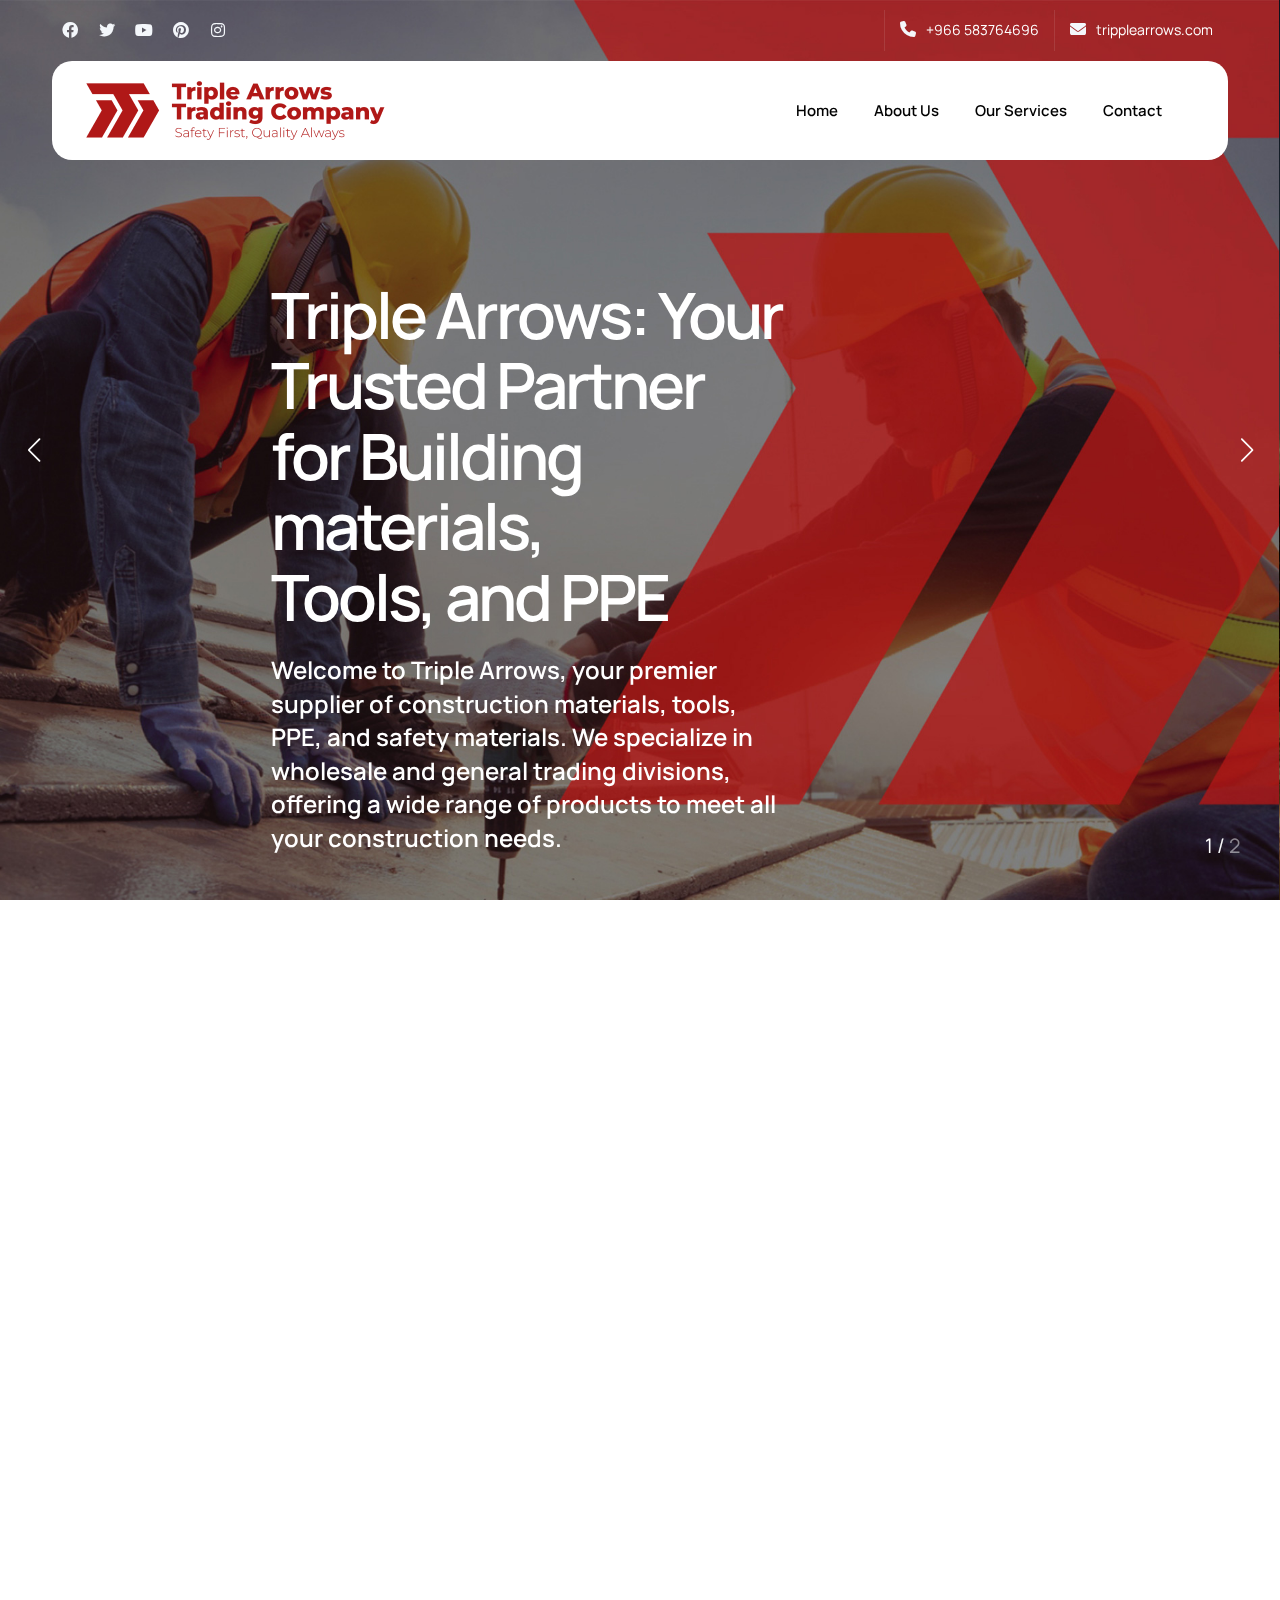
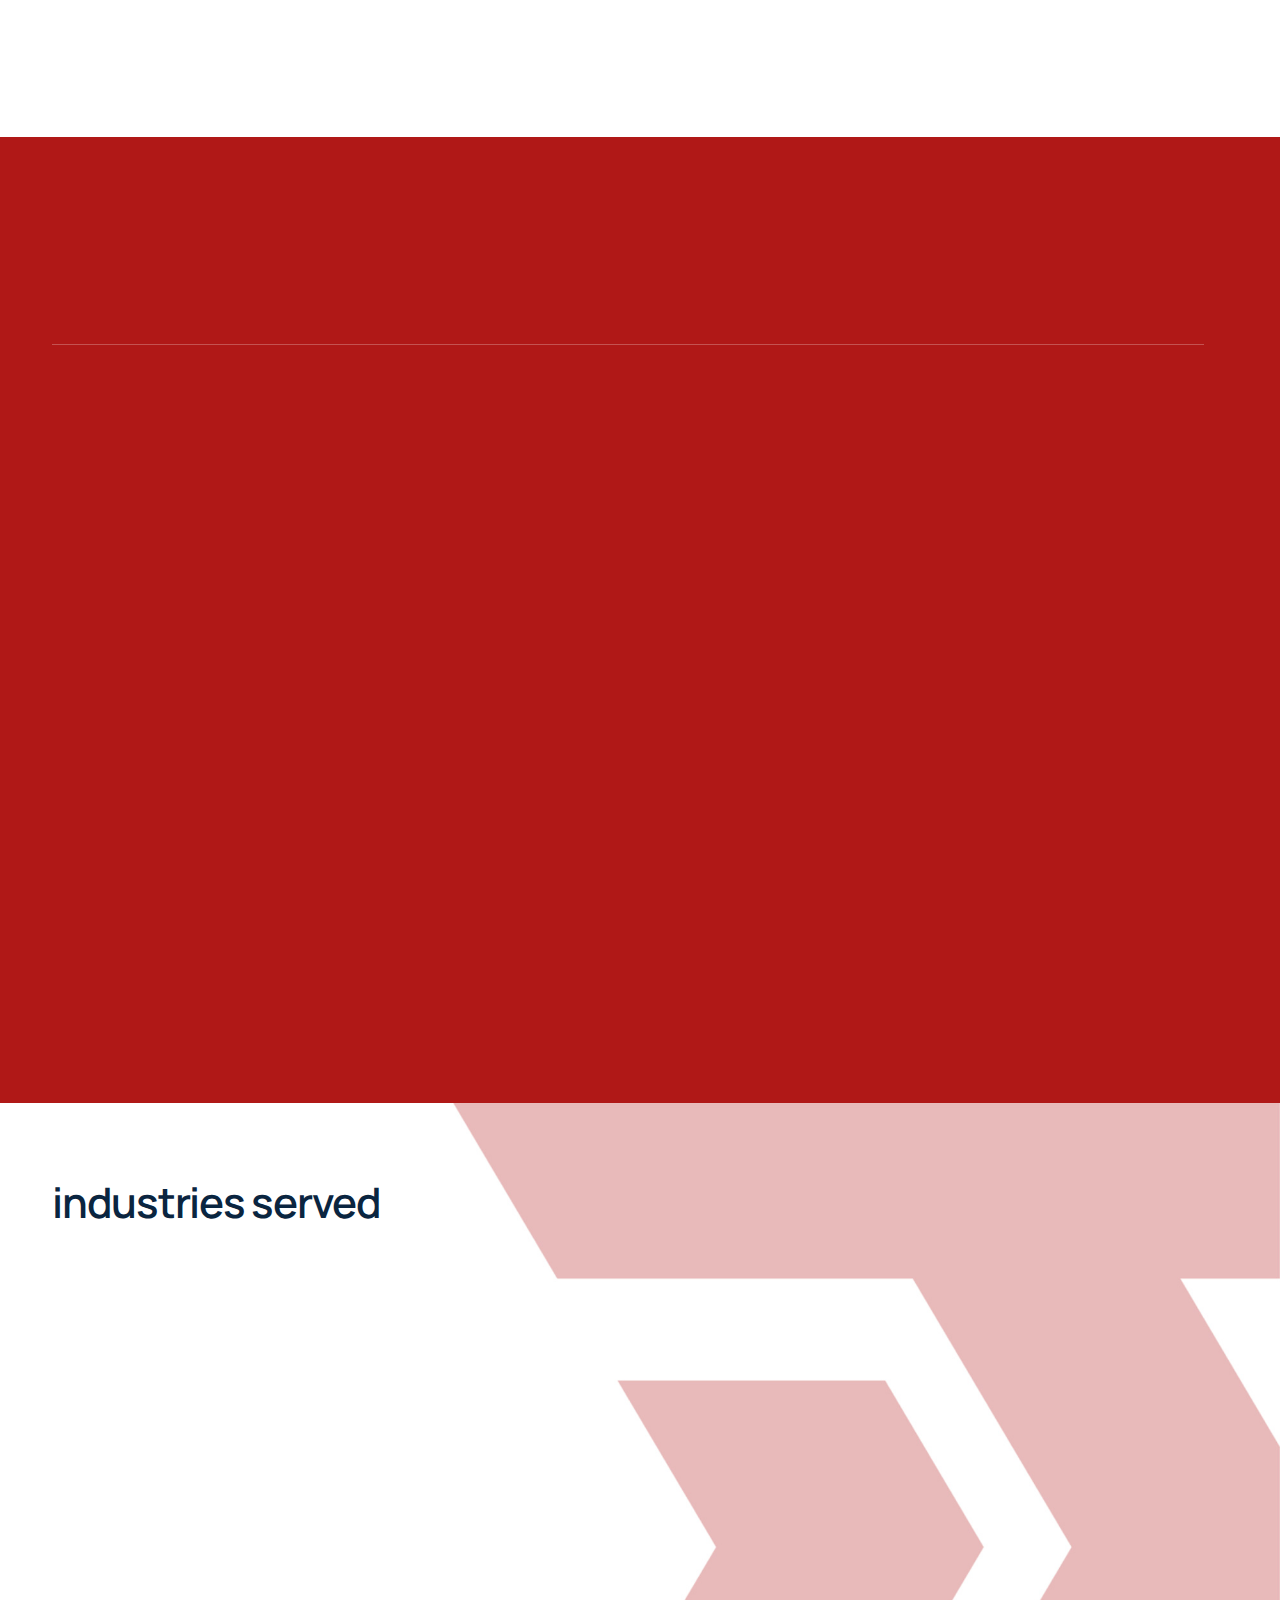
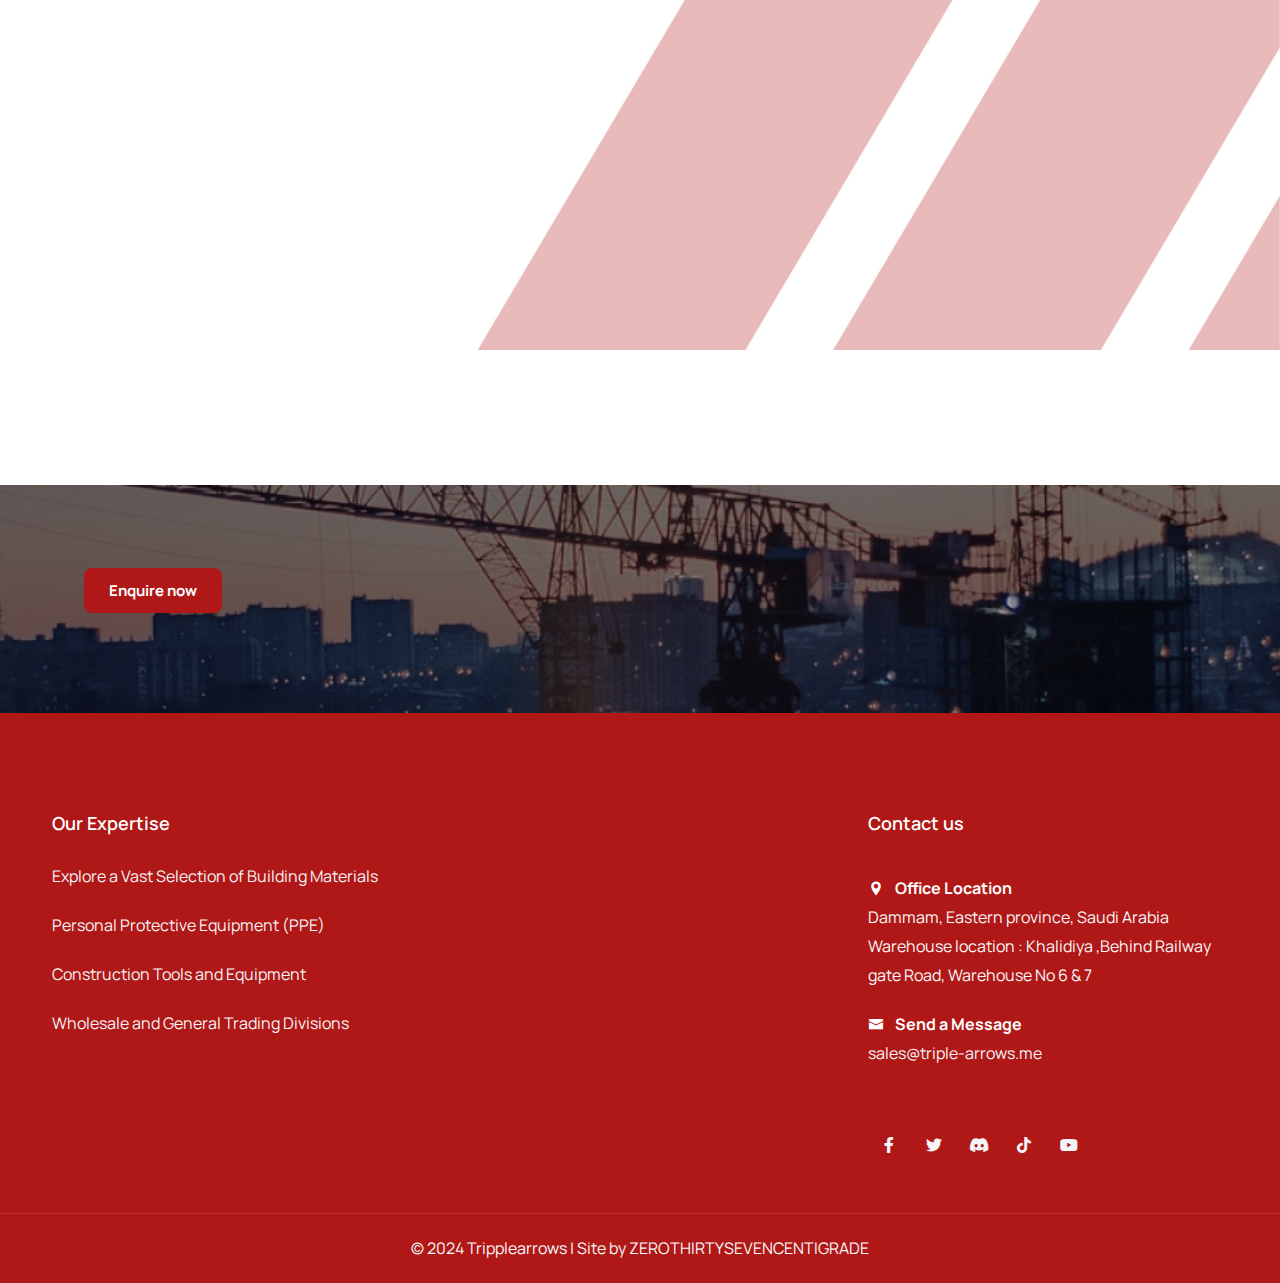
<file: index.html>
<!DOCTYPE html>
<html lang="en">

<head>
  <title></title>
  <link rel="icon" href="images/icon.png" type="image/gif" sizes="16x16" />
  <meta content="text/html;charset=utf-8" http-equiv="Content-Type" />
  <meta content="width=device-width, initial-scale=1.0" name="viewport" />
  <meta content="" name="description" />
  <meta content="" name="keywords" />
  <meta content="" name="author" />
  <!-- CSS Files
    ================================================== -->
  <link href="css/bootstrap.min.css" rel="stylesheet" type="text/css" id="bootstrap" />
  <link href="css/plugins.css" rel="stylesheet" type="text/css" />
  <link href="css/swiper.css" rel="stylesheet" type="text/css" />
  <link href="css/style.css" rel="stylesheet" type="text/css" />
  <link href="css/coloring.css" rel="stylesheet" type="text/css" />
  <!-- color scheme -->
  <link id="colors" href="css/colors/scheme-01.css" rel="stylesheet" type="text/css" />
</head>

<body>
  <div id="wrapper">
    <div class="float-text show-on-scroll">
      <span><a href="#">Scroll to top</a></span>
    </div>
    <div class="scrollbar-v show-on-scroll"></div>

    <!-- page preloader begin -->
    <div id="de-loader"></div>
    <!-- page preloader close -->

    <!-- header begin -->
    <header class="transparent scroll-light has-topbar">
      <div id="topbar">
        <div class="container">
          <div class="topbar-left xs-hide">
            <div class="social-icons">
              <a href="#"><i class="fa-brands fa-facebook fa-lg"></i></a>
              <a href="#"><i class="fa-brands fa-twitter fa-lg"></i></a>
              <a href="#"><i class="fa-brands fa-youtube fa-lg"></i></a>
              <a href="#"><i class="fa-brands fa-pinterest fa-lg"></i></a>
              <a href="#"><i class="fa-brands fa-instagram fa-lg"></i></a>
            </div>
          </div>

          <div class="topbar-right">
            <div class="topbar-widget">
              <a href="#"><i class="fa fa-phone"></i>+966 583764696</a>
            </div>
            <div class="topbar-widget">
              <a href="#"><i class="fa fa-envelope"></i>tripplearrows.com</a>
            </div>
          </div>
          <div class="clearfix"></div>
        </div>
      </div>

      <div class="container">
        <div class="main-header">
          <div class="row">
            <div class="col-md-12">
              <div class="de-flex sm-pt10">
                <div class="de-flex-col">
                  <!-- logo begin -->
                  <div id="logo">
                    <a href="index.html">
                      <img class="logo-main" src="images/Logo-03 1.png" alt="" />
                      <img class="logo-scroll" src="images/Logo-03 1.png" alt="" />
                      <img class="logo-mobile" src="images/Logo-03 1.png" alt="" />
                    </a>
                  </div>
                  <!-- logo close -->
                </div>
                <div class="de-flex-col header-col-mid">
                  <ul id="mainmenu">
                    <li><a class="menu-item" href="index.html">Home</a></li>
                    <li>
                      <a class="menu-item" href="about.html">About Us</a>
                    </li>
                    <li>
                      <a class="menu-item" href="services.html">Our Services</a>
                    </li>
                    <li>
                      <a class="menu-item" href="contact.html">Contact</a>
                    </li>
                  </ul>
                </div>

                <div class="de-flex-col lg-hide">
                  <div class="menu_side_area">
                    <!-- <a href="contact.html" class="btn-main bg-color-2">Schedule Now</a> -->
                    <span id="menu-btn"></span>
                  </div>
                </div>
              </div>
            </div>
          </div>
        </div>
      </div>
    </header>
    <!-- header close -->
    <!-- content begin -->
    <div class="no-bottom no-top" id="content">
      <div id="top"></div>

      <section class="section-dark text-light no-top no-bottom position-relative overflow-hidden z-1000">
        <div class="v-center">
          <div class="swiper">
            <!-- Additional required wrapper -->
            <div class="swiper-wrapper">
              <!-- Slides -->
              <div class="swiper-slide">
                <div class="swiper-inner" data-bgimage="url(images/slider/1.jpg)">
                  <div class="sw-caption">
                    <div class="container-fluid">
                      <div class="row gx-5 align-items-center">
                        <div class="spacer-double"></div>

                        <div class="col-lg-6 offset-lg-2 text-left">
                          <div class="spacer-single"></div>
                          <div class="sw-text-wrapper">
                            <h2 class="slider-title mb-3">
                              Triple Arrows: Your Trusted Partner for Building
                              materials, Tools, and PPE
                            </h2>
                            <h3 class="slider-teaser mb-3">
                              Welcome to Triple Arrows, your premier supplier
                              of construction materials, tools, PPE, and
                              safety materials. We specialize in wholesale and
                              general trading divisions, offering a wide range
                              of products to meet all your construction needs.
                            </h3>
                            <div class="spacer-10"></div>
                          </div>
                        </div>

                        <div class="spacer-single"></div>
                      </div>
                    </div>
                  </div>
                  <!-- <div class="sw-overlay"></div> -->
                </div>
              </div>
              <!-- Slides -->

              <!-- Slides -->
              <div class="swiper-slide">
                <div class="swiper-inner" data-bgimage="url(images/slider/Frame104.png)">
                  <div class="sw-caption">
                    <div class="container-fluid">
                      <div class="row gx-5 align-items-center">
                        <div class="spacer-double"></div>

                        <div class="col-lg-6 offset-lg-2 text-left">
                          <div class="spacer-single"></div>
                          <div class="sw-text-wrapper">
                            <h2 class="slider-title mb-3">
                              Triple Arrows: Your Trusted Partner for Building
                              materials, Tools, and PPE
                            </h2>
                            <h3 class="slider-teaser mb-3">
                              Welcome to Triple Arrows, your premier supplier
                              of construction materials, tools, PPE, and
                              safety materials. We specialize in wholesale and
                              general trading divisions, offering a wide range
                              of products to meet all your construction needs.
                            </h3>
                            <div class="spacer-10"></div>
                          </div>
                        </div>

                        <div class="spacer-single"></div>
                      </div>
                    </div>
                  </div>
                  <!-- <div class="sw-overlay s2"></div> -->
                </div>
              </div>
              <!-- Slides -->
            </div>
            <!-- If we need pagination -->
            <div class="swiper-pagination"></div>

            <!-- If we need navigation buttons -->
            <div class="swiper-button-prev"></div>
            <div class="swiper-button-next"></div>

            <!-- If we need scrollbar -->
            <div class="swiper-scrollbar"></div>
          </div>
        </div>
      </section>

      <section class="pt50">
        <div class="container">
          <div class="spacer-double"></div>
          <div class="spacer-double"></div>
          <div class="row align-items-center">
            <div class="col-lg-6">
              <img src="images/about-bg.png" class="img-fluid wow scaleIn" alt="" />
            </div>
            <div class="col-lg-6">
              <h2 class="wow fadeInUp">
                Building a Strong Foundation: The Core of Every Construction
                Project
              </h2>
              <p class="wow fadeInUp">
                In the dynamic world of construction, a strong foundation
                isn't merely a structural requirement; it's the very bedrock
                upon which dreams are built. Triple Arrows understands the
                pivotal role that dependable materials, efficient tools, and
                safety equipment play in each project. Whether you are an
                experienced contractor shaping cityscapes or an enthusiastic
                DIYer crafting your personal sanctuary, our comprehensive
                solutions are tailored to meet your specific needs
              </p>
              <div class="spacer-10"></div>
              <a class="btn-main wow fadeInUp" href="about.html">View more</a>
            </div>
          </div>

          <div class="spacer-double"></div>
          <div class="spacer-double"></div>
        </div>
      </section>

      <section class="bg-color text-light">
        <div class="spacer-double"></div>

        <div class="container">
          <div class="row g-4">
            <div class="row">
              <div class="col-lg-12 text-left">
                <a href="services.html" class="">
                  <h2 class="wow fadeInUp" data-wow-delay=".2s">
                    <ins> Our Expertise</ins>
                  </h2>
                </a>
                <hr class="hr s2" />
              </div>
            </div>

            <div class="col-lg-3 col-md-6 wow fadeInRight" data-wow-delay=".0s">
              <div class="overflow-hidden">
                <div class="d-flex text-wrap flex-column justify-content-between">
                  <div class="bg-color-2 text-light">
                    <h4>Explore a Vast Selection of Building Materials</h4>
                    <div class="spacer-30"></div>
                    <p class="no-bottom">
                      In the construction industry, having the right tools and
                      equipment is crucial to ensuring safety and efficiency
                      on job sites. Triple Arrows is committed to providing a
                      wide range of construction tools and safety equipment to
                      fulfill all your project requirements.
                    </p>
                    <div class="spacer-30"></div>
                  </div>

                  <div class="relative">
                    <img src="images/services/services1.png" class="img-fluid" alt="" />
                  </div>
                </div>
              </div>
            </div>

            <div class="col-lg-3 col-md-6 wow fadeInRight" data-wow-delay=".2s">
              <div class="overflow-hidden">
                <div class="d-flex text-wrap flex-column justify-content-between">
                  <div class="bg-color-2 text-light">
                    <h4>Personal Protective Equipment (PPE)</h4>
                    <div class="spacer-30"></div>
                    <p class="no-bottom">
                      Safety remains our top priority. Triple Arrows offers
                      high-quality PPE, including hard hats, gloves, safety
                      glasses, and respiratory protection. We understand the
                      critical nature of protecting your workforce, and our
                      products adhere to industry standards.
                    </p>
                    <div class="spacer-30"></div>
                  </div>

                  <div class="relative">
                    <img src="images/services/services2.png" class="img-fluid" alt="" />
                  </div>
                </div>
              </div>
            </div>

            <div class="col-lg-3 col-md-6 wow fadeInRight" data-wow-delay=".4s">
              <div class="overflow-hidden">
                <div class="d-flex text-wrap flex-column justify-content-between">
                  <div class="bg-color-2 text-light">
                    <h4>Construction Tools and Equipment</h4>
                    <div class="spacer-30"></div>
                    <p class="no-bottom">
                      From power tools to heavy machinery, we provide
                      top-of-the-line construction equipment. Whether you're a
                      contractor, builder, or DIY enthusiast, our tools are
                      designed to improve efficiency and productivity
                      on the job site.
                    </p>
                    <div class="spacer-30"></div>
                  </div>
                  <div class="spacer-30"></div>
                  <div class="relative">
                    <img src="images/services/services3.png" class="img-fluid" alt="" />
                  </div>
                </div>
              </div>
            </div>

            <div class="col-lg-3 col-md-6 wow fadeInRight" data-wow-delay=".6s">
              <div class="overflow-hidden">
                <div class="d-flex text-wrap flex-column justify-content-between">
                  <div class="bg-color-2 text-light">
                    <h4>Wholesale and General Trading Divisions</h4>
                    <div class="spacer-30"></div>
                    <p class="no-bottom">
                      For all your building material needs, from major
                      projects to home improvements, our wholesale and general
                      trading divisions have you covered. Competitive pricing
                      and flexible delivery options ensure a convenient
                      shopping experience.
                    </p>
                    <div class="spacer-30"></div>
                  </div>
                  <div class="spacer-30"></div>

                  <div class="relative">
                    <img src="images/services/services4.png" class="img-fluid" alt="" />
                  </div>
                </div>
              </div>
            </div>
          </div>
        </div>
        <div class="spacer-double"></div>
      </section>

      <section class="" style="background-image: url(images/ser.jpg); background-size: cover">
        <div class="container">
          <div class="row g-4">
            <div class="row">
              <div class="col-lg-12 text-left">
                <h2>industries served</h2>
              </div>
            </div>

            <div class="col-lg-3 col-md-6 wow fadeInRight" data-wow-delay="0s">
              <div class="img-with-cap">
                <h4 class="d-title">Manufacturing</h4>
                <div class="d-overlay"></div>
                <img src="images/industries/s1.png" class="img-fullwidth rounded-1" alt="" />
              </div>
            </div>

            <div class="col-lg-3 col-md-6 wow fadeInRight" data-wow-delay=".1s">
              <div class="img-with-cap">
                <h4 class="d-title">Construction</h4>
                <div class="d-overlay"></div>
                <img src="images/industries/Rectangle22.png" class="img-fullwidth rounded-1" alt="" />
              </div>
            </div>

            <div class="col-lg-3 col-md-6 wow fadeInRight" data-wow-delay=".2s">
              <div class="img-with-cap">
                <h4 class="d-title">Automotive Industry</h4>
                <div class="d-overlay"></div>
                <img src="images/industries/Rectangle23.png" class="img-fullwidth rounded-1" alt="" />
              </div>
            </div>

            <div class="col-lg-3 col-md-6 wow fadeInRight" data-wow-delay=".3s">
              <div class="img-with-cap">
                <h4 class="d-title">Oil & Gas</h4>
                <div class="d-overlay"></div>
                <img src="images/industries/Rectangle24.png" class="img-fullwidth rounded-1" alt="" />
              </div>
            </div>

            <div class="col-lg-3 col-md-6 wow fadeInRight" data-wow-delay=".4s">
              <div class="img-with-cap">
                <h4 class="d-title">Ware Housing</h4>
                <div class="d-overlay"></div>
                <img src="images/industries/Rectangle25.png" class="img-fullwidth rounded-1" alt="" />
              </div>
            </div>

            <div class="col-lg-3 col-md-6 wow fadeInRight" data-wow-delay=".5s">
              <div class="img-with-cap">
                <h4 class="d-title">Petro Chemicals</h4>
                <div class="d-overlay"></div>
                <img src="images/industries/Rectangle26.png" class="img-fullwidth rounded-1" alt="" />
              </div>
            </div>

            <div class="col-lg-3 col-md-6 wow fadeInRight" data-wow-delay=".6s">
              <div class="img-with-cap">
                <h4 class="d-title">Transport & Logistics</h4>
                <div class="d-overlay"></div>
                <img src="images/industries/Rectangle27.png" class="img-fullwidth rounded-1" alt="" />
              </div>
            </div>

            <div class="col-lg-3 col-md-6 wow fadeInRight" data-wow-delay=".7s">
              <div class="img-with-cap">
                <h4 class="d-title">Hospitality</h4>
                <div class="d-overlay"></div>
                <img src="images/industries/Rectangle28.png" class="img-fullwidth rounded-1" alt="" />
              </div>
            </div>

            <div class="col-lg-3 col-md-6 wow fadeInRight" data-wow-delay=".8s">
              <div class="img-with-cap">
                <h4 class="d-title">Aviation</h4>
                <div class="d-overlay"></div>
                <img src="images/industries/Rectangle29.png" class="img-fullwidth rounded-1" alt="" />
              </div>
            </div>

            <div class="col-lg-3 col-md-6 wow fadeInRight" data-wow-delay=".9s">
              <div class="img-with-cap">
                <h4 class="d-title">Field Service</h4>
                <div class="d-overlay"></div>
                <img src="images/industries/Rectangle30.png" class="img-fullwidth rounded-1" alt="" />
              </div>
            </div>

            <div class="col-lg-3 col-md-6 wow fadeInRight" data-wow-delay=".9s">
              <div class="img-with-cap">
                <h4 class="d-title">Mining</h4>
                <div class="d-overlay"></div>
                <img src="images/industries/Rectangle31.png" class="img-fullwidth rounded-1" alt="" />
              </div>
            </div>

            <div class="col-lg-3 col-md-6 wow fadeInRight" data-wow-delay=".9s">
              <div class="img-with-cap">
                <h4 class="d-title">Corporate & Executive</h4>
                <div class="d-overlay"></div>
                <img src="images/industries/Rectangle32.png" class="img-fullwidth rounded-1" alt="" />
              </div>
            </div>
          </div>
        </div>
      </section>

      <section class="no-bottom no-top">
        <div class="">
          <div class="row">
            <div class="col-lg-12">
              <div class="padding60 sm-padding40 overflow-hidden position-relative jarallax text-light">
                <img src="images/Rectangle 33.jpg" class="jarallax-img" alt="" />
                <div class="container">
                  <div class="row align-items-center g-4 gx-5 relative z-index-1000">
                    <div class="col-lg-8">
                      <div class="spacer-40"></div>
                      <h2 class="mb20 wow fadeInUp" data-wow-delay=".2s">
                        Together Towards Excellence: Your Trusted
                        Construction Partner
                      </h2>
                      <a class="btn-main" href="contact.html">Enquire now</a>
                      <div class="spacer-40"></div>
                    </div>
                    <div class="col-lg-4 text-center">
                      <img src="images/Logo-04 1.png" class="img-fluid rounded-10px wow scaleIn" alt="" />
                    </div>
                  </div>
                </div>
              </div>
            </div>
          </div>
        </div>
      </section>
    </div>
    <!-- content close -->

    <!-- ` begin -->
    <footer class="bg-color text-light">
      <div class="container">
        <div class="row gx-5">
          <div class="col-lg-8 col-sm-6">
            <h5 class="id-color-1">Our Expertise</h5>
            <div class="spacer-20"></div>
            <p>Explore a Vast Selection of Building Materials</p>
            <p>Personal Protective Equipment (PPE)</p>
            <p>Construction Tools and Equipment</p>
            <p>Wholesale and General Trading Divisions</p>
          </div>

          <div class="col-lg-4 col-sm-6 order-lg-2 order-sm-1">
            <div class="widget">
              <h5 class="id-color-1">Contact us</h5>

              <div class="spacer-20"></div>

              <div class="fw-bold text-white">
                <i class="icofont-location-pin me-2 id-color-1"></i>
                Office Location
              </div>
              Dammam, Eastern province, Saudi Arabia Warehouse location :
              Khalidiya ,Behind Railway gate Road, Warehouse No 6 & 7

              <div class="spacer-20"></div>

              <div class="fw-bold text-white">
                <i class="icofont-envelope me-2 id-color-1"></i>
                Send a Message
              </div>
              <a href="mailto:target=sales@triple-arrows.me">sales@triple-arrows.me</a>
            </div>

            <div class="jarallax mb0 wow fadeInUp" data-wow-delay=".2s">
              <i class="icofont-phone-circle id-color-1"></i> 
              <a href="tel:target=+966 583764696">+966 583764696 </a>
            </div>

            <div class="social-icons mb-sm-30">
              <a href="#"><i class="fa-brands fa-facebook-f"></i></a>
              <a href="#"><i class="fa-brands fa-twitter"></i></a>
              <a href="#"><i class="fa-brands fa-discord"></i></a>
              <a href="#"><i class="fa-brands fa-tiktok"></i></a>
              <a href="#"><i class="fa-brands fa-youtube"></i></a>
            </div>
          </div>
        </div>
      </div>
      <div class="subfooter">
        <div class="container">
          <div class="row">
            <div class="col-md-12">
              <div class="de-flex align-items-center justify-content-center">
                <div class="de-flex-col text-center">
                  © 2024 Tripplearrows | Site by ZEROTHIRTYSEVENCENTIGRADE
                </div>
              </div>
            </div>
          </div>
        </div>
      </div>
    </footer>
    <!-- footer close -->
  </div>

  <!-- Javascript Files
    ================================================== -->
  <script src="js/plugins.js"></script>
  <script src="js/designesia.js"></script>
  <script src="js/swiper.js"></script>
  <script src="js/custom-marquee.js"></script>
  <script src="js/custom-swiper-1.js"></script>
</body>

</html>
</file>
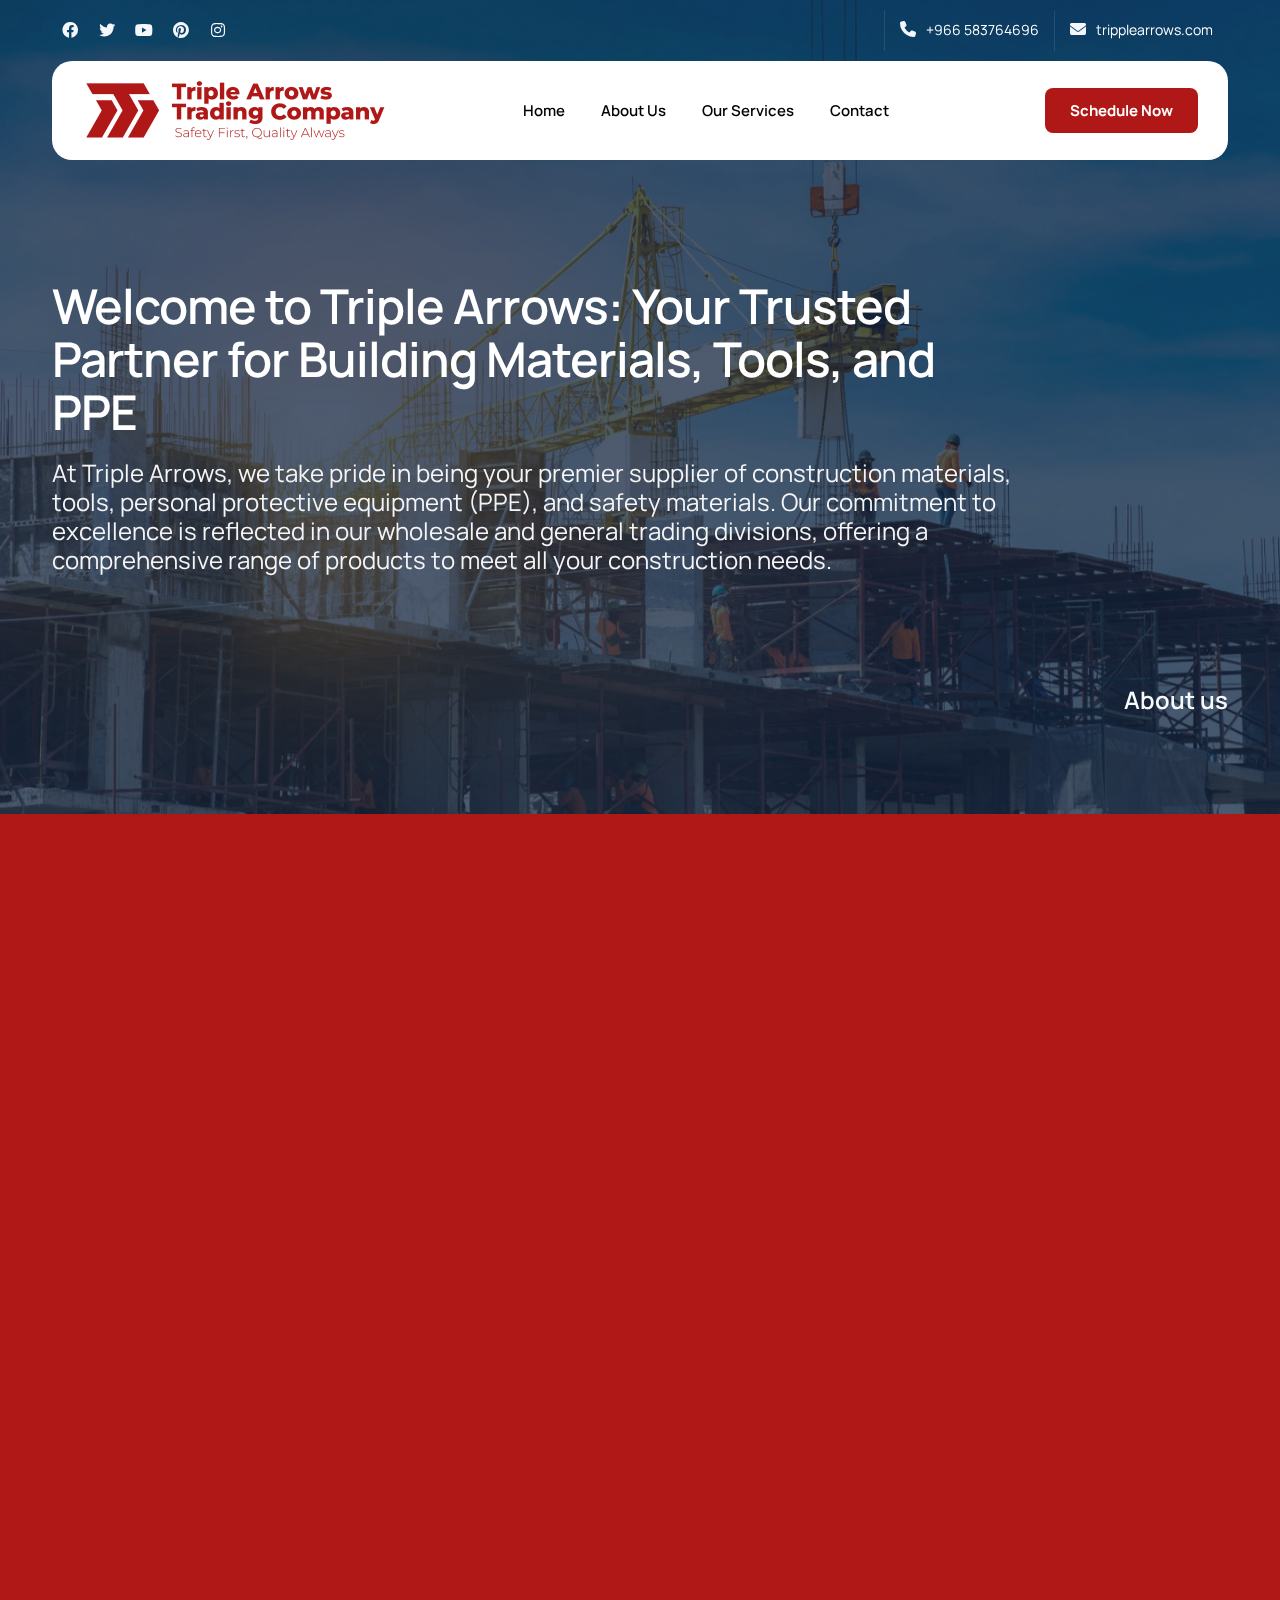
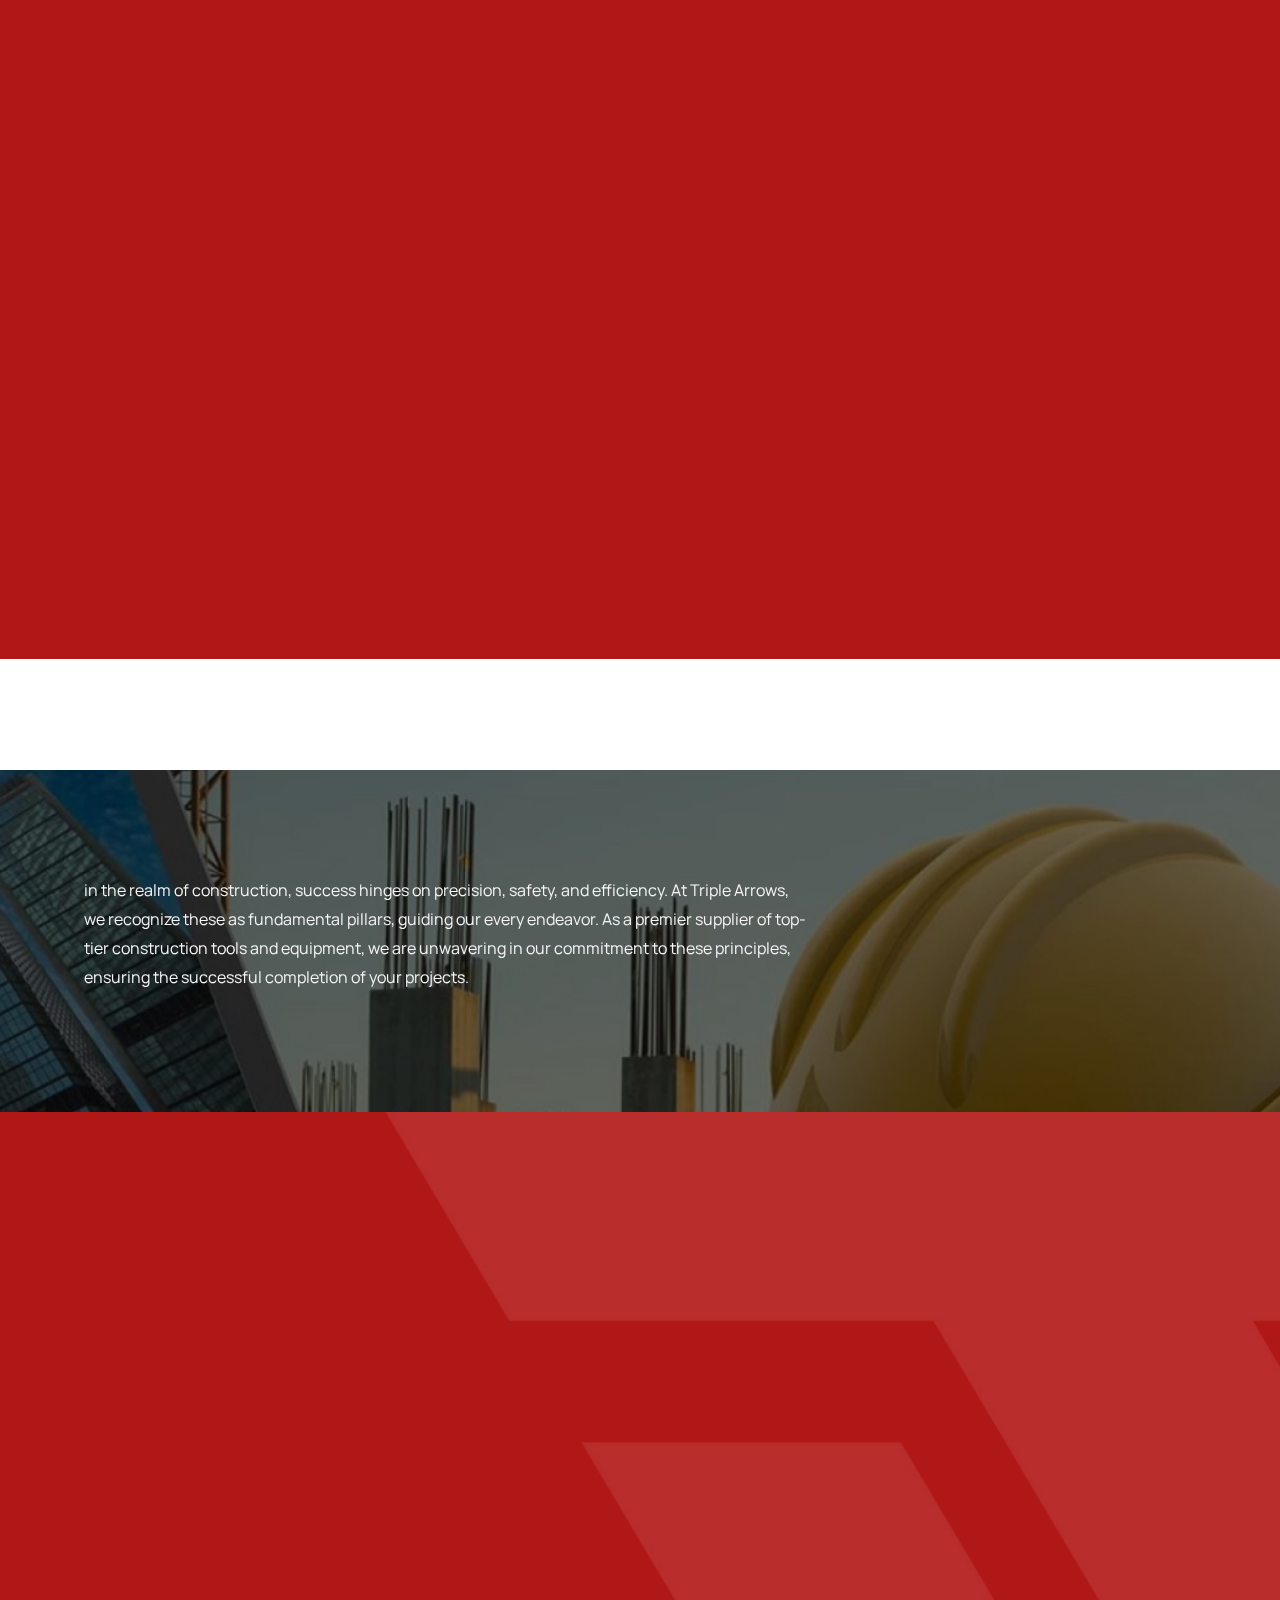
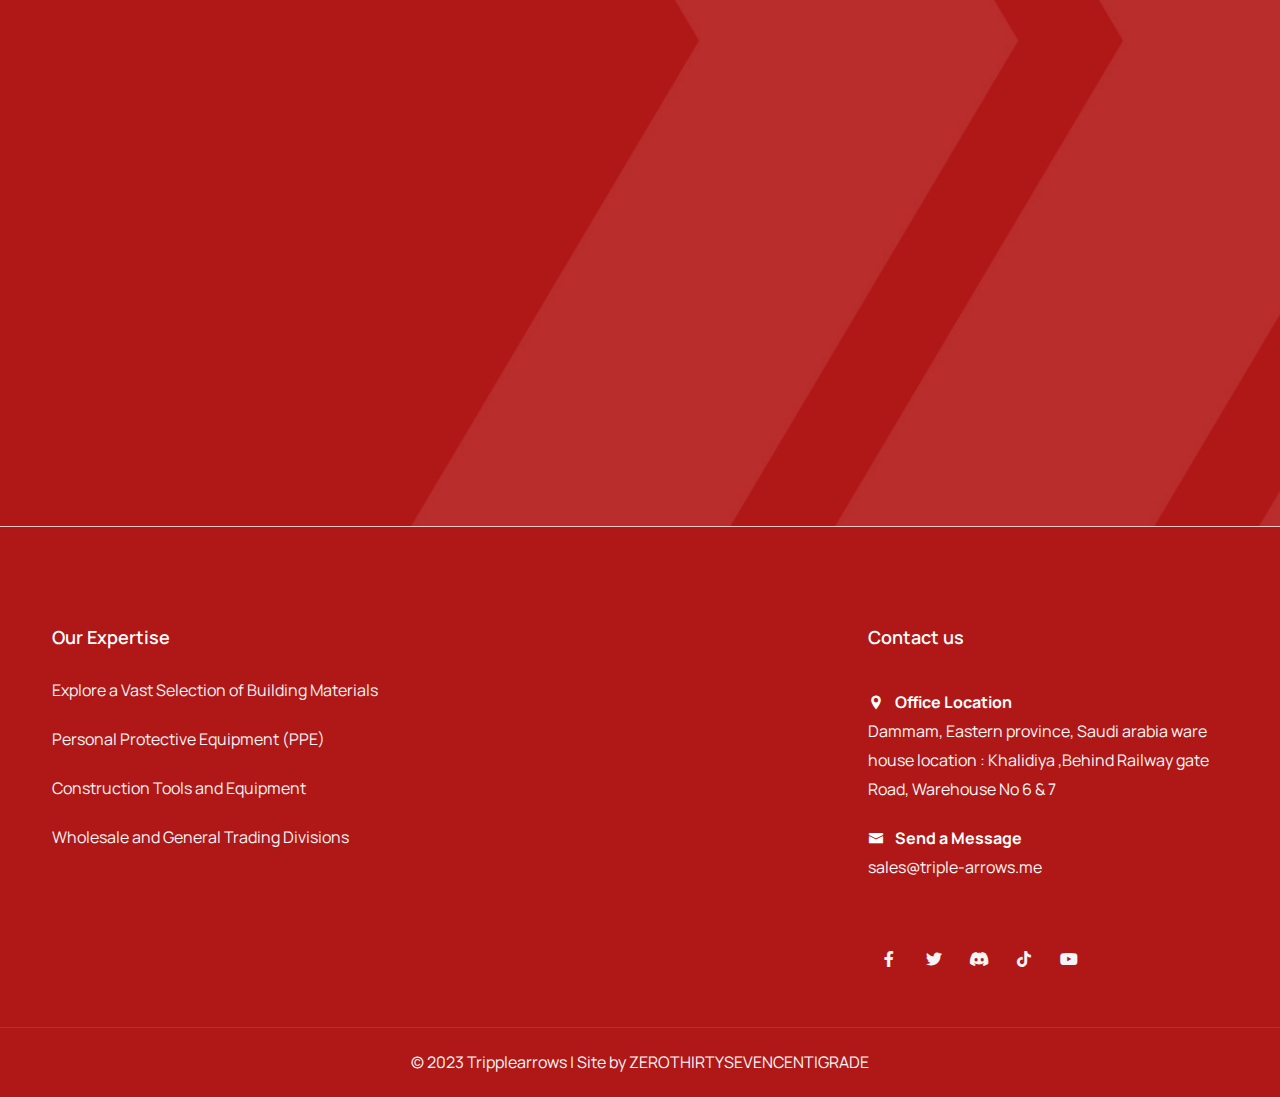
<file: about.html>
<!DOCTYPE html>
<html lang="en">

<head>
    <title></title>
    <link rel="icon" href="images/icon.png" type="image/gif" sizes="16x16">
    <meta content="text/html;charset=utf-8" http-equiv="Content-Type">
    <meta content="width=device-width, initial-scale=1.0" name="viewport">
    <meta content="" name="description">
    <meta content="" name="keywords">
    <meta content="" name="author">
    <!-- CSS Files
    ================================================== -->
    <link href="css/bootstrap.min.css" rel="stylesheet" type="text/css" id="bootstrap">
    <link href="css/plugins.css" rel="stylesheet" type="text/css">
    <link href="css/swiper.css" rel="stylesheet" type="text/css">
    <link href="css/style.css" rel="stylesheet" type="text/css">
    <link href="css/coloring.css" rel="stylesheet" type="text/css">
    <!-- color scheme -->
    <link id="colors" href="css/colors/scheme-01.css" rel="stylesheet" type="text/css">

</head>

<body>
    <div id="wrapper">
        <div class="float-text show-on-scroll">
            <span><a href="#">Scroll to top</a></span>
        </div>
        <div class="scrollbar-v show-on-scroll"></div>

        <!-- page preloader begin -->
        <div id="de-loader"></div>
        <!-- page preloader close -->

        <!-- header begin -->

        <header class="transparent scroll-light has-topbar">
            <div id="topbar">
                <div class="container">
                    <div class="topbar-left xs-hide">
                        <div class="social-icons">
                            <a href="#"><i class="fa-brands fa-facebook fa-lg"></i></a>
                            <a href="#"><i class="fa-brands fa-twitter fa-lg"></i></a>
                            <a href="#"><i class="fa-brands fa-youtube fa-lg"></i></a>
                            <a href="#"><i class="fa-brands fa-pinterest fa-lg"></i></a>
                            <a href="#"><i class="fa-brands fa-instagram fa-lg"></i></a>
                        </div>
                    </div>

                    <div class="topbar-right">
                        <div class="topbar-widget"><a href="#"><i class="fa fa-phone"></i>+966 583764696</a></div>
                        <div class="topbar-widget"><a href="#"><i class="fa fa-envelope"></i>tripplearrows.com</a>
                        </div>

                    </div>
                    <div class="clearfix"></div>
                </div>
            </div>

            <div class="container">
                <div class="main-header">
                    <div class="row">
                        <div class="col-md-12">
                            <div class="de-flex sm-pt10">
                                <div class="de-flex-col">
                                    <!-- logo begin -->
                                    <div id="logo">
                                        <a href="index.html">
                                            <img class="logo-main" src="images/Logo-03 1.png" alt="">
                                            <img class="logo-scroll" src="images/Logo-03 1.png" alt="">
                                            <img class="logo-mobile" src="images/Logo-03 1.png" alt="">
                                        </a>
                                    </div>
                                    <!-- logo close -->
                                </div>
                                <div class="de-flex-col header-col-mid">
                                    <ul id="mainmenu">
                                        <li><a class="menu-item" href="index.html">Home</a></li>
                                        <li><a class="menu-item" href="about.html">About Us</a></li>
                                        <li><a class="menu-item" href="services.html">Our Services</a></li>
                                        <li><a class="menu-item" href="contact.html">Contact</a></li>
                                    </ul>
                                </div>

                                <div class="de-flex-col">
                                    <div class="menu_side_area">          
                                        <a href="contact.html" class="btn-main bg-color-2">Schedule Now</a>
                                        <span id="menu-btn"></span>
                                    </div>
                                </div>

                            </div>
                        </div>
                    </div>
                </div>
            </div>
        </header>
       
        <!-- header close -->
        <!-- content begin -->
        <div class="no-bottom no-top" id="content">

            <div id="top"></div>


            <!-- content begin -->
            <div id="content" class="no-top no-bottom">
                <div id="top"></div>
                <!-- section begin -->
                <section id="subheader" class="jarallax text-light">
                    <img src="images/about.jpg" class="jarallax-img" alt="">
                    <div class="container relative z-index-1000">
                        <div class="row align-items-end">
                            <div class="col-lg-10">
                                <div class="spacer-60"></div>
                                <div class="spacer-60"></div>
                                <h1>Welcome to Triple Arrows: Your Trusted Partner for Building Materials, Tools, and
                                    PPE</h1>
                                <div class="spacer-20"></div>
                                <p class="fs-24">At Triple Arrows, we take pride in being your premier supplier of
                                    construction materials, tools, personal protective equipment (PPE), and safety
                                    materials. Our commitment to excellence is reflected in our wholesale and general
                                    trading divisions, offering a comprehensive range of products to meet all your
                                    construction needs.</p>
                                <div class="spacer-60"></div>
                                <div class="spacer-60"></div>
                            </div>
                            <div class="col-lg-2 text-lg-end">
                                <div class="fs-24 fw-600 no-bottom ">About us</div>
                            </div>
                        </div>
                    </div>
                    <div class="de-overlay"></div>
                </section>
                <!-- section close -->



                <section class="pt50  bg-color text-light">
                    <div class="container">

                        <div class="spacer-double"></div>
                        <div class="spacer-double"></div>


                        <div class="row align-items-center">
                            <div class="col-lg-6">
                                <img src="images/Our Specializatio.jpg" class="img-fluid wow scaleIn" alt="">
                            </div>
                            <div class="col-lg-6">
                                <h2 class="wow fadeInUp">Our Specialization</h2>
                                <p class="wow fadeInUp">

                                    Triple Arrows specializes in providing high-quality construction tools and
                                    equipment, personal protective equipment (PPE), and building materials. As a
                                    wholesale building materials supplier, we ensure that our products meet the highest
                                    standards of safety and quality. Whether you are a contractor, builder, or DIY
                                    enthusiast, Triple Arrows has everything you need to complete your projects
                                    efficiently and safely.

                                </p>
                                <div class="spacer-20"></div>
                            </div>
                        </div>





                        <div class="row align-items-center">

                            <div class="col-lg-6">
                                <h2 class="wow fadeInUp">Quality and Service Excellence</h2>
                                <p class="wow fadeInUp">

                                    Our commitment to quality and service excellence sets us apart from other suppliers.
                                    We understand the importance of having reliable and durable tools and materials for
                                    your projects. That's why we spare no effort in providing the highest specifications
                                    for building materials at competitive prices. Our exceptional services ensure that
                                    your experience with Triple Arrows is nothing short of excellent..

                                </p>
                                <div class="spacer-20"></div>
                            </div>


                            <div class="col-lg-6">
                                <div class="spacer-30"></div>
                                <img src="images/Quality and Service Excellence.jpg" class="img-fluid wow scaleIn"
                                    alt="">
                            </div>

                        </div>

                        <div class="row align-items-center">

                            <div class="col-lg-6">

                                <h2 class="wow fadeInUp">Our Market Positioning and Customer Relations</h2>
                                <p class="wow fadeInUp">

                                    In today's dynamic business landscape, market positioning and customer relations are
                                    crucial for success. At Triple Arrows, we are dedicated to strengthening our
                                    position in local and regional markets by fostering strong partnerships with our
                                    customers and stakeholders. We understand that each of our customers has unique
                                    needs, and we strive to tailor our products and services to meet those specific
                                    requirements. This approach not only ensures your satisfaction but also cultivates
                                    loyalty, enabling us to build lasting relationships with you, our valued customers.
                                </p>

                            </div>


                            <div class="col-lg-6">
                                <div class="spacer-30"></div>
                                <img src="images/Our Market Positioning and Customer Relations.jpg"
                                    class="img-fluid wow scaleIn" alt="">
                            </div>

                        </div>

                        <div class="spacer-double"></div>
                        <div class="spacer-double"></div>


                    </div>
                </section>





                <section class="no-bottom no-top">
                    <div class="">
                        <div class="row">
                            <div class="col-lg-12">
                                <div
                                    class="padding60  sm-padding40 overflow-hidden position-relative jarallax text-light">
                                    <img src="images/about-2.jpg" class="jarallax-img" alt="">
                                    <div class="container">
                                        <div class="row align-items-center g-4 gx-5 relative z-index-1000">

                                            <div class="col-lg-8">
                                                <div class="spacer-40"></div>
                                                <h2 class="mb20 wow fadeInUp" data-wow-delay=".2s">
                                                    Precision, Safety, and Efficiency: The Cornerstones of Triple
                                                    Arrows.
                                                </h2>
                                                <p>in the realm of construction, success hinges on precision, safety,
                                                    and efficiency. At Triple Arrows, we recognize these as fundamental
                                                    pillars, guiding our every endeavor. As a premier supplier of
                                                    top-tier construction tools and equipment, we are unwavering in our
                                                    commitment to these principles, ensuring the successful completion
                                                    of your projects.
                                                </p>
                                                <div class="spacer-40"></div>
                                            </div>
                                            <div class="col-lg-4 text-center">
                                                <img src="images/Logo-04 1.png"
                                                    class="img-fluid rounded-10px wow scaleIn" alt="">

                                            </div>
                                        </div>
                                    </div>
                                </div>
                            </div>
                        </div>
                    </div>
                </section>








                <section class="  bg-color text-light"
                    style="background-image: url(images/about-bg-2.jpg); background-size: cover;">
                    <div class="container">

                        <div class="spacer-double"></div>


                        <div class="row align-items-center">

                            <div class="col-lg-12">
                                <h2 class="wow fadeInUp">Quality Tools for Superior Results</h2>
                                <p class="wow fadeInUp">

                                    Quality is the cornerstone of our offerings at Triple Arrows. Our inventory boasts
                                    an extensive selection of construction tools and equipment, meticulously curated to
                                    meet the highest industry standards. Whether you require power tools, scaffolding,
                                    or heavy machinery, our products are designed to deliver exceptional performance,
                                    ensuring that every task is executed with precision and efficiency.

                                </p>
                                <div class="spacer-20"></div>
                            </div>
                        </div>





                        <div class="row align-items-center">

                            <div class="col-lg-12">
                                <h2 class="wow fadeInUp">Redefining Efficiency</h2>
                                <p class="wow fadeInUp">


                                    In construction, time is of the essence, and efficiency is key. Triple Arrows
                                    understands this, which is why we offer tools that are engineered for maximum
                                    efficiency. From state-of-the-art drills to cutting-edge surveying equipment, our
                                    solutions are designed to streamline your workflow, allowing you to focus on
                                    delivering excellence in every project.

                                </p>
                                <div class="spacer-20"></div>
                            </div>




                        </div>

                        <div class="row align-items-center">

                            <div class="col-lg-12">

                                <h2 class="wow fadeInUp">Commitment to Sustainability</h2>
                                <p class="wow fadeInUp">
                                    At Triple Arrows, we are not just focused on the present; we are committed to
                                    building a better future. That's why we offer eco-friendly equipment options,
                                    promoting sustainable practices in construction. Join us in our mission to create a
                                    greener, more resilient world.
                                </p>

                            </div>




                        </div>




                        <div class="row align-items-center">

                            <div class="col-lg-12">

                                <h2 class="wow fadeInUp">Your Trusted Partner in Construction</h2>
                                <p class="wow fadeInUp">

                                    When you choose Triple Arrows, you're not just selecting a supplier; you're choosing
                                    a partner in success. We are dedicated to supporting your projects, enhancing
                                    safety, and maximizing efficiency. Explore our catalog today and experience the
                                    Triple Arrows difference in construction equipment and tools.

                                </p>

                            </div>




                        </div>

                        <div class="spacer-double"></div>


                    </div>
                </section>







            </div>
            <!-- content close -->

            <!-- ` begin -->
            <footer class="bg-color text-light">
                <div class="container">
                    <div class="row gx-5">
                        <div class="col-lg-8 col-sm-6">

                            <h5 class="id-color-1">Our Expertise</h5>
                            <div class="spacer-20"></div>
                            <p>Explore a Vast Selection of Building Materials </p>
                            <p>Personal Protective Equipment (PPE)</p>
                            <p>Construction Tools and Equipment </p>
                            <p>Wholesale and General Trading Divisions</p>

                        </div>

                        <div class="col-lg-4 col-sm-6 order-lg-2 order-sm-1">
                            <div class="widget">
                                <h5 class="id-color-1">Contact us</h5>

                                <div class="spacer-20"></div>

                                <div class="fw-bold text-white">
                                    <i class="icofont-location-pin me-2 id-color-1"></i>
                                    Office Location
                                </div>
                                Dammam, Eastern province, Saudi arabia
                                ware house location : Khalidiya ,Behind Railway gate Road, Warehouse No 6 & 7

                                <div class="spacer-20"></div>

                                <div class="fw-bold text-white"><i class="icofont-envelope me-2 id-color-1"></i>
                                    Send a Message
                                </div>
                                sales@triple-arrows.me
                            </div>

                            <div class="jarallax mb0 wow fadeInUp" data-wow-delay=".2s"><i
                                    class="icofont-phone-circle id-color-1"></i> +966 583764696
                            </div>



                            <div class="social-icons mb-sm-30">
                                <a href="#"><i class="fa-brands fa-facebook-f"></i></a>
                                <a href="#"><i class="fa-brands fa-twitter"></i></a>
                                <a href="#"><i class="fa-brands fa-discord"></i></a>
                                <a href="#"><i class="fa-brands fa-tiktok"></i></a>
                                <a href="#"><i class="fa-brands fa-youtube"></i></a>
                            </div>


                        </div>
                    </div>
                </div>
                <div class="subfooter">
                    <div class="container">
                        <div class="row">
                            <div class="col-md-12">
                                <div class="de-flex align-items-center justify-content-center">
                                    <div class="de-flex-col text-center">
                                        © 2023 Tripplearrows | Site by ZEROTHIRTYSEVENCENTIGRADE
                                    </div>

                                </div>
                            </div>
                        </div>
                    </div>
                </div>
            </footer>
            <!-- footer close -->
        </div>



        <!-- Javascript Files
    ================================================== -->
        <script src="js/plugins.js"></script>
        <script src="js/designesia.js"></script>
        <script src="js/swiper.js"></script>
        <script src="js/custom-marquee.js"></script>
        <script src="js/custom-swiper-1.js"></script>

</body>

</html>
</file>
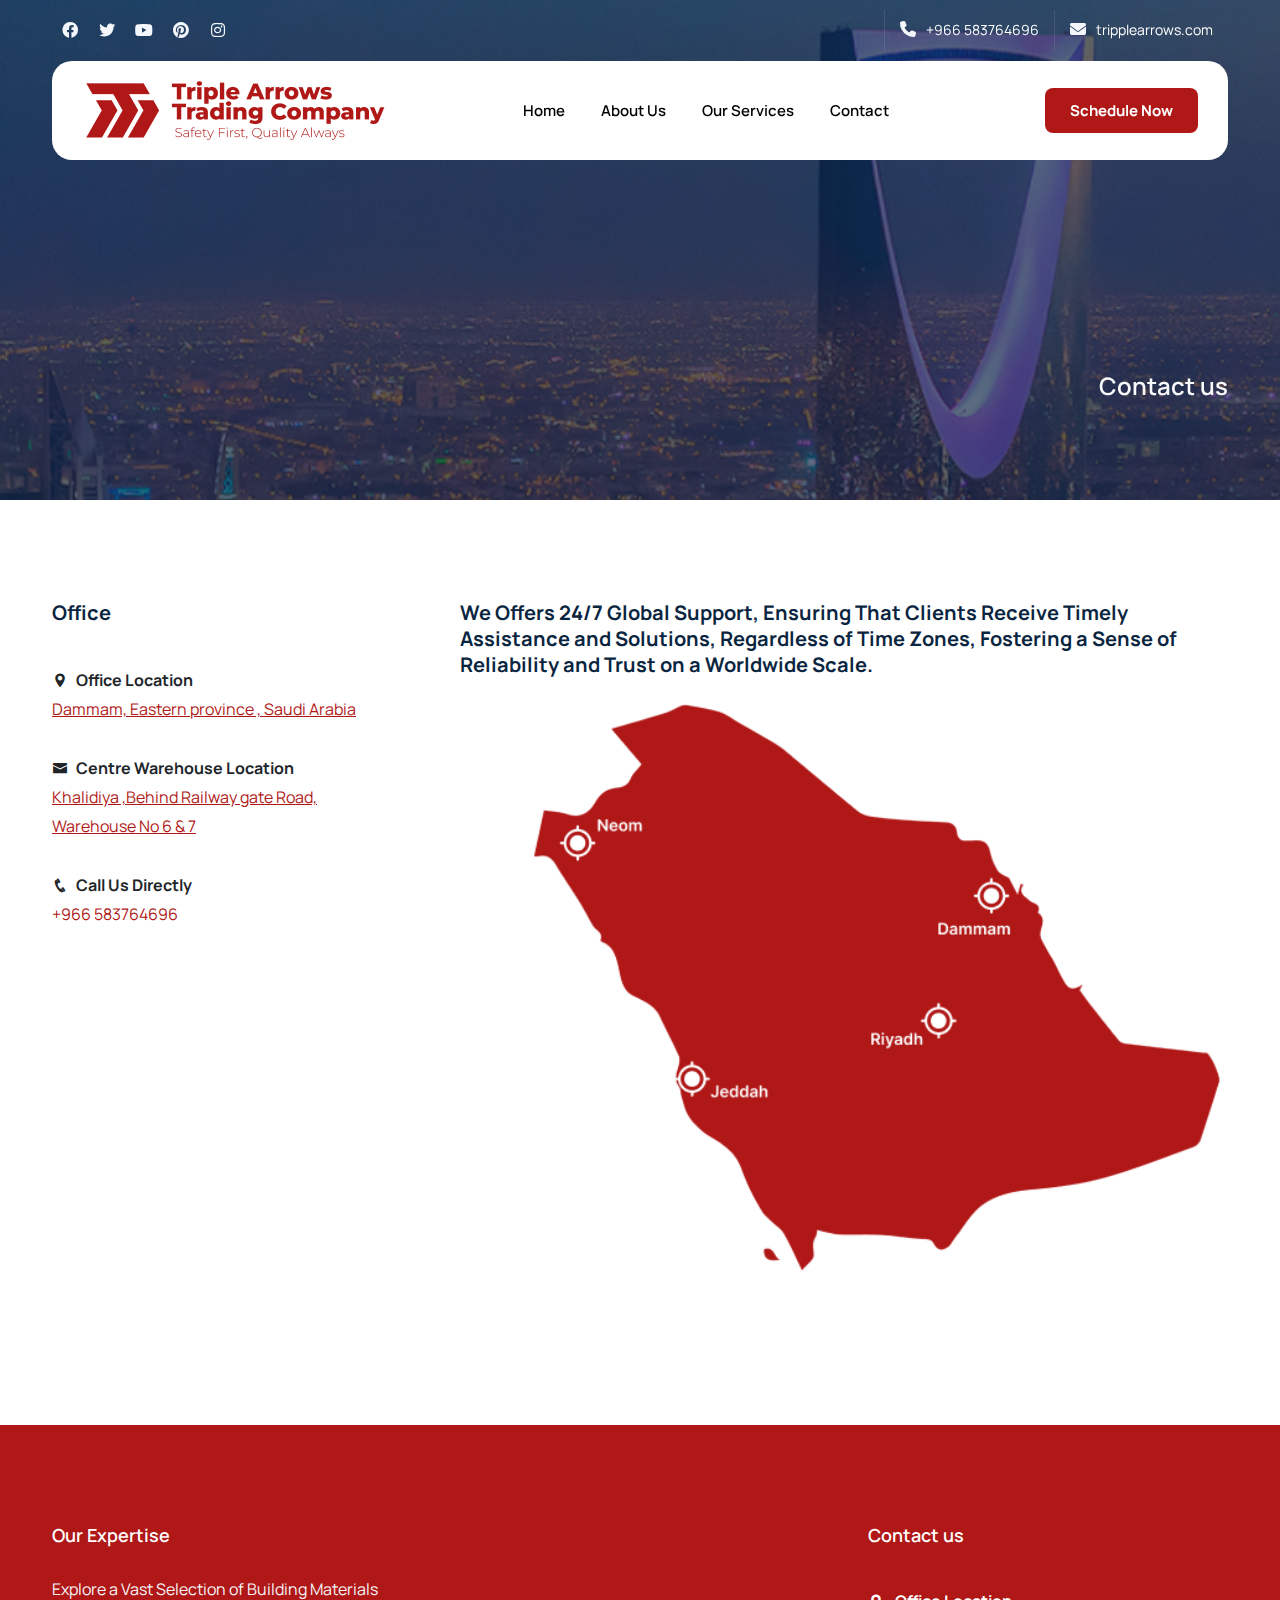
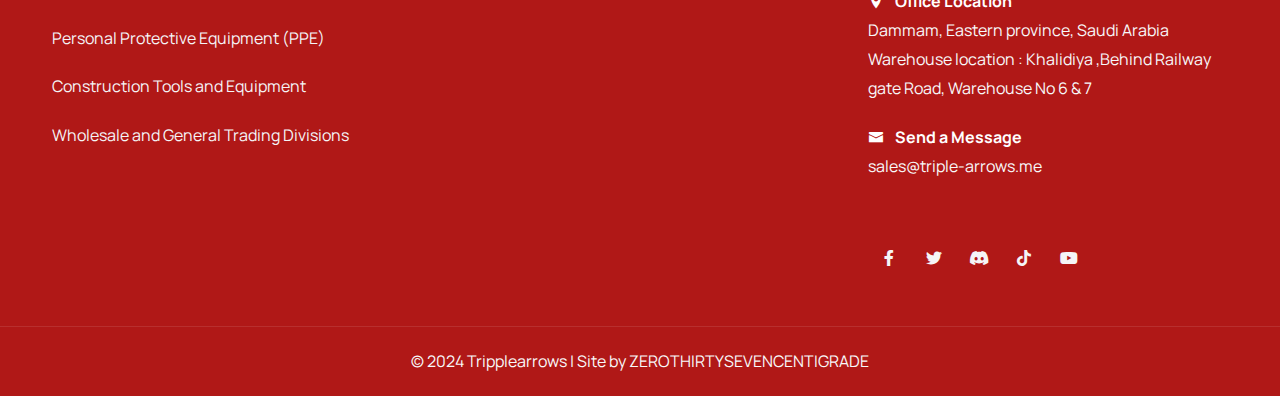
<file: contact.html>
<!DOCTYPE html>
<html lang="en">

<head>
    <title></title>
    <link rel="icon" href="images/icon.png" type="image/gif" sizes="16x16">
    <meta content="text/html;charset=utf-8" http-equiv="Content-Type">
    <meta content="width=device-width, initial-scale=1.0" name="viewport">
    <meta content="" name="description">
    <meta content="" name="keywords">
    <meta content="" name="author">
    <!-- CSS Files
    ================================================== -->
    <link href="css/bootstrap.min.css" rel="stylesheet" type="text/css" id="bootstrap">
    <link href="css/plugins.css" rel="stylesheet" type="text/css">
    <link href="css/swiper.css" rel="stylesheet" type="text/css">
    <link href="css/style.css" rel="stylesheet" type="text/css">
    <link href="css/coloring.css" rel="stylesheet" type="text/css">
    <!-- color scheme -->
    <link id="colors" href="css/colors/scheme-01.css" rel="stylesheet" type="text/css">

</head>

<body>
    <div id="wrapper">
        <div class="float-text show-on-scroll">
            <span><a href="#">Scroll to top</a></span>
        </div>
        <div class="scrollbar-v show-on-scroll"></div>

        <!-- page preloader begin -->
        <div id="de-loader"></div>
        <!-- page preloader close -->

        <!-- header begin -->
        <header class="transparent scroll-light has-topbar">
            <div id="topbar">
                <div class="container">
                    <div class="topbar-left xs-hide">
                        <div class="social-icons">
                            <a href="#"><i class="fa-brands fa-facebook fa-lg"></i></a>
                            <a href="#"><i class="fa-brands fa-twitter fa-lg"></i></a>
                            <a href="#"><i class="fa-brands fa-youtube fa-lg"></i></a>
                            <a href="#"><i class="fa-brands fa-pinterest fa-lg"></i></a>
                            <a href="#"><i class="fa-brands fa-instagram fa-lg"></i></a>
                        </div>
                    </div>

                    <div class="topbar-right">
                        <div class="topbar-widget"><a href="#"><i class="fa fa-phone"></i>+966 583764696</a></div>
                        <div class="topbar-widget"><a href="#"><i class="fa fa-envelope"></i>tripplearrows.com</a>
                        </div>

                    </div>
                    <div class="clearfix"></div>
                </div>
            </div>

            <div class="container">
                <div class="main-header">
                    <div class="row">
                        <div class="col-md-12">
                            <div class="de-flex sm-pt10">
                                <div class="de-flex-col">
                                    <!-- logo begin -->
                                    <div id="logo">
                                        <a href="index.html">
                                            <img class="logo-main" src="images/Logo-03 1.png" alt="">
                                            <img class="logo-scroll" src="images/Logo-03 1.png" alt="">
                                            <img class="logo-mobile" src="images/Logo-03 1.png" alt="">
                                        </a>
                                    </div>
                                    <!-- logo close -->
                                </div>
                                <div class="de-flex-col header-col-mid">
                                    <ul id="mainmenu">
                                        <li><a class="menu-item" href="index.html">Home</a></li>
                                        <li><a class="menu-item" href="about.html">About Us</a></li>
                                        <li><a class="menu-item" href="services.html">Our Services</a></li>
                                        <li><a class="menu-item" href="contact.html">Contact</a></li>
                                    </ul>
                                </div>

                                <div class="de-flex-col">
                                    <div class="menu_side_area">          
                                        <a href="contact.html" class="btn-main bg-color-2">Schedule Now</a>
                                        <span id="menu-btn"></span>
                                    </div>
                                </div>

                            </div>
                        </div>
                    </div>
                </div>
            </div>
        </header>
        <!-- header close -->
        <!-- content begin -->
        <div class="no-bottom no-top" id="content">

            <div id="top"></div>


            <!-- content begin -->
            <div id="content" class="no-top no-bottom">
                <div id="top"></div>
                <!-- section begin -->
                <section id="subheader" class="jarallax text-light">
                    <img src="images/contact.jpg" class="jarallax-img" alt="">
                    <div class="container relative z-index-1000">
                        <div class="row align-items-end">
                            <div class="col-lg-10">
                                <div class="spacer-60"></div>
                                <div class="spacer-60"></div>

                                <div class="spacer-60"></div>
                                <div class="spacer-60"></div>
                            </div>
                            <div class="col-lg-2 text-lg-end">
                                <div class="fs-24 fw-600 no-bottom ">Contact us</div>
                            </div>
                        </div>
                    </div>
                    <div class="de-overlay"></div>
                </section>
                <!-- section close -->









                <section>
                    <div class="container">
                        <div class="row g-4 gx-5">
                            <div class="col-lg-4">
                            

                                <h4> Office</h4>

                                <div class="spacer-single"></div>

                                <div class="fw-bold text-dark"><i
                                        class="icofont-location-pin me-2 id-color-1"></i>Office Location</div>
                                  <a href="https://maps.app.goo.gl/qQ8PUCyAGhC3rdXF6" target="_blank"><u>Dammam, Eastern province , Saudi Arabia</u></a>

                                <div class="spacer-single"></div>

                                <div class="fw-bold text-dark"><i class="icofont-envelope me-2 id-color-1"></i>Centre Warehouse Location</div>
                                
                                <a href="https://maps.app.goo.gl/2sQG5g1ZN9e4PJiX6" target="_blank"><u>Khalidiya ,Behind Railway gate Road, Warehouse No 6 & 7</u></a>

                                <div class="spacer-single"></div>

                                <div class="fw-bold text-dark"><i class="icofont-phone me-2 id-color-1"></i>Call Us
                                    Directly</div>
                                    <a href="tel:target=+966 583764696">+966 583764696 </a>
                                    


                            </div>

                            <div class="col-lg-8">
                                <h4>We Offers 24/7 Global Support, Ensuring That Clients Receive Timely Assistance and Solutions, Regardless of Time Zones, Fostering a Sense of Reliability and Trust on a Worldwide Scale.</h4>
                                <div class="img-with-cap mb20">

                                    <img src="images/gruop.png" class="img-fullwidth rounded-1" alt="">
                                </div>


                                <div class="spacer-single"></div>
                            </div>
                        </div>
                    </div>
                </section>





















            </div>
            <!-- content close -->

            <!-- ` begin -->
            <footer class="bg-color text-light">
                <div class="container">
                    <div class="row gx-5">
                        <div class="col-lg-8 col-sm-6">

                            <h5 class="id-color-1">Our Expertise</h5>
                            <div class="spacer-20"></div>
                            <p>Explore a Vast Selection of Building Materials </p>
                            <p>Personal Protective Equipment (PPE)</p>
                            <p>Construction Tools and Equipment </p>
                            <p>Wholesale and General Trading Divisions</p>

                        </div>

                        <div class="col-lg-4 col-sm-6 order-lg-2 order-sm-1">
                            <div class="widget">
                                <h5 class="id-color-1">Contact us</h5>

                                <div class="spacer-20"></div>

                                <div class="fw-bold text-white">
                                    <i class="icofont-location-pin me-2 id-color-1"></i>
                                    Office Location
                                </div>
                                Dammam, Eastern province, Saudi Arabia
                                Warehouse location : Khalidiya ,Behind Railway gate Road, Warehouse No 6 & 7

                                <div class="spacer-20"></div>

                                <div class="fw-bold text-white"><i class="icofont-envelope me-2 id-color-1"></i>
                                    Send a Message
                                </div>
                                sales@triple-arrows.me
                            </div>

                            <div class="jarallax mb0 wow fadeInUp" data-wow-delay=".2s"><i
                                    class="icofont-phone-circle id-color-1"></i> +966 583764696
                            </div>



                            <div class="social-icons mb-sm-30">
                                <a href="#"><i class="fa-brands fa-facebook-f"></i></a>
                                <a href="#"><i class="fa-brands fa-twitter"></i></a>
                                <a href="#"><i class="fa-brands fa-discord"></i></a>
                                <a href="#"><i class="fa-brands fa-tiktok"></i></a>
                                <a href="#"><i class="fa-brands fa-youtube"></i></a>
                            </div>


                        </div>
                    </div>
                </div>
                <div class="subfooter">
                    <div class="container">
                        <div class="row">
                            <div class="col-md-12">
                                <div class="de-flex align-items-center justify-content-center">
                                    <div class="de-flex-col text-center">
                                        © 2024 Tripplearrows | Site by ZEROTHIRTYSEVENCENTIGRADE
                                    </div>

                                </div>
                            </div>
                        </div>
                    </div>
                </div>
            </footer>
            <!-- footer close -->
        </div>



        <!-- Javascript Files
    ================================================== -->
        <script src="js/plugins.js"></script>
        <script src="js/designesia.js"></script>
        <script src="js/swiper.js"></script>
        <script src="js/custom-marquee.js"></script>
        <script src="js/custom-swiper-1.js"></script>

</body>

</html>
</file>
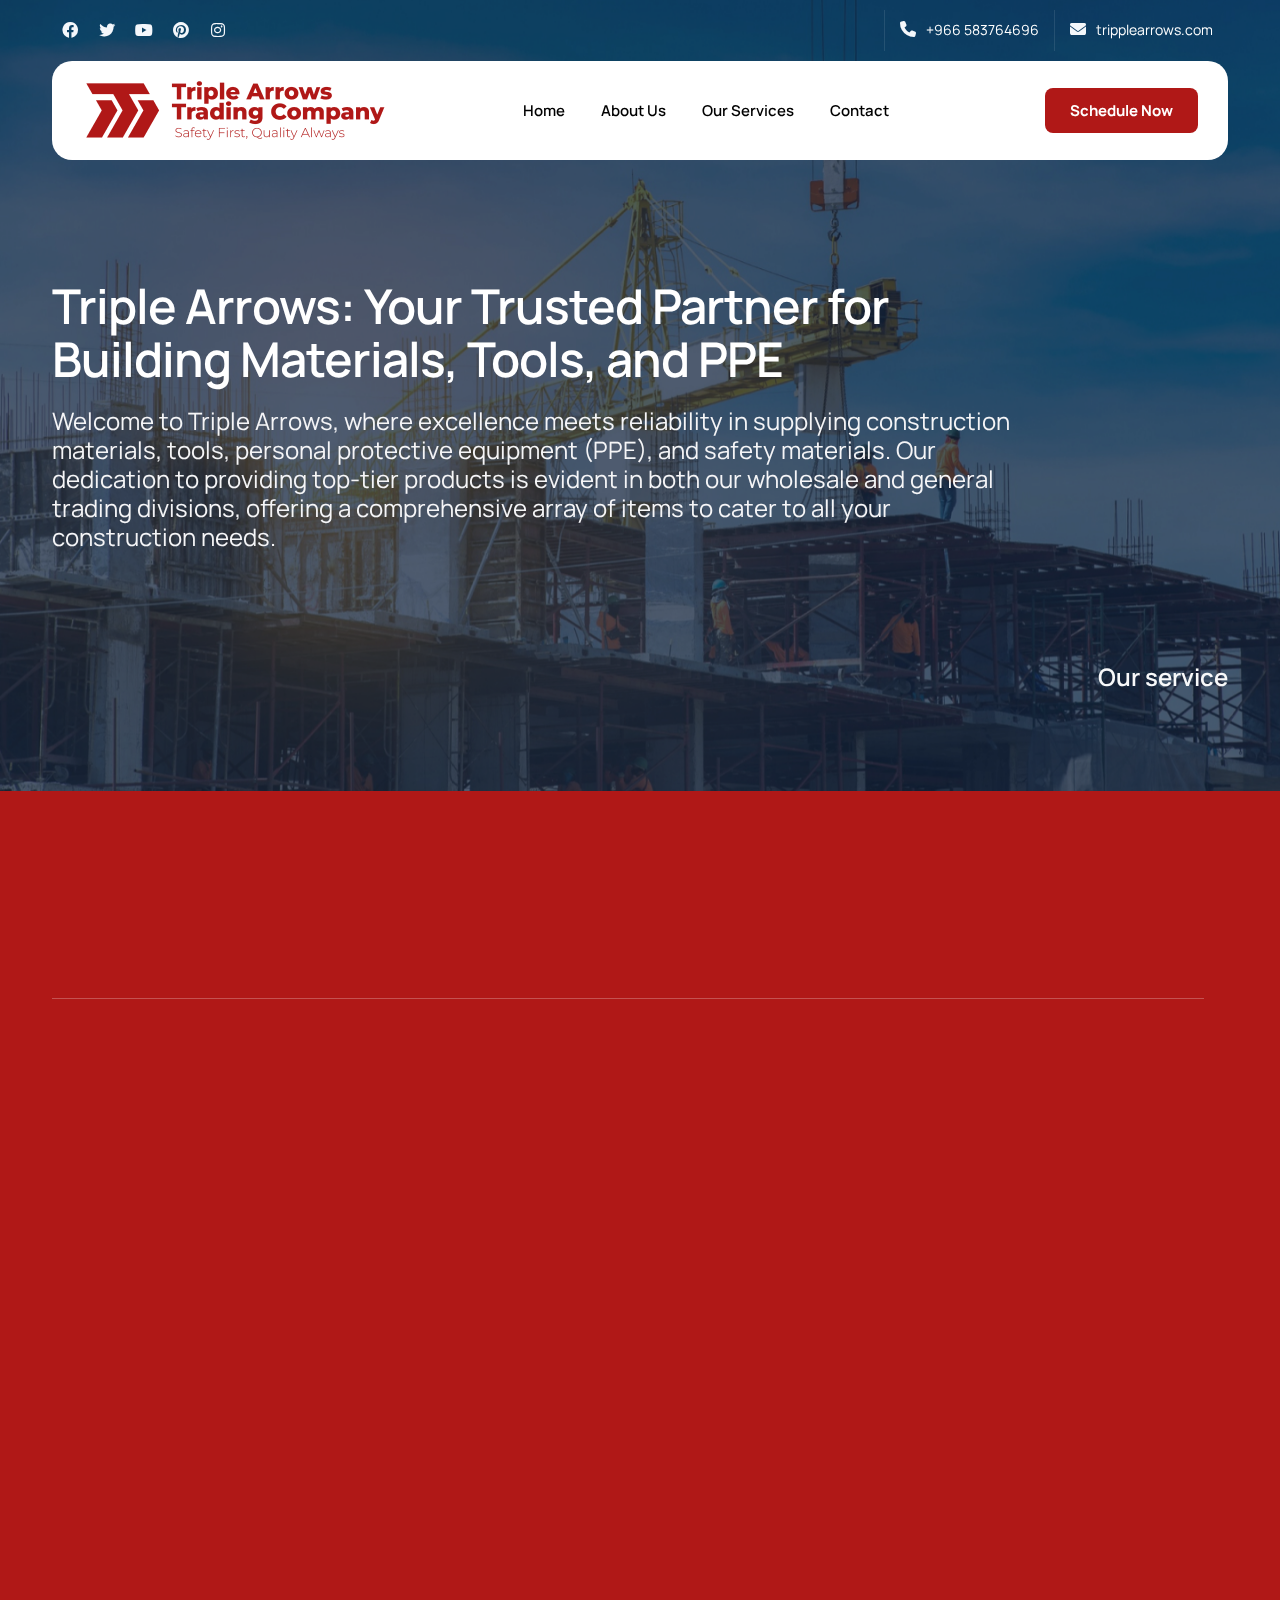
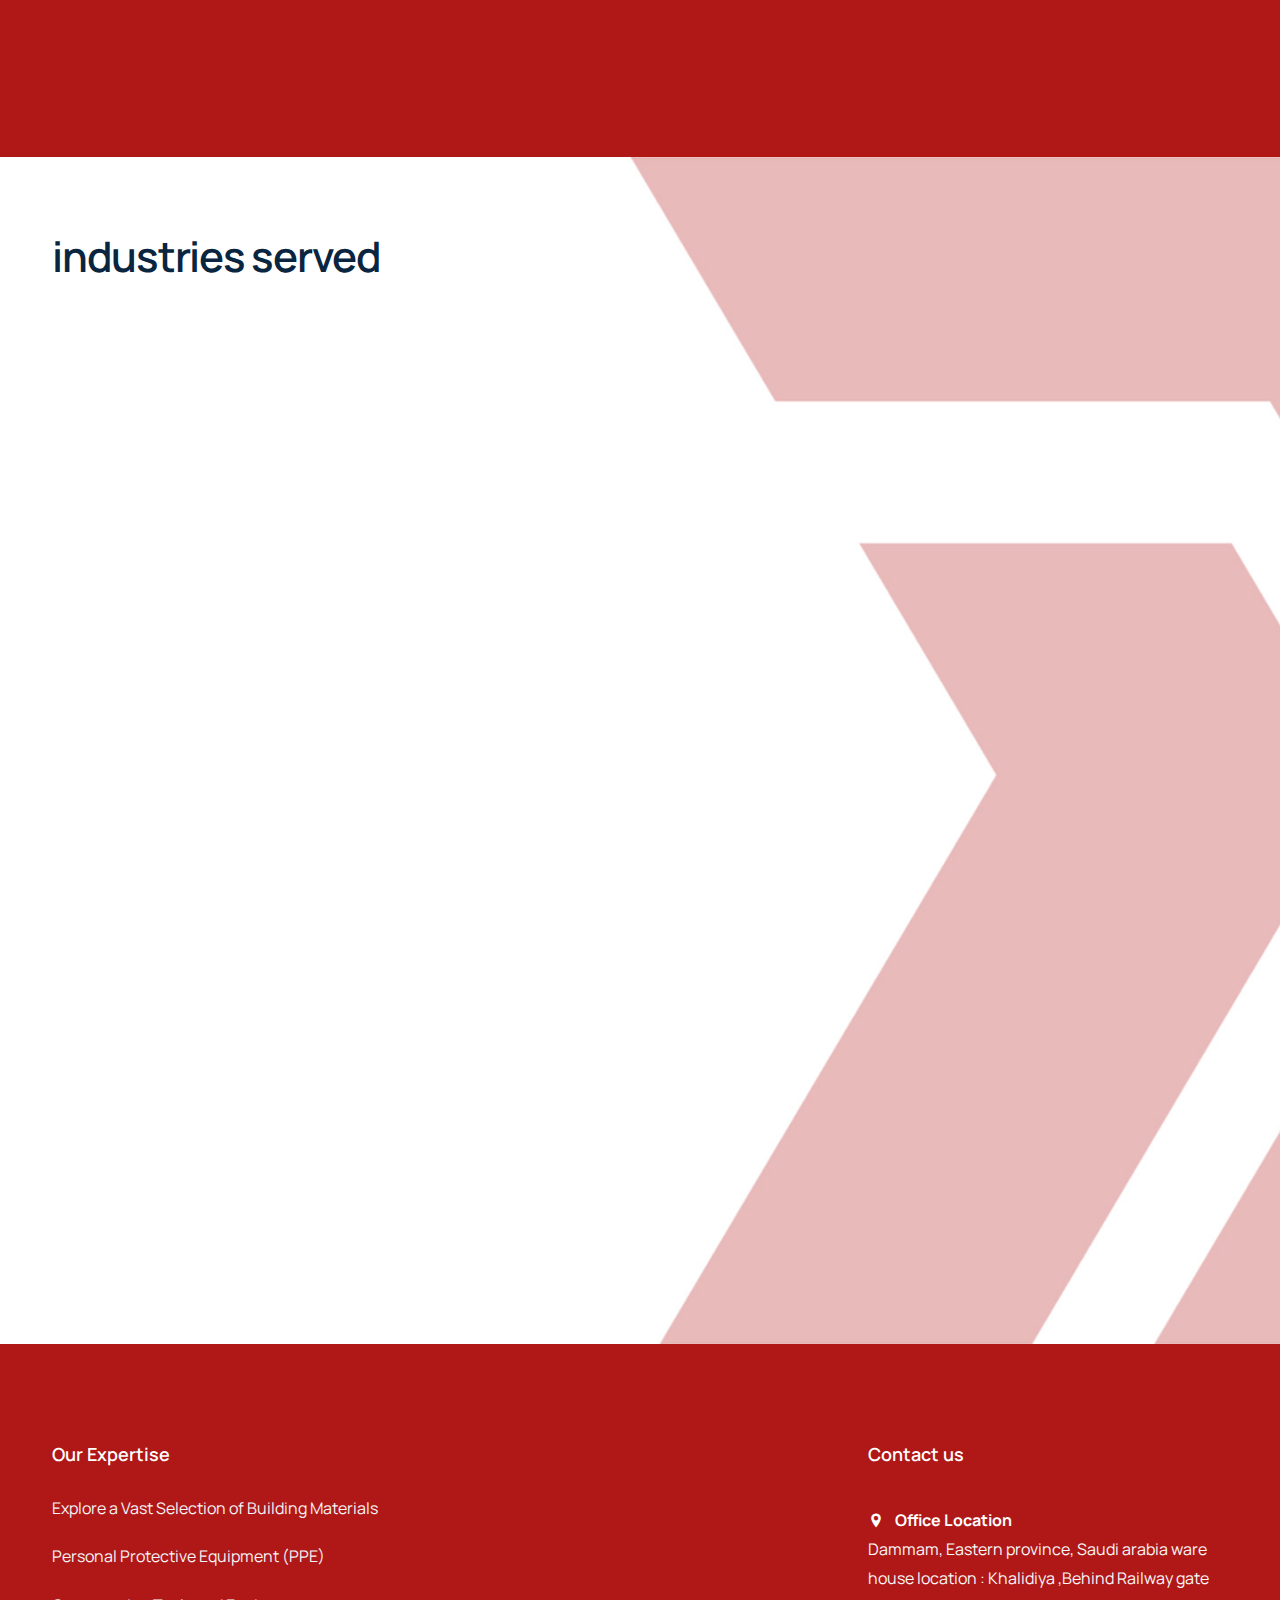
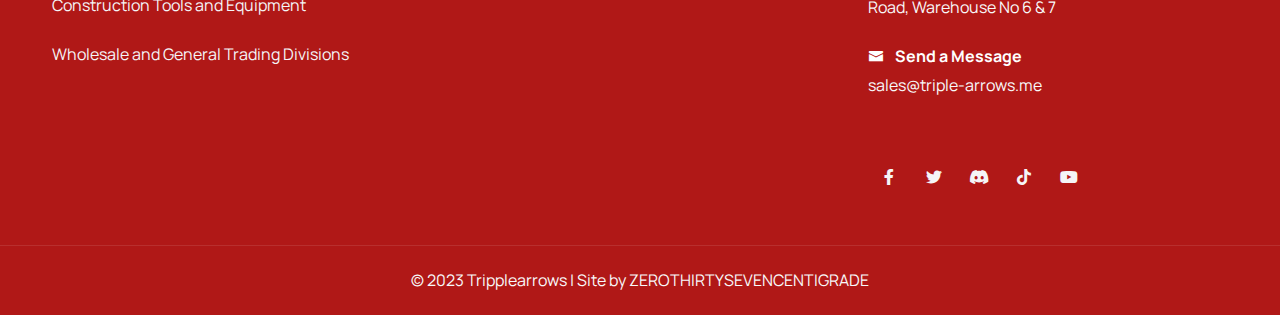
<file: services.html>
<!DOCTYPE html>
<html lang="en">

<head>
    <title></title>
    <link rel="icon" href="images/icon.png" type="image/gif" sizes="16x16">
    <meta content="text/html;charset=utf-8" http-equiv="Content-Type">
    <meta content="width=device-width, initial-scale=1.0" name="viewport">
    <meta content="" name="description">
    <meta content="" name="keywords">
    <meta content="" name="author">
    <!-- CSS Files
    ================================================== -->
    <link href="css/bootstrap.min.css" rel="stylesheet" type="text/css" id="bootstrap">
    <link href="css/plugins.css" rel="stylesheet" type="text/css">
    <link href="css/swiper.css" rel="stylesheet" type="text/css">
    <link href="css/style.css" rel="stylesheet" type="text/css">
    <link href="css/coloring.css" rel="stylesheet" type="text/css">
    <!-- color scheme -->
    <link id="colors" href="css/colors/scheme-01.css" rel="stylesheet" type="text/css">

</head>

<body>
    <div id="wrapper">
        <div class="float-text show-on-scroll">
            <span><a href="#">Scroll to top</a></span>
        </div>
        <div class="scrollbar-v show-on-scroll"></div>

        <!-- page preloader begin -->
        <div id="de-loader"></div>
        <!-- page preloader close -->

        <!-- header begin -->

        <header class="transparent scroll-light has-topbar">
            <div id="topbar">
                <div class="container">
                    <div class="topbar-left xs-hide">
                        <div class="social-icons">
                            <a href="#"><i class="fa-brands fa-facebook fa-lg"></i></a>
                            <a href="#"><i class="fa-brands fa-twitter fa-lg"></i></a>
                            <a href="#"><i class="fa-brands fa-youtube fa-lg"></i></a>
                            <a href="#"><i class="fa-brands fa-pinterest fa-lg"></i></a>
                            <a href="#"><i class="fa-brands fa-instagram fa-lg"></i></a>
                        </div>
                    </div>

                    <div class="topbar-right">
                        <div class="topbar-widget"><a href="#"><i class="fa fa-phone"></i>+966 583764696</a></div>
                        <div class="topbar-widget"><a href="#"><i class="fa fa-envelope"></i>tripplearrows.com</a>
                        </div>

                    </div>
                    <div class="clearfix"></div>
                </div>
            </div>

            <div class="container">
                <div class="main-header">
                    <div class="row">
                        <div class="col-md-12">
                            <div class="de-flex sm-pt10">
                                <div class="de-flex-col">
                                    <!-- logo begin -->
                                    <div id="logo">
                                        <a href="index.html">
                                            <img class="logo-main" src="images/Logo-03 1.png" alt="">
                                            <img class="logo-scroll" src="images/Logo-03 1.png" alt="">
                                            <img class="logo-mobile" src="images/Logo-03 1.png" alt="">
                                        </a>
                                    </div>
                                    <!-- logo close -->
                                </div>
                                <div class="de-flex-col header-col-mid">
                                    <ul id="mainmenu">
                                        <li><a class="menu-item" href="index.html">Home</a></li>
                                        <li><a class="menu-item" href="about.html">About Us</a></li>
                                        <li><a class="menu-item" href="services.html">Our Services</a></li>
                                        <li><a class="menu-item" href="contact.html">Contact</a></li>
                                    </ul>
                                </div>

                                <div class="de-flex-col">
                                    <div class="menu_side_area">
                                        <a href="contact.html" class="btn-main bg-color-2">Schedule Now</a>
                                        <span id="menu-btn"></span>
                                    </div>
                                </div>

                            </div>
                        </div>
                    </div>
                </div>
            </div>
        </header>
        <!-- header close -->
        <!-- content begin -->
        <div class="no-bottom no-top" id="content">

            <div id="top"></div>


            <!-- content begin -->
            <div id="content" class="no-top no-bottom">
                <div id="top"></div>
                <!-- section begin -->
                <section id="subheader" class="jarallax text-light">
                    <img src="images/about.jpg" class="jarallax-img" alt="">
                    <div class="container relative z-index-1000">
                        <div class="row align-items-end">
                            <div class="col-lg-10">
                                <div class="spacer-60"></div>
                                <div class="spacer-60"></div>
                                <h1>
                                    Triple Arrows: Your Trusted Partner for Building Materials, Tools, and PPE
                                </h1>
                                <div class="spacer-20"></div>
                                <p class="fs-24">
                                    Welcome to Triple Arrows, where excellence meets reliability in supplying
                                    construction materials, tools, personal protective equipment (PPE), and safety
                                    materials. Our dedication to providing top-tier products is evident in both our
                                    wholesale and general trading divisions, offering a comprehensive array of items to
                                    cater to all your construction needs.

                                </p>
                                <div class="spacer-60"></div>
                                <div class="spacer-60"></div>
                            </div>
                            <div class="col-lg-2 text-lg-end">
                                <div class="fs-24 fw-600 no-bottom sm-hide">Our service</div>
                            </div>
                        </div>
                    </div>
                    <div class="de-overlay"></div>
                </section>
                <!-- section close -->




                <section class="  bg-color text-light">

                    <div class="spacer-double"></div>

                    <div class="container">
                        <div class="row g-4">
                            <div class="row">
                                <div class="col-lg-12 text-left">
                                    <h2 class="wow fadeInUp" data-wow-delay=".2s">Our Expertise</h2>
                                    <hr class="hr s2">
                                </div>
                            </div>


                            <div class="col-lg-3 col-md-6 wow fadeInRight" data-wow-delay=".0s">
                                <div class=" overflow-hidden ">
                                    <div class="d-flex text-wrap flex-column justify-content-between">
                                        <div class=" bg-color-2 text-light">
                                            <h4>Explore a Vast Selection of Building Materials </h4>
                                            <div class="spacer-30"></div>
                                            <p class="no-bottom">In the construction industry, having the right tools
                                                and
                                                equipment is crucial to ensuring safety and efficiency on job sites.
                                                Triple
                                                Arrows is committed to providing a wide range of construction tools and
                                                safety
                                                equipment to fulfill all your project requirements.</p>
                                            <div class="spacer-30"></div>
                                        </div>

                                        <div class="relative">
                                            <img src="images/services/services1.png" class="img-fluid" alt="">
                                        </div>
                                    </div>
                                </div>
                            </div>


                            <div class="col-lg-3 col-md-6 wow fadeInRight" data-wow-delay=".2s">
                                <div class=" overflow-hidden">
                                    <div class="d-flex text-wrap flex-column justify-content-between">
                                        <div class=" bg-color-2 text-light">
                                            <h4>Personal Protective Equipment (PPE)</h4>
                                            <div class="spacer-30"></div>
                                            <p class="no-bottom">Safety remains our top priority. Triple Arrows offers
                                                high-quality PPE, including hard hats, gloves, safety glasses, and
                                                respiratory
                                                protection. We understand the critical nature of protecting your
                                                workforce, and
                                                our products adhere to industry standards.</p>
                                            <div class="spacer-30"></div>
                                        </div>

                                        <div class="relative">
                                            <img src="images/services/services2.png" class="img-fluid" alt="">
                                        </div>
                                    </div>
                                </div>
                            </div>


                            <div class="col-lg-3 col-md-6 wow fadeInRight" data-wow-delay=".4s">
                                <div class=" overflow-hidden">
                                    <div class="d-flex text-wrap flex-column justify-content-between">
                                        <div class=" bg-color-2 text-light">
                                            <h4>Construction Tools and Equipment</h4>
                                            <div class="spacer-30"></div>
                                            <p class="no-bottom">From power tools to heavy machinery, we provide
                                                top-of-the-line
                                                construction equipment. Whether you're a contractor, builder, or DIY
                                                enthusiast,
                                                our tools are designed to improve efficiency and productivity
                                                on the job site.
                                            </p>
                                            <div class="spacer-30"></div>
                                        </div>
                                        <div class="spacer-30"></div>
                                        <div class="relative">
                                            <img src="images/services/services3.png" class="img-fluid" alt="">
                                        </div>
                                    </div>
                                </div>
                            </div>


                            <div class="col-lg-3 col-md-6 wow fadeInRight" data-wow-delay=".6s">
                                <div class=" overflow-hidden">
                                    <div class="d-flex text-wrap flex-column justify-content-between">
                                        <div class=" bg-color-2 text-light">
                                            <h4>Wholesale and General Trading Divisions</h4>
                                            <div class="spacer-30"></div>
                                            <p class="no-bottom">
                                                For all your building material needs, from major projects to home
                                                improvements,
                                                our wholesale and general trading divisions have you covered.
                                                Competitive
                                                pricing and flexible delivery options ensure a convenient
                                                shopping experience.
                                            </p>
                                            <div class="spacer-30"></div>
                                        </div>
                                        <div class="spacer-30"></div>

                                        <div class="relative">
                                            <img src="images/services/services4.png" class="img-fluid" alt="">
                                        </div>
                                    </div>
                                </div>
                            </div>
                        </div>
                    </div>
                    <div class="spacer-double"></div>

                </section>


                <section class="" style="background-image: url(images/ser.jpg);background-size: cover;">
                    <div class="container">
                        <div class="row g-4">
                            <div class="row">
                                <div class="col-lg-12 text-left">
                                    <h2>industries served</h2>
                                    <p class="lead text-dark wow fadeInUp">Triple Arrows caters to a diverse range of
                                        industries, supplying high-quality construction materials, tools, PPE, and
                                        safety
                                        materials. Our clientele includes:</p>
                                </div>
                            </div>

                            <div class="col-lg-3 col-md-6 wow fadeInRight" data-wow-delay="0s">
                                <div class="img-with-cap">
                                    <h4 class="d-title">Manufacturing</h4>
                                    <div class="d-overlay"></div>
                                    <img src="images/industries/s1.png" class="img-fullwidth rounded-1" alt="" />
                                </div>
                            </div>

                            <div class="col-lg-3 col-md-6 wow fadeInRight" data-wow-delay=".1s">
                                <div class="img-with-cap">
                                    <h4 class="d-title">Construction</h4>
                                    <div class="d-overlay"></div>
                                    <img src="images/industries/Rectangle22.png" class="img-fullwidth rounded-1" alt="" />
                                </div>
                            </div>

                            <div class="col-lg-3 col-md-6 wow fadeInRight" data-wow-delay=".2s">
                                <div class="img-with-cap">
                                    <h4 class="d-title">Automotive Industry</h4>
                                    <div class="d-overlay"></div>
                                    <img src="images/industries/Rectangle23.png" class="img-fullwidth rounded-1" alt="" />
                                </div>

                            </div>

                            <div class="col-lg-3 col-md-6 wow fadeInRight" data-wow-delay=".3s">
                                <div class="img-with-cap">
                                    <h4 class="d-title">Oil & Gas</h4>
                                    <div class="d-overlay"></div>
                                    <img src="images/industries/Rectangle24.png" class="img-fullwidth rounded-1" alt="" />
                                </div>

                            </div>


                            <div class="col-lg-3 col-md-6 wow fadeInRight" data-wow-delay=".4s">
                                <div class="img-with-cap">
                                    <h4 class="d-title">Ware Housing</h4>
                                    <div class="d-overlay"></div>
                                    <img src="images/industries/Rectangle25.png" class="img-fullwidth rounded-1" alt="" />
                                </div>

                            </div>

                            <div class="col-lg-3 col-md-6 wow fadeInRight" data-wow-delay=".5s">
                                <div class="img-with-cap">
                                    <h4 class="d-title">Petro Chemicals</h4>
                                    <div class="d-overlay"></div>
                                    <img src="images/industries/Rectangle26.png" class="img-fullwidth rounded-1" alt="" />
                                </div>

                            </div>

                            <div class="col-lg-3 col-md-6 wow fadeInRight" data-wow-delay=".6s">
                                <div class="img-with-cap">
                                    <h4 class="d-title">Transport & Logistics</h4>
                                    <div class="d-overlay"></div>
                                    <img src="images/industries/Rectangle27.png" class="img-fullwidth rounded-1" alt="" />
                                </div>

                            </div>


                            <div class="col-lg-3 col-md-6 wow fadeInRight" data-wow-delay=".7s">
                                <div class="img-with-cap">
                                    <h4 class="d-title">Hospitality</h4>
                                    <div class="d-overlay"></div>
                                    <img src="images/industries/Rectangle28.png" class="img-fullwidth rounded-1" alt="" />
                                </div>

                            </div>


                            <div class="col-lg-3 col-md-6 wow fadeInRight" data-wow-delay=".8s">
                                <div class="img-with-cap">
                                    <h4 class="d-title">Aviation</h4>
                                    <div class="d-overlay"></div>
                                    <img src="images/industries/Rectangle29.png" class="img-fullwidth rounded-1" alt="" />
                                </div>

                            </div>




                            <div class="col-lg-3 col-md-6 wow fadeInRight" data-wow-delay=".9s">
                                <div class="img-with-cap">
                                    <h4 class="d-title">Field Service</h4>
                                    <div class="d-overlay"></div>
                                    <img src="images/industries/Rectangle30.png" class="img-fullwidth rounded-1" alt="" />
                                </div>

                            </div>




                            <div class="col-lg-3 col-md-6 wow fadeInRight" data-wow-delay=".9s">
                                <div class="img-with-cap">
                                    <h4 class="d-title"> Mining</h4>
                                    <div class="d-overlay"></div>
                                    <img src="images/industries/Rectangle31.png" class="img-fullwidth rounded-1" alt="" />
                                </div>

                            </div>


                            <div class="col-lg-3 col-md-6 wow fadeInRight" data-wow-delay=".9s">
                                <div class="img-with-cap">
                                    <h4 class="d-title"> Corporate & Executive</h4>
                                    <div class="d-overlay"></div>
                                    <img src="images/industries/Rectangle32.png" class="img-fullwidth rounded-1" alt="" />
                                </div>

                            </div>



                            <div class="col-lg-12 text-left">

                                <p class="lead text-dark wow fadeInUp">
                                    We understand the unique needs of each industry we serve and are dedicated to
                                    providing tailored solutions to meet their requirements. With Triple Arrows, you can
                                    rest assured that you're partnering with a supplier that comprehensively understands
                                    your industry and is committed to delivering excellence in both products and
                                    services.
                                </p>

                                <p class="lead text-dark wow fadeInUp">
                                    In conclusion, Triple Arrows stands as your trusted partner for all your
                                    construction needs. Whether you require construction tools and equipment, personal
                                    protective equipment, or building materials, we are here to provide unparalleled
                                    quality and service. Partner with us and experience the difference in excellence
                                    and reliability.
                                </p>
                            </div>



                        </div>
                    </div>
                </section>







            </div>
            <!-- content close -->

            <!-- ` begin -->
            <footer class="bg-color text-light">
                <div class="container">
                    <div class="row gx-5">
                        <div class="col-lg-8 col-sm-6">

                            <h5 class="id-color-1">Our Expertise</h5>
                            <div class="spacer-20"></div>
                            <p>Explore a Vast Selection of Building Materials </p>
                            <p>Personal Protective Equipment (PPE)</p>
                            <p>Construction Tools and Equipment </p>
                            <p>Wholesale and General Trading Divisions</p>

                        </div>

                        <div class="col-lg-4 col-sm-6 order-lg-2 order-sm-1">
                            <div class="widget">
                                <h5 class="id-color-1">Contact us</h5>

                                <div class="spacer-20"></div>

                                <div class="fw-bold text-white">
                                    <i class="icofont-location-pin me-2 id-color-1"></i>
                                    Office Location
                                </div>
                                Dammam, Eastern province, Saudi arabia
                                ware house location : Khalidiya ,Behind Railway gate Road, Warehouse No 6 & 7

                                <div class="spacer-20"></div>

                                <div class="fw-bold text-white"><i class="icofont-envelope me-2 id-color-1"></i>
                                    Send a Message
                                </div>
                                sales@triple-arrows.me
                            </div>

                            <div class="jarallax mb0 wow fadeInUp" data-wow-delay=".2s"><i
                                    class="icofont-phone-circle id-color-1"></i> +966 583764696
                            </div>



                            <div class="social-icons mb-sm-30">
                                <a href="#"><i class="fa-brands fa-facebook-f"></i></a>
                                <a href="#"><i class="fa-brands fa-twitter"></i></a>
                                <a href="#"><i class="fa-brands fa-discord"></i></a>
                                <a href="#"><i class="fa-brands fa-tiktok"></i></a>
                                <a href="#"><i class="fa-brands fa-youtube"></i></a>
                            </div>


                        </div>
                    </div>
                </div>
                <div class="subfooter">
                    <div class="container">
                        <div class="row">
                            <div class="col-md-12">
                                <div class="de-flex align-items-center justify-content-center">
                                    <div class="de-flex-col text-center">
                                        © 2023 Tripplearrows | Site by ZEROTHIRTYSEVENCENTIGRADE
                                    </div>

                                </div>
                            </div>
                        </div>
                    </div>
                </div>
            </footer>
            <!-- footer close -->
        </div>



        <!-- Javascript Files
    ================================================== -->
        <script src="js/plugins.js"></script>
        <script src="js/designesia.js"></script>
        <script src="js/swiper.js"></script>
        <script src="js/custom-marquee.js"></script>
        <script src="js/custom-swiper-1.js"></script>

</body>

</html>
</file>
<file: css/style.css>
/* ================================================== */


/* CoolAir
/* created by designesia

@charset "utf-8";

Table of content:

* body
* header
  * subheader
* navigation
* content
* section
* footer
* sidebar
* `
* products
* contact
* elements
  * address
  * border
  * box icon
  * breadcrumb
  * button and link
  * columns
  * counter
  * divider
  * dropcap
  * heading
  * icon font
  * list
  * map
  * package
  * page heading
  * pagination
  * pricing
  * preloader
  * progress bar
  * social icons
  * spacer
  * tabs
  * team
  * testimonial
* plugins
* media query
*/

/* ================================================== */

@import url('https://fonts.googleapis.com/css2?family=Manrope:ital,wght@0,200;0,300;0,400;0,500;0,600;0,700;0,800;1,200;1,300;1,400;1,500;1,600;1,700;1,800&display=swap');

/* ================================================== */


/* import fonts icon */


/* ================================================== */

@import url("../fonts/fontawesome4/css/font-awesome.css");
@import url("../fonts/fontawesome6/css/fontawesome.css");
@import url("../fonts/fontawesome6/css/brands.css");
@import url("../fonts/fontawesome6/css/solid.css");
@import url("../fonts/elegant_font/HTML_CSS/style.css");
@import url("../fonts/et-line-font/style.css");
@import url("../fonts/icofont/icofont.min.css");

* {
  --title-font: "Manrope", Helvetica, Arial, sans-serif;
  --body-font-size: 16px;
  --title-font-weight: 600;
  --title-font-color: #0a2540;
  --body-font: "Manrope", Helvetica, Arial, sans-serif;
  --border-default: solid 1px rgba(30, 30, 30, 1);
  --bg-color-even: #E8E8E8;
  --bg-color-odd: #F4F4F4;
  --bg-dark-1: #1D1D1F;
  --bg-dark-2: #232627;
  --bg-dark-3: #303030;
  --bg-grey: #F0F1F3;
  --bg-gradient-1: 0deg, rgba(var(--primary-color-rgb), .1) 0%, rgba(var(--secondary-color-rgb), .2) 100%;
  --body-font-color: #7b8893;
  --dark-body-font-color: #F5F5F7;
  --swiper-theme-color: var(--secondary-color);
  --rounded-1: 12px;
}

.bg-dark-1{background-color: var(--bg-dark-1) !important}
.bg-dark-2{background-color: var(--bg-dark-2) !important}
.bg-dark-3{background-color: var(--bg-dark-3) !important}
.bg-grey{background-color: var(--bg-grey) !important}
.bg-gradient-1{
  background: -moz-linear-gradient(var(--bg-gradient-1)) !important;
  background: -webkit-linear-gradient(var(--bg-gradient-1)) !important;
  background: linear-gradient(var(--bg-gradient-1)) !important;
}
.rounded-1{
  border-radius: var(--rounded-1) !important;
  -moz-border-radius: var(--rounded-1) !important;
  -webkit-border-radius: var(--rounded-1) !important;
}

.g-custom {
  --bs-gutter-x: 30px;
  --bs-gutter-y: 30px;
}

.g-custom-x {
  --bs-gutter-x: 30px;
}

/* ================================================== */


/* body */


/* ================================================== */

html {
  overflow-x: hidden;
  padding: 0;
  margin: 0;
  background: var(--bg-dark-1);
}

body {
  font-family: var(--body-font);
  font-size: var(--body-font-size)
  font-weight: 400;
  color: var(--body-font-color);
  padding: 0;
  line-height: 29px;
  word-spacing: 0px;
}

.dark-scheme {
  color: var(--dark-body-font-color);
}

body.dark-scheme {
  background: var(--bg-dark-1);
}

body.boxed {
  margin: 30px;
  overflow: hidden;
  border: solid 1px #eee;
}

body .owl-stage .owl-item {
  margin-bottom: 15px;

}

#wrapper {
  position: relative;
  overflow: hidden;
}

.de-navbar-left #wrapper {
  overflow: visible;
}

a,
a:hover {
  text-decoration: none;
}

a.a-underline {
  display: inline-block;
  position: relative;
  overflow: hidden;
}

a.a-underline span {
  display: block;
  position: relative;
  left: 0;
  bottom: 0;
  border-bottom: solid 1px #333;
  width: 0;
}

a.a-underline:hover span {
  width: 100%;
}

/* ================================================== */


/*  header  */


/* ================================================== */

header {
  width: 100%;
  position: absolute;
  left: 0;
  z-index: 1001;
  background: var(--bg-dark-1);
  margin: 0;
  border-bottom: solid 1px rgba(255, 255, 255, 0);
}

header.header-s1 {
  top: 0;
}

header .info {
  display: none;
  color: #fff;
  padding: 10px 0 10px 0;
  width: 100%;
  z-index: 100;
  background: #242424;
}

header .info .col {
  display: inline-block;
  font-size: 12px;
}

header .info .col {
  padding-right: 30px;
}

header .info .col:last-child {
  padding-right: 0px;
}

header .info i {
  font-size: 14px;
  margin-right: 15px;
}

header .info .social.col {
  border: none;
}

header .info .social i {
  color: #fff;
  font-size: 14px;
  display: inline-block;
  float: none;
  padding: 0 10px 0 10px;
  margin: 0;
}

header .info strong {
  font-size: 12px;
}

header.header-bg {
  background: rgba(0, 0, 0, 0.5);
}

header.transparent {
  background: none;
}

body:not(.side-layout) header:not(.smaller):not(.header-mobile).header-light.transparent {
  background: rgba(255, 255, 255, 0.0);
}

header.autoshow {
  top: -120px;
  height: 70px !important;
}

header.autoshow.scrollOn,
header.autoshow.scrollOff {
  -o-transition: .5s;
  -ms-transition: .5s;
  -moz-transition: .5s;
  -webkit-transition: .5s;
  transition: .5s;
  outline: none;
}

header.autoshow.scrollOn {
  top: 0;
}

header.autoshow.scrollOff {
  opacity: ;
  top: -120px;
}

header div#logo {
  color: white;
  -webkit-transition: all 0.3s;
  -moz-transition: all 0.3s;
  -ms-transition: all 0.3s;
  -o-transition: all 0.3s;
  transition: all 0.3s;
}

header .logo-2 {
  display: none;
}

header .logo-scroll {
  display: none;
}

header .logo,
header .logo-2 {
  font-family: var(--body-font);
  color: #fff;
  font-size: 40px;
  font-weight: 300;
}

header .logo-2 {
  color: #333;
}

header.header-full nav {
  float: left;
}

header nav a {
  -webkit-transition: all 0.3s;
  -moz-transition: all 0.3s;
  -ms-transition: all 0.3s;
  -o-transition: all 0.3s;
  transition: all 0.3s;
}

header nav a:hover {
  color: #555;
}

header.smaller #mainmenu ul ul {
  top: 0px;
}

header.smaller {
  position: fixed;
  top: 0px;
  /* background: var(--bg-dark-1); */
  border: none;
  border-bottom: solid 0px transparent !important;
  box-shadow: none !important;
}

header.header-light.smaller{
  background: #ffffff;
}

.scroll-down {
    margin-top: -90px;
}

.scroll-up {
    margin-top: 0;
}

header.header-center.scroll-down{
  margin-top: -175px;
}

header.header-center #logo-center{
  display: inline-block;
  padding-top: 40px;
}

header.header-center #mainmenu{
  display: inline-block;
}

header.header-center{
  text-align: center;
}

header.header-center #logo{
  display: none;
}

header.smaller .btn-rsvp {
  height: 100px;
  padding-top: 55px;
}

.boxed header.smaller {
  margin-top: 0px;
}

header.smaller div#logo,
header.s2 div#logo {}

header.smaller .logo-init {
  display: none;
}

header.smaller #topbar.topbar-dark {
  background: rgba(34, 34, 34, .05);
}

header.smaller #topbar.topbar-dark a {
  color: #333333;
}

header .logo-mobile {
  display: none;
}


header.smaller.scroll-light {
  background: transparent;
}

header.scroll-light .logo-scroll{
  display: none;
}

header.smaller.scroll-light .logo-main{
  display: none;
}

header.smaller.scroll-light .logo-scroll{
  display: block;
}

header.smaller.scroll-dark {
  background: var(--bg-color-even);
}

header.header-light .h-phone,
header.smaller.scroll-light .h-phone {
  color: #202020;
}

header:not(.header-light).smaller.scroll-light div#logo .logo {
  display: none;
}

header.smaller.scroll-light div#logo .logo-2 {
  display: inline-block;
}

header.smaller.scroll-light div#logo .logo-scroll {
  display: inline-block;
}

header.smaller.header-light div#logo .logo {
  display: none;
}

header.smaller.scroll-light .social-icons i {
  color: var(--title-font-color);
}

header.smaller.scroll-light #mainmenu li a,
header.smaller.scroll-light #mainmenu li.has-child:after {
  color: var(--title-font-color);
}

header #mainmenu li li a:hover {
  color: #ffffff;
}

.logo-smaller div#logo {
  width: 150px;
  height: 30px;
  line-height: 65px;
  font-size: 30px;
}

.logo-smaller div#logo img {
  font-size: 30px;
}

header.smaller div#logo .logo-1 {
  display: none;
}

header.smaller div#logo .logo-2 {
  display: inline-block;
}

.logo-small {
  margin-bottom: 20px;
}

header.de_header_2 {
  height: 125px;
}

header.de_header_2.smaller {
  height: 70px;
}

header.de_header_2.smaller .info {
  position: absolute;
  opacity: 0;
  z-index: -1;
}

header.header-full {
  padding-left: 30px;
  padding-right: 30px;
}

header .header-row {
  text-align: center;
}

header .header-col {
  position: relative;
  height: 100%;
}

/* left col header */
header .header-col.left {
  float: left;
  padding: 0 30px 0 0;
  /* border-right:solid 1px rgba(255,255,255,.2); */
}

/* middle col header */
header .header-col.mid {
  float: right;
}

header .header-col.mid .social-icons {
  float: right;
  /* border-left:solid 1px rgba(255,255,255,.2); */
  padding: 0 30px 0 30px;
}


.header-col-right {
  text-align: right;
}


.de-navbar-left {
  background: #151618;
}

.de-navbar-left #logo {
  padding: 40px;
  text-align: center;
  width: 100%;
}

.de-navbar-left header {
  position: relative;
  display: block;
  width: 100%;
  height: 100%;
  left: 0;
  background: none;
  padding: 30px;
  padding-right: 20px;
}

.de-navbar-left header #mainmenu {
  float: none;
  margin: 0;
  padding: 0;
}

.de-navbar-left header #mainmenu>li {
  display: block;
  margin: 0;
  float: none;
  text-align: center;
  font-family: var(--body-font);
  letter-spacing: 5px;
  font-size: 14px;
  padding: 0;
  padding-top: 10px;
  padding-bottom: 10px;
  border-bottom: solid 1px rgba(255, 255, 255, .1);
}

.de_light.de-navbar-left header #mainmenu>li {
  border-bottom: solid 1px rgba(0, 0, 0, .05);
}

.de-navbar-left header #mainmenu>li>a {
  padding: 0;
  opacity: .5;
}

.de_light.de-navbar-left header #mainmenu>li>a {
  color: #222;
}

.de-navbar-left header #mainmenu>li a:hover {
  opacity: 1;
}

.de-navbar-left header #mainmenu>li>a:after {
  content: none;
}

.de-navbar-left header nav {
  float: none;
}

/* subheader */

#subheader {
  overflow: hidden;
  position: relative;
  padding: 160px 0 100px 0;
}

#subheader h1 {
  font-size: 48px;
  letter-spacing: -1px;
  margin-bottom: 0;
}

#subheader.dark {
  background-color: #1A1C26;
}

#subheader.dark h1 {
  color: #fff;
}

.de-overlay{
    position: absolute;
    width: 100%;
    height: 100%;
    top:0;
    left: 0;
    background: rgba(var(--primary-color-rgb), .35);
  }

.de-overlay-gradient{
  position: absolute;
  width: 100%;
  height: 100%;
  top:0;
  left: 0;
  background: linear-gradient(45deg, rgba(var(--primary-color-rgb),1), rgba(var(--secondary-color-rgb),1));
}


.de-navbar-left #subheader {
  padding-bottom: 120px;
}

.crumb {
  font-size: 13px;
}


.crumb {
  display: inline-block;
  padding: 3px 10px;
  margin-top: 20px;
  line-height: 1.2em;
  border-radius:30px;
  -moz-border-radius:30px;
  -webkit-border-radius:30px;
}

.text-light .crumb a{
  color:rgba(255, 255, 255, 1.0);
}


#subheader.text-light .crumb {
  color: #fff;
}

#subheader .small-border-deco {
  display: block;
  margin: 0 auto;
  margin-top: 20px;
  width: 100%;
  height: 1px;
  background: rgba(255, 255, 255, .1);
}

#subheader .small-border-deco span {
  display: block;
  margin: 0 auto;
  height: 2px;
  width: 100px;
}

#subheader.dark h2,
#subheader.dark h4 {
  color: #fff;
}

#subheader.dark h2 {
  font-size: 48px;
}

#subheader.s2 {
  text-align: left;
  padding: 120px 0 20px;
  border: solid 1px #ddd;
  border-left: none;
  border-right: none;
}

.rtl #subheader.s2 {
  text-align: right;
}


#subheader.s2 h1,
#subheader.s2 .crumb {
  margin: 0;
  padding: 0;
}

#subheader.s2 .crumb {
  float: right;
  margin-top: 10px;
}

.rtl #subheader.s2 .crumb {
  float: left;
}

#subheader.sh-plain {
  padding: 100px 0 60px 0;
}

.de-navbar-left.de_light #subheader h1 {
  color: #222;
}

#profile_banner {
  min-height: 360px;
}

/* ================================================== */


/* navigation */


/* ================================================== */

#mainmenu {
  font-size: 13px;
  margin: 0 auto;
  float: none;
  counter-reset: my-awesome-counter;
  font-family: var(--body-font);
}

#mainmenu.s2{
  font-family: var(--body-font);
}

#mainmenu ul {
  margin: 0px 0px;
  padding: 0px;
  height: 30px;
  background: #ffffff;
  color: var(--body-font-color);
}

#mainmenu ul:not(.mega) {
  border: solid 1px #dddddd;
}

.dark-scheme #mainmenu ul {
  background: var(--bg-dark-1);
  border: solid 1px rgba(255, 255, 255, .1);
}

.dark-scheme #mainmenu ul.mega {
  background: var(--bg-dark-1);
}

#mainmenu li {
  margin: 0px 0px;
  padding: 0px 0px;
  float: left;
  display: inline;
  list-style: none;
  position: relative;
}

#mainmenu>li {
  margin-right: 30px;
}

#mainmenu>li {
  counter-increment: my-awesome-counter;
}

/*
#mainmenu>li::before {
  content: counter(my-awesome-counter) ' â€”';
  right: 8px;
  top: 5px;
  color:var(--secondary-color);
  margin-right: 5px;
  font-weight: 500;
  font-family: var(--title-font);
}
*/

header.smaller #mainmenu>li::before{
  transform: scale(0);
}

#mainmenu>li.has-child:after {
  font-family: FontAwesome;
  content: "\f078";
  padding-left: 5px;
  font-size: 8px;
  position: relative;
  top: -2px;
  color:rgba(255, 255, 255, .75);
}

.rtl #mainmenu li.has-child:after {
  padding-left: 15px;
}

.header-light #mainmenu li.has-child:after {
  color: rgba(0, 0, 0, .5);
}

#mainmenu >li>a {
  font-size: 15px;
  padding-right: 6px;
  font-weight: 600;
}

#mainmenu.s2 li>a{
  letter-spacing: 0;
}

#mainmenu li.has-child>a {
  padding-right: 0px;
}

#mainmenu a {
  position: relative;
  display: inline-block;
  padding-top: 25px;
  padding-bottom: 25px;
  text-decoration: none;
  color: #000;
  text-align: center;
  outline: none;
}

header.smaller #mainmenu > li > a{
  padding-top: 18px;
  padding-bottom: 18px;
}

#mainmenu p {
  line-height: 1.8em;
  margin-bottom: 0;
}

header.header-light #mainmenu a {
  color: var(--title-font-color);
}

#mainmenu a span:not(.badge) {
  position: relative;
  width: 0%;
  color: #ffffff;
  display: block;
  font-size: 10px;
  text-transform: uppercase;
  line-height: 14px;
  border-bottom: solid 2px #ffffff;
}

#mainmenu li:hover a span:not(.badge) {
  width: 100%;
}

#mainmenu li li a span:not(.badge) {
  float: right;
  margin-top: 5px;
}

#mainmenu a.active span:not(.badge) {
  width: 100%;
  margin-left: 0%;
}

.header-light {
  background: #ffffff;
}

.header-light #mainmenu>li>a {
  font-weight: bold;
  color: var(--title-font-color);
}

#mainmenu li li {
  font-family: var(--body-font);
  font-size: 14px;
}

#mainmenu li li:last-child {
  border-bottom: none;
}

#mainmenu li li a {
  padding: 5px 15px;
  border-top: none;
  color: #606060;
  width: 100%;
  border-left: none;
  text-align: left;
  font-weight: normal;
  border-bottom: solid 1px rgba(255, 255, 255, .1);
  letter-spacing: 0;
}

#mainmenu li:last-child>a {
  border-bottom: none;
}

.dark-scheme #mainmenu li li a {
  color: #ffffff;
}

.rtl #mainmenu li li a {
  text-align: right;
}

#mainmenu li li a:hover {
  color: #111;
}

#mainmenu li li a:after {
  content: none;
}

#mainmenu li li a:hover,
#mainmenu ul li:hover>a {
  color: #fff;
}

#mainmenu li a.active{
  color:var(--primary-color) !important;
}

#mainmenu li ul {
  width: 190px;
  height: auto;
  position: absolute;
  left: 0px;
  z-index: 10;
  visibility: hidden;
  opacity: 0;
  border-radius: 3px;
}

#mainmenu ul li b {
  background: #333;
  color: #ffffff;
  padding: 0 3px;
  padding-bottom: 3px;
  font-size: 10px;
  margin-right: 3px;
  border-radius: 2px;
  -moz-border-radius: 2px;
  -webkit-border-radius: 2px;
}

#mainmenu li li {
  font-size: 14px;
  display: block;
  float: none;
  text-transform: none;
}

#mainmenu li:hover>ul {
  visibility: visible;
  opacity: 1;
  margin-top: 0px;
}

/* before edited 
#mainmenu li ul ul {
    left: 100%;
    top: 0px;
}
*/

#mainmenu li ul ul:not(.ul-list) {
  top: 0px;
  margin-left: 188px;
}

#mainmenu select {
  padding: 10px;
  height: 36px;
  font-size: 14px;
  border: none;
  background: #ff4200;
  color: #eceff3;
}

#mainmenu select option {
  padding: 10px;
}

#mainmenu .btn-type {
  padding: 0;
  margin: 0;
}

#mainmenu .btn-type a {
  background: #eee;
  padding: 0;
  margin: 0;
}

#mainmenu>li ul.mega {
  position: fixed;
  left: 0;
  height: 0%;
  width: 100%;
  visibility: hidden;
  opacity: 0;
  overflow: hidden;
  padding: 0;
  -webkit-box-shadow: none;
  -moz-box-shadow: none;
  box-shadow: none;
  background: none;
}

#mainmenu>li ul.mega .sb-menu {
  background: #fff;
  border-radius: 6px;
  -moz-border-radius: 6px;
  -webkit-border-radius: 6px;
  border: solid 1px #dddddd;
}

.dark-scheme #mainmenu>li ul.mega .sb-menu {
  background: var(--bg-dark-1);
  border-color: rgba(255, 255, 255, .1);
}

#mainmenu li:hover ul.mega {
  visibility: visible;
  opacity: 1;
}

#mainmenu li ul.mega>li,
#mainmenu li ul.mega>li a {
  width: 100%;
}

#mainmenu li ul.mega li.title {
  padding: 0px 10px 15px 10px;
  text-align: left;
  color: #fff;
  font-weight: bold;
}

#mainmenu li ul.mega>li ul {
  position: static;
  visibility: visible;
  opacity: 1;
  left: 0;
  float: none;
  width: 100%;
}

#mainmenu ul.mega>li ul li {
  margin: 0;
  padding: 0;
}

#mainmenu ul.mega>li ul li:last-child {
  border-bottom: none;
}

#mainmenu li ul.mega .menu-content {
  background: #171A21;
  padding: 30px;
}

#mainmenu li ul.mega li.title {
  font-family: var(--main-font);
  padding: 0px;
  text-align: left;
  font-weight: bold;
  color: #586383;
}

#mainmenu ul.mega>li ul {
  border: none;
}

#mainmenu li ul.mega ul li a {
  background: none;
  padding: 2px 0;
}

#mainmenu li ul.mega ul li a:hover {
  color: #35404e;
}

#mainmenu .box-icon {
  margin-bottom: 10px;
  line-height: 1.6em;
  background: rgba(var(--primary-color-rgb), .1);
  padding: 15px;
  margin: 0;
  height: 100%;
}

#mainmenu .box-icon:hover {
  background: rgba(var(--secondary-color-rgb), .2);
}


.menu-col {
  list-style: none;
  margin: 0;
  padding: 0;
  font-weight: 500;
  font-size: 16px;
}

.menu-col i {
  margin-right: 10px;
  text-align: center;
  min-width: 20px;
}

.menu-col li {
  margin-bottom: 10px;
}

.menu-col li a {
  padding: 10px 16px;
  display: block;
  color: #333333;
  border-radius: 6px;
  -moz-border-radius: 6px;
  -webkit-border-radius: 6px;
}

.menu-col li a.active,
.menu-col li a.active i {
  color: #ffffff;
}



header.header-mobile #mainmenu>li ul.mega {
  visibility: visible;
  opacity: 1;
}

header:not(.header-mobile) #mainmenu>li:hover ul.mega {
  height: auto;
}

/* menu toggle for mobile */

#menu-btn {
  display: none;
  float: right;
  width: 32px;
  height: 32px;
  padding: 4px;
  text-align: center;
  cursor: poInter;
  color: #000;
  margin-top: 0px;
  margin-left: 20px;
}

#menu-btn:before {
  font-family: FontAwesome;
  content: "\f0c9";
  font-size: 20px;
}

#menu-btn.menu-open:before{
  content: "\f068";
}

.rtl #menu-btn {
  float: left;
}

header.header-mobile.header-light,
header.header-mobile.header-light #menu-btn,
header.header-mobile.header-light #menu-btn:hover {
  background: none;
}

header.header-mobile.header-light #menu-btn {
  color: #222;
}


header.header-mobile.header-center #logo{
  display: block;
}

header.header-mobile.header-center #logo-center{
  display: none;
}

/* user account menu */

.de-login-menu {
  position: relative;
}

.de-menu-profile {
  cursor: pointer;
}

.de-menu-profile img {
  width: 38px;
  border-radius: 30px;
  -moz-border-radius: 30px;
  -webkit-border-radius: 30px;
  margin-left: 5px;
  margin-bottom: 2px;
}

#de-click-menu-notification {
  position: relative;
}

#de-click-menu-notification .d-count {
  display: inline-block;
  position: absolute;
  z-index: 100;
  background: #333;
  line-height: 1em;
  padding: 6px;
  width: 22px;
  border-radius: 30px;
  -moz-border-radius: 30px;
  -webkit-border-radius: 30px;
  top: -10px;
  right: -10px;
  color: #ffffff;
  font-weight: bold;
  font-size: 10px;
}

.de-menu-notification {
  cursor: pointer;
  display: inline-block;
  width: 38px;
  height: 38px;
  background: #eeeeee;
  text-align: center;
  line-height: 32px;
  border-radius: 30px;
  padding-top: 3px;
  margin-left: 5px;
}

.dark-scheme .de-menu-notification {
  background: rgba(255, 255, 255, .2);
  color: #ffffff;
}

.rtl .de-menu-notification {
  margin-right: 5px;
}

.de-submenu {
  text-align: left;
  opacity: 0;
  position: absolute;
  right: 0;
  background: #ffffff;
  padding: 15px 20px;
  margin: 0;
  margin-top: 10px;
  width: 250px;
  border-radius: 6px;
  -moz-border-radius: 6px;
  -webkit-border-radius: 6px;
  z-index: 1000;
  border: solid 1px #eeeeee;
  box-shadow: 0 0 6px rgba(0, 0, 0, 0.05);
}

.dark-scheme .de-submenu {
  background: var(--dark-scheme-color);
  border: solid 1px rgba(255, 255, 255, .1);
}

.rtl .de-submenu {
  right: auto;
  left: 0;
}

.de-submenu.open {
  opacity: 1;
}

.de-submenu .d-balance {
  font-size: 14px;
}

.de-submenu h4 {
  font-weight: bold;
  display: block;
  margin: 0;
  padding: 0;
  font-size: 16px;
  margin-top: 5px;
}

.d-name h4 {
  line-height: 1.2em;
  margin-bottom: 0;
}

.d-name span {
  font-size: 15px;
}

.rtl .de-submenu h4,
.rtl .d-name,
.rtl .d-balance {
  text-align: right;
}

.de-submenu-profile {
  list-style: none;
  margin: 0;
  padding: 0;
}

.rtl .de-submenu-profile {
  text-align: right;
}

.de-submenu-profile a {
  color: #0d0c22;
  font-weight: bold;
  font-size: 14px;
  display: block;
  background: #fff;
}

.dark-scheme .de-submenu-profile a {
  color: #fff;
}

.de-submenu-profile li {
  padding: 5px 0;
}

.de-submenu-profile li.de-line {
  border-top: solid 1px #bbbbbb;
  margin: 10px 0 8px 0;
  padding: 0;
}

.de-submenu-profile i {
  text-align: center;
  padding: 7px;
  background: #eee;
  color: #ffffff;
  border-radius: 30px;
  width: 28px;
  margin-right: 5px;
}

.dark-scheme .de-submenu-profile i {
  background: rgba(255, 255, 255, .1);
}

.de-submenu .d-wallet {
  position: relative;
}

.de-submenu .d-wallet .d-wallet-address {
  margin: 0;
  padding: 0;
  display: block;
  max-width: 69%;
  overflow: hidden;
  position: relative;
}

.de-submenu .d-wallet #btn_copy {
  right: 0;
  bottom: 4px;
}

.rtl .de-submenu .d-wallet #btn_copy {
  right: auto;
  left: 0;
}


#de-submenu-notification ul {
  margin: 0;
  margin-top: 10px;
  padding: 0;
  list-style: none;
}

#de-submenu-notification li {
  line-height: 20px;
  margin-bottom: 15px;
}

#de-submenu-notification li .d-time {
  display: block;
  font-size: 14px;
  color: #727272;
}

.dark-scheme #de-submenu-notification li .d-time {
  color: #999999;
}

#de-submenu-notification li a {
  color: #0d0c22;
}

.dark-scheme #de-submenu-notification li a {
  color: #ffffff;
}

#de-submenu-notification li .d-desc {
  margin-left: 45px;
}

.rtl #de-submenu-notification li .d-desc {
  text-align: right;
  margin-left: 0;
  margin-right: 45px;
}

#de-submenu-notification li img {
  width: 32px;
  height: 32px;
  position: absolute;
  border-radius: 30px;
  -moz-border-radius: 30px;
  -webkit-border-radius: 30px;
}

.rtl #de-submenu-notification li img {
  right: 20px;
}

#de-submenu-notification li:last-child {
  margin-bottom: 0;
}

.de-submenu .d-line {
  margin: 15px 0 15px 0;
  border-top: solid 1px #bbbbbb;
}

.dark-scheme .de-submenu .d-line {
  border-top-color: rgba(255, 255, 255, .1);
}

/* user account menu close */

/* ================================================== */


/* content */


/* ================================================== */

#content {
  width: 100%;
  background: #ffffff;
  padding: 90px 0 90px 0;
  z-index: 100;
}

.dark-scheme #content {
  background: var(--bg-dark-1);
}

.dark-scheme #content {
  background: var(--bg-dark-1);
}

/* ================================================== */


/* section */


/* ================================================== */

section {
  padding: 100px 0 100px 0;
}

#content.zebra section:nth-child(even) {
  background: #fcfcfc;
}

section:not(.relative) {}

section.no-bg,
#content.no-bg {
  background: none !important;
}

.bottom-rounded{
  overflow: hidden;
  border-radius:0 0 100% 100%;
  -moz-border-radius:0 0 100% 100%;
  -webkit-border-radius:0 0 100% 100%;
  padding-bottom: 200px;
}

.rounded-up{
  border-radius:60px 60px 0 0;
  -moz-border-radius:60px 60px 0 0;
  -webkit-border-radius:60px 60px 0 0;
}

.rounded-down{
  border-radius:0 0 60px 60px;
  -moz-border-radius:0 0 60px 60px;
  -webkit-border-radius:0 0 60px 60px;
}



.rounded-up-down{
  border-radius:60px;
  -moz-border-radius:60px;
  -webkit-border-radius:60px;
}


.rounded-10px{
    border-radius:10px;
    -moz-border-radius:10px;
    -webkit-border-radius:10px;
}

.rounded-20px{
    border-radius:20px;
    -moz-border-radius:20px;
    -webkit-border-radius:20px;
}


.dark-scheme section {
  background: var(--bg-dark-1);
}

.no-bg {
  background: none !important;
}

.bgcolor-variation {
  background: #f6f6f6;
}

.overlay-gradient {
  width: 100%;
  height: 100%;
  z-index: 100;
  top: 0;
  padding: 90px 0 90px 0;
}

.de-navbar-left .container-fluid .container {
  width: 100%;
}

.de-navbar-left section {
  padding: 70px;
}

.de_light section {
  background: #ffffff;
}

.section-fixed {
  position: fixed;
  width: 100%;
  min-height: 100%;
  height: auto;
}

.full-height {
  overflow: hidden;
}

#particles-js {
  width: 100%;
  height: 100%;
  position: absolute;
  z-index: 0;
}

.text_top {
  position: relative;
  z-index: 1000;
}

/* ================================================== */


/* footer */


/* ================================================== */

footer {
  color: var(--dark-body-font-color);;
  background: var(--title-font-color);
  padding: 100px 0 0 0;
}

footer.footer-light {
  background: #ffffff;
}

footer.footer-light a {
  color: #5d6371;
}

footer p {
  line-height: 1.8em;
}

.dark-scheme footer a {
  color: var(--dark-body-font-color);
}

footer.footer-black {
  background: #222222;
}

footer h5,
.de_light footer h5 {
  color: #fff;
  font-size: 18px;
  text-transform: none;
}

footer a {
  color: var(--dark-body-font-color);
  text-decoration: none !important;
}

.de-navbar-left footer {
  padding: 70px 70px 0 70px;
}

.subfooter {
  margin-top: 50px;
  border-top: solid 1px rgba(255, 255, 255, .1);
  padding: 20px 0 20px 0;
}

.footer-light .subfooter {
  border-top: solid 1px rgba(0, 0, 0, .1);
}

.de-navbar-left .subfooter {
  background: none;
}

header.side-header {
  border-bottom: none;
  margin: 0;
}

header.side-header .social-icons-2 {
  margin: 0 auto;
  margin-top: 50px;
  float: none;
  text-align: center;
}

header.side-header .social-icons-2 a {
  display: inline-block;
  margin: 0 2px 0 2px;
  background: #555;
  width: 36px;
  height: 36px;
  padding-top: 5px;
  display: inline-block;
  text-align: center;
  border-radius: 20px;
  -moz-border-radius: 20px;
  -webkit-border-radius: 20px;
  opacity: .2;
}

.de_light header.side-header .social-icons-2 a {
  background: #fff;
  color: #333;
}

header.side-header .social-icons-2 a:hover {
  opacity: 1;
}

.de-navbar-left.de_light header,
.de-navbar-left.de_light {
  background: rgba(var(--secondary-color-rgb), .1);
}

header.header-light-transparent {
  background: rgba(255, 255, 255, .5);
}

header.header-solid.header-light #mainmenu>li>a {
  color: #555;
}

header.header-solid.header-light .info {
  background: #eee;
  color: #555;
}

header.header-solid.header-light .info .social i {
  color: #222;
}

header.header-solid {
  background: #fff;
}

header.smaller.header-dark {
  background: #222222;
  border: none;
}

header.smaller.header-dark #mainmenu a {
  color: #fff;
}

header.s2 {
  background: #ffffff !important;
  border-bottom: solid 1px var(--bg-dark-3);
  top: 0;
}

header.s2 #mainmenu>li>a {
  padding-top: 18px;
  padding-bottom: 18px;
}

.side-layout header.smaller.header-dark #mainmenu>li {
  border-bottom: solid 1px rgba(255, 255, 255, .1);
}

.side-layout header.smaller.header-dark #mainmenu>li:last-child {
  border-bottom: none;
}

header.header-mobile {
  position: fixed !important;
  background: #fff;
  top: 0;
  /* padding-bottom: 10px; */
}



header.header-mobile .container {
  max-width: 100% !important;
  padding-left: 20px;
  padding-right: 20px;
}

.dark-scheme header.header-mobile {
  background: var(--bg-dark-1);
}

header.header-mobile.has-topbar .header-row,
header.header-mobile.has-topbar .header-col {
  margin-top: 10px;
}

header.header-mobile nav {
  float: none;
}

header.header-mobile .logo {
  display: none;
}

header.header-mobile .btn-rsvp {
  padding-top: 40px;
  height: 90px;
}

header.header-mobile .logo-2 {
  display: inline-block;
}

header.header-mobile.header-light {
  background: #fff;
}

header.header-mobile #mainmenu ul {
  padding: 0;
}

header.header-solid.header-light {
  background: #fff;
}

header.header-light .logo {
  display: none;
}

header.header-light .logo-2 {
  display: inline-block;
}

/* topbar start here */

#topbar {
  z-index: 1000;
  width: 100%;
  overflow: hidden;
  margin-top: 10px;
  top: 0;
  /* background: var(--primary-color) !important; */
}

#topbar.topbar-dark {
  background: rgba(34, 34, 34, .2);
}

#topbar a {
  color: #ffffff;
  text-decoration: none;
}

#topbar.text-light a {
  color: #ffffff;
}

.topbar-left,
.topbar-right {
  display: flex;
}

.topbar-right {
  float: right;
}

.topbar-solid {
  background: #ffffff;
}

.tb-light {
  background: #ffffff;
}

#topbar:not(.topbar-noborder) .topbar-right .topbar-widget {
  border-left: solid 1px rgba(255, 255, 255, .1);
}

#topbar:not(.topbar-noborder) .topbar-right span:last-child {
  border-right: solid 1px rgba(255, 255, 255, .1);
}

#topbar:not(.topbar-noborder) .topbar-light .topbar-right .topbar-widget {
  border-left: solid 1px #eee;
}

#topbar:not(.topbar-noborder) .topbar-light .topbar-right span:last-child {
  border-right: solid 1px #eee;
}

#topbar:not(.topbar-noborder) .tb-light .topbar-right .topbar-widget {
  border-left: solid 1px rgba(0, 0, 0, .1);
}

#topbar:not(.topbar-noborder) .tb-light .topbar-right span:last-child {
  border-right: solid 1px rgba(0, 0, 0, .1);
}

/* topbar left content */
.topbar-left {
  float: left;
}

#topbar:not(.topbar-noborder) .topbar-left .topbar-widget {
  border-right: solid 1px rgba(255, 255, 255, .1);
}

#topbar:not(.topbar-noborder) .topbar-light .topbar-left .topbar-widget {
  border-right: solid 1px #eee;
}

#topbar:not(.topbar-noborder) .topbar-left span:first-child {
  border-left: solid 1px rgba(255, 255, 255, .1);
}

#topbar:not(.topbar-noborder) .tb-light .topbar-left .topbar-widget {
  border-right: solid 1px rgba(0, 0, 0, .1);
}

#topbar:not(.topbar-noborder) .tb-light .topbar-left span:first-child {
  border-left: solid 1px rgba(0, 0, 0, .1);
}
.main-header{
  background-color: #fff;
  margin-top: 10px;
  padding: 10px 30px;
  border-radius: 20px;
}
/* header.smaller.scroll-light .main-header{
  margin-top: 0px;
} */

header.smaller.scroll-light #topbar{
  display: none;
}
.h-phone {
  text-align: center;
  display: inline-block;
  font-weight: 600;
  color: #ffffff;
  font-family: var(--title-font);
  font-size: 16px;
  margin-right: 20px;
  line-height: 1.3em;
}

.h-phone span {
  display: block;
  font-size: 12.5px;
  font-weight: 500;
  color: rgba(255, 255, 255, .75);
}

header.header-light .h-phone span{
  color: var(--body-font-color);
}


.h-phone i {
  display: inline-block;
  font-size: 32px;
  left: 0;
  top: 12px
}

.menu_side_area .btn-line{
  display: inline-block;
}

/* topbar widget */
.topbar-widget {
  font-size: 14px;
  font-weight: 400;
  display: flex;
  padding: 3px 15px 7px 15px;
  color:rgba(255, 255, 255, .5);
}

.topbar-widget.widget-text {
  padding-top: 6px;
}

.topbar-widget i {
  font-size: 16px;
  margin-top: 8px;
  margin-right: 10px;
}

.h-sub .topbar-widget {
  padding: 12px;
}

.topbar-widget:before {
  float: left;
  position: relative;
  font-family: "FontAwesome";
  font-size: 16px;
  margin-right: 10px;
}

.topbar-widget.tb-phone:before {
  content: "\f095";
}

.topbar-widget.tb-email:before {
  content: "\f003";
}

.topbar-widget.tb-opening-hours:before {
  content: "\f017";
}

.topbar-widget.tb-social {
  padding: 0;
}

.topbar-widget.tb-social a {
  font-size: 14px;
  display: flex;
  padding: 5px;
  padding-left: 15px;
  display: inline-block;
  text-align: center;
}

.topbar-widget a span {
  font-weight: bold;
  margin-right: 10px;
  border-radius: 30px;
  -moz-border-radius: 30px;
  -webkit-border-radius: 30px;
}

#topbar:not(.topbar-noborder) .topbar-light .topbar-widget.tb-social a,
#topbar:not(.topbar-noborder) .topbar-light .topbar-widget.tb-social a:first-child {
  border-left: solid 1px rgba(0, 0, 0, .1);
}

#topbar:not(.topbar-noborder) .topbar-widget.tb-social a {
  border-left: solid 1px rgba(255, 255, 255, .1);
}

.tb-light .topbar-widget.tb-social a {
  border-left: solid 1px rgba(0, 0, 0, .1);
}

.topbar-widget.tb-social a:first-child {
  border: none;
}

/* topbar end here */

#de-sidebar {
  padding: 0px;
}

/* ================================================== */


/* blog */


/* ================================================== */

.blog-list {
  margin: 0;
  padding: 0;
}

/* blog list */

.blog-list>div {
  list-style: none;
  line-height: 1.7em;
  margin-top: 0px;
  border-bottom: solid 1px rgba(255, 255, 255, .1);
  margin-bottom: 20px;
}

.blog-list img {
  margin-bottom: 20px;
}

.de_light .blog-list li {
  border-bottom: solid 1px #ddd;
}

.blog-list h4 {
  margin-top: 20px;
}

.blog-list h4 a {
  color: #fff;
}

.de_light .blog-list h4 a {
  color: #222222;
}

.de_light .text-light .blog-list h4 a {
  color: #fff;
}

.blog-list .btn-more {
  padding: 3px 25px 3px 25px;
  color: #111;
  text-transform: uppercase;
  text-decoration: none;
  font-weight: 700;
  float: right;
}

.blog-list .btn-more:hover {
  background: #fff;
}

.de_light .blog-list .btn-more:hover {
  background: #222;
  color: #fff;
}

.blog-list .post-text {
  padding-left: 80px;
}

.bloglist .post-text a.btn-main {
  display: inline-block;
  margin-top: 0px;
  padding: 5px 25px;
}

.blog-list .blog-slider {
  margin-bottom: -60px;
}

.blog-list .date-box {
  position: absolute;
  text-align: center;
  text-shadow: none;
}

.blog-list .date-box .day,
.blog-list .date-box .month {
  display: block;
  color: #fff;
  text-align: center;
  width: 40px;
  z-index: 100;
}

.de_light .blog-list .date-box .month {
  color: #222222;
}

.blog-list .date-box {
  text-align: center;
  background: #f6f6f6;
  padding: 10px;
}

.blog-list .date-box .month {
  font-size: 14px;
}

.blog-list .date-box .day {
  font-family: var(--body-font);
  color: #222222;
  font-weight: bold;
  font-size: 28px;
}

.blog-list .date-box .month {
  font-family: var(--body-font);
  color: #fff;
  font-size: 13px;
  letter-spacing: 3px;
}

.de_light .blog-list .date-box .month {
  border-bottom-color: #ddd;
}

.de_light .text-light .blog-list .date-box .month {
  color: #fff;
}

/* de-bloglist-type-1 */
.de-bloglist-type-1 .d-content {
  display: block;
  border-bottom: solid 1px rgba(0, 0, 0, .1);
  padding-bottom: 15px;
  margin-bottom: 10px;
  min-height: 100px;
}

.de-bloglist-type-1 .d-image {
  position: absolute;
  overflow: hidden;
  width: 80px;
  border-radius: 10px;
  -moz-border-radius: 10px;
  -webkit-border-radius: 10px;
}

.de-bloglist-type-1 .d-image img {
  width: 100%;
}

.de-bloglist-type-1 .d-content {
  padding-left: 100px;
}

.de-bloglist-type-1 .d-content h4 {
  font-size: 16px;
  margin-bottom: 0px;
}

.de-bloglist-type-1 .d-date {
  position: relative;
  font-size: 12px;
  font-weight: 500;
  padding-left: 18px;
}

.de-bloglist-type-1 .d-date:before {
  font-family: "FontAwesome";
  font-weight: 300;
  color: var(--primary-color);
  content: "\f073";
  left: 0;
  position: absolute;
}


/* de-post-type-1 */
.de-post-type-1 {
  margin-bottom: 40px;
}

.de-post-type-1 .d-image {
  position: relative;
  overflow: hidden;
  border-radius: 8px;
  -moz-border-radius: 8px;
  -webkit-border-radius: 8px;
  margin-bottom: 20px;
}

.de-post-type-1 .d-image img {
  width: 100%;
}

.de-post-type-1 .d-meta {
  font-size: 12px;
  margin-bottom: 10px;
}

.de-post-type-1 .d-meta span {
  display: inline-block;
  font-weight: 600;
  margin-right: 30px;
  padding-left: 30px;
  position: relative;
}

.de-post-type-1 h4 {
  margin-bottom: 10px;
}

.de-post-type-1 h4 a {
  font-size: 20px;
  color: #333333;
  margin-bottom: 0px;
}

.de-post-type-1 .d-meta span:before {
  font-family: "FontAwesome";
  font-size: 20px;
  font-weight: 300;
  color: var(--primary-color);
  content: "";
  left: 0;
  position: absolute;
}

.de-post-type-1 .d-meta span.d-by:before {
  content: "\f007";
}

.de-post-type-1 .d-meta span.d-date:before {
  content: "\f073";
}

.de-post-type-1 .d-meta span.d-tags:before {
  content: "\f02c";
}

.blog-snippet li {
  border-bottom: none;
  margin-bottom: 0;
}

#blog-carousel .item.item {
  width: 100%;
}

.de-blog-c1{
  position: relative;
  margin-bottom: 60px;
}

.de-blog-c1 h4{
  font-size: 28px;
  letter-spacing: 0;
  font-weight: 600;
  line-height: 1.3em;
}

.de-blog-c1 .d-date{
  position: absolute;
  left: 0;
  text-align: center;
  color:#ffffff;
  text-align: center;
}

.de-blog-c1 .d-date .d-month{
  text-transform: uppercase;
  background: var(--primary-color);
  font-size: 16px;
  font-family: var(--title-font);
  margin-left: .5rem;
  margin-bottom: 10px;
  font-weight:bold;
  line-height: 1em;
  padding: 2px 0;  
  letter-spacing: 2px;
}

.de-blog-c1 .d-date .d-day{
  font-size: 52px;
  font-family: var(--title-font);
  padding-left: .3rem;
  font-weight: bold;
}

.de-blog-c1 .d-image{
  padding-left: 100px;
}

.de-blog-c1 .d-image img{
  width:100%;
  -webkit-box-shadow: 8px 8px 0 0px var(--primary-color);
  -moz-box-shadow: 8px 8px 0 0px var(--primary-color);
  box-shadow: 8px 8px 0 0px var(--primary-color);
}

/* blog comment */

#blog-comment {
  margin-top: 40px;
}

#blog-comment h5 {
  margin-bottom: 10px;
}

#blog-comment ul,
#blog-comment li {
  list-style: none;
  margin-left: -40px;
  padding-left: 0;
}

.rtl #blog-comment li {
  margin-right: -30px;
}

.rtl #blog-comment li li {
  margin-right: 40px;
}

#blog-comment li {
  min-height: 70px;
  margin-bottom: 20px;
  padding-bottom: 20px;
  border-bottom: solid 1px #ccc;
}

.dark-scheme #blog-comment li {
  border-bottom-color: rgba(255, 255, 255, .1);
}

#blog-comment li .avatar {
  position: absolute;
  margin-top: 5px;
}

#blog-comment li .avatar img{
  width: 70px;
  border-radius:10px;
  -moz-border-radius:10px;
  -webkit-border-radius:10px;
}

#blog-comment .comment {
  margin-left: 85px;
}

.rtl #blog-comment .comment {
  margin-left: 0;
  margin-right: 85px;
}

#blog-comment li {
  min-height: 70px;
  font-size: 15px;
  line-height: 1.6em;
}

#blog-comment li li {
  margin-left: 55px;
  padding-bottom: 0px;
  margin-top: 20px;
  padding-top: 20px;
  border-top: solid 1px #ccc;
  border-bottom: none;
}

.dark-scheme #blog-comment li li {
  border-top-color: rgba(255, 255, 255, .1);
}

#blog-comment li li .avatar {
  position: absolute;
}

#blog-comment li li .comment {}

.comment-info {
  margin-left: 85px;
  margin-bottom: 5px;
}

.rtl .comment-info {
  margin-left: 0;
  margin-right: 85px;
}

.comment-info span {}

.comment-info .c_name {
  display: block;
  font-weight: 700;
  color: #555555;
}

.dark-scheme .comment-info .c_name {
  color: #ffffff;
}

.comment-info .c_reply {
  padding-left: 20px;
  margin-left: 20px;
  border-left: solid 1px #ddd;
  font-size: 12px;
}

.dark-scheme .comment-info .c_reply {
  border-left-color: rgba(255, 255, 255, .2);
}

.comment-info .c_date {
  font-size: 12px;
}

.blog-list h4 {
  color: #333;
}

.blog-list .post-wrapper {}

.blog-read h4 {
  color: #333;
  letter-spacing: normal;
  font-size: 24px;
  text-transform: none;
}

.blog-carousel ul,
.blog-carousel li {
  margin: 0;
  list-style: none;
}

.blog-carousel h4 {
  margin-bottom: 0px;
}

.blog-carousel p {
  margin-bottom: 10px;
}

.blog-carousel .post-date {
  text-transform: uppercase;
  letter-spacing: 3px;
  font-size: 11px;
  color: #888;
}

.bloglist {
  position: relative;
  overflow: hidden;
  margin-bottom: 15px;
  background: var(--tertiary-color);
}

.post-content {
  position: relative;
}

.post-content p {
  margin-bottom: 0px;
}

.post-text .d-date{
  font-size: 14px;
}

.post-text h4 {
  margin-top: 10px;
  margin-bottom: 10px;
}

.post-text h4 a {
  font-weight: bold;
  font-family: var(--body-font);
  color: #1A1C26;
  text-decoration: none;
  line-height: 1.5em;
  letter-spacing: 0;
}

.dark-scheme .post-text h4 a {
  color: #ffffff;
}

.post-text .tags {
  font-size: 10px;
  text-transform: uppercase;
}

.p-tagline {
  position: absolute;
  z-index: 1;
  top: 20px;
  left: 20px;
}

.p-tagline {
  left: auto;
  right: 20px;
}

.p-tagline,
.p-title {
  font-family: var(--body-font);
  background: rgba(var(--primary-color-rgb), .2);
  border-radius: 3px;
  display: inline-block;
  font-size: 10px;
  font-weight: bold;
  letter-spacing: 2px;
  line-height: 10px;
  padding: 7px 10px 6px 10px;
  text-transform: uppercase;
  margin-bottom: 5px;
}

.p-tagline,
.p-title.invert {
  background: var(--secondary-color);
}

.p-title {
  font-size: 12px;
  margin-bottom: 20px;
}

.post-text .p-date {
  text-transform: uppercase;
  letter-spacing: 2px;
  font-size: 10px;
  font-weight: 500;
  color: #888888;
  padding: 5px 10px;
  background: rgba(0, 0, 0, .05);
  border-radius: 5px;
  -moz-border-radius: 5px;
  -webkit-border-radius: 5px;
}

.post-info {
  border-top: solid 1px rgba(0, 0, 0, .1);
  padding-top: 15px;
}

.blog-read img {
  margin-bottom: 20px;
}

.blog-read .post-text {
  padding: 0;
}

.post-date,
.post-comment,
.post-like,
.post-by,
.post-author {
  margin-right: 20px;
  font-size: 13px;
  font-family: var(--body-font);
}

.dark-scheme .post-date,
.dark-scheme .post-comment,
.dark-scheme .post-like,
.dark-scheme .post-by,
.dark-scheme .post-author {
  color: #ffffff;
}

.post-date {
  color: var(--title-font-color);
}

.post-author {
  margin-top: 20px;
}

.post-author img {
  width: 46px;
  border-radius: 100%;
  -moz-border-radius: 100%;
  -webkit-border-radius: 100%;
}

.post-author img {
  position: absolute;
}

.post-author .d-name {
  line-height: 1.7em;
  padding-left: 60px;
  font-size: 15px;
}

.post-author .d-name span {
  display: block;
  font-size: 15px;
  font-weight: 600;
}


.post-date:before,
.post-comment:before,
.post-like:before,
.post-by:before {
  font-family: FontAwesome;
  padding-right: 10px;
  font-size: 11px;
}

.post-comment:before {
  content: "\f0e5";
}

.post-like:before {
  content: "\f08a";
}

/* blog comment form */

#commentform label {
  display: block;
}

#commentform input {
  width: 290px;
}

#commentform input:focus {
  border: solid 1px #999;
  background: #fff;
}

#commentform textarea {
  width: 97%;
  padding: 5px;
  height: 150px;
  color: #333;
}

#commentform textarea:focus {
  border: solid 1px #999;
  background: #fff;
}

#commentform input.btn {
  width: auto;
}


.post-meta {
  margin: 0px 0 10px 0px;
  border: solid 1px #eee;
  border-left: none;
  border-right: none;
  border-left: none;
  font-size: 11px;
  display: table;
  width: 100%;
  table-layout: fixed;
}

.post-meta a {
  color: #888;
}

.post-meta span {
  display: table-cell;
  padding: 10px 0 10px 0;
  text-align: center;
}

.post-meta span i {
  float: none;
}

.post-image{
  overflow: hidden;
  margin-bottom: 20px;
}
.post-image img {
  width: 100%;
  margin-bottom: 0px;
}
.post-image .d-tagline{
  position: absolute;
  top:20px;
  right: 20px;
  line-height: 1em;
}

.post-image .d-tagline span{
  font-size: 12px;
  color:#ffffff;
  text-transform: uppercase;
  display: inline-block;
  background: var(--secondary-color);
  margin-left: 5px;
  padding: 4px 10px 4px 10px;
  border-radius:6px;
  -moz-border-radius:6px;
  -webkit-border-radius:6px;
  font-weight: 600;
}


.blog-slide {
  padding: 0;
  margin: 0;
}

.blog-item {
  margin-bottom: 60px;
}

.blog-item img.preview {
  width: 100%;
  margin-bottom: 30px;
}

.post-image {
  position: relative;
}

.post-image .post-info {
  position: absolute;
  bottom: 0;
  padding: 0;
  border: none;
  width: 100%;
}

.post-image .post-info .inner {
  margin: 0 30px 0 30px;
  padding: 3px 20px;
  border-radius: 0px 10px 0 0;
}

.post-image .post-date,
.post-image .post-author {
  color: #ffffff;
}

/* ================================================== */

/* products */


/* ================================================== */

.products {
  padding: 0;
  list-style: none;
  text-align: center;
}

.products li {
  margin-bottom: 40px;
}

.product .price {
  margin-bottom: 10px;
  font-size: 20px;
  color: #222;
}

.de_light .product h4 {
  font-size: 16px;
  margin: 0;
  margin-top: 20px;
}

.product img {
  padding: 2px;
  background: #333;
  border: solid 1px #fff;
}

.de_light .product img {
  padding: 0;
  border: solid 1px #eee;
}

.ratings {
  color: #F86E4E;
}

.de-card .de-rating {
  margin-bottom: 0;
}

.de-card .p-rating i {
  color: rgba(0, 0, 0, .2);
}

.p-rating i {
  color: #cccccc;
}

.p-rating i.checked {
  color: #FFD337;
}

.d-rating i {
  font-size: 15px;
  color: #F86E4E;
  margin-right: 3px;
}

.product .ratings {
  margin: 5px 0 5px 0;
}

/* ================================================== */


/* contact form */


/* ================================================== */

.error {
  display: none;
  margin-top: 30px;
  color: #e7505a;
  clear: both;
  padding-top: 20px;
  padding: 20px;
  background: rgba(231, 80, 90, .1);
  border: solid 1px #e7505a;
}

.success {
  display: none;
  color: #96c346;
  margin-top: 30px;
  clear: both;
  padding-top: 20px;
  padding: 20px;
  background: rgba(150, 195, 70, .1);
  border: solid 1px #96c346;
}

.error img {
  vertical-align: top;
}

.full {
  width: 98%;
}

#contact_form.s2 textarea {
  height: 180px;
}

#contact_form .radio-img input[type="radio"] + label, 
#contact_form .radio-img input[type="checkbox"] + label{
  padding: 0px;
  position: relative;
  background: none;
  width: 20%;
  float: left;
  text-align: center;
  margin-right: 5%;
}

#contact_form .radio-img input[type="radio"] + label:before, 
#contact_form .radio-img input[type="checkbox"] + label:before {
  position: absolute;
  top: 10px;
  left: 15px;
  display: none;
}

#contact_form .radio-img input[type="radio"] + label img, 
#contact_form .radio-img input[type="checkbox"] + label img{
  width: 100%;
  margin-bottom: 10px;
  opacity: .5;
}

#contact_form .radio-img input[type="radio"]:checked + label img, 
#contact_form .radio-img input[type="checkbox"]:checked + label img{
  width: 100%;
  padding: 3px;
  opacity: 1;
  background: var(--primary-color);
}

#contact_form input[type=checkbox] {
  position: relative;
  border: solid 1px var(--primary-color);
  background: none;
  cursor: pointer;
  line-height: 0;
  margin: 4px .6em 0 0;
  outline: 0;
  padding: 0 !important;
  vertical-align: text-top;
  height: 15px;
  width: 15px;
  -webkit-appearance: none;
  opacity: .5;
}

#contact_form input[type="text"],
#contact_form textarea,
#contact_form input[type="email"],
#contact_form input[type="number"],
#contact_form input[type="date"],
#search,
#contact_form select {
  padding: 10px;
  margin-bottom: 20px;
  border: solid 1px rgba(0,0,0,0.25);
  height: auto;
  background: rgba(34,34,34,0);
  border-radius:6px;
  -moz-border-radius:6px;
  -webkit-border-radius:6px;
}

#contact_form textarea{
  height: 253px;
}


.radio-opt{
  float: left;
}


.radio-opt input[type="radio"]{
  display: none;
}

.radio-opt label {
  min-width: 62px;
  font-size: 12px;
  vertical-align: middle;
  text-align: center;
  cursor: pointer;
  background-color: rgba(var(--primary-color-rgb),.2);
  color: white;
  padding: 0px;
  margin: 0 8px 8px 0;
  opacity: .5;
}
.radio-opt input[type="radio"]:checked + label{
  background-color: var(--primary-color);
  opacity: 1;
}



#contact_form input[type=checkbox]:checked{
  background: var(--primary-color);
  opacity: 1;
}


#contact_form.s2 .radio-img input[type="radio"] + label, 
#contact_form.s2 .radio-img input[type="checkbox"] + label,
#contact_form .radio-img input[type="radio"] + label img, 
#contact_form .radio-img input[type="checkbox"] + label img{
  width: 100%;
  float: none;
}



.form-underline input[type=text],
.form-underline textarea,
.form-underline input[type=email],
.form-underline select {
  padding: 10px 0 10px 0;
  margin-bottom: 20px;
  border: none;
  border-bottom: solid 2px #bbbbbb;
  background: none;
  border-radius: 0;
  height: auto;
  box-shadow: none;
  -moz-box-shadow: none;
  -webkit-box-shadow: none;
}

.form-underline select {
  -webkit-appearance: none;
  -webkit-border-radius: 0px;
  -moz-appearance: none;
  appearance: none;
  background: url('../images/ui/arrow-down-form.png') no-repeat 98% 60%;
}

.form-underline select:focus {
  background: url('../images/ui/arrow-down-form-hover.png') no-repeat 98% 60%;
}

.form-underline input[type=text],
.form-underline textarea,
.form-underline input[type=email],
.form-underline select {
  color: #333;
  border-bottom: solid 1px #bbb;
}

.form-default input[type=text],
.form-default textarea,
.form-default input[type=email],
.form-default select {
  padding: 10px;
  margin-bottom: 20px;
  background: rgba(255, 255, 255, .5);
  border-radius: 0px;
  -moz-border-radius: 0px;
  -webkit-border-radius: 0px;
  height: auto;
  box-shadow: none;
  -moz-box-shadow: none;
  -webkit-box-shadow: none;
  font-weight: 400;
  font-size: 18px;
}

.form-border select {
  background: url("data:image/svg+xml;utf8,<svg fill='black' height='24' viewBox='0 0 24 24' width='24' xmlns='http://www.w3.org/2000/svg'><path d='M7 10l5 5 5-5z'><path d='M0 0h24v24H0z' fill='none'></svg>") right 5px center no-repeat !important;
}

.rtl .form-border select {
  background: none !important;
  padding-left: 20px;
}

#contact_form.form-default textarea {
  padding: 10px;
  height: 170px;
  border-radius: 0px;
  -moz-border-radius: 0px;
  -webkit-border-radius: 0px;
}

#form_subscribe input[type=text] {
  padding: 7px 12px 7px 12px;
  width: 80%;
  float: left;
  display: table-cell;
  border-radius: 30px 0 0 30px;
  -moz-border-radius: 30px 0 0 30px;
  -webkit-border-radius: 30px 0 0 30px;
  border: none;
  border-right: none;
  background: rgba(255, 255, 255, .7);
  -webkit-box-shadow: 2px 2px 20px 0px rgba(20, 20, 20, 0.05);
  -moz-box-shadow: 2px 2px 20px 0px rgba(20, 20, 20, 0.05);
  box-shadow: 2px 2px 20px 0px rgba(20, 20, 20, 0.05);
}

.d-create-file {
  padding: 50px;
  border-radius: 0px;
  border: dashed 3px #dddddd;
  text-align: center;
}

.dark-scheme .d-create-file {
  border-color: rgba(255, 255, 255, .2);
}

.dark-scheme .d-create-file p {
  color: #ffffff;
}

#form_sb input[type=text] {
  font-size: 20px;
  padding: 25px 20px 25px 20px;
  width: 85%;
  height: 30px;
  float: left;
  display: table-cell;
  border-radius: 30px 0 0 30px;
  -moz-border-radius: 30px 0 0 30px;
  -webkit-border-radius: 30px 0 0 30px;
  border: none;
  background: #ffffff;
  border: none;
}

.dark-scheme #form_sb input[type=text] {
  color: #ffffff;
  background: rgba(255, 255, 255, .1);
}

#form_sb #btn-submit i {
  text-align: center;
  font-size: 30px;
  float: left;
  width: 15%;
  background: #171A21;
  color: #ffffff;
  display: table-cell;
  padding: 10px 0 10px 0;
  border-radius: 0 30px 30px 0;
  -moz-border-radius: 0 30px 30px 0;
  -webkit-border-radius: 0 30px 30px 0;
}

footer:not(.footer-light) #form_subscribe input[type=text]::-moz-input-placeholder {
  color: #ffffff;
}

footer:not(.footer-light) #form_subscribe input[type=text]::-webkit-input-placeholder {
  color: #ffffff;
}


footer:not(.footer-light) #form_subscribe.form-dark input[type=text] {
  color: #ffffff;
  background: rgba(255, 255, 255, .1);
}

.footer-light #form_subscribe input[type=text] {
  border: none;
  border-right: none;
  padding: 6px 12px;
  background: #ffffff;
}

#form_subscribe input[type=text]:focus {
  background: rgba(255, 255, 255, .2);
}

#form_subscribe #btn-subscribe i {
  text-align: center;
  font-size: 28px;
  float: left;
  width: 20%;
  background: #171A21;
  color: #ffffff;
  display: table-cell;
  padding: 5px 0 5px 0;
  border-radius: 0 30px 30px 0;
  -moz-border-radius: 0 30px 30px 0;
  -webkit-border-radius: 0 30px 30px 0;
}

#form_quick_search {
  font-family: var(--body-font);
  display: inline-block;
  margin-right: 0px;
  margin-bottom: -16px;
}

#form_quick_search input[type=text] {
  padding: 8px 12px;
  width: 200px;
  float: left;
  display: table-cell;
  border-radius: 0px 0 0 5px;
  -moz-border-radius: 0px 0 0 5px;
  -webkit-border-radius: 0px 0 0 5px;
  border: solid 1px #ddd;
  border-right: none;
  background: rgba(255, 255, 255, .7);
  -webkit-box-shadow: 2px 2px 20px 0px rgba(20, 20, 20, 0.05);
  -moz-box-shadow: 2px 2px 20px 0px rgba(20, 20, 20, 0.05);
  box-shadow: 2px 2px 20px 0px rgba(20, 20, 20, 0.05);
  font-size: 16px;
}

.dark-scheme #form_quick_search input[type=text] {
  color: #ffffff;
  background: none;
  border-color: rgba(255, 255, 255, .2);
}

#form_quick_search #btn-submit i {
  text-align: center;
  font-size: 16px;
  float: left;
  width: 60px;
  background: #171A21;
  color: #ffffff;
  display: table-cell;
  padding: 13px 0;
  border-radius: 0 5px 5px 0;
  -moz-border-radius: 0 5px 5px 0;
  -webkit-border-radius: 0 5px 5px 0;
}

#quick_form {
  border: solid 1px #d2d2d2;
  padding: 35px;
  padding-bottom: 25px;
}

.text-light #form_quick_search input[type=text] {
  color: #ffffff;
  background: none;
  border: solid 1px rgba(255, 255, 255, .1);
}

.text-light #form_quick_search input[type=text] {
  color: #ffffff;
}

.text-light #form_quick_search input[type=text]::-moz-input-placeholder {
  color: #ffffff;
}

.text-light #form_quick_search input[type=text]::-webkit-input-placeholder {
  color: #ffffff;
}

.form-default input[type=text]:focus,
.form-default textarea:focus,
.form-default input[type=email]:focus,
.form-default select:focus {
  background: #f6f6f6;
}

.error_input {
  border-bottom: solid 1px #ff0000 !important;
}


/* ================================================== */


/* coming soon page */


/* ================================================== */

.coming-soon .logo {
  margin: 0;
  padding: 0;
}

.coming-soon h2 {
  margin-top: 0;
  color: rgba(255, 255, 255, .8);
  font-weight: 400;
}

.coming-soon .social-icons i {
  font-size: 20px;
  margin-left: 10px;
  margin-right: 10px;
}

.coming-soon .social-icons i:hover {
  background: none;
  color: rgba(255, 255, 255, .2);
}

.arrow-up,
.arrow-down {
  width: 0;
  height: 0;
  border-left: 40px solid transparent;
  border-right: 40px solid transparent;
  border-bottom: 40px solid #fff;
  position: fixed;
  margin-left: auto;
  margin-right: auto;
  left: 0;
  right: 0;
  bottom: 0;
  cursor: poInter;
  z-index: 101;
}

.arrow-down {
  border-top: 40px solid #fff;
  border-bottom: none;
  position: fixed;
  z-index: 102;
  top: -40px;
}

.arrow-up:before {
  font-family: "FontAwesome";
  font-size: 20px;
  content: "\f067";
  color: #222;
  position: relative;
  top: 12px;
  margin: 0 0 0 -8px;
}

.arrow-down:before {
  font-family: "FontAwesome";
  font-size: 20px;
  content: "\f068";
  color: #222;
  position: relative;
  top: -35px;
  margin: 0 0 0 -8px;
}

/* ================================================== */


/* elements */


/* ================================================== */


/* address */


/* ------------------------------ */


address span {
  display: block;
  font-size: 18px;
  padding: 5px;
  background: #ffffff;
  border-radius: 5px;
}

.dark-scheme address span {
  background: none;
}

address span i {
  margin-top: 5px;
  margin-left: 5px;
  margin-right: 15px;
}

.rtl address span i {
  margin-left: 15px;
  margin-right: 5px;
}

.text-light address span a {
  color: #ffffff;
}

.text-white address span a,
.text-white address span a:hover {
  color: #fff;
}


address.s1 span {
  background: none;
  margin: 0;
  padding: 0;
  font-size: 15px;
  line-height: 1.7em;
  margin-bottom: 5px;
}

address.s1 span i {
  font-size: 15px;
}

address span strong {
  display: inline-block;
}

.de_light #sidebar .widget address span {
  border-bottom: solid 1px #ddd;
}

.de_light #sidebar .widget address a {
  color: #333;
}

/* border */


/* ------------------------------ */

.small-border {
  width: 50px;
  height: 2px;
  background: rgba(0, 0, 0, .5);
  border-left: none;
  border-right: none;
  display: block;
  margin: 0 auto;
  margin-bottom: 30px;
}


.small-border.sm-left {
  margin-left: 0;
}

.rtl .small-border.sm-left {
  margin-right: 0;
}

.tiny-border {
  height: 1px;
  background: #333;
  width: 40px;
  margin: 20px 0 20px 0;
  display: block;
}

.tiny-border.center {
  margin-left: auto;
  margin-right: auto;
}

.small-border.white {
  border-top: solid 2px #ffffff;
}

/* breadcrumb */


/* ------------------------------ */

.crumb {
  color: #777;
  margin: 0;
  padding: 0;
  font-weight: 500;
}

.de-navbar-left.de_light #subheader .crumb {
  color: #333;
}

.crumb{
  padding-top: 10px;
  margin-bottom: -50px;
}

.crumb li {
  display: inline;
  text-decoration: none;
  letter-spacing: 0;
}

.crumb li:after {
  font-family: "FontAwesome";
  content: "\f054";
  font-size: 10px;
  margin: 0 10px 0 10px;
  opacity: .5;
}

.crumb li:last-child:after {
  display: none;
}

.crumb a {
  text-decoration: none;
}

.crumb li .active {
  font-weight: bold;
}

.de_light .crumb a:hover {
  color: #fff;
}

/* box icon */

.icon_box .icon_wrapper {
  margin-bottom: 20px;
}

.icon_box .icon_wrapper i {
  font-size: 60px;
}

.icon_box.icon_left .icon_wrapper {
  position: absolute;
  width: 80px;
}

.icon_box.icon_left .desc_wrapper {
  margin-left: 80px;
}

.icon_box.icon_right .icon_wrapper {
  position: absolute;
  right: 0;
  width: 80px;
}

.icon_box.icon_right .desc_wrapper {
  margin-right: 80px;
  text-align: right;
}

.icon-big {
  border-radius: 100%;
  text-align: center;
  font-size: 56px;
  display: inline-block;
  padding: 16px 0;
  width: 96px;
  height: 96px;
  -webkit-box-shadow: 5px 5px 30px 0px rgba(var(--primary-color-rgb), .3);
  -moz-box-shadow: 5px 5px 30px 0px rgba(var(--primary-color-rgb), .3);
  box-shadow: 5px 5px 30px 0px rgba(var(--primary-color-rgb), .3);
}

.icon-box {
  display: block;
  text-align: center;
  border: solid 1px #d2d2d2;
  padding: 20px 0 20px 0;
}

.icon-box.s2 {
  margin: 1%;
}

.icon-box.style-2 {
  border: none;
  background: rgba(var(--secondary-color-rgb), .1);
}

.text-light .icon-box {
  border: solid 2px rgba(255, 255, 255, .1);
}

.icon-box i {
  display: block;
  font-size: 40px;
  margin-bottom: 10px;
}

.icon-box span {
  display: block;
  color: #606060;
  font-weight: bold;
  font-size: 14px;
  margin-top: 5px;
  line-height: 1.4em;
}

.dark-scheme .icon-box span {
  color: #ffffff;
}

.text-light .icon-box span {
  color: #ffffff;
}

.icon-box:hover {
  color: #ffffff;
  -webkit-box-shadow: 5px 5px 30px 0px rgba(var(--primary-color-rgb), .3);
  -moz-box-shadow: 5px 5px 30px 0px rgba(var(--primary-color-rgb), .3);
  box-shadow: 5px 5px 30px 0px rgba(var(--primary-color-rgb), .3);
}

.icon-box:hover i,
.icon-box:hover span {
  color: #ffffff;
}

/* button and link */


/* ------------------------------ */

a {
  text-decoration: none;
}

.de_light a {
  color: #888;
}

.de_light a:hover {
  color: #555;
}

a.btn-text {
  text-decoration: none;
  display: inline-block;
  color: #111;
  font-weight: 600;
  padding: 0;
}

a.btn-text:after {
  font-family: FontAwesome;
  content: "\f054";
  padding-left: 10px;
}

a.btn-text {
  color: #fff;
}

a.btn-big {
  font-size: 14px;
  color: #eceff3;
  letter-spacing: 1px;
  line-height: normal;
  font-weight: bold;
  text-transform: uppercase;
  border: solid 1px #fff;
  padding: 10px 30px 10px 30px;
}

a.btn-big:after {
  font-family: FontAwesome;
  content: "\f054";
  margin-left: 20px;
}

a.btn,
.btn {
  position: relative;
  z-index: 1;
  overflow: hidden;
}

a.btn:before {
  content: "";
  background: rgba(0, 0, 0, 0);
  width: 0;
  height: 100%;
  position: absolute;
  z-index: -1;
}

a.btn-fx:after {
  font-family: FontAwesome;
  content: "\f178";
  margin-left: 15px;
  position: absolute;
  right: -20px;
  margin-top: 0px;
}

a.btn-fx {
  font-size: 14px;
  color: #eceff3;
  letter-spacing: 1px;
  line-height: normal;
  font-weight: bold;
  text-transform: uppercase;
  border: solid 1px #fff;
  padding: 10px 30px 10px 30px;
}

a.btn-fx:hover {
  padding-left: 20px;
  padding-right: 40px;
}

a.btn-fx:before {
  width: 0;
  height: 100%;
  left: 0;
  top: 0;
  position: absolute;
}

a.btn-fx:hover:after {
  right: 15px;
}

a.btn-fx:hover:before {
  width: 100%;
  background: rgba(0, 0, 0, 1);
}

a.btn-fx.light:hover:before {
  width: 100%;
  background: rgba(255, 255, 255, 1);
}

.btn-fullwidth {
  display: block;
  width: 100%;
}

a.btn-slider {
  font-size: 14px;
  font-weight: bold;
  color: #fff;
  line-height: normal;
  text-decoration: none;
  text-transform: uppercase;
  border: solid 2px #fff;
  padding: 10px 30px 10px 30px;
  border-radius: 60px;
}

a.btn-slider:hover {
  color: #222;
  background: #fff;
  border-color: #000;
  border: solid 2px #fff;
}

a.btn-main:hover,
.btn-main:hover {
  color: #fff;
  -webkit-box-shadow: 2px 2px 20px 0px rgba(29, 29, 31, 0.5);
  -moz-box-shadow: 2px 2px 20px 0px rgba(29, 29, 31, 0.5);
  box-shadow: 2px 2px 20px 0px rgba(29, 29, 31, 0.5);
}

a.btn-slider:hover:after {
  color: #222;
}

a.btn-id,
a.btn-id:hover {
  border: none;
}

a.btn-light.btn-id {
  color: #222;
}

a.btn-dark.btn-id {
  color: #fff;
}

.btn-main.btn-small {
  padding: 5px 20px 5px 20px;
  font-weight: bold;
  text-transform: uppercase;
}

.btn-fx.btn-main {
  text-transform: normal;
}

a.btn-bg-dark {
  background: #222;
}

a.btn-text-light {
  color: #fff;
}

.btn-icon-left i {
  margin-right: 12px;
  color: #fff;
}

.btn-add_to_cart,
a.btn-add_to_cart {
  border: solid 1px #bbb;
  font-size: 12px;
  border-radius: 0;
  -moz-border-radius: 0;
  -webkit-border-radius: 0;
  padding: 3px;
  padding-left: 40px;
  padding-right: 20px;
  display: inline-block;
  text-align: center;
  text-decoration: none;
  color: #555;
}

.btn-add_to_cart:before,
a.btn-add_to_cart:before {
  font-family: "FontAwesome";
  content: "\f07a";
  position: absolute;
  left: 20px;
}

a.btn-main,
a.btn-main:active,
a.btn-main:focus,
a.btn-main:visited,
.btn-main,
input[type=button].btn-main,
a.btn-line,
#mainmenu li ul.mega a.btn-main {
  display: inline-block;
  font-family: var(--title-font);
  text-align: center;
  color: #fff;
  outline: 0;
  font-weight: bold;
  text-decoration: none;
  padding: 8px 25px;
  font-size: 15px;
  border: none;
  border-radius:8px;
  -moz-border-radius:8px;
  -webkit-border-radius:8px;
}


a.btn-main.btn-dark-trans{
    background: rgba(255, 255, 255, .1);
}

a.btn-main.btn-dark-trans:hover{
    background: var(--primary-color);
}


a.btn-main.btn-light-trans{
  color:var(--title-font-color);
  background: rgba(0, 0, 0, .05);
}

a.btn-main.btn-light-trans:hover{
    color:#ffffff;
    background: var(--primary-color);
}



a.btn-main img {
  width: 24px;
  margin-right: 10px;
  margin-top: -2px;
}

a.btn-main.big{
  font-size: 30px;
  padding: 20px 30px;
}

a.btn-sc {
  display: inline-block;
  font-family: var(--title-font);
  font-weight: bold;
  padding: 6px;
  font-size: 14px;
  color: #222;
  border-radius: 30px;
  -moz-border-radius: 30px;
  -webkit-border-radius: 30px;
  background: #f2f2f2;
}

a.btn-sc img {
  width: 20px;
  margin-top: -4px;
  margin-right: 8px;
}

a.btn-line,
a.btn-line:hover {
  background: none;
  color: #35404e;
  border: solid 1px rgba(255, 255, 255, .25);
  padding: 4px 20px;
}

.text-light .btn-line{
  color:#ffffff;
}


a.btn-line:hover {
  color: #ffffff;
}

header:not(.header-light) a.btn-line,
.dark-scheme a.btn-line,
.dark-schem a.btn-line:hover {
  color: #ffffff;
}

a.btn-main.btn-white {
  background: #ffffff;
}

header a.btn-main i {
  display: none;
}

.col-right a.btn-main {
  font-size: 14px;
  text-transform: none;
}

a.btn-border {
  border: solid 2px rgba(255, 255, 255, .3);
  border-radius: 0px;
  -moz-border-radius: 0px;
  -webkit-border-radius: 0px;
  min-width: 120px;
  outline: 0;
  font-weight: bold;
  text-decoration: none;
  padding: 10px 30px;
  min-width: 120px;
  text-transform: uppercase;
  font-size: 12px;
  letter-spacing: 2px;
}

a.btn-border:hover {
  color: #ffffff;
  border-color: rgba(255, 255, 255, 0);
  margin-top: -2px;
  margin-bottom: 2px;
  box-sizing: border-box
}

a.btn-border.light {
  border: solid 1px #ffffff;
  color: #ffffff;
}

a.btn-border.light:hover {
  background: #ffffff;
}

a.btn-border:hover a {
  color: #ffffff !important;
}

.d-btn-close {
  color: #ffffff;
  cursor: poInter;
  text-align: center;
  display: block;
  text-align: center;
  width: 60px;
  height: 60px;
  background: #333;
  font-size: 32px;
  font-weight: bold;
  text-decoration: none;
  margin: 0 auto;
  padding-top: 12px;
  position: absolute;
  left: 0;
  right: 0;
}

a.btn-link {
  display: block;
  text-decoration: none;
  margin-top: 10px;
}

a.btn-lg{
  font-size: 24px;
  padding: 15px 30px 10px 30px;
}

.cover a.btn-link:hover {
  color: #fff;
}

.play-button {
  border-radius: 60px;
  -moz-border-radius: 60px;
  -webkit-border-radius: 60px;
  color: #fff;
  text-decoration: none;
  border: solid 5px rgba(255, 255, 255, .3);
  display: inline-block;
  text-align: center;
  width: 80px;
  height: 80px;
  padding-top: 22px;
  padding-left: 5px;
}

.play-button:before {
  font-family: "FontAwesome";
  font-size: 20px;
  content: "\f04b";
  position: relative;
  color: #fff;
}

.play-button:hover {
  border: solid 5px rgba(255, 255, 255, 1);
}

.play-button.dark {
  color: #222;
  border: solid 5px rgba(0, 0, 0, .1);
}

.play-button.dark:before {
  color: #222;
}

.play-button.dark:hover {
  border: solid 5px rgba(0, 0, 0, .5);
}

.text-light .play-button {
  border-radius: 60px;
  -moz-border-radius: 60px;
  -webkit-border-radius: 60px;
  color: #fff;
  text-decoration: none;
  border: solid 5px rgba(255, 255, 255, .3);
  display: inline-block;
  text-align: center;
  width: 80px;
  height: 80px;
  padding-top: 22px;
  padding-left: 5px;
}

.text-light .play-button:before {
  font-family: "FontAwesome";
  font-size: 20px;
  content: "\f04b";
  position: relative;
  color: #fff;
}

.text-light .play-button.dark {
  color: #fff;
  border: solid 5px rgba(255, 255, 255, .3);
}

.text-light .play-button.dark:before {
  color: #fff;
}

.text-light .play-button.dark:hover {
  border: solid 5px rgba(255, 255, 255, 1);
}


/* counter */


/* ------------------------------ */

.de_count {
  padding: 0px;
  background: none;
}

.de_count h3 {
  font-size: 24px;
  margin: 0;
  padding: 0;
  margin-bottom: 0px;
  line-height: 1em;
  padding-bottom: 10px;
  letter-spacing: -.5px;
}

.de_count h3 span {
  font-size: 52px;
  margin-right: 5px;
  letter-spacing: -1.5px;
}


.de_count h4 {
  margin-top: 0;
  font-size: 16px;
  font-weight: 500;
}

.de_count p.d-small {
  margin-top: 5px;
  opacity: .5;
}

.rtl .de_count h3,
.rtl .de_count h5 {
  text-align: right;
}

.de_count.big h3 {
  font-size: 120px;
}

.de_count span {
  font-size: 12px;
  text-transform: uppercase;
}

.de_count i {
  display: block;
  font-size: 30px;
  margin: 0 auto;
  margin-bottom: 0px;
  width: 100%;
  font-weight: lighter;
}

.de_count.small h4 {
  font-size: 28px;
  margin-bottom: 0;
}

.de_count {
  font-size: 16px;
  color: #35404e;
  font-weight: 500;
}



/* divider */


/* ------------------------------ */

.spacer-single {
  width: 100%;
  height: 30px;
  display: block;
  clear: both;
}

.spacer-double {
  width: 100%;
  height: 60px;
  display: block;
  clear: both;
}

.spacer-triple {
  width: 100%;
  height: 90px;
  display: block;
  clear: both;
}

.spacer-half {
  width: 100%;
  height: 15px;
  display: block;
  clear: both;
}


.spacer-5 {
  width: 100%;
  height: 5px;
  display: block;
  clear: both;
}

.spacer-10 {
  width: 100%;
  height: 10px;
  display: block;
  clear: both;
}

.spacer-20 {
  width: 100%;
  height: 20px;
  display: block;
  clear: both;
}

.spacer-30 {
  width: 100%;
  height: 30px;
  display: block;
  clear: both;
}

.spacer-40 {
  width: 100%;
  height: 40px;
  display: block;
  clear: both;
}

.spacer-50 {
  width: 100%;
  height: 50px;
  display: block;
  clear: both;
}

.spacer-60 {
  width: 100%;
  height: 60px;
  display: block;
  clear: both;
}

hr {
  display: block;
  clear: both;
  border-top: solid 1px #ddd;
  margin: 40px 0 40px 0;
}

/* dropcap */


/* ------------------------------ */

.dropcap {
  display: inline-block;
  font-size: 48px;
  float: left;
  margin: 10px 15px 15px 0;
  color: #eceff3;
  padding: 20px 10px 20px 10px;
}

/* form */


/* ------------------------------ */

.form-transparent input[type=text],
.form-transparent textarea,
.form-transparent input[type=email] {
  padding: 10px;
  margin-bottom: 20px;
  color: #fff;
  border: solid 1px rgba(0, 0, 0, .3);
  background: rgba(0, 0, 0, .2);
  border-radius: 0;
  height: auto;
}

.form-border input[type=text],
.form-border textarea,
.form-border input[type=email],
.form-border input[type=password],
.form-border input[type=date],
.form-border select {
  padding: 8px;
  margin-bottom: 10px;
  border: none;
  border: solid 2px #eeeeee;
  background: rgba(0, 0, 0, .025);
  border-radius: 2px;
  -moz-border-radius: 2px;
  -webkit-border-radius: 2px;
  height: auto;
  box-shadow: none;
  -moz-box-shadow: none;
  -webkit-box-shadow: none;
  color: #333;
}

.dark-scheme .form-border input[type=text],
.dark-scheme .form-border textarea,
.dark-scheme .form-border input[type=email],
.dark-scheme .form-border input[type=password],
.dark-scheme .form-border input[type=date],
.dark-scheme .form-border select {
  color: #ffffff;
  border: solid 1px rgba(var(--primary-color-rgb), .5);
}

.dark-scheme ::-webkit-calendar-picker-indicator {
  filter: invert(1);
}

.dark-scheme .form-border input::-moz-input-placeholder,
.dark-scheme .form-border textarea::-moz-input-placeholder {
  color: rgba(255, 255, 255, .5);
}

.dark-scheme .form-border input::-webkit-input-placeholder,
.dark-scheme .form-border textarea::-webkit-input-placeholder {
  color: rgba(255, 255, 255, .5);
}

.form-border input[type=text]:focus,
.form-border textarea:focus,
.form-underline input[type=email]:focus,
.form-border input[type=date]:focus,
.form-border select:focus {
  background: rgba(var(--secondary-color-rgb), .1);
}

.form-subscribe {
  display: table;
  margin: 0 auto;
}

.form-subscribe input[type=text] {
  display: table-cell;
  border: solid 1px rgba(255, 255, 255, .3);
  border-right: none;
  background: rgba(255, 255, 255, .1);
  padding: 6px 20px 6px 20px;
  border-radius: 60px 0 0 60px;
  height: 40px;
  vertical-align: middle;
}

.form-subscribe .btn-main {
  display: table-cell;
  border-radius: 0 60px 60px 0;
  height: 40px;
  vertical-align: middle;
}

.form-subscribe input[type=text]:hover {
  background: rgba(255, 255, 255, .3);
}

.field-set label {
  color: #606060;
}

.field-set .d-label{
  display: inline-block;
  color:var(--title-font-color);
  font-weight: 500;
  margin-bottom: 10px;
}

.dark-scheme .field-set label {
  color: #ffffff;
}

#upload_file {
  display: none;
}

#form-create-item textarea {
  height: 45px;
}

.de_form input[type="radio"],
.de_form input[type="checkbox"] {
  display: none;
}

.de_form input[type="radio"]+label:before {
  content: "\f111";
  font-family: "FontAwesome";
  margin-right: 10px;
  border: solid 1px #d2d2d2;
}

.de_form input[type="checkbox"]+label:before {
  position: absolute;
  content: '';
  display: inline-block;
  font-family: "FontAwesome";
  margin-right: 10px;
  border: solid 2px rgba(0, 0, 0, .2);
  width: 16px;
  height: 16px;
  margin-top: 5px;
  left: 0;
  font-size: 11px;
  padding: 1px 3px 0 3px;
  line-height: 15px;
  border-radius: 4px;
}

.dark-scheme .de_form input[type="checkbox"]+label:before {
  border: solid 2px rgba(255, 255, 255, .2);
}

.de_checkbox {
  position: relative;
  display: block;
  padding-left: 25px;
}

.de_form input[type="radio"]+label,
.de_form input[type="checkbox"]+label {
  cursor: pointer;
  border: none;
  border-radius: 3px;
}

.no-bg input[type="radio"]+label,
.de_form.no-bg input[type="checkbox"]+label {
  padding: 4px 0px;
  border: none;
  background: none;
}

.de_form input[type="radio"]:checked+label,
.de_form input[type="checkbox"]:checked+label {
  border: none;
}

.de_form input[type="checkbox"]:checked+label:before {
  content: "\f00c";
  color: #ffffff;
  border: rgba(0, 0, 0, 0);
}

.item_filter_group {
  border: solid 1px rgba(0, 0, 0, .15);
  margin-bottom: 25px;
  padding: 30px;
  border-radius: 12px;
  -moz-border-radius: 12px;
  -webkit-border-radius: 12px;
}

.dark-scheme .item_filter_group {
  border: solid 1px rgba(255, 255, 255, .075);
}

.item_filter_group h4 {
  font-size: 18px;
}

.de-filter-group {}

/* heading */


/* ------------------------------ */

h1,
h2,
h4,
h3,
h5,
h6,
.h1_big,
.h1,
.h2,
.h3,
.h4,
.h5,
.h6,
footer.footer-light h5 {
  margin-top: 0;
  font-family: var(--title-font);
  font-weight: var(--title-font-weight);
  color: var(--title-font-color);
}

.dark-scheme h1,
.dark-scheme h2,
.dark-scheme h4,
.dark-scheme h3,
.dark-scheme h5,
.dark-scheme h6,
.dark-scheme .h1_big,
.dark-scheme .h1,
.dark-scheme .h2,
.dark-scheme .h3,
.dark-scheme .h4,
.dark-scheme .h5,
.dark-scheme .h6 {
  color: #ffffff;
}

.dark-scheme h1,
.dark-scheme h2{
  background: -webkit-linear-gradient(0deg,#888888 0%, #ffffff 75%);
  background: -moz-linear-gradient(0deg,#888888 0%, #ffffff 75%);
  background: linear-gradient(0deg,#888888 0%, #ffffff 75%);
  -webkit-background-clip: text;
  -webkit-text-fill-color: transparent;
}

footer h1,
footer h2,
footer h4,
footer h4,
footer h5,
footer h6 {
  color: #fff;
}

h2.text-light,
footer h4,
footer h4,
footer h5,
footer h6 {
  color: #fff;
}

h1,
.h1 {
  font-size: 64px;
  margin-bottom: 20px;
  line-height: 1.1em;
  letter-spacing: -4px;
}

h1 .label {
  display: inline-block;
  font-size: 36px;
  padding: 0 6px;
  margin-left: 10px;
  border-radius: 3px;
  -moz-border-radius: 3px;
  -webkit-border-radius: 3px;
}

h1 span{
  display: inline-block;
}

.text-line{
   color: transparent !important;
  -webkit-text-stroke: 1px #ffffff;
}

h1.s1 {
  letter-spacing: 30px;
  font-size: 26px;
}

h1.s2 {
  display: inline-block;
  letter-spacing: 2px;
  text-transform: uppercase;
}

h1.s2 .c1 {
  font-size: 240px;
  letter-spacing: -20px;
  line-height: .85em;
  position: relative;
}

h1.s2 .c1 span {
  position: absolute;
  top: 0;
  right: 0;
  color: #ffffff;
  display: block;
  font-size: 40px;
  line-height: 1em;
  background: #fff;
  width: 60px;
  height: 60px;
  border-radius: 100%;
  -moz-border-radius: 100%;
  -webkit-border-radius: 100%;
  padding: 10px 20px 10px 0;
}

h1.s2 .c2 {
  color: rgba(255, 255, 255, 0);
  -webkit-text-stroke: 1px rgba(255, 255, 255, .5);
  font-size: 140px;
  padding-bottom: 10px;
  margin-top: 10px;
  text-transform: uppercase;
  font-weight: bold;
}

h1.s2 .c3 {
  font-size: 20px;
  font-weight: 500;
}

h1 .small-border {
  margin-top: 30px;
}

h1.big,
.h1_big {
  font-size: 64px;
  margin: 0;
  line-height: 70px;
}

h1.very-big,
.h1.very-big {
  font-size: 72px;
  line-height: 86px;
  letter-spacing: -3px;
}

h1.ultra-big,
h1.ultra-big .text-line {
  display: inline-block;
  font-size: 120px;
  line-height: 1em;
  margin-bottom: 0;
}


h1.ultra-big-2,
h1.ultra-big-2 .text-line {
  display: inline-block;
  font-size: 240px;
  line-height: .9em;
  margin-bottom: 0;
}

h1.ultra-big-2 span{
  display: inline-block;
}

h1.ultra-big span {
  padding-right: 5px;
  letter-spacing: -.025em;
}


h1.ultra-big.s3 span {
  letter-spacing: -.35em;
}


h1.ultra-big span.underline span {
  display: block;
  border-bottom: solid 12px #fff;
  position: relative;
  margin-top: -5px;
}

h1.ultra-big span.text-line{
  -webkit-text-stroke: 2px #ffffff;
}

h1.very-big-2 {
  font-size: 90px;
  letter-spacing: 25px;
  text-transform: uppercase;
  font-weight: bold;
}

h1.phone{
  letter-spacing: -2px;
}

.h2_title {
  font-size: 28px;
  display: block;
  margin-top: 0;
  line-height: 1.2em;
}

h2 .small-border {
  margin-left: 0;
  margin-bottom: 15px;
  width: 40px;
}

h2 {
  margin-top: 0;
  font-size: 42px;
  margin-bottom: 20px;
  line-height: 1.1em;
  letter-spacing: -1.25px;
  padding-bottom: 5px;
}

h2.style-2 {
  font-size: 30px;
  margin-bottom: 20px;
}

h2.big {
  font-size: 48px;
  line-height: 1.3em;
  margin-bottom: 0;
}

h2.blog-title{
  font-size: 46px;
}

h2 .uptitle {
  font-family: var(--body-font);
  display: block;
  font-size: 20px;
  line-height: 28px;
  letter-spacing: 1px;
}

h2.s1,
.h2_s1 {
  font-size: 24px;
}

h2.deco-text span {
  font-family: "Parisienne";
  display: block;
  line-height: .85em;
  font-weight: lighter;
  -webkit-transform: rotate(-5deg);
  -moz-transform: rotate(-5deg);
  -o-transform: rotate(-5deg);
  transform: rotate(-5deg);
}

h2.deco-text .md {
  font-size: 80px;
}

h2.deco-text .lg {
  font-size: 120px;
}

h2.deco-text .xl {
  font-size: 150px;
}

h3 {
  font-size: 26px;
  line-height: 1.4em;
  margin-bottom: 10px;
}

h3.s2{
  position: relative;
  font-size: 22px;
}

h3.s2:after{
  content: "";
  position: absolute;
  border-bottom: 1px solid var(--primary-color);
  top: 14px;
  margin-left: 10px;
  width: 30px;
}

h4 {
  font-weight: bold;
  font-size: 20px;
  margin-top: 0;
  margin-bottom: 10px;
  line-height: 26px;
}

h4.teaser {
  font-weight: 300;
  font-size: 22px;
}

h5.title {
  display: inline-block;
  color: #ffffff;
  padding: 2px 10px;
  border-radius: 5px;
  -moz-border-radius: 5px;
  -webkit-border-radius: 5px;

}

.text-light .subtitle.s2 {
  background: rgba(255, 255, 255, .1);
}

.subtitle.s2 span {
  margin-right: 20px;
  padding-left: 20px;
}

.subtitle.s2 i {
  margin-right: 10px;
}

.subtitle.s2 span:first-child {
  padding-left: 0;
}

h4.s1 {
  letter-spacing: 10px;
  font-weight: 400;
  font-size: 16px;
}

h4.s2 {
  font-family: var(--body-font);
  font-weight: bold;
  letter-spacing: 0;
  line-height: 1.8em;
}

h4.s2 span{
  display: inline-block;
  margin-right: 30px;
}

h4.s2 span i{
  display: inline-block;
  margin-right: 10px;
}

h4.s3 {
  font-family: "Parisienne";
  font-size: 60px;
  font-weight: lighter;
}

h4.s3 {
  font-family: var(--body-font);
  font-weight: 400;
  font-size: 12px;
  letter-spacing: 15px;
}

.sc-group h5{
  background: rgba(var(--primary-color-rgb), .5);
  padding: 5px 15px 2px 15px;
}

.call-to-action h4 {
  text-transform: none;
  font-size: 20px;
}

h1.slogan_big {
  font-weight: 400;
  font-size: 64px;
  line-height: 64px;
  letter-spacing: -2px;
  padding: 0;
  margin: 0px 0 30px 0;
}

h1.title {
  font-size: 64px;
  letter-spacing: 10px;
}

h1.title strong {
  text-transform: none;
  letter-spacing: 0;
  font-weight: normal;
}

h1.hs1 {
  font-family: "Parisienne";
  font-size: 96px;
  display: inline-block;
  -webkit-transform: rotate(-5deg);
  -moz-transform: rotate(-5deg);
  -o-transform: rotate(-5deg);
  transform: rotate(-5deg);
}

h1.hs2 {
  font-family: "Parisienne";
  font-size: 72px;
  display: inline-block;
  font-weight: lighter;
}

h2.subtitle {
  margin-top: 0;
}

h2.name {
  font-family: var(--body-font);
  color: #fff;
  font-size: 84px;
  line-height: 50px;
}

h2.name span {
  display: block;
  font-size: 32px;
}

h2.name-s1 {
  font-family: var(--body-font);
  color: #fff;
  font-size: 84px;
  font-weight: 700;
  line-height: 50px;
}

h2.name-s1 span {
  display: block;
  font-size: 32px;
}

h2.hw {
  display: block;
  font-family: "Parisienne";
  font-size: 48px;
  text-transform: none;
  font-weight: lighter;
}

h2.deco {
  font-family: var(--body-font);
  text-align: center;
  font-weight: 600;
  font-size: 20px;
}

h2.deco span {
  display: inline-block;
  position: relative;
}

h2.deco span:before,
h2.deco span:after {
  content: "";
  position: absolute;
  border-top: 1px solid #bbb;
  top: 10px;
  width: 100px;
}

h2.deco span:before {
  right: 100%;
  margin-right: 15px;
}

h2.deco span:after {
  left: 100%;
  margin-left: 15px;
}

h2.hs1 {
  font-family: var(--body-font);
  font-size: 40px;
}

h2.hs1 i {
  font-size: 48px;
  position: relative;
  top: 10px;
  color: #ff0042;
  margin: 0 10px 0 10px;
}

h2.hs1 span {
  font-size: 48px;
  position: relative;
  top: 10px;
  font-family: "Miama";
  margin: 0 15px 0 10px;
  font-weight: normal;
}

h2 .de_light .text-light h2 {
  color: #fff;
}

.text-light h2.deco span:before,
.text-light h2.deco span:after {
  border-top: 1px solid rgba(255, 255, 255, .5);
}

h2.s2 {
  font-family: var(--body-font);
  font-weight: 400;
}

h2.s3 {
  font-size: 36px;
  margin-bottom: 20px;
}

h4.title {
  border-bottom: solid 1px #ddd;
  margin-bottom: 20px;
}

h4.style-2 {
  font-size: 18px;
}

h4.title {
  border-bottom: solid 1px #ddd;
  padding-bottom: 10px;
  margin-bottom: 20px;
}

h5{
  font-size: 18px;
}

h5.s2 {
  font-family: var(--body-font);
  letter-spacing: 0;
  display: inline-block;
  font-size: 16px;
  padding: 6px 12px;
  border-radius: 30px;
  -moz-border-radius: 30px;
  -webkit-border-radius: 30px;
  line-height: 1.5em;
  font-weight: bold;
}

h5.s2 span{
  padding: 0 10px 2px 10px;
  margin-right: 5px;
  background: var(--tertiary-color);
  border-radius:5px;
  -moz-border-radius:5px;
  -webkit-border-radius:5px;
}

h5.s2 span i{
  margin-right: 10px;
}

h5 span.label {
  display: inline-block;
  margin-right: 10px;
  background: #222222;
  color: #ffffff;
  padding: 0 5px;
  border-radius: 3px;
  -moz-border-radius: 3px;
  -webkit-border-radius: 3px;
}

h6 {
  font-size: 14px;
}

h4.s1 {
  font-size: 12px;
  letter-spacing: 20px;
  text-transform: uppercase;
  font-weight: 500;
}

span.teaser {
  font-family: "Georgia";
  font-style: italic;
  font-size: 18px;
}

.wm {
  width:1920px;
  color: transparent;
  -webkit-text-stroke: 1px var(--primary-color);
  font-size: 300px;
  position: absolute;
  left: 0;
  z-index: 0;
  text-align: center;
  font-family: var(--title-font);
  line-height: 70px;
  letter-spacing: .15em;
  margin-left:0;
  top: 50%;
  transform: translate(-50%, -50%);
}

.wm .s1{
   -webkit-text-stroke: 0;
   color: rgba(var(--primary-color-rgb),.3);
}

.wm.invert{
  color:rgba(0,0,0,.1);
}

.top-center {
  color: rgba(255, 255, 255, .5);
  position: absolute;
  width:100%;
  left: 0;
  z-index: 1;
  text-align: center;
  font-family: var(--title-font);
  line-height: 70px;
  letter-spacing: -.05em;
  top: 50%;
  left: 50%;
  transform: translate(-50%, -50%);
}

.text-light, .text-light p {
  color: var(--dark-body-font-color);
}

.text-dark {
  color: #223044;
}

.pricing-s2.bg.text-light .top p {
  color: #fff;
}

.text-white,
.de_light .text-white {
  color: #fff;
}

.text-light h1,
.text-light h2,
.text-light h3,
.text-light h4,
.text-light h5,
.text-light h6 {
  color: #fff;
}

.de_light .text-light h1,
.de_light .text-light h2,
.de_light .text-light h4,
.de_light .text-light h4,
.de_light .text-light h5,
.de_light .text-light h6 {
  color: #fff;
}

.text-white h1,
.text-white h2,
.text-white h4,
.text-white h4,
.text-white h5,
.text-white h6 {
  color: #fff;
}

.de_light .text-white h1,
.de_light .text-white h2,
.de_light .text-white h4,
.de_light .text-white h4,
.de_light .text-white h5,
.de_light .text-white h6 {
  color: #fff;
}

.de_light h1,
.de_light h2,
.de_light h4,
.de_light h4,
.de_light h5,
.de_light h6 {
  color: #202020;
}

/* feature box style 1 */


.feature-box .inner {
  position: relative;
  overflow: hidden;
  padding: 40px;
  border-radius: 3px;
  -moz-border-radius: 3px;
  -webkit-border-radius: 3px;
}

.feature-box.s1 .inner {
  background: #ffffff;
}


.feature-box.s1:hover .inner i {
  background: none;
  color: #303030;
}


.text-light .feature-box .inner {
  color: #fff;
}

.feature-box i {
  font-size: 40px;
  margin-bottom: 20px;
}

.feature-box.left i {
  position: absolute;
}

.feature-box.left .text {
  padding-left: 70px;
}

.feature-box.center {
  text-align: center;
}

.feature-box i.circle,
.feature-box i.square {
  display: inline-block;
  padding: 20px;
  font-size: 40px;
  font-weight: 500;
  color: #fff;
  width: 80px;
  height: 80px;
  border-radius: 60px;
  -moz-border-radius: 60px;
  -webkit-border-radius: 60px;
  position: relative;
  z-index: 2;
}

.feature-box i.square {
  border-radius: 0px;
  -moz-border-radius: 0px;
  -webkit-border-radius: 0px;
}

.feature-box i.circle {
  display: inline-block;
  padding: 20px;
  font-size: 40px;
  font-weight: 500;
  color: #fff;
  width: 80px;
  height: 80px;
  border-radius: 60px;
  -moz-border-radius: 60px;
  -webkit-border-radius: 60px;
  position: relative;
  z-index: 2;
}

i.font60 {
  font-size: 60px;
}


.feature-box i.wm {
  font-size: 800px;
  position: absolute;
  top: 0%;
  width: 100%;
  left: 50%;
}

.feature-box:hover .inner i.wm {
  transform: scale(1.2);
  color: rgba(0, 0, 0, .05);
  z-index: 0;
}

.feature-box:hover .inner i.circle {
  -webkit-box-shadow: 5px 5px 40px 0px rgba(0, 0, 0, 0.3);
  -moz-box-shadow: 5px 5px 40px 0px rgba(0, 0, 0, 0.3);
  box-shadow: 5px 5px 40px 0px rgba(0, 0, 0, 0.3);
}

.feature-box.style-3 {
  position: relative;
  overflow: hidden !important;
}

.feature-box.style-3 i {
  text-align: center;
  font-size: 28px;
  color: #ffffff;
  padding: 14px 0;
  width: 56px;
  height: 56px;
  border-radius: 3px;
  -moz-border-radius: 3px;
  -webkit-border-radius: 3px;
}

.feature-box.style-3 i.wm {
  position: absolute;
  font-size: 240px;
  background: none;
  width: auto;
  height: auto;
  color: rgba(var(--primary-color-rgb), .5);
  right: 0;
  top: 30%;
}

.feature-box.style-3:hover i.wm {
  -webkit-transform: rotate(-25deg);
  -moz-transform: rotate(-25deg);
  -o-transform: rotate(-25deg);
  transform: rotate(-25deg);
}

.feature-box.style-4 i {
  position: relative;
  z-index: 2;
  padding: 10px;
  min-width: 60px;
}

.feature-box.style-4 .wm {
  display: block;
  position: absolute;
  font-size: 160px;
  background: none;
  width: 100%;
  height: auto;
  right: 0;
  top: 120px;
  z-index: 2;
  font-weight: bold;
}

.feature-box.style-4 .text {
  margin-top: -50px;
  position: relative;
  z-index: 1;
  background: #ffffff;
  padding: 30px;
  padding-top: 50px;
}

.feature-box.f-boxed {
  overflow: none;
  padding: 50px;
  background: rgba(var(--primary-color-rgb), .1);
  border-radius: 0px;
  -moz-border-radius: 0px;
  -webkit-border-radius: 0px;
}

.text-light .feature-box.f-boxed {
  background: rgba(0, 0, 0, .1);
}

.feature-box.f-boxed:hover {
  color: #ffffff;
  -webkit-box-shadow: 2px 2px 20px 0px rgba(0, 0, 0, 0.05);
  -moz-box-shadow: 2px 2px 20px 0px rgba(0, 0, 0, 0.05);
  box-shadow: 2px 2px 20px 0px rgba(0, 0, 0, 0.05);
}

.feature-box.f-boxed:hover h4 {
  color: #ffffff;
}

.feature-box i.i-circle {
  border-radius: 60px;
}

.feature-box i.i-boxed {
  border-radius: 0px;
}

.feature-box-small-icon.center {
  text-align: center;
}

.dark .feature-box-small-icon .inner:hover>i {
  color: #fff;
}

.feature-box-small-icon .text {
  padding-left: 80px;
}

.feature-box-small-icon.center .text {
  padding-left: 0;
  display: block;
}

.feature-box-small-icon i {
  text-shadow: none;
  font-size: 40px;
  width: 68px;
  height: 68px;
  text-align: center;
  position: absolute;
  text-align: center;
}

.feature-box-small-icon i.hover {
  color: #333;
}

.feature-box-small-icon .border {
  height: 2px;
  width: 30px;
  background: #ccc;
  display: block;
  margin-top: 20px;
  margin-left: 85px;
}

.feature-box-small-icon .btn {
  margin-top: 10px;
}

.feature-box-small-icon.center i {
  position: inherit;
  float: none;
  display: inline-block;
  margin-bottom: 20px;
  border: none;
  font-size: 60px;
  background: none;
  padding: 0px;
}

.feature-box-small-icon.center .fs1 {
  position: inherit;
  float: none;
  display: inline-block;
  margin-bottom: 20px;
  border: none;
  font-size: 60px;
  background: none;
  padding: 0px;
}

.feature-box-small-icon i.dark {
  background-color: #1A1C26;
}

.feature-box-small-icon h4 {
  line-height: normal;
  margin-bottom: 5px;
}

.feature-box-small-icon.no-bg h2 {
  padding-top: 12px;
}

.feature-box-small-icon .number {
  font-size: 40px;
  text-align: center;
  position: absolute;
  width: 70px;
  margin-top: -5px;
}

.feature-box-small-icon .number.circle {
  border-bottom: solid 2px rgba(255, 255, 255, .3);
  padding: 20px;
  width: 70px;
  height: 70px;
}

.feature-box-small-icon.style-2 .number {
  font-size: 32px;
  color: #fff;
  padding-top: 22px;
  background: #253545;
  width: 70px;
  height: 70px;
}

.feature-box-small-icon.no-bg .inner,
.feature-box-small-icon.no-bg .inner:hover {
  padding: 0;
  background: none;
}

.f-hover {
  -o-transition: .5s;
  -ms-transition: .5s;
  -moz-transition: .5s;
  -webkit-transition: .5s;
  transition: .5s;
  outline: none;
}

/* feature-box style 2 */

.feature-box-small-icon-2 {
  margin-bottom: 30px;
}

.feature-box-small-icon-2 .text {
  padding-left: 48px;
}

.feature-box-small-icon-2 i {
  text-shadow: none;
  color: #eceff3;
  font-size: 24px;
  text-align: center;
  position: absolute;
}

.feature-box-small-icon-2 i.dark {
  background-color: #1A1C26;
}

.feature-box-small-icon-2 h4 {
  line-height: normal;
  margin-bottom: 5px;
}

.feature-box-small-icon-2.no-bg h2 {
  padding-top: 12px;
}

.feature-box-small-icon-2.no-bg .inner,
.feature-box-small-icon-2.no-bg .inner:hover {
  padding: 0;
  background: none;
}

/* feature-box image style 3 */

.feature-box-image-2 {
  margin-bottom: 30px;
}

.feature-box-image-2 .text {
  padding-left: 100px;
}

.feature-box-image-2 img {
  position: absolute;
}

.feature-box-image-2 i {
  background-color: #1A1C26;
}

.feature-box-image-2 h4 {
  line-height: normal;
  margin-bottom: 5px;
}

.feature-box-image-2.no-bg h2 {
  padding-top: 12px;
}

.feature-box-image-2.no-bg {}

.feature-box-image-2.no-bg .inner,
.feature-box-image-2.no-bg .inner:hover {
  padding: 0;
  background: none;
}

/* with image */

.feature-box-image img {
  width: 100%;
  margin-bottom: 10px;
  height: auto;
}

.feature-box-image h4 {
  line-height: normal;
  margin-bottom: 5px;
  font-size: 20px;
  font-weight: bold;
}

/* feature-box image style 4 */

.feature-box-big-icon {
  text-align: center;
}

.feature-box-big-icon .text {}

.feature-box-big-icon i {
  float: none;
  display: inline-block;
  text-shadow: none;
  color: #eceff3;
  font-size: 40px;
  padding: 40px;
  width: 120x;
  height: 120x;
  text-align: center;
  border: none;
  border-radius: 0px;
  -moz-border-radius: 0px;
  -web-kit-border-radius: 0px;
  background: #333;
  margin-bottom: 40px;
  cursor: default;
}

.feature-box-big-icon i:after {
  content: "";
  position: absolute;
  margin: 75px 0 0 -40px;
  border-width: 20px 20px 0 20px;
  border-style: solid;
}

.feature-box-big-icon:hover i,
.feature-box-big-icon:hover i:after {
  -o-transition: .5s;
  -ms-transition: .5s;
  -moz-transition: .5s;
  -webkit-transition: .5s;
  transition: .5s;
}

.feature-box-big-icon:hover i {
  background: #333;
}

.feature-box-big-icon:hover i:after {
  border-color: #333 transparent;
}

.d-card {
  position: relative;
  overflow: hidden;
  background: #ffffff;
  border-radius: 8px;
  -moz-border-radius: 8px;
  -webkit-border-radius: 8px;
  border: solid 1px #dddddd;
}

.d-card.s2 {
  border: solid 1px rgba(0, 0, 0, .1);
  -webkit-box-shadow: 2px 2px 10px 0px rgba(0, 0, 0, 0.05);
  -moz-box-shadow: 2px 2px 10px 0px rgba(0, 0, 0, 0.05);
  box-shadow: 2px 2px 10px 0px rgba(0, 0, 0, 0.05);
}

.d-card i {
  text-align: center;
  position: absolute;
  width: 64px;
  height: 100%;
  font-size: 36px;
  color: #ffffff;
  padding: 12px;
  border-radius: 0px;
  -moz-border-radius: 0px;
  -webkit-border-radius: 0px;
}

.d-card.s2 i,
.d-card.s2:hover i {
  background: rgba(var(--secondary-color-rgb), .1);
  color: #111111;
}

.d-card .text {
  font-size: 15px;
  padding: 25px;
  padding-left: 90px;
}

.d-card h4 {
  font-size: 18px;
  margin-bottom: 10px;
}

.feature-box-type-2 {
  padding: 40px;
  padding-bottom: 30px;
  border-radius: 3px;
  background: #ffffff;
  position: relative;
  overflow: hidden;
}

.dark-scheme .feature-box-type-2 {
  background: var(--bg-dark-1);
}

.feature-box-type-2 i {
  color: #ffffff;
  font-size: 48px;
  margin-bottom: 20px;
  width: 70px;
  height: 70px;
  padding-top: 10px;
  text-align: center;
  border-radius: 8px;
  -moz-border-radius: 8px;
  -webkit-border-radius: 8px;
}

.feature-box-type-2:hover i {
  text-shadow: 0px 0px 0px #ffffff;
}

.feature-box-type-2 .wm {
  color: rgba(255, 255, 255, .3);
  font-size: 400px;
  bottom: 11.5%;
  left: 12.5%;
  position: absolute;
  text-align: center;
  font-weight: bold;
}

.f-box i {
  color: var(--dark-title-font-color);
  font-size: 36px;
}

.text-light .f-box i {
  color: #ffffff;
  font-size: 36px;
}

.f-box.f-icon-rounded i {
  display: block;
  text-align: center;
  padding: 22px;
  width: 80px;
  height: 80px;
}

.f-box.f-border i {
  border: solid 1px rgba(0, 0, 0, .5);
}

.text-light .f-box.f-border i{
    border: solid 2px rgba(255, 255, 255, .3);
}

.f-box.f-icon-shadow i {
  -webkit-box-shadow: 5px 5px 10px 0px rgba(var(--primary-color-rgb), .3);
  -moz-box-shadow: 5px 5px 10px 0px rgba(var(--primary-color-rgb), .3);
  box-shadow: 5px 5px 10px 0px rgba(var(--primary-color-rgb), .3);
}

.f-box.f-icon-circle i {
  display: block;
  text-align: center;
  padding: 22px 0;
  padding-top: 20px;
  min-width: 80px;
  height: 80px;
  border-radius: 60px;
  -moz-border-radius: 60px;
  -webkit-border-radius: 60px;
}

.f-box.f-icon-left {
  display: flex;
}

.f-box.f-icon-left i {
  margin-right: 30px;
}

.f-box.f-box-s1 {
  padding: 40px;
  padding-left: 0;
  margin-left: 20px;
  background: rgba(var(--primary-color-rgb), .1);
}

.f-box.f-box-s2 {
  background: rgba(255, 255, 255, .1);
}

.f-box.f-box-s1 i {
  margin-left: -20px;
}

.f-box.f-box-s1 p {
  margin: 0;
}

.rtl .f-box.f-icon-left i {
  margin-right: -60px;
  margin-left: 30px;
}

.sm-icon i {
  position: absolute;
  font-size: 21px;
  min-width: 44px;
  min-height: 44px;
  color: #fff;
  text-align: center;
  padding-top: 12px;
  border-radius: 3px;
}

.sm-icon h5 {
  margin-bottom: 2px;
}

.sm-icon .si-inner {
  padding-left: 60px;
}

.rtl .sm-icon .si-inner {
  padding-left: 0px;
  padding-right: 60px;
}

.d-gallery-item {
  overflow: hidden;
  position: relative;
  color: #ffffff;
}

.d-gallery-item img {
  width: 100%;
  height: 100%;
}

.d-gallery-item .dgi-1 {
  position: absolute;
  z-index: 1;
  width: 100%;
  height: 100%;
  opacity: 0;
}

.d-gallery-item .dgi-2 {
  display: table;
  width: 100%;
  height: 100%;
  position: absolute;
}

.d-gallery-item .dgi-3 {
  display: table-cell;
  vertical-align: middle;
  text-align: center;
  color: #fff;
  font-size: 18px;
  font-weight: bold;
}

.d-gallery-item:hover .dgi-1 {
  opacity: .8;
}

.d-gallery-item:hover img {
  transform: scale(1.2);
}


.exp-box {
  border-bottom: solid 1px rgba(255, 255, 255, .1);
  margin-bottom: 30px;
  padding-bottom: 10px;
}

.exp-box h5 {
  border: solid 2px rgba(255, 255, 255, .5);
  display: inline-block;
  padding: 6px 10px 5px 10px;
  margin-bottom: 20px;
  border-radius: 3px;
  -moz-border-radius: 3px;
  -webkit-border-radius: 3px;
}

.box-fx .inner {
  position: relative;
  overflow: hidden;
  border-bottom: solid 2px;
}

.box-fx .inner {
  border-bottom: solid 2px;
}

.box-fx .front {
  padding: 60px 0 60px 0;
}

.box-fx .front span {
  font-size: 14px;
}

.box-fx .info {
  position: absolute;
  padding: 60px 30px 60px 30px;
  background: #fff;
  color: #fff;
}

.box-fx i {
  font-size: 72px;
  margin-bottom: 20px;
}

.box-fx .btn-line,
.box-fx .btn-line a.btn-line {
  border: solid 1px rgba(255, 255, 255, 0.5);
  color: #fff;
}

.box-fx .btn-line:hover,
.box-fx a.btn-line:hover {
  background: #fff;
  color: #111;
  border-color: #fff;
}

.box-fx .btn-line:after,
.box-fx a.btn-line:after {
  color: #fff;
}

.box-fx .btn-line:hover:after,
.box-fx a.btn-line:hover:after,
.box-fx a.btn-line.hover:after {
  color: #111;
}

.box-fx .bg-icon {
  left: 50%;
  bottom: 50px;
  color: #f6f6f6;
  position: absolute;
  font-size: 190px;
  z-index: -1;
}

.box-icon-simple i {
  color: #222;
}

.box-icon-simple.right {
  margin-right: 70px;
  text-align: right;
}

.box-icon-simple.right i {
  font-size: 42px;
  right: 0;
  position: absolute;
}

.box-icon-simple .num {
  display: block;
  font-size: 20px;
  color: #ffffff;
  background: #333333;
  width: 48px;
  height: 48px;
  padding: 12px 12px;
  position: absolute;
  text-align: center;
  font-weight: bold;
  border-radius: 30px;
}

.box-icon-simple.right .num {
  right: 10px;
}

.box-icon-simple.left .text {
  margin-left: 70px;
}

.box-icon-simple.left i {
  font-size: 42px;
  position: absolute;
}

.box-number .number {
  display: block;
  font-size: 48px;
  color: #222;
  width: 80px;
  height: 80px;
  text-align: center;
  padding: 25px;
  border-radius: 60px;
  position: absolute;
}

.box-number .text {
  margin-left: 100px;
}

.box-border {
  border: solid 2px #333;
}

/* list */

.activity-list,
.activity-list li {
  list-style: none;
  padding: 0;
  margin: 0;
}

.activity-list li {
  padding: 20px;
  border-radius: 0px;
  margin-bottom: 20px;
  position: relative;
  padding-right: 100px;
}

.activity-list li:after {
  font-family: "FontAwesome";
  margin-right: 15px;
  float: right;
  position: absolute;
  right: 20px;
  top: 30%;
  font-size: 26px;
  background: #fff;
  height: 48px;
  width: 48px;
  padding: 12px 0;
  text-align: center;
  border-radius: 100%;
  -moz-border-radius: 100%;
  -webkit-border-radius: 100%;
  -webkit-box-shadow: 2px 2px 20px 0px rgba(0, 0, 0, 0.1);
  -moz-box-shadow: 2px 2px 20px 0px rgba(0, 0, 0, 0.1);
  box-shadow: 2px 2px 20px 0px rgba(0, 0, 0, 0.1);
}

.activity-list li.act_follow:after {
  content: "\f00c";
}

.activity-list li.act_like:after {
  content: "\f004";
}

.activity-list li.act_sale:after {
  content: "\f291";
}

.activity-list li.act_offer:after {
  content: "\f0e3";
}

.activity-filter,
.activity-filter li {
  margin: 0;
  padding: 0;
  list-style: none;
}

.activity-filter li {
  display: inline-block;
  padding: 8px 10px;
  border: solid 1px #d2d2d2;
  border-radius: 0px;
  -moz-border-radius: 0px;
  -webkit-border-radius: 0px;
  margin-right: 5px;
  margin-bottom: 10px;
  width: 48%;
  font-weight: bold;
  cursor: pointer;
  font-family: var(--title-font);
  ;
}

.dark-scheme .activity-filter li {
  border-color: rgba(255, 255, 255, .2);
}

.activity-filter li:nth-child(2) {
  margin-right: 0;
}

.activity-filter i {
  height: 32px;
  width: 32px;
  padding: 9px 0;
  text-align: center;
  border-radius: 100%;
  -moz-border-radius: 100%;
  -webkit-border-radius: 100%;
  background: #eee;
  margin-right: 10px;
}

.activity-filter li.active {
  color: #fff;
}

.activity-filter li.active i {
  background: #ffffff;
}

.activity-list img {
  width: 80px;
  position: absolute;
  border-radius: 100%;
  -moz-border-radius: 100%;
  -webkit-border-radius: 100%;
}

.activity-list .act_like img,
.activity-list .act_sale img,
.activity-list .act_offer img {
  border-radius: 0px;
  -moz-border-radius: 0px;
  -webkit-border-radius: 0px;
}

.act_list_text {
  padding-left: 100px;
}

.dark-scheme .act_list_text a {
  color: #ffffff;
}

.act_list_text h4 {
  margin-bottom: 5px;
  font-size: 16px;
}

.act_list_date {
  display: block;
}

.ul-style-2 {
  padding: 0;
  list-style: none;
}

.ul-style-2 li {
  margin: 5px 0 5px 0;
}

.ul-style-2 li:before {
  font-family: "FontAwesome";
  content: "\f00c";
  margin-right: 15px;
}


.ul-style-4 {
  padding: 0;
  list-style: none;
  font-size: 14px;
}

.ul-style-4 li {
  margin: 2px 0 2px 0;
  display: ;
  font-weight: 500;
}

.ul-style-4 li:before {
  color: #ffffff;
  font-family: "FontAwesome";
  content: "\f00c";
  margin-right: 15px;
  padding: 3px;
  font-size: 12px;
  border-radius: 5px;
  -moz-border-radius: 5px;
  -webkit-border-radius: 5px;
}


ol.ol-style-1 {
  list-style-type: none;
  counter-reset: ordered;
  margin-left: 50px;
}

ol.ol-style-1 li {
  font-weight: 500;
  margin-bottom: 20px;
  font-size: 18px;
}

ol.ol-style-1 li::before {
  background: rgba(var(--secondary-color-rgb),.2);
  border-radius: 50%;
  color: var(--bg-dark-1);
  content: counter(ordered);
  counter-increment: ordered;
  display: inline-block;
  font-weight: 400;
  margin-left: -50px;
  margin-top: -5px;
  padding: 5px 5px;
  position: absolute;
  width: 40px;
  height: 40px;
  text-align: center;
}

.text-light ol.ol-style-1 li::before{
  color: #ffffff;
}

.ol-style-1 {
  font-size: 16px;
  font-weight: bold;
}

.ol-style-1 h4 {
  font-size: 16px;
}

.ol-style-1 p {
  font-weight: normal;
}

.ol-style-1 {
  list-style-type: none;
  counter-reset: item;
  margin: 0;
  padding: 0;
}

.ol-style-1 li {
  display: table;
  counter-increment: item;
  margin-bottom: 0.6em;
}

.ol-style-1 li:before {
  content: counters(item, ".") ". ";
  display: table-cell;
  padding-right: 0.6em;
}

.ol-style-1 li li {
  margin: 0;
}

.ol-style-1 li li:before {
  content: counters(item, ".") " ";
}

.de-server{
  list-style: none;
  padding: 0;
}

.de-server li{
  font-size: 16px;
  font-family: var(--title-font);
  display: inline-block;
  border: solid 2px var(--primary-color);
  padding: 2px 15px 0 15px;
  margin: 0 8px 10px 0;
  border-radius:30px;
  -moz-border-radius:30px;
  -webkit-border-radius:30px;
}

.de-server.s2 li{
  font-size: 12px;
  padding: 8px 12px;
  border: solid 2px rgba(255, 255, 255, .2);
  line-height: 1em;
  margin: 0 6px 8px 0;
}


.dark-scheme .de-server li{
  color:#ffffff;
}

/* pagination */


/* ======================================== */

.pagination a {
    color: #ffffff;
    float: left;
    padding: 8px 16px;
    text-decoration: none;
    transition: background-color .5s;
    border: 1px solid rgba(255, 255, 255, .3);
    margin: 0 4px;
    font-size: 15px;
}

.pagination a.active {
    background-color: var(--primary-color);
    color: #FFFFFF;
    border: 1px solid var(--primary-color);
}

.pagination a:hover:not(.active) {
    background-color: #DDD;
}

.dark-scheme .pagination li:not(.active) a {
  border-color: rgba(255, 255, 255, .1);
  background: none;
  color: #ffffff;
}

.pagination li:last-child a {
  border-right: solid 1px #d2d2d2;
}

.dark-scheme .pagination li:last-child a {
  border-right-color: rgba(255, 255, 255, .1);
}

.pagination>.active>a {
  color: #ffffff;
}

/* pricing table */


/* ================================================== */

.pricing-box {
  color: #888;
}

.pricing-2-col {
  border-right: solid 1px #eee;
}

.pricing-2-col .pricing-box {
  width: 49%;
}

.pricing-3-col {}

.pricing-3-col .pricing-box {
  width: 32.33%;
}

.pricing-4-col {}

.pricing-4-col .pricing-box {
  width: 24%;
}

.pricing-5-col {}

.pricing-5-col .pricing-box {
  width: 19%;
}

.pricing-2-col,
.pricing-3-col,
.pricing-4-col,
.pricing-5-col {}

.pricing-box {
  float: left;
  text-align: center;
  margin: 5px;
  padding: 0;
  opacity: .8;
}

.pricing-box ul {
  margin: 0;
  padding: 0;
}

.pricing-box li {
  list-style: none;
  margin: 0;
  padding: 15px 0 15px 0;
  background: #eee;
}

.pricing-box li h4 {
  font-size: 22px;
  margin: 0;
  padding: 0;
  font-weight: 400;
  color: #888;
}

.pricing-box li h1 {
  font-size: 48px;
  margin: 0;
  margin-bottom: 5px;
  letter-spacing: 0px;
}

.pricing-box li.title-row {
  padding: 15px 0 15px 0;
}

.pricing-box li.title-row h4 {}

.pricing-box li.price-row {
  padding: 15px 0 15px 0;
  background: rgba(var(--secondary-color-rgb), .1);
}

.pricing-box li.deco {
  background: #f6f6f6;
}

.pricing-box a.btn {
  color: #eceff3;
}

.pricing-box li.price-row span {
  display: block;
  font-weight: 600;
}

.pricing-box li.btn-row {
  background: #ddd;
}

.pricing.pricing-box {}

.pricing.pricing-box ul {
  margin: 0;
  padding: 0;
}

.pricing.pricing-box li {
  background: #3b3b3b;
  color: #bbb;
  list-style: none;
  margin: 0;
  padding: 15px 0 15px 0;
}

.pricing.pricing-box li.deco {
  background: #333;
}

.pricing.pricing-box li h4 {
  font-size: 22px;
  margin: 0;
  padding: 0;
  font-weight: 400;
  color: #eceff3;
}

.pricing.pricing-box li h1 {
  font-size: 48px;
  margin: 0;
  margin-bottom: 5px;
  font-weight: 600;
  color: #eceff3;
}

.pricing.pricing-box li.title-row {
  background: var(--title-font-color);
  padding: 15px 0 15px 0;
}

.pricing.pricing-box li.price-row {
  background: #2b2b2b;
  padding: 15px 0 15px 0;
}

.pricing.pricing-box li.price-row h1 {
  font-weight: 400;
}

.pricing.pricing-box li.price-row h1 span {
  display: inline-block;
  font-weight: 600;
}

.pricing.pricing-box li.price-row span {
  display: block;
  font-weight: 600;
}

.pricing.pricing-box li.btn-row {
  background: #202220;
}

.pricing-featured {
  position: relative;
}

.pricing-featured li {
  padding-top: 17px;
  padding-bottom: 17px;
}

.pricing-table {
  overflow: hidden;
  position: relative;
  background: #ffffff;
}

.pricing-table.table-featured {
  position: relative;
  z-index: 1;
}

.dark-scheme .pricing-table {
  background: var(--bg-dark-1);
}

.text-light .pricing-table {
  background: rgba(0, 0, 0, .1);
}

.pricing-table .top {
  padding: 40px;
}

.pricing-table .top h2 {
  font-size: 32px;
  line-height: 1.2em;
  margin-bottom: 0;
}

.dark-scheme .pricing-table .top h2 {
  color: #ffffff;
}

.pricing-table .top p.plan-tagline {
  font-size: 16px;
  margin: 0;
  padding: 0;
}

.top .num {
  color: #35404e;
  font-family: var(--title-font);
  font-size: 40px;
  font-weight: 500;
}

.pricing-table .top>* {
  margin: 0px;
}

.pricing-table .top .price {
  margin-top: 40px;
  margin-bottom: 30px;
}

.pricing-table .top .price .currency {
  font-size: 24px;
  vertical-align: top;
  display: inline-block;
}

.pricing-table .top .price b {
  color: #fff;
  font-family: var(--body-font);
  font-weight: 500;
}

.pricing-table .mid .price .period {
  color: #fff;
  font-size: 14px;

}

.pricing-table .top .price .txt {
  display: block;
  margin-bottom: 10px;
  font-size: 13px;
  color: rgba(255, 255, 255, .5);
}

.pricing-table .m,
.pricing-table .y {
  font-weight: 500;
  font-family: var(--title-font);
  font-size: 48px;
  letter-spacing: -2px;
}

.pricing-table .top .y {
  display: none;
}

.pricing-table .mid {
  padding: 40px;
  padding-bottom: 1px;
  border-left: none;
  border-right: none;
  background: var(--primary-color);
  color: #ffffff;
}

.pricing-table .bottom {
  border-top: 0px;
  text-align: center;
}

.pricing-table .bottom ul {
  display: block;
  list-style: none;
  list-style-type: none;
  margin: 0;
  padding: 20px 0 0 0;
  text-align: left;
  overflow: hidden;
  margin: 0 15px;
}

.rtl .pricing-table .bottom ul {
  text-align: right;
}

.pricing-table .bottom ul li {
  padding: 6px;
  font-size: 15px;
  color: var(--title-font-color);
  opacity: .75;
  border-bottom: solid 1px rgba(255, 255, 255, .2);
  margin: 0 30px;
}

.dark-scheme .pricing-table .bottom ul li {
  color: #ffffff;
}

.text-light .pricing-table .bottom ul li {
  color: #ffffff;
}

.pricing-table .bottom ul li>span {
  color: #16A085;
  font-size: 20px;
  margin-right: 20px;
}

.pricing-table.zebra .bottom ul li:nth-child(odd) {
  background: #ffffff;
}

.pricing-table.zebra .bottom ul li:nth-child(even) {
  background: rgba(var(--secondary-color-rgb), .1);
}

.pricing-table .bottom>a {
  margin: 40px;
  width: auto;
}

.pricing-table .bottom i {
  margin-right: 15px;
  font-size: 12px;
  padding: 5px;
  border-radius: 6px;
  -moz-border-radius: 6px;
  -webkit-border-radius: 6px;
}

.rtl .pricing-table .bottom i {
  margin-right: 0px;
  margin-left: 10px;
}

.pricing-table .ribbon {
  width: 200px;
  position: absolute;
  top: 25px;
  left: -55px;
  text-align: center;
  line-height: 40px;
  letter-spacing: 1px;
  color: #ffffff;
  font-weight: bold;
  transform: rotate(-45deg);
  -webkit-transform: rotate(-45deg);
  -moz-transform: rotate(-45deg);
}

.pricing-table.light {
  color: #222;
}

.pricing-table.light .top {
  background: rgba(var(--secondary-color-rgb), .1);
  color: #222;
}

.pricing-table.light .top h2 {
  color: #222;
}

.pricing-table.light .top .price b,
.pricing-table.light .top .price .txt {
  color: #222;
}

.pricing-table.light .top .price .txt {
  color: #555;
}

.pricing-table.light .top .price .month {
  color: #555;
}

.pricing-table.light .top .price .currency {
  color: #555;
}

.pricing-table.light .bottom {
  background: #eee;
}

.pricing-table.light .bottom ul li>span {
  color: #16A085;
}

.pricing-table.light .bottom ul li:nth-child(odd) {
  background: #ffffff;
}

.pricing-table.light .bottom ul li:nth-child(even) {
  background: rgba(var(--secondary-color-rgb), .1);
}

.pricing-table .ribbon {
  color: #fff;
}

.pricing-table.rec {
  -webkit-box-shadow: 8px 8px 40px 0px rgba(0, 0, 0, 0.2);
  -moz-box-shadow: 8px 8px 40px 0px rgba(0, 0, 0, 0.2);
  box-shadow: 0px 0px 60px 0px rgba(0, 0, 0, 0.2);
}

.pricing-table .action {
  padding: 40px;
}

.pricing-table .action .btn-main {
  display: block;
  width: 100%;
}

.text-light .pricing-table .action {
  border-top: none;
}

.pricing-s2 {
  color: var(--dark-body-font-color);
  overflow: hidden;
  position: relative;
  border-radius: 10px;
  -moz-border-radius: 10px;
  -webkit-border-radius: 10px;
  background: rgba(255, 255, 255, .05);
}

.pricing-s2 .top {
  padding: 30px;
  padding-bottom: 20px;
  text-align: center;
}

.pricing-s2 .top h2 {
  font-size: 22px;
  margin-bottom: 5px;
  letter-spacing: normal;
}

.pricing-s2 .top p {
  margin-bottom: 30px;
}

.pricing-s2 .top>* {
  margin: 0px;
}

.pricing-s2 .top .price {
  margin-bottom: 30px;
}

.pricing-s2.text-light .top .price,
.pricing-s2.text-white .top .price,
  {
  color: #ffffff;
}

.pricing-s2 .top .price .currency {
  font-size: 24px;
  vertical-align: top;
  display: inline-block;
}

.pricing-s2 .top .price b {
  font-size: 40px;
  font-family: var(--body-font);
  font-weight: 500;
}

.pricing-s2 .top .price .month {
  color: #333;
  font-size: 14px;
}

.pricing-s2 .top .price .txt {
  color: #35404e;
  display: block;
  margin-bottom: 10px;
  font-size: 13px;
}

.pricing-s2 .top a.btn-main {
  display: block;
  width: 100%;
  padding: 6px 10px;
}

.pricing-s2 .bottom {
  border-top: 0px;
  text-align: center;
}


.pricing-s2 a.btn-main {
  border-top: 0px;
  text-align: center !important;
  font-weight: bold;
}


.pricing-s2 .bottom ul {
  display: block;
  list-style: none;
  list-style-type: none;
  margin: 0;
  padding: 0px;
  text-align: left;
  overflow: hidden;
}

.pricing-s2 .bottom ul li {
  padding: 15px 30px;
  color: #505050;
}

.pricing-s2 .bottom ul li>span {
  color: #16A085;
  font-size: 20px;
  margin-right: 20px;
}

.pricing-s2 .bottom ul li:nth-child(odd) {
  background: #ffffff;
}

.pricing-s2 .bottom ul li:nth-child(even) {
  background: rgba(var(--secondary-color-rgb), .1);
}

.pricing-s2 .bottom>a {
  margin: 40px;
  width: auto;
}

.pricing-s2 .bottom i {
  margin-right: 10px;
}

.pricing-s2 .ribbon {
  width: 200px;
  position: absolute;
  top: 25px;
  left: -55px;
  text-align: center;
  line-height: 40px;
  letter-spacing: 1px;
  color: #ffffff;
  font-weight: bold;
  transform: rotate(-45deg);
  -webkit-transform: rotate(-45deg);
  -moz-transform: rotate(-45deg);
}

.pricing-s2 .inner {
  padding-bottom: 10px;
}

.pricing-s2.bg .inner {
  background: rgba(var(--primary-color-rgb), .8);
}

.pricing-s2.bg-2 .inner {
  background: rgba(255, 88, 55, .8);
}

.pricing-s2.bg .top p {
  color: #cccccc;
}

.pricing-s2.bg .top h2,
.pricing-s2.bg .top .price,
.pricing-s2.bg .top .price .currency,
.pricing-s2.bg .top .month,

.pricing-s2.bg-2 .top h2,
.pricing-s2.bg-2 .top .price,
.pricing-s2.bg-2 .top .price .currency,
.pricing-s2.bg-2 .top .month {
  color: #ffffff;
}

/* de_pricing-table begin */
.de_pricing-table {
  position: relative;
  height: 100%;
  padding: 40px;
  padding-bottom: 10px;
}

.de_pricing-table.type-2.rec{
  border-color:var(--tertiary-color) !important;
}


.de_pricing-table .d-head,
.de_pricing-table .d-group,
.de_pricing-table .d-action {
  margin-bottom: 30px;
}

.de_pricing-table .d-head h3,
.de_pricing-table .d-head p {
  margin-bottom: 0px;
}

.de_pricing-table .d-head h3 {
  margin-top: 10px;
  text-align: center;
  min-width: 100%;
  font-size: 22px;
  margin-bottom: 10px;
  display: inline-block;
  background: rgba(255, 255, 255, .1);
  padding: 5px 20px 0 20px;
  border-radius:6px;
  -moz-border-radius:6px;
  -webkit-border-radius:6px;
}

.de_pricing-table .d-head p {
  line-height: 1.4em;
  min-height: 50px;
}

.de_pricing-table .d-price h4 {
  font-size: 40px;
  margin-bottom: 5px;
  letter-spacing: -1px;
}

.de_pricing-table .d-price h4 span {
  font-size: 20px;
  color:var(--secondary-color);
}

.de_pricing-table h4 {
  font-size: 16px;
  margin-bottom: 5px;
}

.de_pricing-table .d-action p {
  font-size: 12px;
}

.de_pricing-table .d-list {
  margin: 0;
  padding: 0;
  list-style: none;
  position: relative;
  font-size: 15px;
}

.de_pricing-table .d-list li {
  padding-left: 25px;
}

.de_pricing-table .d-list li:before {
  position: absolute;
  left: 0;
  font-family: "FontAwesome";
  content: "\f00c";
  color: #ffffff;
  margin-right: 12px;
  margin-top: 7px;
  width: 16px;
  height: 16px;
  line-height: 1.2em;
  padding: 2px 0;
  font-size: 10px;
  display: inline-block;
  text-align: center;
  border-radius: 100%;
  -moz-border-radius: 100%;
  -webkit-border-radius: 100%;
}

.de_pricing-table .d-list li.no {
  opacity: .5;
}

.de_pricing-table .d-list li.no:before {
  content: "\f00d";
  background: #aaa;
}


.de_pricing-table .d-recommend {
  position: absolute;
  top: 0;
  width: 100%;
  background: var(--tertiary-color);
  left: 0;
  text-align: center;
  color: #fff;
  font-weight: bold;
}

.de_pricing-tables {
  border: solid 1px #dddddd;
  border-bottom: none;
}

.de_pricing-table.type-2 {
  background: #ffffff;
  border: solid 3px rgba(var(--primary-color-rgb), 0.2);
  overflow: hidden;
  border-radius: 20px;
  -moz-border-radius: 20px;
  -webkit-border-radius: 20px;
}

.de_pricing-table.type-2.table-rec {
  border: solid 3px rgba(var(--secondary-color-rgb), 1);
}

.dark-scheme .de_pricing-tables {
  border: solid 1px rgba(255, 255, 255, .05);
  border-bottom: none;
}

.dark-scheme .de_pricing-table.type-2 {
  background: rgba(255, 255, 255, .025);
  border: solid 2px rgba(255, 255, 255, .1);
}

.de_pricing-tables div:last-child .de_pricing-table.type-2 {
  border-right: none;
}

/* de_pricing-table end */

.de-price {
  background: rgba(255, 255, 255, .1);
  display: inline-block;
  padding: 4px 12px;
  font-weight: 600;
  font-size: 18px;
}

.spinner {
  display: table-cell;
  vertical-align: middle;
  margin: 100px auto 0;
  width: 70px;
  text-align: center;
}

.spinner>div {
  width: 18px;
  height: 18px;
  background-color: #fff;

  border-radius: 100%;
  display: inline-block;
  -webkit-animation: sk-bouncedelay 1.4s infinite ease-in-out both;
  animation: sk-bouncedelay 1.4s infinite ease-in-out both;
}

.spinner .bounce1 {
  -webkit-animation-delay: -0.32s;
  animation-delay: -0.32s;
}

.spinner .bounce2 {
  -webkit-animation-delay: -0.16s;
  animation-delay: -0.16s;
}

@-webkit-keyframes sk-bouncedelay {

  0%,
  80%,
  100% {
    -webkit-transform: scale(0)
  }

  40% {
    -webkit-transform: scale(1.0)
  }
}

@keyframes sk-bouncedelay {

  0%,
  80%,
  100% {
    -webkit-transform: scale(0);
    transform: scale(0);
  }

  40% {
    -webkit-transform: scale(1.0);
    transform: scale(1.0);
  }
}

/* ================================================== */

/* preloader */

/* ================================================== */

#de-loader {
  position: fixed;
  z-index: 20000;
  top: 0;
  left: 0;
  width: 100%;
  height: 100%;
  background: #ffffff;
  text-align: center;
  display: flex;
  justify-content: center;
  align-items: center;
}

.dark-scheme #de-loader{
  background: var(--bg-dark-1);
}

.lds-roller {
  display: inline-block;
  position: relative;
  width: 80px;
  height: 80px;
}

.lds-roller div {
  animation: lds-roller 1.2s cubic-bezier(0.5, 0, 0.5, 1) infinite;
  transform-origin: 40px 40px;
}

.lds-roller div:after {
  content: " ";
  display: block;
  position: absolute;
  width: 5px;
  height: 5px;
  border-radius: 50%;
  background: var(--primary-color);
  margin: -2px 0 0 -2px;
}

.lds-roller div:nth-child(1) {
  animation-delay: -0.036s;
}

.lds-roller div:nth-child(1):after {
  top: 63px;
  left: 63px;
}

.lds-roller div:nth-child(2) {
  animation-delay: -0.072s;
}

.lds-roller div:nth-child(2):after {
  top: 68px;
  left: 56px;
}

.lds-roller div:nth-child(3) {
  animation-delay: -0.108s;
}

.lds-roller div:nth-child(3):after {
  top: 71px;
  left: 48px;
}

.lds-roller div:nth-child(4) {
  animation-delay: -0.144s;
}

.lds-roller div:nth-child(4):after {
  top: 72px;
  left: 40px;
}

.lds-roller div:nth-child(5) {
  animation-delay: -0.18s;
}

.lds-roller div:nth-child(5):after {
  top: 71px;
  left: 32px;
}

.lds-roller div:nth-child(6) {
  animation-delay: -0.216s;
}

.lds-roller div:nth-child(6):after {
  top: 68px;
  left: 24px;
}

.lds-roller div:nth-child(7) {
  animation-delay: -0.252s;
}

.lds-roller div:nth-child(7):after {
  top: 63px;
  left: 17px;
}

.lds-roller div:nth-child(8) {
  animation-delay: -0.288s;
}

.lds-roller div:nth-child(8):after {
  top: 56px;
  left: 12px;
}

@keyframes lds-roller {
  0% {
    transform: rotate(0deg);
  }

  100% {
    transform: rotate(360deg);
  }
}

/* progress bar */


/* ================================================== */

.de-progress {
  width: 100%;
  height: 8px;
  background: #ddd;
  margin-top: 20px;
  margin-bottom: 20px;
  border-radius: 8px;
  -moz-border-radius: 8px;
  -webkit-border-radius: 8px;
  overflow: hidden;
}

.de-progress .progress-bar {
  background: #333;
  height: 8px;
  box-shadow: none;
}

.de-progress {
  background: #ffffff;
}

.skill-bar {
  margin-bottom: 40px;
}

.skill-bar.style-2 .de-progress {
  background: rgba(0, 0, 0, .1);
}

.skill-bar .value {
  color: #ccc;
  font-size: 12px;
  font-weight: bold;
  float: right;
  margin-top: -40px;
}

.rtl .skill-bar .value {
  float: left;
}

.skill-bar h4 {
  font-size: 16px;
}


/* social-icons */


/* ================================================== */

.social-icons {
  display: inline-block;
}

.social-icons i {
  text-shadow: none;
  padding: 10px 5px;
  width: 36px;
  height: 36px;
  text-align: center;
  font-size: 16px;
  margin: 0 3px 0 3px;
  border-radius:6px;
  -moz-border-radius:6px;
  -webkit-border-radius:6px;
}

.dark-scheme .social-icons i {
  background: rgba(255, 255, 255, .1);
}

.social-icons i.fa-google-plus {
  padding: 12px 14px 10px 6px;
}

.social-icons.s2 i{
  background: rgba(255, 255, 255, .1);
}

.social-icons i:hover {
  background: #fff;
  border-color: #eceff3;
  color: #333;
}

.social-icons.big a{
  padding: 0;
  display: inline-block;
}
.social-icons.big i {
  font-size: 26px;
  width: auto;
  height: auto;
  color:#ffffff;
  background: var(--primary-color);
  border-radius:0px;
  -moz-border-radius:0px;
  -webkit-border-radius:0px;
  width: 48px;
  padding: 14px 0;
}

.social-icons.big i:hover {
  background: none;
}

#topbar .social-icons i{
  font-size: 16px;
  background: none;
  margin-bottom: 0;
  margin-right: 1px;
  padding: 15px 5px;
  height: 30px;
  width: 30px;
  margin-top: 5px;
  color:var(--tertiary-color);
}

.de-color-icons i {
  text-shadow: none;
  color: #fff;
  padding: 12px 10px 8px 10px;
  width: 34px;
  height: 34px;
  text-align: center;
  font-size: 16px;
  margin: 0 1px 10px 1px;
  padding-top: 16px;
  border-radius:6px;
  -moz-border-radius:6px;
  -webkit-border-radius:6px;
}


.de-color-icons .fa-twitter {
  background: #3ea1ec;
}

.de-color-icons .fa-facebook {
  background: #344e86;
}

.de-color-icons .fa-google-plus {
  background: #d73925;
}

.de-color-icons .fa-reddit {
  background: #c23321;
}

.de-color-icons .fa-linkedin {
  background: #0976b4;
}

.de-color-icons .fa-pinterest {
  background: #cc2127;
}

.de-color-icons .fa-stumbleupon {
  background: #eb4924;
}

.de-color-icons .fa-delicious {
  background: #198cff;
}

.de-color-icons span {
  cursor: poInter;
  display: inline-block;
}

.de-color-icons span:hover {
  transform: scale(1.1);
}

.social-icons.big i {
  margin: 0 15px 0 15px;
}

.social-icons.big i:hover {
  background: none;
}

.social-icons.s1 i {
  border: none;
  font-size: 16px;
  margin: 3px;
}

.social-icons.s1:hover i {
  background: none;
}

.social-icons.s1 {
  line-height: 0.5;
  text-align: center;
}

.social-icons.s1 .inner {
  display: inline-block;
  position: relative;
}

.social-icons.s1 .inner:before,
.social-icons.s1 .inner:after {
  content: "";
  position: absolute;
  height: 5px;
  border-bottom: 1px solid rgba(255, 255, 255, .2);
  top: 0;
  width: 100%;
}

.social-icons.s1 .inner:before {
  right: 100%;
  margin-right: 15px;
  margin-top: 20px;
}

.social-icons.s1 .inner:after {
  left: 100%;
  margin-left: 15px;
  margin-top: 20px;
}

.col-right {
  display: inline-block;
  float: right;
  margin-top: 22px;
}

/* ================================================== */

/* accordion

/* ================================================== */


.accordion-section-title {
  color: #35404e;
  width: 100%;
  padding: 15px 0;
  cursor: poInter;
  font-family: var(--body-font);
  width: 100%;
  display: inline-block;
  font-size: 17px;
  transition: all linear 0.5s;
  text-decoration: none;
  font-weight: 600;
  overflow: none;
  border-bottom: solid 1px #dddddd;
}

.dark-scheme .accordion-section-title,
.text-light .accordion-section-title {
  color:#ffffff;
  border-bottom: solid 1px rgba(255, 255, 255,.75) !important;
}

.accordion-section-title:before {
  font-family: "FontAwesome";
  content: "\f107";
  float: right;
  color: var(--bg-dark-1);
  text-align: center;
  padding: 0 8px 0 8px;
  font-size: 15px;
  border-radius: 8px;
  -moz-border-radius: 8px;
  -webkit-border-radius: 8px;
  width: 30px;
}

.text-light .accordion-section-title:before{
  color: #ffffff;
}



.rtl .accordion-section-title:before {
  float: left;
}

.accordion-section-title.active:before {
  content: "\f106";
}

.accordion-section-title.active {
  margin-bottom: 0px;
  text-decoration: none;
}

.accordion-section-title:hover {
  text-decoration: none;
}

.accordion-section-content {
  padding-top: 15px;
  padding-bottom: 5px;
  display: none;
  margin-bottom: 10px;
}

.accordion.s2 .accordion-section-title{
  border:none;
  border-bottom: solid 1px #ddd;
}


/* bs */

.accordion-item h2 {
  line-height: 24px;
  display: block;
}

.expand-custom {
  background: #ffffff;
  padding: 30px;
  margin-bottom: 30px;
  border-radius: 3px;
  border: solid 1px #dddddd;
}

.dark-scheme .expand-custom {
  background: var(--bg-color-odd);
  border: var(--border-default);
}

.expand-custom h4 {
  margin: 0;
  margin-bottom: 5px;
}

.expand-custom p {
  margin: 0;
}

.expand-custom .table {
  display: table;
}

.expand-custom .toggle {
  display: block;
  margin-top: 10px;
  float: right;
  cursor: poInter;
}

.rtl .expand-custom .toggle {
  float: left;
}

.expand-custom .toggle:before {
  font-family: "FontAwesome";
  content: "\f107";
  font-size: 32px;
}

.expand-custom .toggle.clicked:before {
  content: "\f106";
}

.expand-custom .c1,
.expand-custom .c2,
.expand-custom .c3 {
  display: table-cell;
  vertical-align: middle;
}

.expand-custom .c1,
.expand-custom .c2 {
  padding-right: 30px;
}

.rtl .expand-custom .c1,
.rtl .expand-custom .c2 {
  padding-right: 0;
  padding-left: 30px;
}

.expand-custom .c1 img {
  width: 80px;
}

.expand-custom .c1 {
  width: 10%;
}

.expand-custom .c2 {
  width: 80%;
}

.expand-custom .c3 {
  width: 10%;
}

.expand-custom .details {
  display: none;
  margin-top: 30px;
}

.expand-custom .box-custom {
  border-radius: 3px;
  -moz-border-radius: 3px;
  -webkit-border-radius: 3px;
}

.de_tab .de_nav {
  overflow: hidden;
  padding-left: 0;
  margin: 0;
  padding: 0;
  font-weight: bold;
}

.de_tab .de_nav li {
  float: left;
  list-style: none;
  margin-right: 10px;
  border-radius: 0px;
  -moz-border-radius: 0px;
  -webkit-border-radius: 0px;
}

.rtl .de_tab .de_nav li {
  float: right;
  margin-right: 0;
  margin-left: 0;
}

.d_coll .de_tab .de_nav {
  text-align: center;
}

.d_coll .de_tab .de_nav li {
  float: none;
  display: inline-block;
  margin-right: 5px;
}

.de_tab .de_nav li span {
  border: solid 1px rgba(0, 0, 0, .2);
  display: block;
  text-decoration: none;
  color: #646464;
  font-size: 15px;
  cursor: poInter;
}

.dark-scheme .de_tab .de_nav li span {
  color: rgba(255, 255, 255, .3);
  background: #292F45;
}

.de_tab.tab_methods .de_nav li span {
  border: solid 2px rgba(0, 0, 0, .1);
}

.de_tab.tab_methods .de_nav li {
  background: none;
  display: inline-block;
  float: none;
  margin: 0 10px 0 0;
}

.de_tab.tab_methods .de_nav li span {
  padding: 35px 10px;
  color: rgba(0, 0, 0, .6);
  font-family: var(--body-font);
  font-size: 14px;
  line-height: 20px;
  text-align: center;
  display: table-cell;
  vertical-align: middle;
  border-radius: 12px;
  min-width: 140px;
}

.dark-scheme .de_tab.tab_methods .de_nav li span {
  color: rgba(255, 255, 255, .6);
}

.dark-scheme .de_tab.tab_methods .de_nav li.active span {
  color: #ffffff;
}


.de_tab.tab_methods .de_nav li span i {
  display: block;
  font-size: 30px;
  margin-bottom: 10px;
}

.de_tab.tab_methods.style-2 .de_nav li span {
  background: none;
  border-radius: 0px;
  border: solid 1px rgba(255, 255, 255, .5);
  font-size: 16px;
  color: #fff;
}

.de_tab.tab_methods.style-2.light .de_nav li span {
  background: #eee;
  color: #707070;
}

.de_tab.tab_methods.style-2 .de_nav li.active span {
  border: solid 2px rgba(255, 255, 255, .8);
  color: #222;
}

.de_tab.tab_methods .de_nav li .v-border {
  height: 60px;
  border-left: solid 1px rgba(255, 255, 255, .3);
  display: inline-block;
  margin-bottom: -5px;
}

.de_tab.tab_methods.dark .de_nav li .v-border {
  border-left: solid 1px rgba(0, 0, 0, .3);
}

.de_tab .de_nav li span {
  border-radius: 3px;
  -moz-border-radius: 3px;
  -webkit-border-radius: 3px;
}

.de_tab .de_tab_content {
  padding-top: 30px;
}

.de_tab.tab_methods .de_tab_content {
  background: 0;
  padding: 0;
  border: none;
  padding-top: 30px;
}

.de_tab.tab_methods.dark .de_tab_content {
  border-top: solid 1px rgba(0, 0, 0, .4);
}

.de_tab .de_nav li.active span {
  background: #FFF;
  color: #222;
}

.de_tab .de_nav li.active span .v-border {
  display: none;
}

.de_tab .de_nav li.active span {
  background: #27282b;
}

.de_tab.tab_methods .de_nav li.active span {
  background: none;
}

.de_tab.tab_methods.dark .de_nav li.active span {
  background: none;
  color: #333;
  border: solid 1px rgba(0, 0, 0, .8);
}

/* new added */

.de_tab.tab_methods.tab_6 .de_nav li span {
  padding: 20px 0 20px 0;
  font-size: 14px;
  line-height: 70px;
  width: 120px;
  height: 120px;
}

.de_tab.tab_methods.style-2 .de_nav li .arrow {
  width: 0;
  height: 0;
  border-left: 0px solid transparent;
  border-right: 0px solid transparent;
  border-top: 0px solid transparent;
  margin: 0 auto;
  margin-bottom: 20px;
}

.de_tab.tab_methods.style-2 .de_nav li.active .arrow {
  width: 0;
  height: 0;
  border-left: 20px solid transparent;
  border-right: 20px solid transparent;
  border-top: 20px solid;
  margin: 0 auto;
}

.de_tab.tab_methods.style-2 .de_nav li {
  margin: 5px;
  display: inline-block;
}

.de_tab.tab_methods.style-2 .de_nav li span {
  font-family: var(--body-font);
  background: rgba(255, 255, 255, .1);
  border-radius: 0px;
  font-size: 16px;
  font-weight: lighter;
  color: #fff;
  opacity: .8;
  width: 120px;
  height: 100px;
  border: none;
  padding: 20px;
  border-radius: 300px;
  -moz-border-radius: 300px;
  -webkit-border-radius: 300px;
  -webkit-border-radius: 300px;
}

.de_tab.tab_methods.style-2 .de_nav li i {
  display: block;
  font-size: 36px;
  margin-bottom: 10px;
}

.de_tab.tab_methods.style-2.sub-style-2 .de_nav li span {
  background: rgba(0, 0, 0, .1);
  color: #000;
  opacity: .8;
}

.de_tab.tab_methods.style-2 .de_nav li.active span {
  color: #222;
  opacity: 1;
  border: none;
}

.de_tab.tab_methods.style-2 .de_nav li span:hover {
  border: none;
}

.de_tab.tab_methods.style-2 .de_tab_content {
  border: none;
}

.de_tab.tab_simple .de_nav li {
  min-width: 80px;
  text-align: center;
}

.de_tab.tab_simple .de_nav li span {
  font-size: 16px;
  font-weight: 600;
  padding: 2px 0px;
  margin-right: 30px;
  border: none;
  border-radius: 0;
  background: none;
  border-bottom: solid 2px rgba(255, 255, 255, 0);
  color: rgba(0, 0, 0, .5);
}

.dark-scheme .de_tab.tab_simple .de_nav li span {
  color: rgba(255, 255, 255, .5);
}

.rtl .de_tab.tab_simple .de_nav li span {
  margin-right: 0px;
  margin-left: 30px;
}

.de_tab.tab_simple .de_nav li.active span {
  color: rgba(0, 0, 0, 1);
}

.dark-scheme .de_tab.tab_simple .de_nav li.active span {
  color: rgba(255, 255, 255, 1);
}



/* tab de_light */

.de_light .de_tab.tab_style_2 .de_tab_content {
  border: none;
  background: none;
  padding: 40px 0 0 0;
  border-top: solid 1px #ddd;
}

.text-light .de_tab.tab_style_2 .de_tab_content {
  border-top: solid 1px rgba(255, 255, 255, .1);
}

.de_light .de_tab.tab_style_2 .de_nav {}

.de_light .de_tab.tab_style_2 .de_nav li {
  float: none;
  list-style: none;
  background: none;
  margin: 0 5px 0 5px;
  text-align: center;
  display: inline-block;
}

.de_light .de_tab.tab_style_2 .de_nav li img {
  width: auto;
  -webkit-filter: grayscale(100%);
  -moz-filter: grayscale(100%);
  -o-filter: grayscale(100%);
  -ms-filter: grayscale(100%);
  filter: grayscale(100%);
  opacity: .7;
}

.de_light .de_tab.tab_style_2 .de_nav li.active img {
  width: auto;
  -webkit-filter: grayscale(0%);
  -moz-filter: grayscale(0%);
  -o-filter: grayscale(0%);
  -ms-filter: grayscale(0%);
  filter: grayscale(0%);
  opacity: 1;
}

.de_light .de_tab.tab_style_2 .de_nav li span {
  background: none;
  display: block;
  text-decoration: none;
  font-size: 14px;
  cursor: poInter;
  border: none;
}

.de_light .de_tab.tab_style_2 .de_nav li.active span {
  border-bottom: solid 6px;
  color: #333;
  background: none;
}

.text-light .de_tab.tab_style_2 .de_nav li.active span {
  color: #fff;
}

/* tab de_light */

.de_light .de_tab.tab_style_3 .de_tab_content {
  border: none;
  background: none;
  padding: 40px 0 0 0;
  border-top: solid 1px #ddd;
}

.text-light .de_tab.tab_style_3 .de_tab_content {
  border-top: solid 1px rgba(255, 255, 255, .1);
}

.de_light .de_tab.tab_style_3 .de_nav {
  text-align: center;
  background: #eee;
  display: inline-block;
  border-radius: 60px;
  margin-bottom: 30px;
  padding: 0;
}

.de_light .de_tab.tab_style_3 .de_nav li {
  float: none;
  list-style: none;
  background: none;
  text-align: center;
  display: inline-block;
  margin: 0;
  padding: 0;
}

.de_light .de_tab.tab_style_3 .de_nav li img {
  width: auto;
  -webkit-filter: grayscale(100%);
  -moz-filter: grayscale(100%);
  -o-filter: grayscale(100%);
  -ms-filter: grayscale(100%);
  filter: grayscale(100%);
  opacity: .7;
}

.de_light .de_tab.tab_style_3 .de_nav li.active img {
  width: auto;
  -webkit-filter: grayscale(0%);
  -moz-filter: grayscale(0%);
  -o-filter: grayscale(0%);
  -ms-filter: grayscale(0%);
  filter: grayscale(0%);
  opacity: 1;
}

.de_light .de_tab.tab_style_3 .de_nav li span {
  background: none;
  display: block;
  text-decoration: none;
  font-size: 14px;
  cursor: poInter;
  border: none;
  padding: 5px 30px 5px 30px;
  min-width: 150px;
}

.de_light .de_tab.tab_style_3 .de_nav li:last-child span {
  border-radius: 0 60px 60px 0;
}

.de_light .de_tab.tab_style_3 .de_nav li:first-child span {
  border-radius: 60px 0 0 60px;
}

.de_light .de_tab.tab_style_3 .de_nav li span:hover {
  background: #ddd;
}

.de_light .de_tab.tab_style_3 .de_nav li.active span {
  background: #eee;
  color: #fff;
}

.text-light .de_tab.tab_style_3 .de_nav li.active span {
  color: #fff;
}

.de_tab h3{
  font-size: 18px;
  margin-bottom: 10px;
}

.de_tab h3 span{
  font-size:40px ;
}

.de_tab p{
  margin-bottom: 0;
}

.de_nav h3{
  text-transform: uppercase;
  font-size: 24px;
  line-height: 1em;
  margin-bottom: 0;
}


/* tab de_light */

.de_tab.tab_style_4 .de_tab_content {
  border: none;
  background: none;
  padding: 0;
  border-top: none;
}

.text-light .de_tab.tab_style_4 .de_tab_content {
  border-top: none;
}

.de_tab.tab_style_4 .de_nav {
  text-align: center;
  display: inline-block;
  border-radius: 60px;
  margin-bottom: 30px;
  padding: 0;
  border: solid 1px rgba(255, 255, 255, .5);
}

.de_tab.tab_style_4 .de_nav li img {
  width: auto;
  -webkit-filter: grayscale(100%);
  -moz-filter: grayscale(100%);
  -o-filter: grayscale(100%);
  -ms-filter: grayscale(100%);
  filter: grayscale(100%);
  opacity: .7;
}

.de_tab.tab_style_4 .de_nav li.active img {
  width: auto;
  -webkit-filter: grayscale(0%);
  -moz-filter: grayscale(0%);
  -o-filter: grayscale(0%);
  -ms-filter: grayscale(0%);
  filter: grayscale(0%);
  opacity: 1;
}

.de_tab.tab_style_4 .de_nav li {
  display: inline-block;
  text-decoration: none;
  font-size: 14px;
  cursor: poInter;
  border: none;
  padding: 15px 30px 15px 30px;
  min-width: 150px;
  margin: 0;
  border-right: solid 1px rgba(255, 255, 255, .5);
}

.de_tab.tab_style_4 .de_nav li span {
  margin: 0;
  padding: 0;
  background: none;
  border: none;
  width: auto;
  display: inline-block;
}

.de_tab.tab_style_4 .de_nav li:last-child {
  border-radius: 0 60px 60px 0;
  border-right: none;
}

.de_tab.tab_style_4 .de_nav li:first-child {
  border-radius: 60px 0 0 60px;
}

.de_tab.tab_style_4 .de_nav li.active,
.de_tab.tab_style_4 .de_nav li.active span {
  background: #333;
  color: #fff;
}

.text-light .de_tab.tab_style_4 .de_nav li.active {
  color: #fff;
}

.de_tab.tab_style_4 .de_nav li.active h4,
.de_tab.tab_style_4 .de_nav li.active h4,
.de_tab.tab_style_4 .de_nav li.active h4 span {
  color: #fff;
}

.tab_style_4 h4,
.de_tab.tab_style_4 .de_nav li span {
  margin: 0;
  font-size: 22px;
  font-weight: 600;
}

.tab_style_4 h4 {
  margin: 0;
  font-size: 12px;
}

.de_tab .de_tab_content.tc_style-1 {
  background: none;
  padding: 0;
  padding-top: 30px;
}

.tab-small-post ul {
  list-style: none;
  margin: 0;
  padding: 0;
}

.tab-small-post ul li {
  min-height: 60px;
  margin-bottom: 15px;
  padding-bottom: 10px;
  border-bottom: solid 1px rgba(0, 0, 0, .1);
}

.tab-small-post ul li {
  border-bottom: solid 1px #202220;
}

.tab-small-post ul li:last-child {
  border-bottom: none;
  margin-bottom: 0;
  padding-bottom: 0;
}

.tab-small-post ul li img {
  position: absolute;
}

.tab-small-post ul li span {
  display: block;
  padding-left: 64px;
}

.tab-small-post ul li span.post-date {
  font-size: 11px;
}

.de_tab.timeline.nav_4 li {
  display: inline-block;
  text-align: center;
  background: none;
  width: 24%;
}

.de_tab.timeline.nav_4 li span {
  background: none;
  border: none;
  margin-top: 20px;
  font-family: var(--body-font);
  font-size: 14px;
  text-transform: uppercase;
  letter-spacing: 2px;
}

.de_tab.timeline.nav_4 .dot {
  display: block;
  width: 8px;
  height: 8px;
  background: #fff;
  opacity: 1;
  margin: 0 auto;
  border-radius: 8px;
  margin-top: 1px;
}

.de_tab.timeline.nav_4 .dot:before,
.de_tab.timeline.nav_4 .dot:after {
  content: "";
  position: absolute;
  height: 5px;
  border-bottom: 1px solid rgba(255, 255, 255, .1);
  top: 0;
  width: 24%;
}

.de_tab.timeline.nav_4 li:last-child .dot:before,
.de_tab.timeline.nav_4 li:last-child .dot:after {
  border-bottom: none;
}

.de_tab.timeline li .num {
  font-size: 20px;
}

.de_tab.timeline .de_tab_content {
  background: none;
  border: none;
  padding-top: 30px;
}

.de_tab .navigation_arrow {
  text-align: center;
}

.btn-left,
.btn-right {
  background: none;
  border: solid 1px rgba(255, 255, 255, .2);
  padding: 10px 20px 10px 20px;
  margin: 5px;
  font-family: var(--body-font);
  text-transform: uppercase;
  letter-spacing: 5px;
}

.btn-right:after {
  font-family: FontAwesome;
  content: "\f054";
  padding-left: 10px;
}

.btn-left:before {
  font-family: FontAwesome;
  content: "\f053";
  padding-right: 10px;
}

a.btn-left,
a.btn-right {
  text-decoration: none;
}

/* team
    /* ================================================== */

.team {
  margin-bottom: 30px;
  text-align: center;
}

.team h5 {
  margin-bottom: 0;
}

.team_photo {
  margin-bottom: 10px;
}

.team img.team-pic {
  width: 100%;
  height: auto;
}

.pic-team img {
  width: 100%;
  height: auto;
  width: 150px;
  height: 150px;
  position: absolute;
}

.pic-team img.pic-hover {
  z-index: 100;
  display: none;
}

.team .team_desc {
  font-style: italic;
  margin-bottom: 10px;
}

.team .sb-icons {
  padding: 10px 0 0 0;
}

.team .sb-icons img {
  margin-right: 5px;
}

.team .columns {
  margin-bottom: 30px;
}

.team-list {
  min-height: 180px;
  margin-bottom: 40px;
}

.team-list .team-pic {
  width: 150px;
  height: 150px;
  position: absolute;
}

.team-list h5 {
  margin-top: 0;
  margin-bottom: 10px;
  font-size: 14px;
}

.team-list.team_desc {
  font-style: italic;
  margin-bottom: 10px;
}

.team-list .small-border {
  float: none;
  margin: 15px 0 15px 0;
  background: #ddd;
  width: 50px;
}

.team-list .social {
  width: 150px;
  margin-top: 170px;
  text-align: center;
  position: absolute;
}

.team-list .social a {
  display: inline-block;
}

.team-list .info {
  padding-left: 170px;
}

.de-team-list {
  overflow: hidden;
}

.de-team-list .team-desc {
  padding: 20px;
  padding-bottom: 0;
  position: absolute;
  z-index: 100;
  top: 0;
  background: #111;
  color: #ccc;
}

.de-team-list .team-desc h4 {
  color: #fff;
}

.de-team-list .social {}

.de-team-list .social a {
  display: inline-block;
  padding: 0 5px 0 5px;
}

.de-team-list p.lead {
  font-size: 14px;
}

.de-team-list .small-border {
  float: none;
  margin: 15px 0 15px 0;
  background: #ddd;
  width: 50px;
}

.de-team-list .social a:hover {
  color: #fff;
}

/* testimonial
    /* ================================================== */

.de_testi {
  display: block;
  margin-bottom: 10px;
}

.de_testi blockquote p {
  margin-top: 10px;
}

/*
.de_testi blockquote:before {
  font-family: FontAwesome;
  content: "\f10d";
  padding-bottom: 10px;
  font-size: 20px;
  display: inline-block;
  padding: 10px 20px 10px 20px;
  font-style: normal;
  background: #000;
  position: absolute;
  left: 15px;
  font-weight: normal;
}
*/

.de_testi blockquote .de-rating-ext{
  text-align: center;
  margin-top: 0;
}

.de_testi blockquote p {
  color: var(--title-font-color);
  text-align: center;
  font-size: 16px;
  line-height: 1.7em;
  font-weight: 400;
  margin-bottom: 10px;
}

.de_testi_by div{
  color:var(--title-font-color);
  font-weight: bold;
  margin-top: 20px;
  display: block;
  text-align: center;
  font-style: normal;
  font-size: 15px;
  line-height: 1.5em;
}

.de_testi_by div span{
  display: block;
  font-weight: 400;
  font-size: 15px;
  opacity: .5;
}

.de_testi_by img {
  width: 80px !important;
  height: 80px !important;
  display: block;
  margin: 0 auto;
  margin-top: 20px;
  border-radius: 100%;
  -moz-border-radius: 100%;
  -webkit-border-radius: 100%;
}

.de_testi_pic {
  float: left;
  padding-right: 15px;
}

.de_testi_company {
  padding-top: 20px;
}

.de_testi blockquote {
  position: relative;
  display: block;
  font-family: var(--body-font);
  border: none;
  font-weight: 300;
  padding: 10px;
}

.de_testi.s2 blockquote{
  background: -moz-linear-gradient(180deg, rgba(var(--tertiary-color-rgb), 0.9) 0%, rgba(var(--tertiary-color-rgb), 0) 100%);
  background: -webkit-linear-gradient(180deg, rgba(var(--tertiary-color-rgb), 0.9) 0%, rgba(var(--tertiary-color-rgb), 0) 100%);
  background: linear-gradient(180deg, rgba(var(--tertiary-color-rgb), 0.9) 0%, rgba(var(--tertiary-color-rgb), 0) 100%);
  padding: 20px 40px 40px 40px;
  border-radius:var(--rounded-1);
  -moz-border-radius:var(--rounded-1);
  -webkit-border-radius:var(--rounded-1);
}

.text-light .de_testi.s2 blockquote{
  background: var(--bg-dark-3);
  color:#ffffff;
}

.de_testi.no-bg blockquote {
  background: none;
}

.de_testi blockquote:before {
  position: absolute;
  font-family: "FontAwesome";
  content: "\f10e";
  color: rgba(255,255,255,.05);
  z-index: 100;
  font-size: 84px;
  background: none;
  top:20px;
  right:0;
  padding: 20px;
  z-index:-1;
}


.de_testi.type-2.review blockquote {
  padding: 50px;
}

.de_testi.type-2.review blockquote:before {
  display: none;
}

.de_testi.type-2.review p {
  padding-top: 0;
}

.de_testi.type-2.review h3 {
  margin-top: 10px;
  margin-bottom: 10px;
  font-size: 18px;
}

.text-light .de_testi.type-2 blockquote {
  color: #fff;
  background: var(--bg-color-odd);
  border: var(--border-default);
}

.de_testi.type-2 blockquote p {
  font-family: var(--body-font);
  font-size: 16px;
  font-weight: 400;
  line-height: 1.7em;
  letter-spacing: -.1px;
}

.de_testi.type-2 .de_testi_by {
  font-size: 14px;
  font-weight: normal;
}

.de_testi.opt-3 blockquote {
  background: none;
  color: #555;
  padding-top: 0;
  font-weight: 400;
}

.de_testi.opt-3 blockquote p {
  font-size: 14px;
}

.de_testi.opt-3 blockquote:before {
  color: #fff;
}

.de_testi.opt-3 .de_testi_by {
  font-size: 14px;
  color: #000;
}

.de_testi.de-border blockquote {
  border: solid 5px rgba(0, 0, 0, .05);
}

#testimonial-masonry .item {
  margin-bottom: 30px;
}

.testimonial-list p {
  font-style: italic;
}

.testimonial-list,
.testimonial-list li {
  list-style: none;
  padding: 0px;
  font-size: 16px;
  line-height: 1.7em;
  padding-left: 30px;
}

.testimonial-list span {
  font-weight: bold;
  display: block;
  margin-top: 20px;
  font-size: 14px;
}

.testimonial-list.big-font li {
  font-size: 28px;
}

.testimonial-list:before {
  font-family: FontAwesome;
  content: "\f10d";
  font-size: 40px;
  color: rgba(0, 0, 0, .1);
  position: absolute;
  margin-left: -30px;
}

.testimonial-list.style-2,
.testimonial-list.style-2 li {
  padding-left: 0px;
}

.testimonial-list.style-2 {
  text-align: center;
}

.testimonial-list.style-2:before {
  margin: 0;
  position: static;
}

.testimonial-list.style-2 span {
  margin-top: 10px;
  font-weight: 600;
  font-size: 14px;
}

/* new timeline */

.site-timeline-content{
  position: relative;
}

.de-timeline-article .site-center-line {
  position: absolute;
  width: 2px;
  height: 100%;
  top: 5%;
  left: 50%;
  margin-left: -2px;
  bottom: 5%;
}
.year__ {
  display: inline-block;
}
.de-timeline-article.odd .site-center-line {
  background: var(--primary-color);
}
.de-timeline-article.even .site-center-line {
  background: var(--secondary-color);
}
.de-timeline-article {
  width: 100%;
  position: relative;
  overflow: hidden;
  margin: 0;
  margin-top: -2%;
}
.de-timeline-article .content-left-container,
.de-timeline-article .content-right-container {
  max-width: 47%;
  width: 100%;
  margin-bottom: 80px;
}
.de-timeline-article .content-left,
.de-timeline-article .content-right {
  position: relative;
  width: auto;
  padding: 60px 25px 20px;
}
.de-timeline-title {
  margin-top: 0;
}
.de-timeline-article p {
  padding: 0;
  font-size: 15px;
  position: relative;
}
.de-timeline-article .content-left-container {
  float: left;
}
h4.de-timeline-year {
  margin: 0;
  display: inline-block;
  padding: 10px 25px;
  border-radius: 21px;
  color: #fff;
}
.de-timeline-article.even h4.de-timeline-year{
  color:var(--title-font-color);
}
.de-timeline-article.odd .year__ {
  float: left;
}
.de-timeline-article.odd h4.de-timeline-year {
  background: var(--primary-color);
}
.de-timeline-article.even .year__ {
  float: right;
}
.de-timeline-article.even h4.de-timeline-year {
  background: var(--secondary-color);
}
.de-timeline-article .d-line {
  position: absolute;
  width: 55px;
  height: 2px;
  top: 20px;
  margin-left: 0;
}
.de-timeline-article.odd .d-line {
  left: 50%;
  background: var(--primary-color);
}
.de-timeline-article.even .d-line {
  right: 50%;
  background: var(--secondary-color);
}
.de-timeline-article .owl-carousel {
  position: relative;
  width: auto;
  padding: 60px 25px 20px;
}
.de-timeline-article .content-right-container {
  float: right;
}
.de-timeline-article .meta-dot {
  position: absolute;
  top: 10px;
  left: 50%;
  width: 20px;
  height: 20px;
  margin-left: -10px;
  border-radius: 100%;
}
.de-timeline-article.odd .meta-dot {
  background: var(--primary-color);
}
.de-timeline-article.even .meta-dot {
  background: var(--secondary-color);
}
@media only screen and (max-width: 830px) {
  .de-timeline-article .site-center-line {
    margin-left: 0;
    top: 30px;
    left: 30px;
  }
  .de-timeline-article .meta-dot {
    margin-left: 0;
    left: 20px;
  }
  .de-timeline-article .content-left-container,
  .de-timeline-article .content-right-container {
    max-width: 100%;
    width: auto;
    float: none;
    margin-left: 50px;
  }
  .de-timeline-article .content-left-container {
    margin-bottom: 20px;
  }
  .de-timeline-article .content-left,
  .de-timeline-article .content-right {
    padding: 10px 25px;
    min-height: 65px;
  }
  .de-timeline-article .content-left:before {
    content: "\f0d9";
    right: auto;
    left: -8px;
  }
  .de-timeline-article .content-right:before {
    display: none;
  }  
  h4.de-timeline-year {
    position: absolute;
    top:0;
    left: 60px;
  }
  .de-timeline-article.odd .d-line {
    left: 30px;
  }
  .de-timeline-article.even .d-line {
    right: 0;
    left: 30px;
  }
  .de-timeline-article.odd .content-left-container{
    padding-top: 20px;
  }
  .de-timeline-article.even .content-left-container{
    padding-top: 50px;
  }
  .de-timeline-article.odd .content-left-container .owl-carousel{
    padding: 60px 20px 0 20px;
  }
   .de-timeline-article.even .content-right-container .owl-carousel{
    padding: 0px 20px 60px 20px;
  }
}

/* close new timeline */


.v-center {
  min-height: 100%;
  min-height: 100vh;
  display: flex;
  align-items: center;
  background: #ffffff;
}


.d-flex-2 {
  display: flex;
  align-items: center;
}

.timeline-area {
  padding: 80px 0;
}

.all-timelines {
  position: relative;
}

.timelines h2 {
  text-align: center;
  color: #fff;
  font-weight: 600;
  margin-bottom: 40px;
}

.all-timelines::before {
  content: "";
  position: absolute;
  left: 0;
  right: 0;
  margin: auto;
  height: 100%;
  width: 2px;
  background: #efa22f;
  top: 20px;
}

.single-timeline {
  margin-bottom: 22px;
}

.timeline-blank {
  width: 50%;
}

.timeline-text {
  width: 50%;
  padding-left: 30px;
  -webkit-box-sizing: border-box;
  box-sizing: border-box;
  position: relative;
}

.timeline-text h6 {
  color: #f0f1f2;
  font-weight: 900;
  display: inline-block;
  font-size: 1rem;
}

.timeline-text span {
  color: #f0f1f2;
  display: block;
  width: 100%;
}

.single-timeline:nth-child(even) .timeline-text span {
  text-align: right;
}

.t-circle {
  content: "";
  position: absolute;
  width: 12px;
  height: 12px;
  left: -6px;
  background: #efa22f;
  border-radius: 100%;
  -moz-border-radius: 100%;
  -webkit-border-radius: 100%;
}

.single-timeline:nth-child(even) {
  -webkit-box-orient: horizontal;
  -webkit-box-direction: reverse;
  -ms-flex-direction: row-reverse;
  flex-direction: row-reverse;
}

.single-timeline:nth-child(even) .t-circle {
  right: -6px;
  left: unset;
}

.single-timeline:nth-child(even) .timeline-text {
  padding-left: 0;
  padding-right: 30px;
  text-align: right;
}

@media all and (max-width: 768px) {
  .all-timelines::before {
    right: unset;
    top: 0;
  }

  .single-timeline:nth-child(2n) .timeline-text {
    padding-left: 30px;
    padding-right: 0;
    text-align: left;
  }

  .single-timeline:nth-child(2n) .t-circle {
    left: -6px;
    right: unset;
  }

  .timeline-blank {
    display: none;
  }

  .timeline-text {
    width: 100%;
  }

  .single-timeline:nth-child(even) .timeline-text span {
    text-align: left !important;
  }
}

@media all and (max-width: 360px) {
  .all-timelines::before {
    top: 32px;
  }
}



/* css attributes */


/* margin top */

.mt0 {
  margin-top: 0;
}

.mt10 {
  margin-top: 10px;
}

.mt20 {
  margin-top: 20px;
}

.mt30 {
  margin-top: 30px;
}

.mt40 {
  margin-top: 40px;
}

.mt50 {
  margin-top: 50px;
}

.mt60 {
  margin-top: 60px;
}

.mt70 {
  margin-top: 70px;
}

.mt80 {
  margin-top: 80px;
}

.mt90 {
  margin-top: 90px;
}

.mt100 {
  margin-top: 100px;
}

/* margin bottom */

.mb0 {
  margin-bottom: 0;
}

.mb10 {
  margin-bottom: 10px;
}

.mb20 {
  margin-bottom: 20px;
}

.mb25 {
  margin-bottom: 25px;
}

.mb30 {
  margin-bottom: 30px;
}

.mb40 {
  margin-bottom: 40px;
}

.mb50 {
  margin-bottom: 50px;
}

.mb60 {
  margin-bottom: 60px;
}

.mb70 {
  margin-bottom: 70px;
}

.mb80 {
  margin-bottom: 80px;
}

.mb90 {
  margin-bottom: 90px;
}

.mb100 {
  margin-bottom: 100px;
}

.mb0 {
  margin-bottom: 0;
}

.mb10 {
  margin-bottom: 10px;
}

.mb20 {
  margin-bottom: 20px;
}

.mb30 {
  margin-bottom: 30px;
}

.mb40 {
  margin-bottom: 40px;
}

.mb50 {
  margin-bottom: 50px;
}

.mb60 {
  margin-bottom: 60px;
}

.mb70 {
  margin-bottom: 70px;
}

.mb80 {
  margin-bottom: 80px;
}

.mb90 {
  margin-bottom: 90px;
}

.mb100 {
  margin-bottom: 100px;
}

.ml0 {
  margin-left: 0;
}

.ml10 {
  margin-left: 10px;
}

.ml20 {
  margin-left: 20px;
}

.ml30 {
  margin-left: 30px;
}

.ml40 {
  margin-left: 40px;
}

.ml50 {
  margin-left: 50px;
}

.ml60 {
  margin-left: 60px;
}

.ml70 {
  margin-left: 70px;
}

.ml80 {
  margin-left: 80px;
}

.ml90 {
  margin-left: 90px;
}

.ml100 {
  margin-left: 100px;
}

.mr0 {
  margin-right: 0;
}

.mr10 {
  margin-right: 10px;
}

.mr20 {
  margin-right: 20px;
}

.mr30 {
  margin-right: 30px;
}

.mr40 {
  margin-right: 40px;
}

.mr50 {
  margin-right: 50px;
}

.mr60 {
  margin-right: 60px;
}

.mr70 {
  margin-right: 70px;
}

.mr80 {
  margin-right: 80px;
}

.mr90 {
  margin-right: 90px;
}

.mr100 {
  margin-right: 100px;
}

.mb-100 {
  margin-bottom: -100px;
}


.mb-200 {
    margin-bottom: -200px;
}


.padding10 {
  padding: 10px;
}

.padding20 {
  padding: 20px;
}

.padding30 {
  padding: 30px;
}

.padding40 {
  padding: 40px;
}

.padding50 {
  padding: 50px;
}

.padding60 {
  padding: 60px;
}

.padding70 {
  padding: 70px;
}

.padding80 {
  padding: 80px;
}

.padding100 {
  padding: 100px;
}

.pt0 {
  padding-top: 0;
}

.pt10 {
  padding-top: 10px;
}

.pt20 {
  padding-top: 20px;
}

.pt30 {
  padding-top: 30px;
}

.pt40 {
  padding-top: 40px;
}

.pt50 {
  padding-top: 50px;
}

.pt60 {
  padding-top: 60px;
}

.pt70 {
  padding-top: 70px;
}

.pt80 {
  padding-top: 80px;
}


.pt90 {
  padding-top: 80px;
}

.pb0 {
  padding-bottom: 0;
}

.pb10 {
  padding-bottom: 10px;
}

.pb20 {
  padding-bottom: 20px;
}

.pb30 {
  padding-bottom: 30px;
}

.pb40 {
  padding-bottom: 40px;
}

.pb50 {
  padding-bottom: 50px;
}

.pb60 {
  padding-bottom: 60px;
}

.pb80 {
  padding-bottom: 80px;
}

.pl130 {
  padding-left: 130px;
}

.pl30 {
  padding-left: 30px;
}

.pr20 {
  padding-right: 20px;
}

.pr30 {
  padding-right: 30px;
}

/* margin top */

.mt-10 {
  margin-top: -10px;
}

.mt-20 {
  margin-top: -20px;
}

.mt-30 {
  margin-top: -30px;
}

.mt-40 {
  margin-top: -40px;
}

.mt-50 {
  margin-top: -50px;
}

.mt-60 {
  margin-top: -60px;
}

.mt-70 {
  margin-top: -70px;
}

.mt-80 {
  margin-top: -80px;
}

.mt-90 {
  margin-top: -90px;
}

.mt-100 {
  margin-top: -100px;
}

.w-60px{
  width: 60px;
}

.w-70px{
  width: 70px;
}

.w-80px{
  width: 80px;
}

.w-100px{
  width: 100px;
}

.absolute {
  position: absolute;
  z-index: 1;
}

.abs-center {
  left: 50%;
  transform: translateX(-50%);
}

.abs-middle{
  top: 50%;
  transform: translateY(-50%);
}

.relative,
.position-relative {
  position: relative;
  z-index: 1;
}

.z-1000 {
  position: relative !important;
  z-index: 1000;
}

.overflow-hidden {
  overflow: hidden;
}

.width100 {
  width: 100%;
}

.border1 {
  border-width: 1px;
}

.bordertop {
  border-top: solid 1px #eee;
}

.borderbottom {
  border-bottom: solid 1px var(--bg-dark-3);
}

.pos-top {
  position: relative;
  z-index: 1000;
}

/* ================================================== */


/* anim */


/* ================================================== */

header,
.hover,
.hover *,
.de_tab .de_nav li span,
.feature-box-small-icon i,
a.btn-line:after,
.de_count,
.social-icons a i,
.de_tab.tab_methods .de_nav li span,
.de_tab.tab_methods .de_nav li span:hover,
.de-gallery .overlay .icon i,
.de-gallery .overlay .icon i:hover,
.product img,
.product img:hover,
.mfp-close,
.mfp-close:hover,
.pic-hover .bg-overlay,
.pic-hover:hover>.bg-overlay,
i.btn-action-hide,
.pic-hover.hover-scale img,
.text-rotate-wrap,
.text-rotate-wrap .text-item,
.overlay-v,
.carousel-item .pf_text .title,
.carousel-item:hover .pf_text .title,
.carousel-item .pf_text .title .type,
.carousel-item:hover .pf_text .title .type,
.owl-slider-nav .next,
.owl-slider-nav .prev,
#back-to-top.show,
#back-to-top.hide,
.social-icons-sm i,
.social-icons-sm i:hover,
.overlay-v i,
.overlay-v i:hover,
.de_tab .de_nav li span,
#popup-box.popup-show,
#popup-box.popup-hide,
.form-underline input[type=text],
.form-underline textarea,
.form-underline input[type=email],
.form-underline select,
.btn-rsvp,
.d-btn-close,
.btn-main,
.overlay-v span,
.de_tab.tab_style_4 .de_nav li,
.form-subscribe input[type=text],
#mainmenu a span,
#mainmenu a.active span,
.feature-box .inner,
.feature-box:hover .inner,
.feature-box .inner i,
.feature-box:hover .inner i,
.error_input,
.de_tab.tab_methods.style-2 .de_nav li.active .arrow,
.owl-item.active.center div blockquote,
.mask *,
.mask .cover,
.mask:hover .cover,
.mask img,
.mask:hover img,
.accordion .content,
a.btn-border,
.f_box span,
.f_box img,
.f_box.s2:hover img,
.mask .cover p,
.d-card:hover i,
.feature-box-type-2 i,
#contact_form input,
#form_subscribe input[type=text],
.table-pricing tbody tr,
#selector .dark-mode,
#selector .dark-mode:hover,
.feature-box.f-boxed,
.feature-box.f-boxed:hover,
.fp-wrap,
.fp-wrap div,
.fp-wrap img,
.feature-box-type-2,
.feature-box.style-3 i,
.feature-box.style-3 h4,
.logo-carousel img,
.f-box,
.f-box *,
.fp-wrap *,
.d-gallery-item *,
.de-box-image *,
.de-image-hover *,
#selector *,
a.a-underline *,
.activity-filter *,
.dropdown *,
.icon-box.style-2 *,
#quick_search,
.form-border *,
.d-carousel *,
.de-card *,
.de-image-text *,
.image-container *,
.de-country,
.de-country *,
#slider-carousel *,
.de-event-item *,
.de-color-icons *,
.container-timeline *,
.d_demo_img *,
.carousel-control-next-icon,
.carousel-control-prev-icon,
.de-icon,
.de-icon-image,
.de-img-cap-1 *,
.de-item,
.de-item *,
.grayscale,
.hover-color,
.show-on-scroll,
#mainmenu>li::before,
.de-box-cat * {
  -o-transition: .5s;
  -ms-transition: .5s;
  -moz-transition: .5s;
  -webkit-transition: .5s;
  transition: .5s;
  outline: none;
}

a.btn-fx:after,
a.btn-fx:hover:after,
a.btn-fx:before,
a.btn-fx:hover:before,
#mainmenu li,
#mainmenu li ul,
.widget-post li .post-date,
.author_list_pp img,
.items_filter *,
.owl-prev,
.owl-next {
  -o-transition: .2s ease;
  -ms-transition: .2s ease;
  -moz-transition: .2s ease;
  -webkit-transition: .2s ease;
  transition: .2s ease;
  outline: none;
}

.feature-box:hover i.wm {
  -o-transition: 2s ease;
  -ms-transition: 2s ease;
  -moz-transition: 2s ease;
  -webkit-transition: 2s ease;
  transition: 2s ease;
  outline: none;
}

header.header-mobile #mainmenu>li>span {
  -o-transition: none;
  -ms-transition: none;
  -moz-transition: none;
  -webkit-transition: none;
  transition: none;
  outline: none;
}

@-webkit-keyframes scaleIn {
  from {
    opacity: 0;
    -webkit-transform: scale3d(1.5, 1.5, 1.5);
    transform: scale3d(1.5, 1.5, 1.5);
  }

  100% {
    opacity: 1;
    -webkit-transform: scale3d(1, 1, 1);
    transform: scale3d(1, 1, 1);
  }
}

@keyframes scaleIn {
  from {
    opacity: 0;
    -webkit-transform: scale3d(1.5, 1.5, 1.5);
    transform: scale3d(1.5, 1.5, 1.5);
  }

  100% {
    opacity: 1;
    -webkit-transform: scale3d(1, 1, 1);
    transform: scale3d(1, 1, 1);
  }
}

.scaleIn {
  -webkit-animation-name: scaleIn;
  animation-name: scaleIn;
}

@-webkit-keyframes scaleInFade {
  from {
    opacity: 0;
    -webkit-transform: scale3d(1.5, 1.5, 1.5);
    transform: scale3d(1.5, 1.5, 1.5);
  }

  100% {
    opacity: 1;
    -webkit-transform: scale3d(1, 1, 1);
    transform: scale3d(1, 1, 1);
  }
}

@keyframes scaleInFade {
  from {
    opacity: 0;
    -webkit-transform: scale3d(1.5, 1.5, 1.5);
    transform: scale3d(1.5, 1.5, 1.5);
  }

  100% {
    opacity: 1;
    -webkit-transform: scale3d(1, 1, 1);
    transform: scale3d(1, 1, 1);
  }
}

.scaleInFade {
  -webkit-animation-name: scaleInFade;
  animation-name: scaleInFade;
}

@-webkit-keyframes scaleOutFade {
  from {
    opacity: 0;
    -webkit-transform: scale(0);
    transform: scale(0);
  }

  100% {
    opacity: 1;
    -webkit-transform: scale(1, 1, 1);
    transform: scale(1, 1, 1);
  }
}

@keyframes scaleOutFade {
  from {
    opacity: 0;
    -webkit-transform: scale(0);
    transform: scale(0);
  }

  100% {
    opacity: 1;
    -webkit-transform: scale(1, 1, 1);
    transform: scale(1, 1, 1);
  }
}

.scaleOut {
  -webkit-animation-name: scaleOutFade;
  animation-name: scaleOutFade;
}

@-webkit-keyframes widthInFade {
  from {
    opacity: 0;
    width: 1px;
  }

  100% {
    opacity: 1;
    width: 100px;
  }
}

@keyframes widthInFade {
  from {
    opacity: 0;
    width: 1px;
  }

  100% {
    opacity: 1;
    width: 100px;
  }
}

.widthInFade {
  -webkit-animation-name: widthInFade;
  animation-name: widthInFade;
}

/* ================================================== */


/* video */


/* ================================================== */

video,
object {
  display: inline-block;
  vertical-align: baseline;
  min-width: 100%;
  min-height: 100%;
}

.de-video-container {
  top: 0%;
  left: 0%;
  height: 500px;
  width: 100%;
  overflow: hidden;
}

.de-video-content {
  width: 100%;
  position: absolute;
  z-index: 10;
}

.de-video-overlay {
  position: absolute;
  width: 100%;
  min-height: 100%;
  background: rgba(20, 20, 20, .5);
}

.de-video-overlay.dotted {
  background: url(../images_02/dotted.webp);
}

.video-fixed {
  width: 100%;
  position: fixed;
  top: 0;
}

/* youtube, vimeo */

.video-container {
  position: relative;
  padding-bottom: 56.25%;
  padding-top: 30px;
  height: 0;
  overflow: hidden;
}

.video-container iframe,
.video-container object,
.video-container embed {
  position: absolute;
  top: 0;
  left: 0;
  width: 100%;
  height: 100%;
}

.de-video-container .btn-line:hover:after,
.de-video-container a.btn-line:hover:after,
.de-video-container a.btn-line.hover:after {
  color: #eceff3;
}

/* ================================================== */


/* map */


/* ================================================== */


/* --------------- map --------------- */

#map {
  width: 100%;
  height: 500px;
}

.map iframe {
  width: 100%;
  border: solid 1px #ccc;
  padding: 2px;
  background: #fff;
}

.map-container {
  width: 100%;
  height: 380px;
  overflow: hidden;
}

.map-container iframe {
  width: 100%;
}

.de-map-hotspot {
  position: relative;
}

.de-map-hotspot img {
  width: 100%;
}

.de-spot {
  padding: 0;
  margin: 0;
  position: absolute;
  vertical-align: center;
  text-align: center;
}


.de-spot span {
  position: absolute;
  display: inline-block;
  background: #ffffff;
  padding: 0 10px;
  font-size: 12px;
  font-weight: bold;
  left: 30px;
  line-height: 1.8em;
  color: #35404e;
  border-radius: 30px;
  -moz-border-radius: 30px;
  -webkit-border-radius: 30px;
}
.dark-scheme .de-spot span{
  background: none;
  color:#ffffff;
  border: solid 2px rgba(255, 255, 255, .25);
}
.de-circle-1 {
  width: 15px;
  height: 15px;
  background-color: var(--tertiary-color);
  border-radius: 50%;
  position: absolute;
  margin: 5px 0 0 5px;
  left: 31%;
}

.de-circle-2 {
  border: 4px solid var(--tertiary-color);
  -webkit-border-radius: 30px;
  height: 25px;
  width: 25px;
  position: absolute;
  -webkit-animation: pulsate 1s ease-out;
  -webkit-animation-iteration-count: infinite;
  opacity: 0.0;
  left: 31%;
}

@-webkit-keyframes pulsate {
  0% {
    -webkit-transform: scale(0.1, 0.1);
    opacity: 0.0;
  }

  50% {
    opacity: 1.0;
  }

  100% {
    -webkit-transform: scale(1.2, 1.2);
    opacity: 0.0;
  }
}

/* ================================================== */


/* call to action */


/* ================================================== */

.call-to-action-box {
  background: #f6f6f6;
  border: solid 1px #ddd;
  background: rgb(255, 255, 255);
  background: -moz-linear-gradient(top, rgba(255, 255, 255, 1) 0%, rgba(242, 242, 242, 1) 100%);
  background: -webkit-gradient(linear, left top, left bottom, color-stop(0%, rgba(255, 255, 255, 1)), color-stop(100%, rgba(242, 242, 242, 1)));
  background: -webkit-linear-gradient(top, rgba(255, 255, 255, 1) 0%, rgba(242, 242, 242, 1) 100%);
  background: -o-linear-gradient(top, rgba(255, 255, 255, 1) 0%, rgba(242, 242, 242, 1) 100%);
  background: -ms-linear-gradient(top, rgba(255, 255, 255, 1) 0%, rgba(242, 242, 242, 1) 100%);
  background: linear-gradient(to bottom, rgba(255, 255, 255, 1) 0%, rgba(242, 242, 242, 1) 100%);
  filter: progid: DXImageTransform.Microsoft.gradient(startColorstr='#ffffff', endColorstr='#f2f2f2', GradientType=0);
}

.call-to-action-box {
  background: #27282B;
  border: solid 1px #202220;
}

.call-to-action-box .inner {
  padding: 20px 20px 20px 20px;
}

.call-to-action-box .text {
  margin-right: 20px;
  float: left;
}

.call-to-action-box .act {
  float: right;
}

.call-to-action-box h4 {
  margin: 0;
  margin-top: 10px;
}

.call-to-action-box .btn {
  color: #eceff3;
}

.call-to-action-box {
  background: #202220;
  color: #eceff3;
}

.call-to-action-boxh4 {
  color: #eceff3;
}

/* ================================================== */


/* overide bootstrap */


/* ================================================== */

.dark-scheme .modal-header,
.nav-tabs {
  border-bottom-color: rgba(255, 255, 255, .2);
}

.dark-scheme .modal-content {
  background: var(--bg-dark-1);
}

.dark-scheme .modal-footer {
  border-top-color: rgba(255, 255, 255, .2);
}

.dark-scheme .accordion-body {
  background: var(--bg-dark-1);
  border-color: #292F45;
}

.nav-tabs .nav-link {
  font-weight: 600;
}

.tab-default .tab-content {
  margin-top: 20px;
}

.container-fluid {
  padding: 0px;
  margin: 0px;
}

.btn-primary {
  text-shadow: none;
  border: none;
}

.btn.btn-primary:hover {
  background: #555;
}

.img-responsive {
  display: inline-block;
}

.img-shadow {
  -webkit-box-shadow: 8px 8px 40px 0px rgba(0, 0, 0, 0.1);
  -moz-box-shadow: 8px 8px 40px 0px rgba(0, 0, 0, 0.1);
  box-shadow: 8px 8px 40px 0px rgba(0, 0, 0, 0.1);
}

.img-circle{
  border-radius:100%;
  -moz-border-radius:100%;
  -webkit-border-radius:100%;
}

.img-gray{
  -webkit-filter: grayscale(100%);
  -moz-filter: grayscale(100%);
  -o-filter: grayscale(100%);
  -ms-filter: grayscale(100%);
  filter: grayscale(100%);
}

img.img-auto {
  width: auto;
  height: auto;
}

img.img-rounded {
  border-radius: 3px;
  -moz-border-radius: 3px;
  -webkit-border-radius: 3px;
}

.images-group-s1 img {
  width: 31.5%;
  margin-right: 2.5%;
  float: left;
  padding: 5px;
}

.images-group-s1 img:nth-child(2) {
  padding-top: 25%;
}

.images-group-s1 img:nth-child(3) {
  padding-top: 12.5%;
  margin-right: 0;
}

.box-rounded {
  border-radius: 3px;
  -moz-border-radius: 3px;
  -webkit-border-radius: 3px;
}

.img-profile {
  border: solid 3px #fff;
}

.img-card-sm {
  width: 72px;
  background: #ffffff;
  margin: 3px;
  padding: 5px 0;
}

.label {
  font-family: "Inter", Arial, Helvetica, sans-serif;
}

table thead {
  font-weight: bold;
}

p{
  margin-top: 0;
}

p.lead {
  font-size: 18px;
  line-height: 32px;
  margin-top: 0;
  font-weight: 400;
  letter-spacing: -0.2px;
}

p.lead.big{
  font-size: 32px !important;
}

.dark-scheme p.lead {
  color: rgba(255, 255, 255, .75);
}

.dark-scheme strong{
  color:#ffffff;
}

p.lead.big {
  font-size: 18px;
}

p.sub {
  font-size: 14px;
}

p.p-info {
  font-size: 14px;
  margin: 0;
  padding: 0 0 10px 0;
}

p.d-small {
  font-size: 14px;
  line-height: 1.8em;
}

p.d-smaller {
  font-size: 12px;
  line-height: 1.5em;
}

.panel-group {
  opacity: .8;
}

.panel-heading,
.panel-body {
  background: #27282B;
  border: solid 1px #202220;
  border-radius: 0;
}

.panel-body {
  border-top: none;
}

.progress {
  background: #27282B;
}

.panel-heading h4 a {
  display: block;
}

.panel-heading h4 a:hover {
  color: #eceff3;
}

.panel-default,
.panel-collapse,
.panel-collapse,
.panel-group .panel {
  border: none;
  border-radius: 0;
}

.panel-heading {
  background: #222;
}

.table-bordered,
.table-bordered td {
  border: solid 1px #202220;
}

blockquote {
  font-family: var(--body-font);
  font-size: 24px;
  font-style: normal;
  font-weight: 500;
  line-height: 1.4em;
  border: none;
  border-left: solid 3px #333333;
  padding-left: 30px;
}

.rtl blockquote {
  border-left: none;
  border-right: solid 3px #333333;
  padding-left: 0px;
  padding-right: 30px;
}

.dark-scheme blockquote {
  color: #ffffff;
}

.dark-scheme blockquote span {
  color: #ffffff;
}

blockquote.s2 {
  border: none;
  text-align: left;
  background: #f2f2f2;
  padding: 30px 30px 30px 60px;
  margin-top: 20px;
  border-radius: 0px;
  -moz-border-radius: 0px;
  -webkit-border-radius: 0px;
}

blockquote.s2:before {
  font-family: "FontAwesome";
  content: "\f10e";
  font-style: normal;
  position: absolute;
  margin-left: -30px;
}

blockquote.s1 {
  padding: 0px;
}

blockquote.s1:before {
  font-family: "FontAwesome";
  content: "\f10d";
  display: block;
  color: rgba(0, 0, 0, .1);
  z-index: -1;
  font-size: 40px;
  top: 0;
  left: 0;
}


.collapsible-link::before {
  content: '';
  width: 14px;
  height: 2px;
  background: #333;
  position: absolute;
  top: calc(50% - 1px);
  right: 1rem;
  display: block;
  transition: all 0.3s;
}

/* Vertical line */
.collapsible-link::after {
  content: '';
  width: 2px;
  height: 14px;
  background: #333;
  position: absolute;
  top: calc(50% - 7px);
  right: calc(1rem + 6px);
  display: block;
  transition: all 0.3s;
}

.text-light .collapsible-link:before,
.text-light .collapsible-link:after {
  background: #ffffff;
}



.rtl .collapsible-link::before {
  right: auto;
  left: 0px;
}

.rtl .collapsible-link::after {
  right: auto;
  left: 6px;
}

.rtl .rtl-show {
  display: block
}

.rtl .rtl-hide {
  display: none;
}

.collapsible-link[aria-expanded='true']::after {
  transform: rotate(90deg) translateX(-1px);
}

.collapsible-link[aria-expanded='true']::before {
  transform: rotate(180deg);
}

.collapsible-link.text-white {
  color: #ffffff;
}

.collapsible-link.text-white::after,
.collapsible-link.text-white::before {
  background: #ffffff;
}

.card h6 {
  font-weight: 500;
}

.card-header.text-light h6 {
  color: #ffffff;
}

.de-card {
  display: block;
  position: relative;
  overflow: hidden;
  background: #ffffff;
}

.de-card .de-image {
  position: relative;
  overflow: hidden;
}

.de-card img {
  position: relative;
}

.de-card:hover img {
  transform: scale(1.05);
}

.de-card .text {
  border: solid 1px #d2d2d2;
  padding: 35px;
  padding-bottom: 25px;
  position: relative;
}

.de-card .de-price span {
  display: inline-block;
  font-weight: bold;
  color: #ffffff;
  padding: 0 10px;
  position: absolute;
  top: 32px;
  right: 35px;
}

.domain-card {
  text-align: center;
  padding: 30px;
  border: solid 1px #eeeeee;
  position: relative;
  height: 100%;
  border-radius: 8px;
  -moz-border-radius: 8px;
  -webkit-border-radius: 8px;
}

.domain-card p {
  min-height: 60px;
  margin-bottom: 10px;
  font-size: 14px;
  line-height: 1.5em;
}

.domain-card .d-price-before {
  text-decoration-line: line-through;
  margin-bottom: 10px;
}

.domain-card .d-price {
  font-weight: bold;
  font-size: 48px;
  margin-bottom: 30px;
  color: var(--title-font-color);
  letter-spacing: -3px;
}

.domain-card .d-price .d-atr-1,
.domain-card .d-price .d-atr-2 {
  font-size: 16px;
  letter-spacing: 0;
}

.domain-card img {
  width: 120px;
}

.box-icon {
  padding: 0;
  border-radius: 10px;
  -moz-border-radius: 10px;
  -webkit-border-radius: 10px;
  line-height: 1.6em;
}

a.box-icon:hover {
  color: var(--body-font-color) !important;
}

.box-icon .d-inner {
  padding-left: 56px;
}

.rtl .box-icon .d-inner {
  padding-left: 0;
  padding-right: 56px;
}


.box-icon h4 {
  font-size: 16px;
  margin-bottom: 3px;
}

.box-icon img {
  width: 42px;
  position: absolute;
}

.dark-scheme .box-icon.s2 {
  color: var(--dark-body-font-color);
}

.rtl .de-card .de-price span {
  right: auto;
  left: 35px;
}


a.de-card,
a.de-card:hover {
  color: #404040;
}

.de-card.s2 .d-price span {
  font-weight: bold;
  font-size: 20px;
}

.de-card.s2 h4 {
  margin-bottom: 20px;
}


.de-image-text {
  border-radius: 5px;
  -moz-border-radius: 5px;
  -webkit-border-radius: 5px;
  position: relative;
  overflow: hidden;
}

.de-image-text img {
  width: 100%;
  position: relative;
}

.de-image-text:hover img {
  transform: scale(1.05);
}

.de-image-text .d-text {
  color: #ffffff;
  position: absolute;
  z-index: 1;
  width: 100%;
  height: 100%;
  padding: 40px;
  background: linear-gradient(0deg, rgba(30, 30, 30, 0) 30%, rgba(30, 30, 30, 1) 100%);
}

.de-image-text .d-text h4 {
  color: #ffffff;
}


.de-image-text .d-text blockquote {
  border: none;
  font-size: 14px;
  color: rgba(255, 255, 255, .7);
  padding: 0;
  line-height: 1.6em;
}

.de-image-text .d-text blockquote .by {
  color: #ffffff;
  font-weight: 600;
  margin-top: 10px;
  padding-left: 30px;
}

.de-image-text .d-text blockquote .by:before {
  content: "";
  display: block;
  position: absolute;
  left: 40px;
  margin-top: 10px;
  width: 20px;
  height: 1px;
  background: #ffffff;
}


.accordion-style-1 {
  overflow: visible;
}

.accordion-style-1 .card {
  margin-bottom: 20px;
  border: none;
  -webkit-box-shadow: 8px 8px 50px 0px rgba(0, 0, 0, 0.1);
  -moz-box-shadow: 8px 8px 50px 0px rgba(0, 0, 0, 0.1);
  box-shadow: 8px 8px 50px 0px rgba(0, 0, 0, 0.1);
  border-radius: 3px;
  -moz-border-radius: 3px;
  -webkit-border-radius: 3px;
  overflow: hidden;
}

.phone-num-big i {
  font-size: 48px;
  display: block;
}

.pnb-text {
  display: block;
  font-size: 12px;
  font-weight: bold;
  text-transform: uppercase;
  letter-spacing: 5px;
}

.pnb-num {
  display: block;
  font-size: 36px;
  font-weight: bold;
  margin: 10px 0 20px 0;
}

/* ======================================== */


/* toggle */


/* ======================================== */

.toggle-list {
  list-style: none;
  margin: 0;
  padding: 0;
}

.toggle-list li {
  margin-bottom: 10px;
  background: #fff;
  border: solid 1px #ddd;
  border-bottom: solid 3px #ddd;
}

.toggle-list li h2 {
  -moz-user-select: none;
  -html-user-select: none;
  user-select: none;
  color: #555;
  font-size: 16px;
  line-height: 20px;
  font-family: "Inter", Arial, Helvetica, sans-serifr;
  padding: 10px 20px 0px 60px;
  font-weight: 700;
  display: block;
  letter-spacing: normal;
}

.toggle-list li .acc_active:hover {
  color: #777;
  background: url(../images_02/icon-slide-plus.png) 20px center no-repeat;
  padding-left: 80px;
  -o-transition: .5s;
  -ms-transition: .5s;
  -moz-transition: .5s;
  -webkit-transition: .5s;
  transition: .5s;
}

.toggle-list li .acc_noactive:hover {
  color: #777;
  background: url(../images_02/icon-slide-min.png) 20px center no-repeat;
  -o-transition: .5s;
  -ms-transition: .5s;
  -moz-transition: .5s;
  -webkit-transition: .5s;
  transition: .5s;
}

.toggle-list .ac-content {
  display: none;
  padding: 20px;
  border-top: solid 1px #e5e5e5;
}

.acc_active {
  background: url(../images_02/icon-slide-plus.png) 20px center no-repeat;
  -o-transition: .5s;
  -ms-transition: .5s;
  -moz-transition: .5s;
  -webkit-transition: .5s;
  transition: .5s;
  height: 32px;
}

.acc_noactive {
  background: url(../images_02/icon-slide-min.png) 20px center no-repeat;
}

/* ================================================== */


/* image position */


/* ================================================== */

.img-left {
  float: left;
  margin: 5px 15px 15px 0;
}

.img-right {
  float: right;
  margin: 5px 0 15px 15px;
}

hr {
  border-top: solid 1px #555;
}

hr.s2{
  background: none;
  margin: 20px 0;
  border-top: solid 1px #000;
}

.text-light hr.s2{
  border-top: solid 1px #fff;
}

hr.blank {
  border: none;
  margin: 20px 0 20px 0;
}

/* ================================================== */


/* font awesome icons */


/* ================================================== */

i {
  display: inline-block;
}

i.large {
  font-size: 72px;
  text-align: center;
  display: inline-block;
  float: none;
}

i.medium {
  font-size: 20px;
  padding: 10px;
  text-align: center;
  display: inline-block;
  float: none;
}

i.small {
  font-size: 12px;
  padding: 4px;
  text-align: center;
  display: inline-block;
  float: none;
}

i.circle-icon {
  border-radius: 75px;
  -moz-border-radius: 75px;
  -webkit-border-radius: 75px;
}

.fa-android {
  color: #469159;
}

.fa-apple {
  color: #0EC3F7;
}

/* extra ^ */

.de_center p {
  width: 100%;
}

.de_center .de_icon {
  float: none;
  margin: 0 auto;
}

/* ================================================== */


/* transition */


/* ================================================== */

a,
a:hover,
.test-column,
.test-column:hover {
  -o-transition: .3s;
  -ms-transition: .3s;
  -moz-transition: .3s;
  -webkit-transition: .3s;
  transition: .3s;
}

.de_contact_info {
  font-size: 40px;
  font-weight: bold;
}

.de_contact_info i {
  float: none;
  margin-right: 20px;
}

.center-div {
  margin: 0 auto;
}

/* ================================================== */


/* gallery */


/* ================================================== */

#gallery-carousel .item {
  text-align: center;
  font-size: 12px;
  width: 100%;
  cursor: e-resize;
}

.de_carousel .item {
  width: 100%;
  display: block;
}

#gallery-carousel .item img {
  width: 100%;
  height: auto;
}

#gallery-carousel .item h4 {
  margin-bottom: 0;
  font-size: 14px;
}

.carousel-item {
  width: 100%;
}

.carousel-item img {
  width: 100%;
  height: auto;
}

.overlay-v {
  text-align: center;
  width: 100px;
  position: absolute;
  width: 100%;
  height: 100%;
  overflow: hidden;
}

.overlay-v i {
  background: #333;
  padding: 10px;
  width: 48px;
  height: 48px;
  font-weight: normal;
  font-size: 32px;
  border-radius: 60px;
  -moz-border-radius: 60px;
  -webkit-border-radius: 60px;
  margin-top: 100%;
  color: #222;
  opacity: 0;
}

.overlay-v:hover i {
  margin-top: 25%;
  opacity: 1;
}

.overlay-v span {
  background: #1A1C26;
  padding: 40px;
  width: 100%;
  height: 100%;
  font-weight: normal;
  margin-top: 100%;
  color: #222;
  opacity: 0;
  position: absolute;
  left: 0;
}

.overlay-v:hover span {
  margin-top: 0px;
  opacity: .9;
}

.carousel-item .pf_text .title {
  display: block;
  position: absolute;
  width: 100%;
  top: 80%;
  font-size: 20px;
  font-weight: 700;
  height: 0;
  color: rgba(255, 255, 255, 0);
  letter-spacing: 0;
}

.overlay-v:hover {
  background: rgba(30, 30, 30, .5);
}

.carousel-item:hover .pf_text .title {
  color: rgba(255, 255, 255, 1);
  top: 75%;
}

.carousel-item .pf_text .title .type {
  display: block;
  color: rgba(255, 255, 255, 0);
  font-size: 12px;
  font-weight: 400;
}

.carousel-item:hover .pf_text .title .type {
  color: rgba(255, 255, 255, 1);
}

.pf_text {
  color: #eceff3;
  letter-spacing: 5px;
}

.pf_text h4 {
  color: #eceff3;
  margin-bottom: 0;
  font-size: 14px;
}

.project-info {
  color: #ccc;
  margin-left: 20px;
}

.de_light .project-info {
  color: #606060;
}

.project-info h2 {
  margin-top: 0;
  font-size: 18px;
  letter-spacing: 3px;
  text-transform: uppercase;
}

.project-info h4 {
  font-weight: bold;
}

.project-info .details {
  padding: 20px;
  border: solid 1px rgba(255, 255, 255, .2);
  background: rgba(0, 0, 0, .5);
  margin-bottom: 30px;
}

.de_light .project-info .details {
  background: #eee;
  border-color: #ddd;
}

.project-infoproject-info span {
  display: block;
}

.project-info span.title {
  display: inline-block;
  min-width: 80px;
}

.project-info span.val {
  margin-bottom: 15px;
  font-weight: bold;
}

.project-view {
  padding: 120px 0 80px 0;
}

.project-images img {
  width: 100%;
}

.picframe {
  position: relative;
  overflow: hidden;
}

.picframe img {
  width: 100%;
}



#d-btn-close-x {
  width: 100px;
  height: 100px;
  display: block;
  background: url(../images_02/close.png) center no-repeat;
  margin: 0 auto;
  margin-bottom: 80px;
  cursor: poInter;
  padding: 20px;
}

#d-btn-close-x {
  background: url(../images_02/close-2.png) center no-repeat;
}

.project-name {
  font-size: 12px;
  font-weight: bold;
  display: block;
}

.info-details .info-text {
  margin-bottom: 20px;
}

.info-details .title {
  display: block;
  font-weight: bold;
}

span.overlay {
  font-family: var(--body-font);
  text-align: center;
  display: block;
  width: 100px;
  background: rgba(var(--primary-color-rgb), .8);
  position: absolute;
  opacity: .75;
  z-index: 500;
}

span.icon {
  cursor: poInter;
}

.f_box {
  display: block;
  position: relative;
  float: left;
  font-size: 16px;
  overflow: hidden;
  z-index: 1;
}

.f_box:hover .f_bg {
  opacity: .3;
}

.grid-item .f_box img {
  -webkit-filter: grayscale(100%);
  -moz-filter: grayscale(100%);
  -o-filter: grayscale(100%);
  -ms-filter: grayscale(100%);
  filter: grayscale(100%);
  opacity: .8;
}

.f_box:hover img {
  -webkit-filter: grayscale(0%);
  -moz-filter: grayscale(0%);
  -o-filter: grayscale(0%);
  -ms-filter: grayscale(0%);
  filter: grayscale(0%);
  transform: scale(1.2);
  opacity: 1;
}

.f_box .f_bg {
  background: #111111;
  display: block;
  position: absolute;
  z-index: 1;
  width: 100%;
  height: 100%;
  opacity: .5;
}

.f_box .f_bg.s1 {
  opacity: 0;
}

.f_box:hover .f_bg.s1 {
  opacity: .2;
}

.f_box .f_cap_wrap {
  display: table;
  width: 100%;
  height: 100%;
  position: absolute;
  color: #fff;
  z-index: 2;
  text-align: center;
  font-weight: bold;
}

.f_box .f_cap_wrap .f_cap {
  vertical-align: middle;
  display: table-cell;
}

.f_box:hover .f_cap {
  transform: scale(1.05);
}


.f_box .f_text {
  height: 0;
  overflow: hidden;
  font-family: Helvetica, Arial;
  font-weight: normal;
  display: inline-block;
  width: 70%;
  font-size: 14px;
}

.f_box:hover .f_text {
  height: auto;
}

.f_box img {
  width: 100%;
}

.f_box.s2:hover .f_bg {
  opacity: .4;
}

.f_box.s2 .f_bg {
  opacity: 0;
}

.f_box.s2:hover img {
  transform: scale(1.2);
}

.f_box.s2 {
  position: static;
}

.f_box.s2 .f_cap_wrap {
  opacity: 0;
}

.f_box.s2:hover .f_cap_wrap {
  opacity: 1;
  margin-top: 0;
}

.f_box .f_cap h1,
.f_box .f_cap h4 {
  color: #ffffff;
}

.f_box.s2 .f_cap {
  font-size: 20px;
  transform: scale(1.2);
}

.f_box.s2:hover .f_cap {
  transform: scale(1);
}

.f_box:hover h2 span.underline {
  width: 100%;
}

.overlay .info-area {
  display: block;
  margin-top: 10%;
}

.overlay .sb-icons {
  display: block;
  margin-top: 200px;
}

.de-gallery .overlay {
  text-align: center;
}

.de-gallery .overlay .pf_text {
  display: inline-block;
  opacity: 0;
}

.de-gallery .project-name {
  font-size: 16px;
  letter-spacing: 0;
}

.de-gallery .overlay .icon {
  display: inline-block;
  margin-top: 200px;
  text-align: center;
}

.de-gallery .overlay .icon i {
  text-shadow: none;
  color: #fff;
  border: solid 1px rgba(255, 255, 255, .1);
  font-size: 22px;
  padding: 20px;
  width: 60px;
  height: 60px;
  text-align: center;
  margin-left: 10px;
}

.de-gallery .overlay .icon i.icon-info {
  margin-left: 0px;
}

.de-gallery .overlay .icon i:hover {
  color: #222;
  background: #fff;
}

.grid_gallery .item {
  margin-bottom: 30px;
}

a.img-icon-url,
a.img-icon-zoom {
  display: inline-block;
  width: 36px;
  height: 36px;
  background: url(../images_02/icon-url.png) center no-repeat;
  margin: 0 auto;
  margin: 0 2px 0 2px;
}

a.img-icon-zoom {
  background: url(../images_02/icon-zoom.png) center no-repeat;
}

.pf_full_width {
  width: 100%;
}

.pf_full_width .item {
  float: left;
  width: 24.99%;
}

.pf_4_cols {
  width: 101%;
}

.pf_full_width.pf_3_cols .item {
  width: 33.3%;
}

.pf_full_width.pf_2_cols .item {
  width: 49.9%;
}

.gallery_border {}

.pf_full_width.gallery_border .item,
.pf_full_width.gallery_border.pf_2_cols .item,
.pf_full_width.gallery_border.pf_3_cols .item {
  float: left;
  width: 23.9%;
  margin-right: 1%;
  margin-bottom: 1%;
}

.pf_full_width.gallery_border.pf_3_cols .item {
  width: 32.3%;
}

.pf_full_width.gallery_border.pf_2_cols .item {
  width: 48.9%;
}

.pf_full_width img {
  float: left;
  width: 100%;
}

.pf_full_width.grid {
  padding: .75%;
  padding-bottom: 0;
}

.pf_full_width.grid .item {
  margin: 0 .75% .75% 0;
  width: 32%;
}

.pf_full_width.grid.pf_4_cols .item {
  margin: 0 .75% .75% 0;
  width: 23.9%;
}

.pf_full_width.grid.pf_2_cols .item {
  margin: 0 .75% .75% 0;
  width: 48.5%;
}

.gallery-cols .item {
  margin-bottom: 30px;
}

.pic-grey {
  -webkit-filter: grayscale(100%);
  -moz-filter: grayscale(100%);
  -o-filter: grayscale(100%);
  -ms-filter: grayscale(100%);
  filter: grayscale(100%);
}

.pic-grey:hover{
  -webkit-filter: grayscale(0);
  -moz-filter: grayscale(0);
  -o-filter: grayscale(0);
  -ms-filter: grayscale(0);
  filter: grayscale(0);
}

/* ---- grid ---- */

.grid {
  width: 100%;
}

/* clear fix */
.grid:after {
  content: '';
  display: block;
  clear: both;
}

/* ---- .element-item ---- */

/* 5 columns, percentage width */

.grid-sizer {
  width: 5%;
}

.grid-item {
  position: relative;
  float: left;
  border: none;
  overflow: hidden;
  margin: 0;
  padding: 0;
}

/* ================================================== */


/* widget */


/* ================================================== */

#sidebar {
  padding-left: 30px;
  position: relative;
}

.rtl #sidebar {
  padding-left: 0px;
  padding-right: 30px;
}

#sidebar.fixed {
  position: fixed;
  top: 0;
}

#sidebar.post-left {
  padding-left: 0px;
  padding-right: 30px;
}

.widget {
  margin-bottom: 30px;
  padding-bottom: 30px;
}

footer .widget{
  margin-bottom: 0;
}


.widget ul {
  list-style: none;
  margin: 0;
  padding: 0;
}

.widget ul li {
  margin: 3px 0;
}

.widget .small-border {
  height: 2px;
  width: 30px;
  background: #fff;
  margin: 0px 0 20px 0;
  display: block;
}

.widget_category li {
  padding: 8px 20px 8px 20px;
  margin-bottom: 8px;
  background: #111;
}

.widget_category li:before {
  font-family: "FontAwesome";
  content: "\f07b";
  margin-right: 10px;
}

.de_light .widget_category li {
  background: none;
  border: solid 1px #eee;
}

.widget_category li a {
  color: #606060;
}

.widget_recent_post li {
  padding-left: 20px;
  background: url(../images_02/list-arrow.png) left 2px no-repeat;
  border-bottom: solid 1px #222;
  padding-bottom: 7px;
  margin-bottom: 5px;
}

.widget_recent_post li a {
  color: #555;
}

.widget-post li {
  padding-bottom: 8px;
  margin-bottom: 8px;
}

.widget-post li a {
  font-weight: 600;
  display: block;
  text-decoration: none;
  color: #606060;
}


.dark-scheme .widget-post li a {
  color: #ffffff;
}

.widget-post .post-date {
  position: absolute;
  color: #222;
  margin-right: 10px;
  text-align: center;
  width: 50px;
  font-size: 10px;
  text-transform: uppercase;
}

.widget-post li:hover>.post-date {
  background: #222;
  color: #fff;
}

.widget-post .date {
  margin-top: 5px;
  margin-right: 10px;
  float: left;
  background: #333;
  color: #fff;
  display: inline-block;
  padding: 2px 3px 2px 3px;
  line-height: 1.4em;
  font-size: 12px;
  width: 60px;
  font-weight: bold;
  text-align: center;
}

.rtl .widget-post .date {
  float: right;
}

.widget .comments li {
  padding-left: 20px;
  background: url(../images_02/list-arrow.png) left 2px no-repeat;
  border-bottom: solid 1px var(--bg-dark-3);
  padding-bottom: 7px;
  margin-bottom: 5px;
}

.widget .tiny-border {
  width: 100%;
  background: rgba(255, 255, 255, .1);
}

.footer-light .widget .tiny-border {
  background: rgba(0, 0, 0, .1);
}

.widget_tags li {
  text-shadow: none;
  display: inline-block;
  margin-right: 3px;
  margin-bottom: 16px;
}

.widget_tags li a {
  font-size: 12px;
  text-decoration: none;
  color: #fff !important;
  padding: 5px 10px 7px 10px;
  margin: 0 2px;
  border-radius:30px;
  -moz-border-radius:30px;
  -webkit-border-radius:30px;
}

.de_light .widget_tags li a {
  color: #606060;
  border: solid 1px rgba(0, 0, 0, .2);
}

.widget_tags li a:hover {
  color: #555;
  border-color: #555;
}

.de_light .widget_tags li a:hover {
  color: #111;
  border-color: #111;
}

.widget_top_rated_product ul {
  padding: 0;
}

.widget_top_rated_product li {
  min-height: 80px;
}

.widget_top_rated_product li .text {
  padding-top: 5px;
  padding-left: 75px;
}

.widget_top_rated_product li img {
  position: absolute;
  width: 60px;
  height: 60px;
}

.widget_tags li a {
  border-color: #555;
}

.widget_tags li a:hover border-color: #eceff3;
}

footer .widget {
  border: none;
  margin-bottom: 0;
}

.widget_tags ul {
  margin-top: 30px;
}

footer .widget.widget_tags li a {
  border-color: #222;
}

footer .widget_recent_post li {
  padding: 0 0 10px 0;
  margin: 0;
  margin-bottom: 10px;
  background: none;
  border-bottom-color: rgba(255, 255, 255, .1);
}

footer .widget_recent_post li a {
  color: #ccc;
}

footer .widget h5 {
  margin-bottom: 20px;
}

footer .widget_list li {
  padding: 0 0 10px 0;
  margin: 0;
  margin-bottom: 10px;
  background: none;
  border-bottom-color: rgba(255, 255, 255, .1);
}

footer .widget_list li a {
  color: #ccc;
}

footer .tiny-border span {
  background: #ffffff;
  display: block;
  height: 1px;
  width: 30px;
}


.side-layout header {
  width: 20%;
  height: 100%;
  background: #222;
  position: fixed;
  padding: 30px;
  top: 0;
}

.side-layout header.header-light {
  background: #fff;
  border-right: solid 1px #eee;
}

.side-layout #content {
  width: 80%;
  float: right;
}

.side-layout footer {
  width: 80%;
  float: right;
}

.side-layout .container {
  width: 90%;
}

.side-layout section {
  width: 100%;
  float: right;
}


.side-layout header .info {
  display: none;
}

.side-layout #mainmenu {
  padding: 0;
  margin-top: 40px;
}

.side-layout #mainmenu>li {
  display: block;
  width: 100%;
  border-bottom: solid 1px rgba(255, 255, 255, .1);
  margin-bottom: 5px;
  padding-bottom: 5px;
}

.side-layout header.smaller #mainmenu>li {
  border-bottom: solid 1px rgba(0, 0, 0, .1);
}

.side-layout header.smaller {
  border-right: solid 1px #f6f6f6;
}

.side-layout header.header-dark.smaller {
  border-right: none;
}

.side-layout #mainmenu>li:last-child {
  border-bottom: none;
}

.side-layout #mainmenu>li>a {
  padding: 0;
  margin: 0;
}

.side-layout #mainmenu>li>a span {
  display: none;
}

.side-layout #mainmenu>li>ul {
  top: 0;
  margin-left: 120%;
}

.side-layout #mainmenu li ul {
  border: solid 1px #888;
}

.side-layout header div#logo {
  display: block;
  float: none;
  text-align: center;
}

.side-layout header div#logo img {
  width: 100%;
}

.side-layout #subheader {
  width: 80%;
  float: right;
  text-align: left;
}

.side-layout #subheader h1 {
  margin-top: 0;
  font-size: 24px;
}

.side-layout #subheader .small-border-deco span {
  margin: 0;
}

.side-layout.side-custom-bg header {
  background: url(../images/background/bg-header.jpg) top left;
  background-size: cover;
}

.bg-color-secondary h1,
.bg-color-secondary h2,
.bg-color-secondary h3,
.bg-color-secondary h4,
.bg-color-secondary h5,
.bg-color-secondary h6,
.p-title.invert,
.p-tagline,
i.bg-color-secondary {
  color: #ffffff;
}


.d_wrap{
    position: relative;
}
.d_wrap img{
    position: relative;
}
.d_wrap_sm-box{
    font-size: 15px;
    font-family: var(--title-font);
    font-weight: bold;
    display: inline-block;
    position: absolute;
    background: #ffffff;
    padding: 10px 15px;
    height: 62px;
    padding-left: 60px;
    color: #2f394b;
    box-shadow: 5px 25px 20px 5px rgba(0,0,0,0.1);
    -webkit-box-shadow: 5px 25px 20px 5px rgba(0,0,0,0.1);
    -moz-box-shadow: 5px 25px 20px 5px rgba(0,0,0,0.1);
    border-radius: 8px;
    -moz-border-radius: 8px;
    -webkit-border-radius: 8px;
}
.dark-scheme .d_wrap_sm-box{
    background: var(--bg-dark-3);
}

.d_wrap_sm-box i{
    position: absolute;
    left: 10px;
    margin-right: 10px;
    background: var(--primary-color);
    padding: 8px;
    width: 42px;
    height: 42px;
    border-radius:10px;
    -moz-border-radius:10px;
    -webkit-border-radius:10px;
    text-align: center;
    color: #fff;
    font-size: 24px;
}

.d_wrap_sm-box h3{
    font-size: 24px;
    margin-bottom: 0px;
}

.d_wrap_sm-box h6{
    font-weight: 500;
    font-size: 12px;
}

.dark-scheme .d_wrap_sm-box h6{
    color:rgba(255, 255, 255, .6);
}

.d_wrap_sm-box.b1{
    left: 0;
    top: 20%;
}

.d_wrap_sm-box.b2{
    right: 0;
    top: 25%;
}

.d_wrap_sm-box.b3{
    right: 50%;
    top: 65%;
}


#cookit {
  position: fixed;
  width: 100%;
  bottom: 0;
  padding: 1rem 2rem;
  display: flex;
  z-index: 1022;
  background: rgba(20, 20, 20, 1) !important;
}

.dark-scheme #cookit {
  border-top: solid 1px rgba(255, 255, 255, .15);
}

#cookit.hidden {
  display: none;
}

#cookit #cookit-container {
  margin: auto;
  width: 1300px;
  display: flex;
  align-items: center;
  flex-wrap: wrap;
}

#cookit #cookit-container>* {
  margin: .4rem;
}

#cookit #cookit-container p {
  line-height: 1.4rem;
}

#cookit #cookit-container a {
  text-decoration: none;
}

#cookit #cookit-container a:hover {
  opacity: .9;
}

#cookit #cookit-container #cookit-button {
  color: #ffffff !important;
  font-size: 14px;
  font-weight: bold;
  padding: .25rem 2rem;
  margin-left: auto;
  border-radius: 30px;
  -moz-border-radius: 30px;
  -webkit-border-radius: 30px;
}

/* marquee */


.d-flex {
  display: flex;
  white-space: nowrap;
}

.de-marquee-list {
  display: flex;
  align-items: top;
  -webkit-animation: loop 40s infinite linear;
  animation: loop 40s infinite linear;
}

.de-marquee-list .d-item-txt {
  font-size: 100px;
  line-height: 100px;
  padding-right: 8px;
  font-style: normal;
  font-weight: bold;
  font-family: var(--title-font);
  color: var(--primary-color);
  user-select: none;
  text-transform:uppercase;
   color: transparent;
  -webkit-text-stroke: 1px rgba(255, 255, 255, .75);
}

.de-marquee-list.s2 .d-item-txt{
   background: -webkit-linear-gradient(0deg,rgba(255, 255, 255, 0) 0%, rgba(255, 255, 255, .5) 100%);
  background: -moz-linear-gradient(0deg,rgba(255, 255, 255, 0) 0%, rgba(255, 255, 255, .5) 100%);
  background: linear-gradient(0deg,rgba(255, 255, 255, 0) 0%, rgba(255, 255, 255, .5) 100%);
  -webkit-background-clip: text;
  -webkit-text-fill-color: transparent;
  -webkit-text-stroke: 0;
}

.de-marquee-list .d-item-txt img{
  width: 80px;
  margin-top: -15px;
  margin-right: 20px;
}

.de-marquee-list .d-item-display {
  display: inline;
}

.de-marquee-list .d-item-block {
  width: 80px;
  height: 2px;
  margin: 0 20px;
  margin-right: 40px;
  padding: 0px;
  border-radius: 50%;
  display: inline-block;
  transform: translateY(-30px);
  background: var(--primary-color);
}

.de-marquee-list.s2 .d-item-block{
  height: 5px;
  background: -webkit-linear-gradient(90deg,rgba(255, 255, 255, 0) 0%, rgba(255, 255, 255, .5) 100%);
  background: -moz-linear-gradient(90deg,rgba(255, 255, 255, 0) 0%, rgba(255, 255, 255, .5) 100%);
  background: linear-gradient(90deg,rgba(255, 255, 255, 0) 0%, rgba(255, 255, 255, .5) 100%);
}

.de-marquee-list .d-item-block{
  border-radius: 0;
}

.text-light .de-marquee-list .d-item-dot {
  background: rgba(255, 255, 255, .3);
}

.de-marquee-list.style-2 .d-item-txt {
  font-size: 160px;
  background: rgba(255, 255, 255, .2);
  -webkit-background-clip: text;
  -webkit-text-fill-color: transparent;
}

.de-marquee-list.style-2 .d-item-dot {
  transform: translateY(-0px);
  background: rgba(255, 255, 255, .2);
}

/* marquee */


.de-step-s1 {
  overflow: ;
  position: relative;
  padding: 30px;
  height: 100%;
  background: var(--secondary-color);
  border-radius:var(--rounded-1);
  -moz-border-radius:var(--rounded-1);
  -webkit-border-radius:var(--rounded-1);
}

.de-step-s1 p {
  position: relative;
  z-index: 1;
  margin-bottom: 0;
}

.de-step-s1 h4 {
  position: relative;
  z-index: 1;
}

.de-step-s1 .d-number {
  font-size: 16px;
  font-weight:500;
  background: rgba(255, 255, 255, .1);
  padding: 0 10px;
  display: inline-block;
  border-radius:5px;
  -moz-border-radius:5px;
  -webkit-border-radius:5px;
  margin-bottom: 10px;
}

.text-light .de-step-s1 .d-number{
  color:#ffffff;
}

.border-gray {
  border: solid 1px #ddd;
}

.bg-white-50 {
  background: rgba(255, 255, 255, .5);
}

.bg-white-60 {
  background: rgba(255, 255, 255, .6);
}

.bg-white-75 {
  background: rgba(255, 255, 255, .75);
}

.bg-white-85 {
  background: rgba(255, 255, 255, .85);
}

.bg-blur {
  background: rgba(255, 255, 255, .15);
  -webkit-backdrop-filter: blur(10px);
  -o-backdrop-filter: blur(10px);
  -moz-backdrop-filter: blur(10px);
  backdrop-filter: blur(10px);
}

/* marquee plugin */

.testimonials-marquee {
  display: block;
  background: #333333;
  height: 100%;
}

.testimonials-marquee .item {
  width: 360px;
  height: 100%;
  display: block;
  float: left;
  box-sizing: border-box;
  margin: 0 15px;
  top: 0;
}

.testimonials-marquee .item .de_testi blockquote {
  position: relative;
  height: 100%;
}

.testimonials-marquee .item .de_testi blockquote:before {
  top: 30px;
  color: var(--secondary-color);
}

/* marquee plugin close */

.de-gradient-edge-top {
  z-index: 1;
  position: absolute;
  top: 0;
  width: 100%;
  height: 30%;
  background: linear-gradient(180deg, rgba(255, 255, 255, 1) 0%, rgba(255, 255, 255, 0) 100%);
}

.dark-scheme .de-gradient-edge-top {
  background: linear-gradient(180deg, rgba(30, 31, 34, 1) 0%, rgba(30, 31, 34, 0) 100%);
}

.de-gradient-edge-bottom {
  z-index: 1;
  position: absolute;
  bottom: 0;
  width: 100%;
  height: 30%;
  background: linear-gradient(0deg, rgba(255, 255, 255, 1) 0%, rgba(255, 255, 255, 0) 100%);
}

.dark-scheme .de-gradient-edge-bottom {
  background: linear-gradient(0deg, rgba(30, 31, 34, 1) 0%, rgba(30, 31, 34, 0) 100%);
}


.no-border {
  border: none !important;
}


.owl-carousel.no-hide .owl-stage-outer{
  overflow: visible; !important;
}

.c-item{
  position: relative;
}

.c-item_title{
  z-index: 1;
  width: 90%;
  margin-left:5%;
  margin-bottom: 5%;
  font-size: 16px;
  position: absolute;
  text-align: center;
  bottom: 0px;
  color: #ffffff;
  font-family: var(--title-font);
  font-weight:bold;
  text-transform: uppercase;
  background: var(--primary-color);
  border-radius:5px;
  -moz-border-radius:5px;
  -webkit-border-radius:5px;
}

.c-item_wm{
  width: 100%;
  font-size: 100px;
  letter-spacing: .15em;
  position: absolute;
  text-align: center;
  bottom: -15px;
  color: #ffffff;
  font-family: var(--title-font);
  color: transparent;
  -webkit-text-stroke: 1px var(--primary-color);
}

.de-pricing-s1{
  position: relative;
}

.de-pricing-s1 .d-inner{
  position: relative;
  background: #ccc;
}

.de-pricing-s1 h3{
  text-transform: uppercase;
  display: block;
  font-size: 36px;
  text-align: center;
  line-height: 1.1em;
}

.de-pricing-s1 h3 span{
  font-size: 20px;
  display: block;
  color:var(--primary-color);
}

.de-pricing-s1 .d-deco-top{
  position: absolute;
  top:0;
  width: 250px;
  height: 250px;
   background: -moz-linear-gradient(135deg, rgba(var(--primary-color-rgb), 1) 0%, rgba(var(--primary-color-rgb), 0) 50%);
    background: -webkit-linear-gradient(135deg, rgba(var(--primary-color-rgb), 1) 0%, rgba(var(--primary-color-rgb), 0) 50%);
    background: linear-gradient(135deg, rgba(var(--primary-color-rgb), 1) 0%, rgba(var(--primary-color-rgb), 0) 50%);
}

.de-pricing-s1 .d-deco-bottom{
  position: absolute;
  width: 250px;
  height: 250px;
  bottom: 0;
  right: 0;
   background: -moz-linear-gradient(-45deg, rgba(var(--secondary-color-rgb), 1) 0%, rgba(var(--secondary-color-rgb), 0) 50%);
    background: -webkit-linear-gradient(-45deg, rgba(var(--secondary-color-rgb), 1) 0%, rgba(var(--secondary-color-rgb), 0) 50%);
    background: linear-gradient(-45deg, rgba(var(--secondary-color-rgb), 1) 0%, rgba(var(--secondary-color-rgb), 0) 50%);
}

.de-pricing-s1 img.d-image-deco{
  position: absolute;
  left: 0;
  bottom: 0;
  width:60px;
}

.de-pricing-s1 .d-content{
  position: relative;
  width: 100%;
  padding: 40px;
  z-index: 5;
}

.de-pricing-s1 .d-price{
  position: relative;
  font-size: 80px;
  letter-spacing: -.08em;
  line-height: 1em;
  padding-right: 20px;
  color:#ffffff;
  text-align: center;
  font-weight: bold;
}

.de-pricing-s1 .d-price:before{
  content: '$';
  font-size: 20px;
}

.de-pricing-s1 .d-list{
  list-style: none;
  padding: 0;
  color:#ffffff;
}

.de-pricing-s1 .d-list li.no{
  text-decoration: line-through;
  opacity: .75;
}

.de-pricing-s1 .d-list li:before{
  color: var(--primary-color);
  font-family: "FontAwesome";
  content: "\f00c";
  margin-right: 10px;
  list-style: none;
}

.de-pricing-s1 .d-list li.no:before{
  content: "\f00d";
  color:#ffffff;
}

.de-pricing-plan{
  padding: 50px 30px 30px 30px;
  text-align: center;
  position: relative;
  overflow: hidden;
}

.de-pricing-plan.d-feature{
  border:solid 5px var(--primary-color);
}

.dark-scheme .de-pricing-plan{
  border-radius:12px;
  -moz-border-radius:12px;
  -webkit-border-radius:12px;
  color:#ffffff;
  background: rgba(30, 31, 34, .75);
}
.de-pricing-plan .d-title{
  font-family: var(--title-font);
  font-weight: bold;
  font-size: 40px;
}

.de-pricing-plan .d-subtitle{
  font-weight: bold;
  color:var(--secondary-color);
  margin-bottom: 30px;
}

.de-pricing-plan .d-item{
  border:solid 2px rgba(255, 255, 255, .25);
  border-radius:10px;
  -moz-border-radius:10px;
  -webkit-border-radius:10px;
}

.de-pricing-plan .d-item{
  font-size: 26px;
  font-weight: bold;
  padding: 15px 0 10px 0;
}

.de-pricing-plan .d-item span{
  font-size: 14px;
  display: block;
  color:rgba(255, 255, 255, .5);
}

.de-pricing-plan .d-value{
  font-size: 40px;
  letter-spacing: -2px;
  font-weight: bold;
}

.de-pricing-plan .d-cur{
  color:var(--secondary-color);
  font-weight: bold;
  font-size: 14px;
}

.de-pricing-plan .d-period{
  color:var(--secondary-color);
  font-weight: bold;
  font-size: 14px;
}

.de-pricing-plan .d-sub-price{
  color:rgba(255, 255, 255, .5);
}

.de-pricing-plan .d-badge{
  position:absolute;
  width: 100%;
  top:0;
  left: 0;
  padding: 2px 0;
  background: var(--primary-color);
  font-weight: bold;
}

.de-pricing-plan .d-stars i{
  margin: 0 3px;
  font-size: 12px;
  color:#FF5000;
}

.grayscale{
  filter: grayscale(1);
}

.hover-color:hover{
  filter:grayscale(0);
}

.show-on-scroll{
  opacity: 0;
}

.show-on-scroll.show{
  opacity: 1;
}

.show-on-scroll.hide{
  opacity: 0;
}


/* year-card */
.year-card{
    display: flex;
    align-items: center;
    color: #262626;
}
.dark-scheme .year-card{
    color: #ffffff;
}
.year-card h1{
    margin: 0;
    margin-right:20px;
    font-size: 140px;
    float: left;
    position: relative;
    line-height: 1em;
    font-weight: 500;
    /*background: -webkit-linear-gradient(rgba(0, 0, 0, .75), rgba(0, 0, 0, .25));
    -webkit-background-clip: text;
    -webkit-text-fill-color: transparent;*/
}

.dark-scheme .year-card h1{
   /*background: -webkit-linear-gradient(rgba(255, 255, 255, .75), rgba(255, 255, 255, .25));
    -webkit-background-clip: text;
    -webkit-text-fill-color: transparent;*/
}

.year-card .atr-desc{
  margin-top: -20px;
}


.de-images-stack{
    position: relative;
}

.de-images-stack img{
     -webkit-box-shadow: 2px 10px 50px 0px rgba(0, 0, 0, 0.3);
    -moz-box-shadow: 2px 10px 50px 0px rgba(0, 0, 0, 0.3);
    box-shadow: 2px 10px 50px 0px rgba(0, 0, 0, 0.3);
}

.de-images-stack .di-1,
.de-images-stack .di-2,
.de-images-stack .di-3{
  border-radius:6px;
  -moz-border-radius:6px;
  -webkit-border-radius:6px;
  overflow: hidden;
}

.de-images-stack .di-1{
    width: 70%;
    position: relative;
    z-index: 10;
    left: 50%;
    transform: translateX(-50%);
}
.de-images-stack .di-2{
    width: 55%;
    position: absolute;
    z-index: 9;
    right: 5%;
    top: -20%;
}
.de-images-stack .di-3{
    width: 45%;
    position: absolute;
    z-index: 8;
    left: 5%;
    top:55%;
}

.de-images-stack .d_wrap_sm-box{
  padding-left: 20px;
  z-index: 10;
}

.de-images-stack .d_wrap_sm-box h6{
  margin-bottom: 0;
}

.de-images-stack .d_wrap_sm-box.b1{
  top: 15%;

}

.de-images-stack .d_wrap_sm-box.b2{
   top: 65%;
}



.d_wrap{
    position: relative;
}
.d_wrap img{
    position: relative;
}
.d_wrap_sm-box{
    font-size: 15px;
    font-family: var(--title-font);
    font-weight: bold;
    display: inline-block;
    position: absolute;
    background: rgba(30, 31, 34, .5);   
    padding: 10px 15px;
    color: #2f394b;
    box-shadow: 5px 25px 20px 5px rgba(0,0,0,0.1);
    -webkit-box-shadow: 5px 25px 20px 5px rgba(0,0,0,0.1);
    -moz-box-shadow: 5px 25px 20px 5px rgba(0,0,0,0.1);
    border-radius: 8px;
    -moz-border-radius: 8px;
    -webkit-border-radius: 8px;
    padding-left: 60px;
}

.d_wrap_sm-box h6, .d_wrap_sm-box h4{
  color:var(--title-font-color);
}

.de-rating-ext .d-val{
  color:#fff;
  margin-right: 10px;
}

.de-rating-ext i{
  color:#F2B827;
  font-size: 14px;
}

.de-box-cat{
  padding: 30px;
  background: rgba(255, 255, 255, .05);
  border-radius:12px;
  -moz-border-radius:12px;
  -webkit-border-radius:12px;
}

.de-box-cat h3{
  font-size: 24px;
  margin-bottom: 0px;
}

.de-box-cat span{
  color:var(--secondary-color);
}

.de-box-cat i{
  color:rgba(255, 255, 255, .25);
  font-size: 40px;
  margin-bottom: 15px;
}

.de-box-cat:hover i{
  color: #ffffff;
}

/* select2 begin */
.select2-container--default .select2-selection--single {
  border-color: #fff;
  height: 60px;
  padding: 2.5px 0;
  border-radius: 0;
}
.select2-container--default .select2-selection--single .select2-selection__arrow {
  height: 48px;
}

.select2-dropdown {
  border-radius: 0;
  box-shadow: #444 0px 3px 5px;
  border: 0;
}


.select2-container--default{
    margin-bottom: 20px;
}
.select2-container--default img{
    width: 30px;
    margin-left: 5px;
    margin-right:10px;
    padding: 7px 0;
}
.select2-container--default .select2-selection--single{
    background: none;
    height: 50px;
    border: solid 1px rgba(255, 255, 255, .2);
    border-radius:10px;
    -moz-border-radius:10px;
    -webkit-border-radius:10px;
}
.select2-container--default .select2-selection--single .select2-selection__rendered{
    color:#ffffff;
}
.select2-container--default .select2-results__option--selectable{
    background: #333;
}
.select2-container--default .select2-results__option--highlighted.select2-results__option--selectable{
    background: var(--primary-color);
}

/* select2 end */

.de-text-box{
}
.de-text-box .d-text{
  position: relative;
  z-index: 1;
  padding: 30px;
  margin: -50px 20px 0 20px;
  background: #eee;
  border-radius:20px;
  -moz-border-radius:20px;
  -webkit-border-radius:20px;
}

.de-icon-text{
  position: relative;
  border-radius:var(--rounded-1);
  -moz-border-radius:var(--rounded-1);
  -webkit-border-radius:var(--rounded-1);
}
.de-icon-text img{
  width: 48px;
  position: absolute;
}

.de-icon-text .d-text{
  padding-left: 60px;
  font-weight: 400;
}

.de-icon-text h4{
  font-size: 16px;
  margin-bottom: 0;
}


.grid-divider > [class*=col-]:nth-child(n+2):after {
  content: '';
  position: absolute;
  top: 0;
  bottom: 0;
  border-left: solid 1px rgba(0, 0, 0, .5);
  height: auto;
  left: -1px;
}

.arrow-divider > [class*=col-]:nth-child(n+2):after {
  content: url('../images/svg/arrow-right.svg');
  position: absolute;
  top: 0;
  bottom: 0;
  height: auto;
  left: -20px;
  top: 30px;
}

.img-with-cap{
  overflow: hidden;
  border-radius:var(--rounded-1);
  -moz-border-radius:var(--rounded-1);
  -webkit-border-radius:var(--rounded-1);
  position: relative;
}

.img-with-cap .d-title{
  width: 100%;
  text-align: center;
  position: absolute;
  bottom: 15px;
  color:#ffffff;
  z-index: 1;
}


.img-with-cap .d-overlay{
  width: 100%;
  height: 100%;
  position: absolute;
  background: -moz-linear-gradient(0deg, rgba(29, 29, 31, .85) 0%, rgba(29, 29, 31,0) 40%);
  background: -webkit-linear-gradient(0deg, rgba(29, 29, 31, .85) 0%, rgba(29, 29, 31,0) 40%);
  background: linear-gradient(0deg, rgba(29, 29, 31, .85) 0%, rgba(29, 29, 31,0) 40%);
}

/* ================================================== */


/* misc */


/* ================================================== */

.w-10{width: 10%}
.w-20{width: 20%}
.w-30{width: 30%}
.w-40{width: 40%}
.w-50{width: 50%}
.w-60{width: 60%}
.w-70{width: 70%}
.w-80{width: 80%}
.w-90{width: 90%}
.w-100{width: 100%}

.h-10{height: 10%}
.h-20{height: 20%}
.h-30{height: 30%}
.h-40{height: 40%}
.h-50{height: 50%}
.h-60{height: 60%}
.h-70{height: 70%}
.h-80{height: 80%}
.h-90{height: 90%}
.h-100{height: 100%}

.top-10{top: 10%}
.top-20{top: 20%}
.top-30{top: 30%}
.top-40{top: 40%}
.top-50{top: 50%}
.top-60{top: 60%}
.top-70{top: 70%}
.top-80{top: 80%}
.top-90{top: 90%}
.top-100{top: 100%}

.top-10px{top: 10px}
.top-20px{top: 20px}
.top-30px{top: 30px}
.top-40px{top: 40px}
.top-50px{top: 50px}
.top-60px{top: 60px}
.top-70px{top: 70px}
.top-80px{top: 80px}
.top-90px{top: 90px}
.top-100px{top: 100px}

.bottom-10{bottom: 10%}
.bottom-20{bottom: 20%}
.bottom-30{bottom: 30%}
.bottom-40{bottom: 40%}
.bottom-50{bottom: 50%}
.bottom-60{bottom: 60%}
.bottom-70{bottom: 70%}
.bottom-80{bottom: 80%}
.bottom-90{bottom: 90%}
.bottom-100{bottom: 100%}

.bottom-10px{bottom: 10px}
.bottom-20px{bottom: 20px}
.bottom-30px{bottom: 30px}
.bottom-40px{bottom: 40px}
.bottom-50px{bottom: 50px}
.bottom-60px{bottom: 60px}
.bottom-70px{bottom: 70px}
.bottom-80px{bottom: 80px}
.bottom-90px{bottom: 90px}
.bottom-100px{bottom: 100px}

.start-10{left: 10%}
.start-20{left: 20%}
.start-30{left: 30%}
.start-40{left: 40%}
.start-50{left: 50%}
.start-60{left: 60%}
.start-70{left: 70%}
.start-80{left: 80%}
.start-90{left: 90%}
.start-100{left: 100%}

.start-10px{left: 10px}
.start-20px{left: 20px}
.start-30px{left: 30px}
.start-40px{left: 40px}
.start-50px{left: 50px}
.start-60px{left: 60px}
.start-70px{left: 70px}
.start-80px{left: 80px}
.start-90px{left: 90px}
.start-100px{left: 100px}

.end-10{right: 10%}
.end-20{right: 20%}
.end-30{right: 30%}
.end-40{right: 40%}
.end-50{right: 50%}
.end-60{right: 60%}
.end-70{right: 70%}
.end-80{right: 80%}
.end-90{right: 90%}
.end-100{right: 100%}

.end-10px{right: 10px}
.end-20px{right: 20px}
.end-30px{right: 30px}
.end-40px{right: 40px}
.end-50px{right: 50px}
.end-60px{right: 60px}
.end-70px{right: 70px}
.end-80px{right: 80px}
.end-90px{right: 90px}
.end-100px{right: 100px}

.fs-24{font-size: 24px}
.fs-32{font-size: 32px}
.fs-36{font-size: 36px}
.fs-40{font-size: 40px}
.fs-48{font-size: 48px}
.fs-56{font-size: 56px}
.fs-60{font-size: 60px}
.fs-64{font-size: 64px}
.fs-72{font-size: 72px}
.fs-96{font-size: 96px}

.fw-100{font-weight: 100;}
.fw-200{font-weight: 200;}
.fw-400{font-weight: 300;}
.fw-400{font-weight: 400;}
.fw-500{font-weight: 500;}
.fw-600{font-weight: 600;}
.fw-bold{font-weight: bold;}

.ml-10{margin-left: 10px}
.ml-20{margin-left: 20px}
.ml-30{margin-left: 30px}
.ml-40{margin-left: 40px}
.ml-50{margin-left: 50px}
.ml-60{margin-left: 60px}
.ml-70{margin-left: 70px}
.ml-80{margin-left: 80px}
.ml-90{margin-left: 90px}
.ml-100{margin-left: 100px}

.pl-10{padding-left: 10px}
.pl-20{padding-left: 20px}
.pl-30{padding-left: 30px}
.pl-40{padding-left: 40px}
.pl-50{padding-left: 50px}
.pl-60{padding-left: 60px}
.pl-70{padding-left: 70px}
.pl-80{padding-left: 80px}
.pl-90{padding-left: 90px}
.pl-100{padding-left: 100px}

.border-white-1{border: solid 1px white;}
.border-white-2{border: solid 2px white;}
.border-white-3{border: solid 3px white;}
.border-white-4{border: solid 4px white;}
.border-white-5{border: solid 5px white;}
.border-white-6{border: solid 6px white;}

.hover:hover .hover-scale-1-2{transform: scale(1.2);}

.hover-scale-in-3{transform: scale(3); opacity: 0}
.hover:hover .hover-scale-in-3{transform: scale(1); opacity: 1}

.inline-block{
    display: inline-block;
}


/* swiperjs */

.swiper,
.sw-overlay{
    position: absolute;
    width: 100%;
    height: 100% !important;
}

.swiper-slide{
    position: relative;
    background: var(--bg-dark-1);
}

.sw-caption{
    z-index: 1;
    position: absolute;
    width: 100%;
    top: 50%;
    transform: translateY(-50%);
    letter-spacing: -.5;
}

.sw-text-wrapper.border-left{
  border-left: solid 1px rgba(255, 255, 255, .75);
  padding-left: 40px;
}

.slider-title .underline{
  position: relative;
}
.slider-title .underline:before{
  content: "";
  position: absolute;
  bottom: 0;
  left: 0;
  width: 100%;
  height: 10px;
  background: var(--secondary-color);
}
h2.slider-title{
  font-size: 64px;
  letter-spacing: -3px;
}
h3.slider-teaser{
  font-size: 24px;
}
p.slider-teaser{
  font-size: 18px;
  line-height: 1.6em;
  font-weight: 400;
}

.sw-overlay{
  background: rgba(var(--primary-color-rgb), .35);
}

.swiper-scrollbar,
.swiper-scrollbar-horizontal,
.swiper-scrollbar-drag{
    display: none;
}

.swiper-inner{
  display: block;
  position: absolute;
  top:0;
  width: 100%;
  height: 100%;
}

.swiper-slide-active .subtitle {
  animation-delay: 0s;
  animation: flipInX 2s;
}


.swiper-slide-active .slider-title {
  animation-delay: 1s;
  animation: flipInX 2s;
}


.swiper-slide-active .slider-teaser,
.swiper-slide-active .slider-text {
  animation-delay: 1.2s;
  animation: flipInX 2s;
}

.swiper-slide-active .slider-teaser {
  animation-delay: 1.4s;
  animation: flipInX 2s;
}


.swiper-slide-active .slider-extra {
  animation-delay: 1.4s;
  animation: flipInX 2s;
}



.swiper-slide-active .btn-main,.swiper-slide-active .btn-line {
  animation-delay: 1.4s;
  animation: flipInX 2s;
}

.swiper-pagination{
  width: 100px;
  font-size: 20px;
  text-align: right;
  position: absolute;
  left: auto;
  right: 40px;
  bottom: 40px;
  font-weight: 400;
}

.swiper-pagination-total{
  font-size:20px;
  opacity: .5;
}

.swiper-pagination-current{
  color:#ffffff;
  font-size: 20px;
}

.swiper-button-next, .swiper-button-prev{
  color:#ffffff;
}

.swiper-button-next:after, .swiper-button-prev:after{
  font-size:24px;
}

.swiper-button-next{
  right: 20px;
}

.swiper-button-prev{
  left: 20px;
}

.sw-price{
  color:#ffffff;
}
.sw-price .d-starting{
  margin-bottom: 20px;
  color:rgba(255, 255, 255, .75);
}
.sw-price .d-price{
  font-size: 56px;
  font-family: var(--title-font);
  font-weight: bold;
  margin-bottom: 10px;
}
.sw-price .d-val{
  background: -webkit-linear-gradient(0deg,#888888 0%, #ffffff 75%);
  background: -moz-linear-gradient(0deg,#888888 0%, #ffffff 75%);
  background: linear-gradient(0deg,#888888 0%, #ffffff 75%);
  -webkit-background-clip: text;
  -webkit-text-fill-color: transparent;
}
.sw-price .d-cur, .sw-price .d-period{
  font-size: 16px;
  font-family: var(--body-font);
  color:var(--secondary-color);
}
.sw-price .d-cur{
  font-weight: bold;
}


/* swiper end */


/* swiper #2 begin */

.swiper-container {
  overflow: hidden;
  width: 100%;
  margin-left: auto;
  margin-right: auto;
}
@media (min-width: 480px) {
  .swiper-container {
    min-height: 320px;
  }
}
.swiper-container-wrapper {
  display: flex;
  flex-flow: column nowrap;
  height: 100vh;
  width: 100vw;
}
@media (min-width: 480px) {
  .swiper-container-wrapper {
    flex-flow: row nowrap;
  }
}

#swiper-s2 .swiper-slide {
  text-align: center;
  background-size: cover;
  background-position: center;
  background-color: var(--bg-dark-1);
  /* Center slide text vertically */
  display: flex;
  flex-flow: column nowrap;
  justify-content: center;
  align-items: center;
  /* Slide content */
}
.swiper-slide .description,
.swiper-slide .title {
  display: block;
  opacity: 0;
  transition: 0.5s ease 0.5s;
}
.swiper-slide-active .description,
.swiper-slide-active .title {
  opacity: 1;
}
.swiper-slide-active .title {
  margin-bottom: 0.5rem;
  font-size: 24px;
  color: #000;
  transition: opacity 0.5s ease 0.5s;
}
.swiper-slide-active .description {
  font-size: 16px;
  color: #777;
  transition: opacity 0.5s ease 0.75s;
}

.gallery-top {
  position: relative;
  width: 100%;
  height: 75vh;
}
@media (min-width: 480px) {
  .gallery-top {
    width: 80%;
    height: 100vh;
    margin-right: 10px;
  }
}

.gallery-thumbs {
  width: 100%;
  height: 25vh;
  padding-top: 10px;
}
@media (min-width: 480px) {
  .gallery-thumbs {
    width: 20%;
    height: 100vh;
    padding: 0;
  }
}
.gallery-thumbs .swiper-wrapper {
  flex-direction: row;
}
@media (min-width: 480px) {
  .gallery-thumbs .swiper-wrapper {
    flex-direction: column;
  }
}
.gallery-thumbs .swiper-slide {
  width: 25%;
  flex-flow: row nowrap;
  height: 100%;
  opacity: 0.75;
  cursor: pointer;
}
@media (min-width: 480px) {
  .gallery-thumbs .swiper-slide {
    flex-flow: column nowrap;
    width: 100%;
  }
}
.gallery-thumbs .swiper-slide-thumb-active {
  opacity: 1;
}

.sw-caption-thumb h3{
  font-size: 22px
}

.sw-caption-thumb .d-tag{
  color:#ffffff;
  font-size: 12px;
  font-weight: bold;
  background: var(--primary-color);
  padding: 2px 10px;
  border-radius:30px;
  -moz-border-radius:30px;
  -webkit-border-radius:30px;
}

/* swiper #2 end */


.subtitle{
  position: relative;
  display: inline-block;
  font-size: 14px;
  font-weight: bold;
  color:var(--title-font-color);
  background: var(--tertiary-color);
  padding: 2px 15px 2px 15px;
  border-radius:30px;
  -moz-border-radius:30px;
  -webkit-border-radius:30px;
}

.dark-scheme .subtitle, .text-light .subtitle{
  color:#ffffff;
}

.subtitle.blink{
  padding-left: 35px;
}

.subtitle.blink:before{
  animation: blinkingText 1s infinite;
  content:'';
  position: absolute;
  width: 16px;
  height: 16px;
  background: var(--primary-color);
  border-radius:20px;
  -moz-border-radius:20px;
  -webkit-border-radius:20px;
  top: 7.5px;
  left: 10px;
  -webkit-box-shadow: 0 0 10px 0px rgba(var(--primary-color-rgb), 1);
  -moz-box-shadow: 0 0 10px 0px rgba(var(--primary-color-rgb), 1);
  box-shadow: 0 0 10px 0px rgba(var(--primary-color-rgb), 1);
}


@keyframes blinkingText{
  0%    { background: var(--primary-color);}
  50%   { background: rgba(255, 255, 255, 1.0); }
  100%    { background: var(--primary-color);}
}

/* scrollbar */
body::-webkit-scrollbar,
#de_modal::-webkit-scrollbar {
  width: 5px;
}

body::-webkit-scrollbar-track,
#de_modal::-webkit-scrollbar-track {
  background: #dddddd;
}

body::-webkit-scrollbar-thumb,
#de_modal::-webkit-scrollbar-thumb {
  background-color: #ffffff;
  border-radius: 5px;
  -moz-border-radius: 5px;
  -webkit-border-radius: 5px;
}

body.dark-scheme::-webkit-scrollbar-track,
#de_modal::-webkit-scrollbar-track {
  background: var(--bg-dark-1);
}
*/

.de-item{
  border: solid 0px rgba(var(--primary-color-rgb), 0);
  position: relative;
  border-radius:12px;
  -moz-border-radius:12px;
  -webkit-border-radius:12px;
  overflow: hidden;
}

.de-item .d-overlay{
  position: absolute;
  width: 100%;
  height: 100%;
  z-index: 1;
  background: -moz-linear-gradient(0deg, rgba(var(--primary-color-rgb),.6) 20%, rgba(var(--primary-color-rgb),.2) 50%);
  background: -webkit-linear-gradient(0deg, rgba(var(--primary-color-rgb),.6) 20%, rgba(var(--primary-color-rgb),.2) 50%);
  background: linear-gradient(0deg, rgba(var(--primary-color-rgb),.6) 20%, rgba(var(--primary-color-rgb),.2) 50%);
}

.de-item .d-overlay .d-text{
  position: absolute;
  bottom: -50px;
  padding: 30px;
  width: 100%;
}

.de-item .d-overlay .d-text .btn-main{
  margin-top: 10px;
  opacity: 0;
}

.de-item:hover .d-overlay .d-text{
  bottom:0;
}

.de-item:hover .d-overlay .d-text .btn-main{
  opacity: 1;
}

.de-item .price{
  color:#ffffff;
  font-weight: bold;
  background: rgba(var(--primary-color-rgb), .5);
  margin-left: 5px;
  border-radius: 5px;
  -moz-border-radius: 5px;
  -webkit-border-radius: 5px;
  padding: 0 5px;
}

.de-item .d-overlay .d-text h4{
  color:#ffffff;
  margin-bottom: 5px;
}

.de-item .d-overlay .d-text p{
  margin-bottom: 0;
  color:var(--dark-body-font-color);
}

.de-item .d-overlay .d-label{
  position: absolute;
  text-transform: uppercase;
  letter-spacing: .5px;
  font-size: 12px;
  top: 20px;
  right: 20px;
  padding: 0px 12px;
  color: #ffffff;
  font-weight: 500;
  border-radius:3px;
  -moz-border-radius:3px;
  -webkit-border-radius:3px;
  background: rgba(255, 255, 255, .15);
}

.de-item:hover img{
  transform: scale(1.05);
}

.de-item hr{
  margin: 10px 0;
  opacity: .5;
  border-color: #ffffff;
}

/* glow fx */

.de-item:hover{
  -webkit-box-shadow: 0 0 50px 0px rgba(0,0,0, .5);
  -moz-box-shadow: 0 0 50px 0px rgba(0,0,0, .5);
  box-shadow: 0 0 50px 0px rgba(0,0,0, .5);
}

.scrollbar {
  position: fixed;
  bottom: 0;
  left: 0;
  height: 4px;
  transition: all linear 0.1s;
  min-width: 0%;
  z-index:1000;
}

.scrollbar-v {
  background: var(--secondary-color);
  position: fixed;
  top: calc(50% + 60px);
  left: 43px;
  width: 2px;
  transition: all linear 0.1s;
  min-height: 0%;
  z-index:1000;
}

.scrollbar-v:before{
  content: "";
  position: absolute;
  left: 0;
  width: 2px;
  min-height: 100px;
  background: rgba(0, 0, 0, .15);
}


.scrollbar-v.dark:before{
  background: rgba(255, 255, 255, .2);
}

.float-text {
    width: 20px;
    position: fixed;
    z-index: 1002;
    margin-left: 30px;
    text-align: center;
    font-size: 12px;
    top: 50%;
    left: 16px;
    transform: translate(-50%, -50%);
    font-weight: 500;
}

.float-text a{
    color: #000000;
}

.float-text.dark a{
  color:#ffffff;
}

.float-text span{
    margin-left: -5px;
    margin-top: 20px;
    writing-mode: vertical-rl;
    letter-spacing: .75px;
    -webkit-transform: rotate(-180deg);
    -ms-transform: rotate(-180deg);
    transform: rotate(-180deg);
    color: #222;
}


.float-text-right {
    width: 20px;
    position: fixed;
    z-index: 1000;
    margin-left: 30px;
    text-align: center;
    letter-spacing: 2px;
    font-size: 12px;
    top: 50%;
    right: 15px;
}

.de_social-icons a{
  color:#ffffff;
  margin:10px 0;
}


.dark-scheme .float-text span{
    color: #ffffff;
}


/* de-number begin */

    .de-number{
      margin-top: 8px;
    }

    .d-minus, .d-plus{
      margin-top: -6px;
      cursor: pointer;
      color: #ffffff;
      font-size: 24px;
      width:36px;
      height:36px;
      padding:3px 5px 3px 5px;
      display: inline-block;
      vertical-align: middle;
      text-align: center;
      -webkit-user-select: none; /* Safari */
      -ms-user-select: none; /* IE 10 and IE 11 */
      user-select: none; /* Standard syntax */
      background: var(--primary-color);
    }
    .d-minus:active, .d-plus:active{
      background: #ffffff;
      color: #000;
    }
    .de-number input{
      width: 40px;
      text-align: center;
      font-size: 20px;
      border:none;
      padding: 3px !important;
      background: none;
      color:#ffffff;
      border:solid 1px var(--primary-color);
      }
/* de-number close */

#recaptcha {
    width: 304px;
    margin: 0 auto;
}


.carousel-indicators [data-mdb-target]{
  background: none !important;
  margin: 0 10px;
}
.carousel-indicators [data-mdb-target] img {
    margin-top: 20px;
}

.img-deco-1{
  border: solid 1px #222222;
  padding: 20px 0;
  background: -moz-linear-gradient(-45deg, rgba(var(--primary-color-rgb), 1) 0%, rgba(var(--primary-color-rgb), 0) 50%);
  background: -webkit-linear-gradient(-45deg, rgba(var(--primary-color-rgb), 1) 0%, rgba(var(--primary-color-rgb), 0) 50%);
  background: linear-gradient(-45deg, rgba(var(--primary-color-rgb), 1) 0%, rgba(var(--primary-color-rgb), 0) 50%);
}

.de-img-cap-1{
  position: relative;
  overflow: hidden;
}

.de-img-cap-1 .d-cap{
  line-height: 1.4em;
  position: absolute;
  left: 0;
  bottom: 0;
  background: var(--primary-color);
  color: #ffffff;
  padding: 5px 20px;
  font-weight: bold;
  width:100%;
  text-align:center;
  font-size: 12px;
  z-index: 1;
}

.de-img-cap-1.s2 .d-cap{
  font-family: var(--title-font);
  font-size: 18px;
  padding: 20px;
  background: -moz-linear-gradient(0deg, rgba(var(--primary-color-rgb), 1) 0%, rgba(var(--primary-color-rgb), 0) 100%);
  background: -webkit-linear-gradient(0deg, rgba(var(--primary-color-rgb), 1) 0%, rgba(var(--primary-color-rgb), 0) 100%);
  background: linear-gradient(0deg, rgba(var(--primary-color-rgb), 1) 0%, rgba(var(--primary-color-rgb), 0) 100%);
}


.de-img-cap-1.s2 .d-cap .d-social{
  position: absolute;
  color:#ffffff;
  opacity: 0;
  width:100%;
  text-align: center;
  left:0;
  bottom: 30px;
}

.de-img-cap-1 .d-cap .d-social a{
  color:#ffffff;
  text-shadow: none;
  color: #fff;
  padding: 12px 10px 8px 10px;
  width: 34px;
  height: 34px;
  text-align: center;
  font-size: 16px;
}

.de-img-cap-1:hover img{
  transform: scale(1.1);
  margin-top: 0px;
}

.de-img-cap-1:hover .d-cap{
  margin-left: -100%;
}

.de-img-cap-1.s2:hover .d-cap{
  margin-left: 0;
}
.de-img-cap-1.s2:hover .d-cap h4{
  opacity: 0;
}
.de-img-cap-1.s2:hover .d-cap .d-social{
  opacity:1;
}

.images-deco-1 .d-img-1,.images-deco-1 .d-img-2,.images-deco-1 .d-img-3{
  border-radius:10px;
  -moz-border-radius:10px;
  -webkit-border-radius:10px;
}
.images-deco-1 .d-img-1{
  position: relative;
  z-index: 1;
  width: 90%;
  margin: 5%;
}
.images-deco-1 .d-img-2{
  width: 30%;
  position: absolute;
  z-index: 2;
  top: 0;
  left: 0;
}
.images-deco-1 .d-img-3{  
  width: 100px;
  height: 100px;
  position: absolute;
  bottom: -20px;
  right: 0;
  margin: 5%;
}

.title-line {
  display: flex;
  align-items: center;
  margin: 20px 0;
  font-size: 14px;
}

.title-line:before,
.title-line:after {
  content: "";
  width: 100%;
  height: 1px;
  background: rgba(0, 0, 0, .2);
}

.title-line:before {
  margin: 0 20px 0 0;
}

.title-line:after {
  margin: 0 0 0 20px;
}

.dark-scheme .title-line:before,
.dark-scheme .title-line:after {
  background: rgba(255, 255, 255, .2);
}


.d_demo_img {
  position: relative;
  overflow: hidden;
  display: block;
  margin: 5px;
  margin-bottom: 15px;
  border-radius:12px;
  -moz-border-radius:12px;
  -webkit-border-radius:12px;

  box-shadow: 5px 20px 40px 5px rgba(0,0,0,.1);
  -webkit-box-shadow: 5px 20px 40px 5px rgba(0,0,0,.1);
  -moz-box-shadow: 5px 20px 40px 5px rgba(0,0,0,.1);
}

.d_demo_img:hover{
  border-color:rgba(var(--primary-color-rgb),1);
}

.d_demo_img .d-overlay {
  opacity: 0;
  position: absolute;
  z-index: 1;
  width: 100%;
  height: 100%;
  background: rgba(0, 0, 0, .5);
  display: flex;
  justify-content: center;
  align-items: center;
}

.d_demo_img .d-overlay span {
  color: #ffffff;
  background: var(--primary-color);
  padding: 5px 15px;
  font-weight: bold;
  transform: scale(1.5);
  opacity: 0;
}

.d_demo_img:hover img {
  transform: scale(1.1);
}

.d_demo_img:hover .d-overlay {
  opacity: 1;
}

.d_demo_img:hover .d-overlay span {
  transform: scale(1.0);
  opacity: 1;
}

/* box-url */

.box-url, .box-url:hover {
  position: relative;
  padding: 30px;
  background: #ffffff;
  display: block;
  border-radius: 12px;
  -moz-border-radius: 12px;
  -webkit-border-radius: 12px;
  color:var(--body-font-color);
  line-height: 1.6em;
  border:solid 2px rgba(var(--secondary-color-rgb), .2);
}

.box-url:hover{
    background: rgba(var(--secondary-color-rgb), .2);
    border:solid 2px rgba(var(--secondary-color-rgb), 0);
}

.dark-scheme .box-url {
  background: rgba(255, 255, 255, .05);
}

.box-url img {
  margin-bottom: 10px;
}

.box-url h4{
  font-size: 18px;
}

.box-url p {
  margin-bottom: 0;
  padding: 0;
}

.dark-scheme .box-url p {
  color: var(--dark-body-font-color);
  margin-bottom: 0;
}

.box-url-label {
  font-weight: bold;
  position: absolute;
  right: 30px;
  color: #35404e;
  padding: 2px 10px;
  background: rgba(0, 0, 0, 0.1);
  border-radius: 8px;
  -moz-border-radius: 8px;
  -webkit-border-radius: 8px;
}

.menu-simple {
  display: inline;
  list-style: none;
  margin: 0;
  padding: 0;
  font-weight: 500;
}

.menu-simple li {
  display: inline;
  margin: 0 15px;
}

.de-icon {
  width: 80px;
  text-align: center;
  font-size: 40px;
  padding: 20px 0;
}

.de-icon-image {
  width: 80px;
  text-align: center;
  font-size: 40px;
  background: rgba(85, 85, 85, .2);
  padding: 15px;
  border-radius: 10px;
  -moz-border-radius: 10px;
  -webkit-border-radius: 10px;
}

.de-icon-image-sm {
  width: 80px;
  text-align: center;
  font-size: 40px;
  background: rgba(85, 85, 85, .2);
  padding: 5px;
  border-radius: 5px;
  -moz-border-radius: 5px;
  -webkit-border-radius: 5px;
}

.de-hover-scale:hover{
  transform: scale(1.2);
  -webkit-box-shadow: 0 10px 30px rgb(0 19 87 / 25%);
  -moz-box-shadow: 0 10px 30px rgb(0 19 87 / 25%);
  box-shadow: 0 10px 30px rgb(0 19 87 / 25%);
}

.dark-scheme .box-url-label {
  color: #ffffff;
  background: rgba(255, 255, 255, 0.1);
}

.box-url.style-2 {
  text-align: center;
}

.box-url.style-2 h4 {
  font-size: 16px;
  margin-bottom: 0;
}

.box-url h3 {
  font-size: 26px;
}

.box-url .tld-domain {
  color: var(--title-font-color);
  margin-bottom: 20px;
  font-size: 20px;
  font-weight: bold;
}

.dark-scheme .box-url .tld-domain {
  color: #ffffff;
}

.box-url p.tld-subtitle {
  font-weight: 500;
  text-transform: uppercase;
  line-height: 1em;
  font-size: 10px;
}

.box-url p.tld-price {
  font-size: 14px;
  font-weight: bold;
}

.soft-shadow {
  box-shadow: 0 0.25rem 0.5rem rgb(0 0 0 / 5%), 0 1.5rem 2.2rem rgb(0 0 0 / 10%);
}

.rtl .owl-carousel,
.rtl .bx-wrapper {
  direction: ltr;
}

.rtl .owl-carousel .owl-item {
  direction: rtl;
}

#item-carousel-big {
  padding: 0 25px;
}

.de-flex {
  display: flex;
  justify-content: space-between;
}

.de-flex>.de-flex-col {
  display: flex;
  justify-content: center;
  align-items: center;
}

#loadmore {
  display: inline-block;
  margin-top: 10px;
}

.d-item {
  display: none;
}

.force-text-center * {
  text-align: center !important;
}

.f-logo {
  margin-right: 30px;
}

.rtl .f-logo {
  margin-right: 0px;
  margin-left: 30px;
}

.text-light .card {
  color: #ffffff !important;
  background: rgba(255, 255, 255, .05);
}


.filter__l,
.filter__r {
  font-family: var(--title-font);
}

.filter__l {
  font-weight: bold;
}

.filter__r {
  float: right;
  cursor: pointer;
}

/*Cookie Consent Begin*/
#cookieConsent {
  background-color: rgba(255, 255, 255, 0.8);
  min-height: 26px;
  font-size: 14px;
  line-height: 26px;
  font-weight: 500;
  padding: 10px 30px 10px 30px;
  position: fixed;
  bottom: 0;
  left: 0;
  right: 0;
  display: none;
  z-index: 9999;
}

#cookieConsent a {
  text-decoration: none;
}

#closeCookieConsent {
  float: right;
  display: inline-block;
  cursor: poInter;
  height: 20px;
  width: 20px;
  margin: -15px 0 0 0;
  font-weight: bold;
}

#closeCookieConsent:hover {
  color: #FFF;
}

#cookieConsent a.cookieConsentOK {
  color: #fff;
  display: inline-block;
  border-radius: 3px;
  -moz-border-radius: 3px;
  -webkit-border-radius: 3px;
  padding: 0 20px;
  cursor: poInter;
}

#cookieConsent a.cookieConsentOK:hover {
  opacity: .8;
}

/*Cookie Consent End*/

.vertical-center {
  min-height: 100%;
  /* Fallback for browsers do NOT support vh unit */
  min-height: 100vh;
  /* These two lines are counted as one :-)       */

  display: flex;
  align-items: center;
}

#purchase-now {
  position: fixed;
  bottom: 80px;
  left: 20px;
  z-index: 10000;
}

#purchase-now a {
  color: #ffffff;
  z-index: 1;
  position: absolute;
  border-radius: 60px;
  -moz-border-radius: 60px;
  -webkit-border-radius: 60px;
  background: #78A938;
  display: block;
  font-size: 24px;
  font-weight: bold;
  width: 60px;
  height: 60px;
  padding: 17px;
  text-decoration: none;
  animation: shadow-pulse 1s infinite;
}


#buy-now {
  position: fixed;
  bottom: 60px;
  right: 170px;
  z-index: 10000;

}

#buy-now a {
  color: #ffffff;
  z-index: 1;
  position: absolute;
  background: #333333;
  display: block;
  font-size: 14px;
  font-weight: bold;
  padding: 10px 15px;
  text-align: center;
  width: 150px;
  line-height: 1em;
  text-decoration: none;
  animation: shadow-pulse 1s infinite;
  border-radius:30px;
  -moz-border-radius:30px;
  -webkit-border-radius:30px;
}

#buy-now a img{
  width: 64px;
  margin-left: 3px;
}

@keyframes shadow-pulse {
  0% {
    box-shadow: 0 0 0 0px rgba(120, 169, 56, 0.2);
  }

  100% {
    box-shadow: 0 0 0 20px rgba(120, 169, 56, 0);
  }
}

#purchase-now a span {
  font-size: 14px;
  font-weight: 500;
  left: 8px;
  position: absolute;
  top: 18px;
  width: 100px;
}

#purchase-now .pn-hover {
  position: absolute;
  font-weight: bold;
  font-size: 16px;
  background: #ffffff;
  color: #78A938;
  width: 120px;
  padding: 10px;
  padding-left: 20px;
  text-align: center;
  top: 8px;
  border-radius: 0px;
  left: 30px;
  opacity: 0;
}

#purchase-now:hover .pn-hover {
  opacity: 1;
  left: 40px;
}

.de-images {
  position: relative;
  width: 100%;
}

.de-images img {
  border-radius: 3px;
  -webkit-box-shadow: 2px 20px 30px 0px rgba(20, 20, 20, 0.3);
  -moz-box-shadow: 2px 20px 30px 0px rgba(20, 20, 20, 0.3);
  box-shadow: 2px 20px 30px 0px rgba(20, 20, 20, 0.3);
}

.di-small {
  position: absolute;
  width: 40%;
  z-index: 1;


}

.di-small-2 {
  position: absolute;
  width: 40%;
  right: -0;
  bottom: -15%;
  z-index: 1;
}

.di-big {
  width: 80%;
  height: 80%;
  margin-top: 15%;
  margin-left: 10%;
}

div.round,
.rounded {
  border-radius: 0px !important;
  -moz-border-radius: 0px !important;
  -webkit-border-radius: 0px !important;
}

.opt-1 {
  display: inline-block;
}

.opt-2 {
  display: none;
}

.size96 {
  width: 96px;
  height: auto;
}

.domain-ext {
  margin-top: 15px;
}

.ext {
  font-weight: 600;
  display: inline-block;
  font-size: 12px;
  border-radius: 3px;
  margin: 0 5px 10px 5px;
  padding: 10px;
  padding-bottom: 3px;
  color: var(--title-font-color);
}

.dark-scheme .ext {
  color: rgba(255, 255, 255, .75);
}

.domain-ext.pos-left .ext {
  margin: 0 10px 0 0;
}


.ext h4 {
  font-size: 18px;
  line-height: 10px;
  margin-bottom: 0;
}

.border {
  border-color: #EFEFEF !important;
}

.tparrows {
  background: none !important;
}


.fc-header-toolbar {
  font-size: 14px;
}

.fc-content {
  color: #ffffff;
  padding: 3px;
}

.fc-widget-header {}

.fc-view {
  background: #ffffff;
}

.fc-day-number {
  padding: 4px 8px !important;
}

.f-profile {
  margin-bottom: 0px;
}

.f-profile h4 {
  margin-top: 20px;
  margin-bottom: 0px;
}

.fp-wrap {
  position: relative;
  border-radius: 3px;
  -moz-border-radius: 3px;
  -webkit-border-radius: 3px;
  overflow: hidden;
}

.fpw-overlay {
  position: absolute;
  z-index: 2;
  width: 100%;
  height: 100%;
}

.fpw-overlay-btm {
  position: absolute;
  z-index: 1;
  width: 100%;
  height: 100%;
  opacity: .6;
}

.f-invert .fpw-overlay-btm {
  opacity: 0;
}

.fpwo-wrap {
  width: 100%;
  position: absolute;
  bottom: -50px;
  text-align: center;
}

.f-profile:hover .fpwo-wrap {
  bottom: 30px;
}

.fpwow-icons {
  display: inline-block;
  background: #ffffff;
  padding: 5px 10px 7px 10px;
  border-radius: 3px;
  -moz-border-radius: 3px;
  -webkit-border-radius: 3px;
}

.fpwow-icons a {
  color: #ffffff;
  padding: 0 5px;
}

.fpwow-icons i {
  font-size: 15px;
}

.fp-icon {
  margin-top: 20%;
  z-index: 2;
  opacity: 0;
  height: 100%;
  width: 100%;
  text-align: center;
  position: absolute;
  display: table;
  text-align: center;
}

.fp-icon i {
  display: none;
  vertical-align: middle;
  display: table-cell;
  color: #fff;
  font-size: 36px;
  color: #ffffff;
  padding: 13px 0;
  background: rgba(var(--primary-color-rgb), .8);
  border-radius: 3px;
  -moz-border-radius: 3px;
  -webkit-border-radius: 3px;
}

.gray img,
img.gray {
  -webkit-filter: grayscale(100%);
  -moz-filter: grayscale(100%);
  -o-filter: grayscale(100%);
  -ms-filter: grayscale(100%);
  filter: grayscale(100%);
}

.demo-icon-wrap {
  margin-bottom: 30px;
}

.demo-icon-wrap i {
  text-align: center;
  font-size: 20px;
  margin-right: 20px;
  position: relative;
  background: rgba(var(--secondary-color-rgb), .1);
  width: 48px;
  height: 48px;
  border-radius: 0px;
  padding: 15px 0;
}

.rtl .demo-icon-wrap i {
  margin-right: 0;
  margin-left: 20px;
}

.demo-icon-wrap-s2 {
  margin-bottom: 30px;
}

.demo-icon-wrap-s2 span {
  display: inline-block;
  text-align: center;
  font-size: 20px;
  margin-right: 20px;
  position: relative;
  background: rgba(var(--secondary-color-rgb), .1);
  width: 48px;
  height: 48px;
  border-radius: 0px;
  padding: 15px 0;
}

.rtl .demo-icon-wrap-s2 span {
  margin-right: 0px;
  margin-left: 20px;
}

.demo-icon-wrap .text-grey {
  display: none;
}

.fp-wrap {
  border-radius: 20px;
  -moz-border-radius: 20px;
  -webkit-border-radius: 20px;
}

.fp-wrap:hover {
  -webkit-box-shadow: 0 40px 40px 0 rgba(10, 10, 10, 0.1);
  -moz-box-shadow: 0 40px 40px 0 rgba(10, 10, 10, 0.1);
  box-shadow: 0 40px 40px 0 rgba(10, 10, 10, 0.1);
}

.fp-wrap:hover img {
  -webkit-filter: grayscale(0%);
  -moz-filter: grayscale(0%);
  -o-filter: grayscale(0%);
  -ms-filter: grayscale(0%);
  filter: grayscale(0%);

  transform: scale(1.05);
}

.fp-wrap:hover .fpw-overlay-btm {
  opacity: 0;
}

.fp-wrap:hover .fpwow-icons a i {
  color: #fff;
}

.fp-wrap:hover .fp-icon {
  opacity: 1;
  margin-top: 0;
  margin-right: 0;
}

.fp-wrap:hover .fp-icon i {
  transform: scale(1.5);
}

i.big {
  display: inline-block;
  font-size: 48px;
}

.text-light .border {
  border-color: rgba(255, 255, 255, .1) !important;
}

.container-full {
  display: table;
  width: 100%;
  table-layout: fixed;
  border-collapse: collapse;
  padding: 0 !important;
  margin: 0 !important;
  overflow: hidden;
}

.one-fourth {
  width: 24.9%;
  display: table-cell;
  vertical-align: middle;
}

.one-third {
  width: 33.3%;
  float: left;
}

.three-fourth {
  position: relative;
  width: 74.9%;
  height: 100%;
  display: table-cell;
}

.owl-carousel {
  position: relative;
  margin-top: -5px;
  bottom: -5px;
  margin-bottom: -15px;
}

.owl-stage-outer .feature-box-type-2 {
  overflow: none;
  margin: 30px 0 30px 0;
}

.owl-item.active.center .feature-box-type-2,
.owl-item.active.center .feature-box-type-2 h4,
.owl-item.active.center .feature-box-type-2 i {
  color: #ffffff;
}

.owl-thumbs img {
  padding: 3px;
}

#slider-carousel .owl-thumbs {
  padding: 3px;
  margin-bottom: 30px;
  width: auto;
}

#slider-carousel .owl-thumbs button {
  opacity: 1;
  border: none !important;
  padding: 0;
  margin-right: 15px;
  margin-bottom: 20px;
  opacity: 1;
  overflow: hidden;
  opacity: .5;
}

#slider-carousel .owl-thumb-item.active {
  opacity: 1;
}

#slider-carousel button.owl-thumb-item.active {
  -webkit-box-shadow: 5px 5px 20px 0px rgba(0, 0, 0, 0.5);
  -moz-box-shadow: 5px 5px 20px 0px rgba(0, 0, 0, 0.5);
  box-shadow: 5px 5px 20px 0px rgba(0, 0, 0, 0.5);
}

#slider-carousel .owl-thumb-item img {
  background: #fff;
  padding: 0;
  width: 120px;
}

.schedule-item {
  padding: 40px;
}

.schedule-listing:nth-child(even) {
  background: rgba(var(--primary-color-rgb), .5);
}

.schedule-item>div {
  float: left;
}

.schedule-item .sc-time {
  width: 160px;
  padding-top: 25px;
  color: #ffffff;
}

.schedule-item .sc-pic {
  width: 120px;
}

.schedule-item .sc-pic img {
  width: 80px;
  height: auto;
  -webkit-box-shadow: 8px 8px 0 0px var(--primary-color);
  -moz-box-shadow: 8px 8px 0 0px var(--primary-color);
  box-shadow: 8px 8px 0 0px var(--primary-color);
}

.schedule-item .sc-name {
  font-weight: normal;
  font-size: 14px;
  width: 160px;
  padding-top: 15px;
}

.schedule-item .sc-name h4 {
  font-size: 16px;
  font-weight: bold;
  margin: 0;
  line-height: 1.6em;
}

.schedule-item .sc-name span {
  font-weight: normal;
}

.schedule-item .sc-info {
  float: none;
  display: inline-block;
  width: 60%;
}

.schedule-item .sc-info h4 {
  margin-bottom: 10px;
}

.de_tab.tab_style_4 .de_nav {
  -webkit-touch-1A1C26out: none;
  /* iOS Safari */
  -webkit-user-select: none;
  /* Safari */
  -khtml-user-select: none;
  /* Konqueror HTML */
  -moz-user-select: none;
  /* Firefox */
  -ms-user-select: none;
  /* Internet Explorer/Edge */
  user-select: none;
  /* Non-prefixed version, currently
                                  supported by Chrome and Opera */
}

strong {
  font-weight: bold;
}

.text-light strong {
  color: #fff;
}

.bg-white {
  background: #ffffff;
}

.bg-white-10 {
  background: rgba(255, 255, 255, .1);
}

.wh80 {
  width: 80%;
  height: 80%;
}

.border-top {
  border-top: solid 1px #e5e5e5;
}

.border-bottom {
  border-bottom: solid 1px #e5e5e5;
}

.dark-scheme header.border-bottom {
  border-bottom: solid 1px rgba(255, 255, 255, .1) !important;
}

.color-overlay {
  background: rgba(157, 130, 235, .3);
}

section .color-overlay {
  padding: 60px 0 60px 0;
}

.color-overlay-2 {
  background: rgba(26, 37, 48, .85);
}

.fontsize24 {
  font-size: 24px;
}

.fontsize32 {
  font-size: 32px;
}

.fontsize36 {
  font-size: 36px;
}

.fontsize40 {
  font-size: 40px;
}

.fontsize48 {
  font-size: 48px;
}

.overlay50 {
  background: rgba(0, 0, 0, .5)
}

.overlay60 {
  background: rgba(0, 0, 0, .6)
}

.overlay70 {
  background: rgba(0, 0, 0, .7)
}

.overlay80 {
  background: rgba(0, 0, 0, .8)
}

.hidden-xy {
  overflow: hidden;
}

.border-box {
  border: solid 1px #d2d2d2;
}

.display-table {
  display: table;
}

.display-table [class*="col-"] {
  float: none;
  display: table-cell;
  vertical-align: top;
  margin: 0;
  padding: 0;
}

#popup-box {
  position: fixed;
  background: #fff;
  width: 100%;
  height: 100%;
  z-index: 10000;
  top: -100%;
  overflow-y: auto;
}

#popup-box.popup-show {
  top: 0;
}

#popup-box.popup-hide {
  top: -100%;
}

.overlay-s1 {
  background: rgba(217, 42, 224, .5);
}

.overlay-s2 {
  background: rgba(255, 135, 140, .5);
}

.overlay-s3 {
  background: rgba(91, 35, 108, .5);
}

.circle-x {
  background: #333;
  display: inline-block;
  padding: 20px;
  font-size: 40px;
  color: #fff;
  margin-top: 140px;
  width: 70px;
  height: 70px;
  border-radius: 60px;
  -moz-border-radius: 60px;
  -webkit-border-radius: 60px;
  -webkit-box-shadow: 8px 8px 40px 0px rgba(0, 0, 0, 0.6);
  -moz-box-shadow: 8px 8px 40px 0px rgba(0, 0, 0, 0.6);
  box-shadow: 8px 8px 40px 0px rgba(0, 0, 0, 0.6);
}

#services-list {
  padding: 0;
  margin: 0;
}

#services-list li a {
  color: #fff;
}

#services-list li.active a:after {
  font-family: "FontAwesome";
  content: "\f054";
  float: right;
}

.de_light #services-list li a {
  color: #999;
}

#services-list li {
  font-weight: bold;
  list-style: none;
  margin: 0;
  background: rgba(0, 0, 0, .3);
  margin-bottom: 2px;
}

.de_light #services-list li {
  background: #eee;
}

#services-list li a {
  display: block;
  padding: 15px 20px 15px 20px;
  text-decoration: none;
}

#services-list li a:hover {
  color: #111;
}

.pic-services img {
  margin-bottom: 30px;
}

#services-list li.active a,
#services-list li.active a:hover {
  color: #fff;
  background: #333;
}

.project-images img {
  margin-bottom: 60px;
}

.teaser-text {
  font-family: var(--body-font);
  font-size: 18px;
  color: rgba(255, 255, 255, .5);
  line-height: normal;
  font-weight: 400;
}

.teaser-text h2 {}

#navigation {
  position: fixed;
  width: 100%;
  height: 60px;
  top: 0;
  right: 20px;
  text-align: center;
  margin-bottom: 60px;
  z-index: 1000;
}

.nav-prev:before,
.nav-next:before,
.nav-exit:before {
  font-family: "FontAwesome";
  content: '\f177';
  color: #fff;
  padding: 20px;
  font-size: 24px;
  cursor: poInter;
}

.nav-exit:before {
  width: 100%;
  display: block;
}

.nav-next:before {
  content: '\f178';
  width: 100%;
  background: #555;
}

.nav-exit:before {
  content: '\f00d';
}

.de_light .nav-exit:before {
  color: #222;
}

.container-4 .de-team-list {
  width: 24.9%;
  float: left;
  position: relative;
}

.container-3 .de-team-list {
  width: 33.3%;
  float: left;
  position: relative;
}

.no-bottom {
  margin-bottom: 0;
  padding-bottom: 0;
}

p {
  margin-bottom: 20px;
}

p.intro {
  color: #555;
  font-size: 16px;
  line-height: 1.5em;
}

.bg-grey {
  background: #f6f6f6;
}

.no-bottom .col-md-12 {}

.no-bottom {
  padding-bottom: 0 !important;
}

.no-top {
  padding-top: 0 !important;
}

.no-margin {
  margin: 0 !important;
}

.nopadding {
  padding: 0;
  margin: 0;
}

#filters i {
  margin-right: 10px;
}

.bg-side {
  position: relative;
  overflow: hidden;
}

.image-container {
  position: absolute;
  padding: 0;
  margin: 0;
  background-size: cover;
}

.image-container.pos-right {
  right: 0;
}

.image-container:hover .background-image {
  transform: scale(1.05);
}

.rtl .image-container.pos-right {
  right: auto;
  left: 0;
}

.image-slider {
  cursor: move;
}

.inner-padding {
  padding: 90px;
}

.inner-padding.pos-left {
  padding: 90px;
  padding-left: 0;
}

.rtl .inner-padding.pos-left {
  padding-left: 90px;
  padding-right: 0;
}

.no-padding,
section.no-padding {
  padding: 0;
}

.float-left {
  float: left;
}

#loader-area {
  display: none;
  background: #fff;
}

#loader-area {
  display: none;
  background: #111;
}

.loader {
  position: fixed;
  left: 0px;
  top: 0px;
  width: 100%;
  height: 100%;
  z-index: 99999;
}

.page-overlay {
  display: none;
  width: 120px;
  height: 120px;
  border-radius: 0px;
  position: fixed;
  top: 0;
  bottom: 0;
  left: 0;
  right: 0;
  z-index: 10000;
  margin: auto;
}

.teaser {
  font-size: 16px;
  line-height: 1.8em;
  font-weight: 400;
}

.teaser.style-2 {
  letter-spacing: 20px;
  text-transform: uppercase;
}

.teaser.style-3 {
  font-size: 14px;
}

.teaser.style-4 {
  letter-spacing: 5px;
  text-transform: uppercase;
  font-size: 14px;
}

.form-control:focus {
  box-shadow: none;
  -moz-box-shadow: none;
  -webkit-box-shadow: none;
}

.d-carousel {
  position: relative;
  display: flex;
  align-items: center;
}

.d-custom-nav {
  position: absolute;
  display: flex;
  width: 100%;
  height: 100px;
  z-index: 100;
}

.d-arrow-left,
.d-arrow-right {
  display: none;
  cursor: pointer;
  position: absolute;
  margin-top: -10px;
  z-index: 100;
  width: 30px;
  height: 60px;
  background-color: rgba(255, 255, 255, 1.0);
}

.d-arrow-left {
  left: 0px;
  border-top-right-radius: 110px;
  border-bottom-right-radius: 110px;
}

.d-arrow-right {
  right: 0px;
  border-top-left-radius: 110px;
  border-bottom-left-radius: 110px;
}

.d-arrow-left i,
.d-arrow-right i {
  position: absolute;
  z-index: 1000;
  top: 20px;
  color: #ffffff;
  font-size: 20px;
  font-weight: bold;
}

.d-arrow-left i {
  left: 8px;
}

.d-arrow-right i {
  right: 8px;
}

#d-coll-carousel {
  position: relative;
  display: flex;
  align-items: center;
}

.owl-nav {
  display: flex;
}

.owl-prev,
.owl-next,
.d-nav-left,
.d-nav-right {
  cursor: pointer;
  position: absolute;
  top: 27.5%;
  z-index: 100;
  width: 40px;
  height: 40px;
  background-color: rgba(255, 255, 255, 1.0);
  border: solid 1px #ccc;
}

.dark-scheme .owl-prev,
.dark-scheme .owl-next {
  background: var(--bg-color-even);
  color: #ffffff;
  border-color: rgba(255, 255, 255, .1);
}

.owl-prev:hover,
.owl-next:hover {
  transform: scale(1.1);
  -webkit-box-shadow: 5px 5px 30px 0px rgba(0, 0, 0, 0.2);
  -moz-box-shadow: 5px 5px 30px 0px rgba(0, 0, 0, 0.2);
  box-shadow: 5px 5px 30px 0px rgba(0, 0, 0, 0.2);
}

.owl-prev,
.d-nav-left {
  left: -12px;
  border-radius: 60px;
  padding-left: 4px;
}

.owl-next,
.d-nav-right {
  right: -12px;
  border-radius: 60px;
  padding-right: 4px;
}

.d-nav-left i,
.d-nav-right i {
  position: absolute;
  top: 20px;
  color: #111111;
  font-size: 20px;
  font-weight: bold;
}

.owl-next i,
.d-nav-left i {
  top: 12px;
  left: 16px;
}

.d-nav-right i {
  top: 12px;
  right: 16px;
}

.owl-arrow {
  z-index: 100;
  background: #fff;
  margin-top: 48%;
  display: none;
  cursor: poInter;
}

.owl-arrow span {
  display: block;
  background: #555;
  position: absolute;
}

.owl-arrow .prev {
  left: 0;
}

.owl-arrow .next {
  right: 0;
}

.owl-arrow .prev:before,
.owl-arrow .next:before {
  font-family: "FontAwesome";
  content: '\f177';
  color: #222222;
  padding: 20px;
  font-size: 32px;
  display: block;
}

.owl-arrow .next:before {
  content: '\f178';
}

.owl-pagination {
  margin-top: 0px;
  height: 40px;
}

.owl-theme .owl-controls .owl-page span {
  display: block;
  margin-top: 20px;
  margin-left: 10px;
  margin-right: 10px;
  width: 6px;
  height: 6px;
  background-color: #555;
  opacity: 1;
}

.owl-theme .owl-controls .owl-page.active span {
  background: none;
}

.owl-theme .owl-controls .owl-page.active span:before {
  content: '';
  display: inline-block;
  width: 12px;
  height: 12px;
  -moz-border-radius: 15px;
  -webkit-border-radius: 15px;
  border-radius: 15px;
  position: relative;
  border: solid 2px #555;
  top: -2px;
  left: -2px;
}

/* new owl */

.owl-theme .owl-nav.disabled+.owl-dots {
  margin-top: 0px;
}

.owl-dots button {
  border: none;
  outline: none;
  padding: 0;
  width: 8px;
  height: 8px;
  margin: 0 5px;
  border-radius: 30px;
}

.owl-theme .owl-dots .owl-dot span {
  display: none;
}

/* new owl close */

.text-light .owl-theme .owl-controls .owl-page span {
  background-color: #fff;
}

.text-light .owl-theme .owl-controls .owl-page.active span {
  background: none;
}

.text-light .owl-theme .owl-controls .owl-page.active span:before {
  border: solid 2px #fff;
}

.text-slider {
  color: #fff;
  display: inline-block;
}

.text-slider.med-text {
  font-size: 72px;
  line-height: 84px;
  font-weight: bold;
}

.text-slider.big-text {
  font-size: 120px;
  line-height: 120px;
  font-weight: bold;
}

.border-deco .text-item {
  display: inline-block;
}

.text-slider.dark {
  color: #222;
}

.text-item i {
  font-size: 60px;
  margin-top: 5px;
}

.text-slider.big-text i {
  font-size: 90px;
  margin-top: 15px;
}

.text-slider h1 {
  font-size: 60px;
}

.text-rotate-wrap {
  display: inline-block;
}

.text-rotate-wrap .text-item {
  display: none;
}

.red {
  color: #ff0000;
}

.teal {
  color: #009999;
}

.purple {
  color: #663366;
}

.green {
  color: #009900;
}

.bg-overlay {
  position: absolute;
  width: 100%;
  height: 100%;
  z-index: 1;
}

.center-y {
  position: relative;
}

.overlay-bg {
  padding: 120px 0;
  width: 100%;
  height: 100%;
  z-index: 100;
}

.overlay-bg.p60 {
  padding-top: 60px;
  padding-bottom: 60px;
}

.overlay-gradient {
  width: 100%;
  height: 100%;
  z-index: 100;
  top: 0;
}

.overlay-solid {
  width: 100%;
  height: 100%;
  z-index: 100;
  top: 0;
}

.overlay-bg.t0 {
  background: rgba(var(--primary-color-rgb), 0);
}

.overlay-bg.t20 {
  background: rgba(var(--primary-color-rgb), .2);
}

.overlay-bg.t30 {
  background: rgba(var(--primary-color-rgb), .3);
}

.overlay-bg.t40 {
  background: rgba(var(--primary-color-rgb), .4);
}

.overlay-bg.t50 {
  background: rgba(var(--primary-color-rgb), .5);
}

.overlay-bg.t60 {
  background: rgba(var(--primary-color-rgb), .6);
}

.overlay-bg.t70 {
  background: rgba(var(--primary-color-rgb), .7);
}

.overlay-bg.t80 {
  background: rgba(var(--primary-color-rgb), .8);
}

.overlay-bg.t90 {
  background: rgba(var(--primary-color-rgb), .9);
}


.overlay-bg.light-5 {
  background: rgba(255, 255, 255, .5);
}

.overlay-bg.light-6 {
  background: rgba(255, 255, 255, .6);
}

.overlay-bg.light-7 {
  background: rgba(255, 255, 255, .7);
}

.overlay-bg.light-8 {
  background: rgba(255, 255, 255, .8);
}

.overlay-bg.c1 {
  background: rgba(var(--primary-color-rgb), .8);
}

.overlay-bg.dark {
  background: rgba(20, 20, 20, .8);
}

.overlay-bg.gradient-blue-aqua {
  background: -moz-linear-gradient(45deg, rgba(2, 68, 129, 0.9) 0%, rgba(52, 176, 188, 1) 100%);
  background: -webkit-linear-gradient(45deg, rgba(2, 68, 129, 0.9) 0%, rgba(52, 176, 188, 1) 100%);
  background: linear-gradient(45deg, rgba(2, 68, 129, 0.9) 0%, rgba(52, 176, 188, 1) 100%);
  filter: progid:DXImageTransform.Microsoft.gradient(startColorstr='#cc024481', endColorstr='#cc34b0bc', GradientType=1);
}

.full-height .overlay-bg {
  display: table;
}

.full-height .overlay-gradient {
  display: table;
}

.full-height .center-y {
  display: table-cell;
  vertical-align: middle;
}

.pic-hover {
  width: 100%;
  position: relative;
  overflow: hidden;
}

i.btn-action-hide {
  opacity: 0;
}

.pic-hover:hover .bg-overlay {
  background: rgba(0, 0, 0, .5);
}

.pic-hover:hover i.btn-action-hide {
  opacity: 1;
}

.pic-hover.hover-scale:hover img {
  -moz-transform: scale(1.1);
  -webkit-transform: scale(1.1);
  transform: scale(1.1);
}

.center-xy {
  position: absolute;
  z-index: 5;
}

.center-xy i.btn-action {
  font-size: 24px;
  border: solid 2px rgba(255, 255, 255, .3);
  padding: 16px;
  width: 60px;
  height: 60px;
  border-radius: 60px;
  text-align: center;
  color: #fff;
}

.center-xy i.btn-action:hover {
  border-color: rgba(255, 255, 255, 0);
  background: rgba(255, 255, 255, .3);
}

.center-xy i.btn-action.btn-play {
  padding-left: 20px;
}

.bg-grey,
section.bg-grey {
  background: rgba(var(--secondary-color-rgb), .1);
}

.wow {
  visibility: hidden;
}

#back-to-top {
  background: #ffffff;
  position: fixed;
  bottom: -40px;
  right: 20px;
  z-index: 1020;
  width: 40px;
  height: 40px;
  text-align: center;
  line-height: 30px;
  cursor: poInter;
  padding-top: 3px;
  border: 0;
  text-decoration: none;
  transition: opacity 0.2s ease-out;
  outline: none;
  opacity: 0;
  border-radius:6px;
  -moz-border-radius:6px;
  -webkit-border-radius:6px;
}

#back-to-top:hover {
  transform: scale(1.1);
}

#back-to-top.show {
  bottom: 20px;
  opacity: 1;
}

#back-to-top.hide {
  bottom: -40px;
}

#back-to-top:before {
  font-family: "FontAwesome";
  font-size: 18px;
  content: "\f106";
  color: #fff !important;
  position: relative;
}

/* mouse scroll icon begin */

.mouse {
  position: absolute;
  width: 22px;
  height: 42px;
  bottom: 40px;
  left: 50%;
  margin-left: -12px;
  border-radius: 15px;
  border: 2px solid #fff;
  -webkit-animation: intro 1s;
  animation: intro 1s;
}

.scroll {
  display: block;
  width: 3px;
  height: 3px;
  margin: 6px auto;
  border-radius: 4px;
  background: #fff;
  -webkit-animation: finger 1s infinite;
  animation: finger 1s infinite;
}

@-webkit-keyframes intro {
  0% {
    opacity: 0;
    -webkit-transform: translateY(40px);
    transform: translateY(40px);
  }

  100% {
    opacity: 1;
    -webkit-transform: translateY(0);
    transform: translateY(0);
  }
}

@keyframes intro {
  0% {
    opacity: 0;
    -webkit-transform: translateY(40px);
    transform: translateY(40px);
  }

  100% {
    opacity: 1;
    -webkit-transform: translateY(0);
    transform: translateY(0);
  }
}

@-webkit-keyframes finger {
  0% {
    opacity: 1;
  }

  100% {
    opacity: 0;
    -webkit-transform: translateY(20px);
    transform: translateY(20px);
  }
}

@keyframes finger {
  0% {
    opacity: 1;
  }

  100% {
    opacity: 0;
    -webkit-transform: translateY(20px);
    transform: translateY(20px);
  }
}

/* mouse scroll icon close */

@-moz-keyframes bounce {

  0%,
  20%,
  50%,
  80%,
  100% {
    -moz-transform: translateY(0);
    transform: translateY(0);
  }

  40% {
    -moz-transform: translateY(-30px);
    transform: translateY(-30px);
  }

  60% {
    -moz-transform: translateY(-15px);
    transform: translateY(-15px);
  }
}

@-webkit-keyframes bounce {

  0%,
  20%,
  50%,
  80%,
  100% {
    -webkit-transform: translateY(0);
    transform: translateY(0);
  }

  40% {
    -webkit-transform: translateY(-30px);
    transform: translateY(-30px);
  }

  60% {
    -webkit-transform: translateY(-15px);
    transform: translateY(-15px);
  }
}

@keyframes bounce {

  0%,
  20%,
  50%,
  80%,
  100% {
    -moz-transform: translateY(0);
    -ms-transform: translateY(0);
    -webkit-transform: translateY(0);
    transform: translateY(0);
  }

  40% {
    -moz-transform: translateY(-30px);
    -ms-transform: translateY(-30px);
    -webkit-transform: translateY(-30px);
    transform: translateY(-30px);
  }

  60% {
    -moz-transform: translateY(-15px);
    -ms-transform: translateY(-15px);
    -webkit-transform: translateY(-15px);
    transform: translateY(-15px);
  }
}

.arrow-anim {
  position: absolute;
  bottom: 0;
  left: 50%;
  margin-left: -20px;
  width: 40px;
  height: 40px;
  background-size: contain;
}

.arrow-anim:before {
  content: "\f107";
  font-family: "FontAwesome";
  font-size: 32px;
}

.bounce {
  -moz-animation: bounce 2s infinite;
  -webkit-animation: bounce 2s infinite;
  animation: bounce 2s infinite;
}

a.read_more {
  display: inline-block;
  font-weight: bold;
  color: #222222;
  text-decoration: none;
}

a.read_more:hover {
  color: #707070;
}

a.read_more i {
  margin-left: 8px;
}

.text-light a.read_more {
  color: #fff;
}

.text-black {
  color: #222;
}


#de-arrow-nav-set {
  text-align: center;
}

#de-arrow-nav-set i {
  color: #222;
  font-size: 32px;
}

#de-arrow-nav-set i.icon_menu {
  display: inline-block;
}

.profile_pic h4 {
  margin-bottom: 0px;
}

.profile_pic .subtitle {
  font-size: 13px;
  display: block;
  margin-bottom: 10px;
  color: #999;
}

.profile_pic .tiny-border {
  margin-bottom: 20px;
}

.profile_pic span {
  color: #fff;
}

.owl-custom-nav {
  position: absolute;
  z-index: 100;
  right: 4px;
  margin-top: 80px;
  width: 100%;
}

.owl-custom-nav .btn-next,
.owl-custom-nav .btn-prev {
  opacity: 0;
}

.owl-custom-nav .btn-next {
  right: -50px;
  position: absolute;
}

.owl-custom-nav .btn-prev {
  left: -50px;
  position: absolute;
}

.pf-hover:hover .btn-next {
  right: 30px;
  opacity: 1;
}

.pf-hover:hover .btn-prev {
  left: 30px;
  opacity: 1;
}

.owl-custom-nav .btn-next:before,
.owl-custom-nav .btn-prev:before {
  font-size: 18px;
}

.owl-custom-nav .btn-next:before {
  font-family: "FontAwesome";
  content: "\f178";
  color: #fff;
  padding: 12px;
}

.owl-custom-nav .btn-prev:before {
  font-family: "FontAwesome";
  content: "\f177";
  color: #fff;
  padding: 12px;
}

.owl-custom-nav a {
  text-decoration: none;
}

.owl-custom-nav .btn-prev:hover:before,
.owl-custom-nav .btn-next:hover:before {
  cursor: poInter;
}

#custom-owl-slider {
  display: block;
  overflow: hidden;
  width: 100%;
  height: 100%;
  position: absolute;
  top: 0;
  z-index: -1;
  background: #fff;
}

#custom-owl-slider .items {
  width: 100%;
  height: 100%;
  overflow: hidden;
  z-index: 20;
  visibility: inherit;
  opacity: 1;
}

#custom-owl-slider .item img {
  display: block;
  width: 100%;
  height: 100%;
}

.owl-slider-nav {
  position: absolute;
  width: 100%;
}

.owl-slider-nav,
.owl-slider-nav div {
  position: absolute;
  z-index: 10;
  cursor: poInter;
}

.owl-slider-nav .next {
  right: -50px;
  width: 0;
  height: 0;
  border-top: 50px solid transparent;
  border-bottom: 50px solid transparent;
  border-right: 50px solid transparent;
}

.owl-slider-nav .prev {
  left: -50px;
  width: 0;
  height: 0;
  border-top: 50px solid transparent;
  border-bottom: 50px solid transparent;
  border-left: 50px solid transparent;
}

.owl-slider-nav .next:before {
  font-family: "FontAwesome";
  font-size: 24px;
  content: "\f0da";
  color: #fff;
  position: absolute;
  right: -40px;
  top: -13px;
}

.owl-slider-nav .prev:before {
  font-family: "FontAwesome";
  font-size: 24px;
  content: "\f0d9";
  color: #fff;
  position: absolute;
  left: -40px;
  top: -13px;
}

.owl-dots {
  text-align: center;
}

.owl-dot {
  background: #ccc;
  border: none;
  margin: 5px;
  width: 6px;
  height: 6px;
  padding: 0;
  border-radius: 60px;
  -moz-border-radius: 60px;
  -webkit-border-radius: 60px;
}

.dark-scheme .owl-dot,
.text-light .owl-dot {
  background: rgba(255, 255, 255, .2);
}

.owl-item.active div blockquote {
  position: relative;
  overflow: hidden;
}

.owl-item.active div blockquote,
.owl-item.active div blockquote .de_testi_by {
  opacity: 1;
}

.owl-stage {
  overflow: none;
}

/* close new table */

.table {
  display: table;
  margin-bottom: 0;
}

.table [class*="col-"] {
  float: none;
  display: table-cell;
  vertical-align: top;
  padding: 0;
  height: 100%;
}

.table-custom-1 {
  position: absolute;
  height: 100%;
}

.table .table {
  background: none;
}

.table-pricing {
  font-size: 16px;
  border-radius: 8px;
  -moz-border-radius: 8px;
  -webkit-border-radius: 8px;
  border-right: none;
  overflow: hidden;
  padding: 5px;
  background: #ddd;
}

.table-pricing thead {
  color: #ffffff;
  font-size: 18px;
}

.table-pricing thead tr th {
  font-weight: bold;
  padding: 20px 0 20px 0;
}

.table-pricing tbody tr {
  width: 100%;
  background: #ffffff;
}

.table-pricing tbody tr:nth-child(even) {
  width: 100%;
  background: #f5f5f5;
}

.table-pricing.dark tbody tr {
  background: #222222;
}

.table-pricing.dark tbody tr:nth-child(even) {
  width: 100%;
  background: #111111;
}

.table-pricing tbody tr th {
  font-weight: bold;
}

.table-pricing tbody tr td,
.table-pricing tbody tr th {
  border: none;
  padding: 20px 0 20px 0;
}

.table-pricing tbody tr th .lbl,
.table-pricing tbody tr td .lbl {
  display: none;
}

.table-pricing .num {
  font-weight: bold;
}

.table-pricing .btn-main,
.table-pricing .btn-line {
  display: inline-block;
  line-height: 1.1em;
}

.table-pricing>:not(caption)>*>* {
  border: none;
}

.typed-strings p {
  position: absolute;
}

.typed-cursor {
  opacity: 1;
  -webkit-animation: blink 0.5s infinite;
  -moz-animation: blink 0.5s infinite;
  animation: blink 0.5s infinite;
}

@keyframes blink {
  0% {
    opacity: 1;
  }

  50% {
    opacity: 0;
  }

  100% {
    opacity: 1;
  }
}

@-webkit-keyframes blink {
  0% {
    opacity: 1;
  }

  50% {
    opacity: 0;
  }

  100% {
    opacity: 1;
  }
}

@-moz-keyframes blink {
  0% {
    opacity: 1;
  }

  50% {
    opacity: 0;
  }

  100% {
    opacity: 1;
  }
}

.mask {
  width: 100%;
  position: relative;
  overflow: hidden !important;
  display: inline-block;
}

.mask img {
  width: 100%;
  height: 100%;
}

.mask .cover {
  display: table;
  position: absolute;
  z-index: 100;
  width: 100%;
  height: 70px;
  padding: 25px;
  background: #35404e;
  bottom: 0px;
  top: 100%;
  margin-top: -70px;
}

.mask .cover .c-inner {
  display: table-cell;
  vertical-align: middle;
}

.mask.light .cover {
  background: #ffffff;
}

.mask .cover h3 {
  font-size: 18px;
  color: #fff;
  line-height: 1em;
  padding-left: 30px;
}

.mask.light .cover h3 {
  color: #35404e;
}

.mask .cover p {
  color: #ffffff;
  padding-top: 15px;
  padding-right: 25px;
}

.rtl .mask .cover p {
  padding-right: 0;
}

.mask.light .cover p {
  color: #777777;
}

.mask:hover .cover {
  height: 100%;
  top: 0;
  margin-top: -0px;
  background: rgba(35, 37, 42, .8);
}

.mask:hover .cover p {
  opacity: 1;
}

.mask:hover .cover p {
  padding-top: 0px;
}

.mask .cover h3 span {
  margin-left: 20px;
}

.rtl .mask .cover h3 span {
  margin-right: 50px;
}

.mask .cover h3 i {
  font-size: 32px;
  position: absolute;
  left: 30px;
  margin-top: -8px;
}

.rtl .mask .cover h3 i {
  left: auto;
  right: 30px;
}

.mask.s1 .cover {
  top: 0;
  padding: 30px;
  text-align: center;
  background: rgba(0, 0, 0, .0);
}

.mask.s1 .cover .desc {
  opacity: 0;
}

.mask.s1:hover .cover {
  background: rgba(0, 0, 0, .8);
}

.mask.s1:hover .cover .desc {
  opacity: 1;
}

.mask.s1 h3 {
  font-size: 24px;
}

.mask .cover a.btn-main {
  display: block;
  padding: 5px 10px;
  width: 100%;
  text-align: center;
}

.mask .s-gradient img {
  -webkit-filter: grayscale(100%);
  -moz-filter: grayscale(100%);
  -o-filter: grayscale(100%);
  -ms-filter: grayscale(100%);
  filter: grayscale(100%);
}

.mask .s-gradient {
  position: relative;
}

.mask .s-gradient .gradient-fx {
  position: absolute;
  background: #333;
  width: 100%;
  height: 100%;
  z-index: 1;
  background: -moz-linear-gradient(left, rgba(var(--primary-color-rgb), .75) 0%, rgba(var(--primary-color-rgb), .2) 100%);
  background: -webkit-linear-gradient(left, rgba(var(--primary-color-rgb), .75) 0%, rgba(var(--primary-color-rgb), .2) 100%);
  background: linear-gradient(to right, rgba(var(--primary-color-rgb), .75) 0%, rgba(var(--primary-color-rgb), .2) 100%);
}

.style-2 .date-box {
  text-align: center;
  position: absolute;
  right: 0;
  padding: 15px 5px 5px 5px;
  color: #fff;
}

.style-2 .date-box .d {
  font-weight: 600;
  font-size: 38px;
  margin-bottom: 5px;
}

.style-2 .date-box .m {
  font-family: var(--body-font);
  font-size: 13px;
  text-transform: uppercase;
  letter-spacing: 8px;
  margin-left: 8px;
}

.sitemap {
  margin: 0;
  padding: 0;
}

.sitemap.s1 li {
  list-style: none;
}

.sitemap.s1 li:before {
  font-family: FontAwesome;
  content: "\f016";
  margin-right: 10px;
}

.list {
  margin: 0;
  padding: 0;
}

.list li {
  list-style: none;
}

.rtl .list.s1 li:after,
.list.s1 li:before {
  font-family: FontAwesome;
  content: "\f00c";
  margin-right: 10px;
}

.rtl .list.s1 li:after {
  margin-right: 0;
  margin-left: 10px;
}

.rtl .list.s1 li:before {
  display: none;
}

.list.s2 li:before {
  font-family: FontAwesome;
  content: "\f055";
  margin-right: 10px;
}

.list.s3 {
  display: inline;
  margin: 0;
  padding: 0;
}

.list.s3 li {
  display: inline;
  margin-right: 20px;
}

.list.s3 a {
  font-weight: bold;
}

#owl-logo img:hover {
  opacity: 1;
}

.switch-set {
  font-weight: bold;
  direction: ltr !important;
}

.dark-scheme .switch-set{
  color:#ffffff;
}

.dark-scheme .switch {
  background: rgba(255, 255, 255, .1);
}

.switch-set div {
  display: inline-block;
  padding: 0 5px;
  direction: ltr !important;
}

.switch {
  margin-bottom: -5px;
  -webkit-appearance: none;
  height: 22px;
  width: 42px;
  background-color: #F4F4F4;
  border-radius: 60px;
  position: relative;
  cursor: poInter;
  border: none;
}

.switch::after {
  content: "";
  width: 18px;
  height: 18px;
  background-color: #ffffff;
  position: absolute;
  border-radius: 100%;
  transition: .5s;
  margin: 2px 0 0 2px;
}

.de-switch {
  display: block;
}

.de-switch h3 {
  font-weight: 400;
  padding-bottom: 6px;
}

.de-switch input[type=checkbox] {
  display: none;
}

.de-switch input[type=checkbox]:checked+label {
  background-color: #2f7df9;
}

.de-switch input[type=checkbox]:checked+label:after {
  left: 23px;
}

.de-switch label {
  transition: all 200ms ease-in-out;
  display: inline-block;
  position: relative;
  height: 20px;
  width: 40px;
  border-radius: 40px;
  cursor: pointer;
  background-color: rgba(0, 0, 0, .3);
  color: transparent;
}

.dark-scheme .de-switch label {
  background-color: rgba(255, 255, 255, .1);
}

.de-switch label:after {
  transition: all 200ms ease-in-out;
  content: " ";
  position: absolute;
  height: 14px;
  width: 14px;
  border-radius: 50%;
  background-color: white;
  top: 3px;
  left: 3px;
  right: auto;
}

.de-switch.colored input[type=checkbox]:checked+label {
  background-color: #55c946;
}

.de-switch.colored label {
  background-color: #ff4949;
}

.switch-with-title h5 {
  float: left;
}

.switch-with-title .de-switch {
  float: right;
}

.switch:checked::after {
  transform: translateX(20px);
}

.switch:focus {
  outline-color: transparent;
}

.box-highlight,
.box-highlight .content {
  border-radius: 12px;
  -moz-border-radius: 12px;
  -webkit-border-radius: 12px;
  padding: 1px;
}

.box-highlight .heading {
  padding: 15px 20px;
}

.box-highlight h4 {
  margin-bottom: 0;
}

.box-highlight .content {
  margin: 5px;
  padding: 20px;
  background: #ffffff;
}

.box-highlight .content,
.box-highlight .content strong {
  color: #111111;
}

.box-highlight .content.v1 p {
  font-size: 20px;
}

.box-cc {
  color: #1a1b1e;
  border: solid 1px rgba(0, 0, 0, .15);
  padding: 20px;
  border-radius: 0px;
  -moz-border-radius: 0px;
  -webkit-border-radius: 0px;
  font-weight: 500;
  position: relative;
  background: #ffffff;
  -webkit-box-shadow: 0 30px 30px 0 rgba(10, 10, 10, 0.1);
  -moz-box-shadow: 0 30px 30px 0 rgba(10, 10, 10, 0.1);
  box-shadow: 0 30px 30px 0 rgba(10, 10, 10, 0.1);
}

.box-cc .bc-price span {
  display: inline-block;
  margin-left: 10px;
}

.box-cc img {
  margin-bottom: 10px;
  width: auto !important;
  height: auto !important;
}

.bc-btn {
  display: block;
  position: absolute;
  right: 20px;
  background: rgba(0, 0, 0, .05);
  padding: 0 8px;
  border-radius: 3px;
  -moz-border-radius: 3px;
  -webkit-border-radius: 3px;
}

#selector {
  width: 500px;
  position: fixed;
  right: 0;
  top: 45%;
  padding: 5px;
  z-index: 1000;
}

#selector .opt {
  margin-top: 10px;
  margin-right: 5px;
  width: 16px;
  height: 16px;
  display: block;
  float: left;
  background: #ffffff;
  border-radius: 3px;
  -moz-border-radius: 3px;
  -webkit-border-radius: 3px;
  cursor: pointer;
  border: solid 1px rgba(255, 255, 255, .5);
}

#selector .opt:hover {
  border-color: #ffffff;
}

#selector .opt.tc1 {
  background: #00927c;
}

#selector .opt.tc2 {
  background: #436fb6;
}

#selector .opt.tc3 {
  background: #71c055;
}

#selector .opt.tc4 {
  background: #fba51a;
}

#selector .opt.tc5 {
  background: #d1499b;
}

#selector .opt.tc6 {
  background: #8750a1;
}

#selector .opt.tc7 {
  background: #40b8ea;
}


#selector #dark-mode,
#selector #related-items {
  font-weight: bold;
  -webkit-user-select: none;
  -moz-user-select: none;
  -ms-user-select: none;
  user-select: none;
  margin-top: 50px;
  right: 15px;
  width: 40px;
  height: 39px;
  position: absolute;
  background: #222222;
  padding: 8px;
  padding-top: 0px;
  cursor: pointer;
  overflow: hidden;
  border-radius: 60px;
  -moz-border-radius: 60px;
  -webkit-border-radius: 60px;
  color: #FDD32A;
  font-size: 16px;
}

#selector #related-items {
  margin-top: 100px;
  background: #82b440;
  color: #ffffff;
}

#selector #dark-mode:hover,
#selector #related-items:hover {
  width: 190px;
}

#selector #dark-mode:before,
#selector #related-items:before {
  font-weight: normal;
  display: inline-block;
  content: '\f186';
  font-family: "FontAwesome";
  font-size: 20px;
  padding: 3px;
  padding-top: 6px;
  margin-right: 10px;
}

#selector #related-items:before {
  content: '\f05a';
}

#selector #dark-mode.active {
  background: #FDD32A;
  color: #222222;
}

.disable-dark #selector .dark-mode {
  display: none;
}

#selector .sc-opt {
  cursor: pointer;
  background: #ffffff;
  color: #35404e;
  font-size: 14px;
  height: 38px;
  overflow: hidden;
  position: absolute;
  text-align: center;
  max-width: 45px;
  padding-right: 20px;
  border-radius: 2px;
  -moz-border-radius: 2px;
  -webkit-border-radius: 2px;
  right: 0px;
  border: solid 1px rgba(0, 0, 0, .2);
  border-right: none;
  font-weight: 500;
}

#selector .sc-opt:hover {
  max-width: 100%;
}

#selector .sc-opt .sc-icon {
  width: 45px;
  height: 38px;
  color: var(--bg-dark-1);
  display: inline-block;
  font-size: 14px;
  font-weight: bold;
  line-height: 14px;
  padding: 12px 10px;
  position: relative;
  float: left;
}

#selector .sc-mt {
  margin-top: 45px;
}

#selector .sc-val {
  display: inline-block;
  margin-top: 5px;
}

.de-box-image {
  padding: 10px;
  text-align: center;
}

.de-box-image img {
  margin-bottom: 20px;
  border-radius: 3px;
  -moz-border-radius: 3px;
  -webkit-border-radius: 3px;
  border: solid 1px rgba(0, 0, 0, .1);
  -webkit-box-shadow: 0 0 40px 0 rgba(10, 10, 10, 0.05);
  -moz-box-shadow: 0 0 40px 0 rgba(10, 10, 10, 0.05);
  box-shadow: 0 0 40px 0 rgba(10, 10, 10, 0.05);
}

.de-box-image:hover img {
  margin-top: -20px;
  -webkit-box-shadow: 0 40px 40px 0 rgba(10, 10, 10, 0.3);
  -moz-box-shadow: 0 40px 40px 0 rgba(10, 10, 10, 0.3);
  box-shadow: 0 40px 40px 0 rgba(10, 10, 10, 0.3);
}

.de-box-image:hover h4 {
  margin-top: 20px;
}


.de-image-hover {
  position: relative;
  overflow: hidden;
}

.dih-overlay {
  z-index: 1;
  position: absolute;
  width: 100%;
  height: 100%;
  background: #eee;
  opacity: 0;
}

.dih-title-wrap {
  z-index: 2;
  display: table;
  position: absolute;
  width: 100%;
  height: 100%;
}

.dih-title {
  font-family: var(--title-font);
  opacity: 0;
  font-size: 16px;
  z-index: 2;
  text-align: center;
  display: table-cell;
  vertical-align: middle;
  color: #fff;
  font-weight: bold;
  text-transform: uppercase;
}

.de-image-hover:hover .dih-overlay {
  opacity: .8;
}

.de-image-hover:hover .dih-title {
  opacity: 1;
  transform: scale(1.2);
}

.de-image-hover:hover img {
  transform: scale(1.1);
}

.de-image-hover:hover {
  -webkit-box-shadow: 5px 25px 15px 0px rgba(0, 0, 0, 0.1);
  -moz-box-shadow: 5px 25px 15px 0px rgba(0, 0, 0, 0.1);
  box-shadow: 5px 25px 15px 0px rgba(0, 0, 0, 0.1);
}

.img-fullwidth {
  width: 100%;
  height: auto;
}

.author_list {
  -moz-column-count: 4;
  -moz-column-gap: 20px;
  -webkit-column-count: 4;
  -webkit-column-gap: 20px;
  column-count: 4;
  column-gap: 20px;
}

.author_list li {
  position: relative;
  margin-bottom: 30px;
}

.author_list_pp {
  margin-top: 2px;
  position: absolute;
  display: inline-block;
  width: 50px;
  height: auto;
  margin-left: 10px;
  z-index: 10;
}

.author_list_pp img {
  width: 100%;
  border-radius: 100% !important;
  -moz-border-radius: 100% !important;
  -webkit-border-radius: 100% !important;
  position: relative;
  z-index: 1;

}

.author_list_pp:hover img {
  padding: 3px;
}

.author_list_pp i {
  color: #ffffff;
  font-size: 10px;
  padding: 3px;
  position: absolute;
  right: 0;
  bottom: 0;
  border-radius: 100%;
  -moz-border-radius: 100%;
  -webkit-border-radius: 100%;
  z-index: 2;
}

.author_list_info {
  font-weight: bold;
  padding-left: 70px;
}

.author_list_info span {
  display: block;
  font-size: 14px;
  font-weight: 400;
  line-height: 1.2em;
}

.author_list_info a {
  color: #1a1b1e;
}

.coll_list_pp {
  position: absolute;
  display: inline-block;
  width: 50px;
  height: auto;
  margin-left: 10px;
  margin-top: -12px;
  z-index: 10;
  left: 0;
}

.coll_list_pp img {
  width: 100%;
  border-radius: 100% !important;
  -moz-border-radius: 100% !important;
  -webkit-border-radius: 100% !important;
  position: relative;
  z-index: 1;

}

.coll_list_pp i {
  color: #ffffff;
  font-size: 10px;
  padding: 3px;
  position: absolute;
  right: 0;
  bottom: 0;
  border-radius: 100%;
  -moz-border-radius: 100%;
  -webkit-border-radius: 100%;
  z-index: 2;
}

.de-table.table-rank th,
.de-table.table-rank tr {
  border-bottom: solid 1px rgba(0, 0, 0, .05) !important;
}

.dark-scheme .de-table.table-rank th,
.dark-scheme .de-table.table-rank tr {
  border-bottom: solid 1px rgba(255, 255, 255, .1) !important;
}

.de-table.table-rank th,
.de-table.table-rank td {
  padding: 30px 0;
}

.de-table.table-rank .d-plus {
  color: #34c77b;
}

.de-table.table-rank .d-min {
  color: #eb5757;
}

.de-table.table-rank tbody th {
  position: relative;
  padding-left: 75px;
}

.de-specs-table .d-atr{
  float: left;
  min-width: 50%;
  color:#ffffff;
  font-weight: bold;
}

.de-specs-table .d-value{
  float: right;
  width: 50%;
}

.dark-scheme .de-table.table-rank {
  color: #ffffff;
}

.dark-scheme .author_list_info a {
  color: #ffffff;
}

.text-light .author_list_info a {
  color: #ffffff;
}

.p_list {
  margin-bottom: 30px;
}

.p_list_pp {
  position: absolute;
  display: inline-block;
  width: 50px;
  height: auto;
  margin-left: 0px;
  margin-top: -3px;
  z-index: 10;
}

.p_list_pp img {
  width: 100%;
  border-radius: 100% !important;
  -moz-border-radius: 100% !important;
  -webkit-border-radius: 100% !important;
}

.p_list_pp i {
  color: #ffffff;
  font-size: 10px;
  padding: 3px;
  position: absolute;
  right: 0;
  bottom: 0;
  border-radius: 100%;
  -moz-border-radius: 100%;
  -webkit-border-radius: 100%;
}

.p_list_info {
  font-weight: 400;
  padding-left: 70px;
}

.dark-scheme .p_list_info b {
  color: #ffffff;
}

.p_list_info span {
  display: block;
  font-size: 14px;
  font-weight: 400;
  line-height: 1.2em;
}

.p_list_info a {
  color: #1a1b1e;
}

.text-light .p_list_info a {
  color: #ffffff;
}

.menu_side_area {
  margin-left: 20px;
  display: flex;
  align-items: center;
}

.rtl .menu_side_area {
  margin-left: 0;
}

.de_countdown {
  text-align: right;
  z-index: 100;
  padding: 0 0 10px 0;
}

.dark-scheme .de_countdown {
  color: #fff;
  background: none;
}

.countdown-section {
  font-size: 28px;
  margin-left: 8px;
  font-weight: bold;
}


.d_profile {
  margin-bottom: 40px;
}

.profile_avatar {
  text-align: center;
}

.d_coll .profile_avatar {
  display: block;
  text-align: center;
}

.profile_avatar img {
  align-items: center;
  border: solid 3px #f2f2f2;
  padding: 6px;
}

.d_coll .profile_avatar img,
.d_coll .profile_name {
  display: block;
  margin: 0 auto;
  text-align: center;
}

.profile_avatar img {
  border-radius: 100%;
  -moz-border-radius: 100%;
  -webkit-border-radius: 100%;
  width: 150px;
  height: auto;
  margin-bottom: 10px;
}

.d_coll .profile_avatar img {
  display: inline-block;
  margin-top: -100px;
  margin-bottom: 30px;
}

.profile_avatar i {
  color: #ffffff;
  margin: 110px 0 0 110px;
  display: block;
  position: absolute;
  padding: 10px;
  border-radius: 100%;
  -moz-border-radius: 100%;
  -webkit-border-radius: 100%;
}

.profile_name {
  display: block;
}

.profile_name h4 {
  font-size: 20px;
  line-height: 1.3em;
  margin: 0;
}

.profile_follower {
  margin-right: 20px;
  font-weight: 600;
}

.dark-scheme .profile_follower {
  color: #ffffff;
}

.profile_username,
.profile_wallet {
  font-size: 16px;
  font-weight: 500;
}

.profile_username {

  display: block;
}

.profile_wallet {
  display: block;
  white-space: nowrap;
  overflow: hidden;
  text-overflow: ellipsis;
  max-width: 200px;
  overflow: hidden;
  float: left;
  color: #404040;
}

.dark-scheme .profile_wallet {
  color: var(--dark-body-font-color);
}

.d_coll .profile_wallet {
  display: inline-block;
  float: none;
}

#btn_copy {
  position: absolute;
  font-size: 12px;
  padding: 4px 10px;
  line-height: 1em;
  border: solid 1px #d2d2d2;
  display: inline-block;
  border-radius: 3px;
  -moz-border-radius: 3px;
  -webkit-border-radius: 3px;
  outline: none;
}

.dark-scheme #btn_copy {
  color: #ffffff;
  background: rgba(255, 255, 255, .3);
  border: none;
  padding: 6px 12px;
}

#btn_copy.clicked {
  color: #ffffff;
}

.d_coll .d_profile_img {
  position: relative;
  margin: 0 auto;
}

.d_coll .d_profile_img i {
  color: #ffffff;
  margin: 10px 0 0 -40px;
  float: none;
  display: inline-block;

}


.tabs_wrapper {
  margin-top: 40px;
}

.hide-content {
  display: none;
}

.display-none {
  display: none;
}

.ul-style-2 {
  padding: 0;
  list-style: none;
}

.ul-style-2 li {
  position: relative;
  display: block;
  margin-top: 0;
  padding: 0px;
  padding-left: 30px;
  border-radius: 0px;
  -moz-border-radius: 0px;
  -webkit-border-radius: 0px;
  font-size: 15px;
  line-height: 1.6em;
}

.ul-style-2 li h4 {
  font-size: 18px;
  font-weight: 500;
}

.ul-style-2.s2 li h4 {
  font-weight: 600;
}

.ul-style-2.s2 li {
  margin-bottom: 30px;
}

.ul-style-2.s3 li {
  margin-bottom: 5px
}

.ul-style-2 .d-label {
  background: #fdda76;
  font-weight: bold;
  padding: 0 5px;
  border-radius: 5px;
  -moz-border-radius: 5px;
  -webkit-border-radius: 5px;
}

.ul-check-inline{
  margin: 0;
  padding: 0;
}

.ul-check-inline li {
  display: inline-block;
  padding: 0 20px;
  padding-left: 0;
  color: var(--title-font-color);
}

.ul-check-inline li:before {
  font-family: "FontAwesome";
  content: "\f00c";
  margin-right: 10px;
  color: var(--primary-color);
  border: solid 1px var(--primary-color);
  border-radius: 30px;
  -moz-border-radius: 30px;
  -webkit-border-radius: 30px;
  padding: 5px;
}

.ul-style-2 li:before {
  position: absolute;
  left: 0;
  font-family: "FontAwesome";
  content: "\f00c";
  margin-right: 12px;
  width: 20px;
  line-height: 1;
  padding: 4px 0;
  font-size: 15px;
  display: inline-block;
  text-align: center;
  border-radius: 0px;
  -moz-border-radius: 0px;
  -webkit-border-radius: 0px;
}

.rtl .ul-style-2 li:before {
  margin-right: 0;
  margin-left: 12px;
}

.ul-style-3 {
  margin-top: 15px;
  padding: 0;
  list-style: none;
}

.ul-style-3 li {
  display: inline-block;
  margin: 0;
  padding: 0px;
}

.ul-style-3 li:after {
  content: "â€¢";
  margin: 0 5px 0 10px;
}

.ul-style-3 li:last-child:after {
  content: "";
}

.de-review-list {
  list-style: none;
  margin: 0;
  padding: 0;
}

.de-review-list li {
  padding: 30px;
  margin-bottom: 20px;
  border: solid 1px #ddd;
  position: relative;
  overflow: hidden;
}

.de-review-list p {
  margin-bottom: 0px;
}

.de-review-list .d-user {
  font-weight: 500;
}

.de-review-list h5:after {
  font-family: FontAwesome;
  content: "\f10e";
  font-size: 24px;
  position: absolute;
  top: 30px;
  right: 30px;
  color: rgba(0, 0, 0, .5);
  line-height: 1;
}

.rtl .de-review-list h5:after {
  right: auto;
  left: 30px;
}

#carouselExampleIndicators .carousel-indicators {
  margin: 0;
}

.de-country {
  border: solid 1px #dddddd;
  margin-bottom: 25px;
  overflow: hidden;
}

.dark-scheme .de-country {
  border: var(--border-default);
}

.de-country .d-title {
  padding: 20px;
  padding-bottom: 15px;
  cursor: pointer;
}

.de-country .d-title:after {
  font-family: FontAwesome;
  content: "\f078";
  margin-top: 3px;
  float: right;
}

.rtl .de-country .d-title:after {
  float: left;
}

.de-country.expand .d-title:after {
  content: "\f077";
}

.de-country .d-title h4 {
  display: inline-block;
  margin-top: 5px;
  margin-left: 10px;
  font-size: 18px;
}

.de-country img {
  width: 32px;
  height: auto;
  float: left;
}

.rtl .de-country img {
  float: right;
  margin-left: 10px;
}

.de-country .d-content {
  padding: 0px 20px;
  padding-top: 0;
  max-height: 0;
}

.de-country .d-content ul {
  list-style: none;
  padding: 0;
}

.de-country .d-content a {
  color: #202020;
}

.dark-scheme .de-country .d-content a {
  color: #ffffff;
}

.de-country.expand .d-content {
  padding: 20px;
  padding-top: 0;
  max-height: 1000px;
}

.de-country .d-content h5 {
  font-size: 16px;
}

.de-country:hover {
  position: relative;
  margin-top: -5px;
  margin-bottom: 30px;
  -webkit-box-shadow: 0 4px 6px 0 rgba(10, 10, 10, .2);
  -moz-box-shadow: 0 4px 6px 0 rgba(10, 10, 10, .2);
  box-shadow: 0 4px 6px 0 rgba(10, 10, 10, .2);
}



a:hover .bg-hover-2{
  background: var(--secondary-color) !important;
}

a:hover .text-hover-white{
  color:#ffffff;
}


/* shadow */

.shadow-soft,
.de-country,
.de-card,
.de-image-text,
#quick_form,
.de-event-item,
.de-event-item .d-date,
.de-map-wrapper iframe,
.de-box,
.de-review-list li,
.expand-custom,
.sc-opt,
.feature-box-type-2,
.pricing-table:not(.pricing-s1),
#form_sb input,
.container-timeline ul li::before,
.box-url,
.table-pricing,
.pricing-s1,
.pricing-s2 {
  -webkit-box-shadow: 0 10px 30px rgb(0 19 87 / 6%);
  -moz-box-shadow: 0 10px 30px rgb(0 19 87 / 6%);
  box-shadow: 0 10px 30px rgb(0 19 87 / 6%);
}

.shadow-1 {
  -webkit-box-shadow: 0 10px 30px rgb(29, 29, 31, 25%);
  -moz-box-shadow: 0 10px 30px rgb(29, 29, 31, 25%);
  box-shadow: 0 10px 30px rgb(29, 29, 31, 25%);
}

.no-shadow {
  -webkit-box-shadow: none;
  -moz-box-shadow: none;
  box-shadow: none;
}

.rounded-5 {
  border-radius: 10px;
  -moz-border-radius: 10px;
  -webkit-border-radius: 10px;
  position: relative;
  overflow: hidden;
}


.rounded-10 {
  overflow: hidden;
  border-radius: 10px;
  -moz-border-radius: 10px;
  -webkit-border-radius: 10px;
}

.rounded-20 {
  border-radius: 20px;
  -moz-border-radius: 20px;
  -webkit-border-radius: 20px;
  position: relative;
}

.rounded-30{  
  overflow: hidden;
  border-radius:20px;
  -moz-border-radius:20px;
  -webkit-border-radius:20px;
}

.circle{
  border-radius:100%;
  -moz-border-radius:100%;
  -webkit-border-radius:100%;
}

.de-country:hover,
.de-card:hover,
.de-image-text:hover,
.dropdown ul {
  -webkit-box-shadow: 0 4px 6px 0 rgba(10, 10, 10, .2);
  -moz-box-shadow: 0 4px 6px 0 rgba(10, 10, 10, .2);
  box-shadow: 0 4px 6px 0 rgba(10, 10, 10, .2);
}

.rtl .carousel-control-next {
  right: 0;
}

.rtl .carousel-control-prev {
  left: 0;
  right: auto;
}

.carousel-control-next-icon,
.carousel-control-prev-icon {
  opacity: 1;
  width: 48px;
  height: 48px;
  padding-top: 10px;
  border-radius:10px;
  -moz-border-radius:10px;
  -webkit-border-radius:10px;
}

.carousel-control-next-icon:after,
.carousel-control-prev-icon:after {
  font-family: FontAwesome;
  content: "\f104";
  font-size: 32px;
  color: var(--primary-color);
}

.carousel-control-next-icon:after {
  content: "\f105";
}

.carousel-control-next-icon:hover,
.carousel-control-prev-icon:hover {
  background: #ffffff;
}

.carousel-indicators [data-mdb-target] {
  background-color: var(--primary-color);
  border-radius: 100%;
  -moz-border-radius: 100%;
  -webkit-border-radius: 100%;
}


.de-event-item {
  position: relative;
  margin-bottom: 20px;
}

.de-event-item .d-image {
  position: relative;
}

.de-event-item .d-image-wrap {
  position: relative;
  overflow: hidden;
  display: block;
  z-index: 2;
}

.de-event-item .d-image img {
  width: 100%;
  position: relative;
}

.de-event-item .d-date {
  position: absolute;
  z-index: 10;
  top: -10px;
  left: 20px;
  color: #ffffff;
  font-weight: bold;
  padding: 15px;
}

.rtl .de-event-item .d-date {
  left: auto;
  right: 20px;
}

.de-event-item .d-date span {
  display: block;
  text-transform: uppercase;
  text-align: center;
  font-size: 20px;
}

.de-event-item .d-date .d-mm {
  margin-bottom: 2px;
}

.de-event-item .d-date .d-dd {
  font-size: 40px;
  margin-bottom: 4px;
}

.de-event-item .d-shadow {
  position: absolute;
  width: 0;
  height: 0;
  border-style: solid;
  border-width: 20px 0 0 20px;
  border-color: transparent transparent transparent #007bff;
  left: 98px;
  top: -10px;
}

.rtl .de-event-item .d-shadow {
  left: auto;
  right: 2px;
}

.de-event-item .d-text {
  padding: 30px;
  border: solid 1px #d2d2d2;
}

.de-event-item:hover .d-date {
  top: -20px;
  left: 10px;
}

.de-event-item:hover .d-shadow {
  top: -20px;
  left: 88px;
}

.rtl .de-event-item:hover .d-date {
  top: -20px;
  left: auto;
  right: 20px;
}

.rtl .de-event-item:hover .d-shadow {
  top: -20px;
  left: auto;
  right: 0;
}

.de-event-item:hover img {
  transform: scale(1.1);
}

.de-event-item .d-location {
  position: absolute;
  bottom: 20px;
  left: 20px;
  z-index: 3;
  background: #ffffff;
  padding: 0 10px;
  font-weight: bold;
  border-radius: 30px;
}

.rtl .de-event-item .d-location {
  left: auto;
  right: 20px;
}

.de-map-wrapper iframe {
  width: 100%;
  height: 450px;
  border: solid 1px #cccccc;
}

.de-location-address {
  font-weight: 400;
}

.de-box {
  padding: 30px;
  border: solid 1px #d2d2d2;
}


/* image effect */


img.anim-up-down {
  -webkit-animation: move-up-down 1s infinite alternate;
  animation: move-up-down 1s infinite alternate;
}

img.anim-up-down {
  -webkit-animation: move-up-down 1s infinite alternate;
  animation: move-up-down 1s infinite alternate;
}

@-webkit-keyframes move-up-down {
  0% {
    transform: translateY(0);
  }

  100% {
    transform: translateY(-10px);
  }
}

@keyframes move-up-down {
  0% {
    transform: translateY(0);
  }

  100% {
    transform: translateY(-10px);
  }
}

.slider-text-wrap {
  background: rgba(255, 255, 255, .75);
  padding: 30px;
  padding-top: 20px;
  overflow: hidden;
  border-radius: 8px;
  -moz-border-radius: 8px;
  -webkit-border-radius: 8px;
}

.bubble{
  font-weight: bold;
  position: absolute;
  color:#ffffff;
  text-align: center;
  width: 100px;
  height: 100px;
  border-radius:100%;
  padding-top: 35px;
  -moz-border-radius:100%;
  -webkit-border-radius:100%;
  background: var(--primary-color);
  z-index:1;
}

.bubble-3 .bubble:nth-child(1){
  position: absolute;
  top:25%;
  left: 10%;
}

.bubble-3 .bubble:nth-child(2){
  position: absolute;
  top:35%;
  right: 10%;
}

.bubble-3 .bubble:nth-child(3){
  position: absolute;
  bottom:15%;
  left: 30%;
}

.d-grid-images{
  border-top: solid 1px #dddddd;
  border-left: solid 1px #dddddd;
}

.d-grid-images .d-item{
  text-align: center;
  display: flex;
  width: 25%;
  height: 100px;
  float: left;
  border-right: solid 1px #dddddd;
  border-bottom: solid 1px #dddddd;
  justify-content: center;
  align-items: center;
}

blockquote.q-big{
    font-family: var(--title-font);
    color: #202020;
    font-size: 36px;
    border: none;
    margin: 0;
    padding: 0;
    font-weight: bold;
}

.dark-scheme blockquote.q-big{
    color: #ffffff;
}


blockquote.q-big .d-big{
    font-size: 150px;
    display: block;
}

blockquote.q-big .d-quote-by{
    font-size: 14px;
    line-height: 1.5em;
}

.info-box i {
    font-size: 28px;
    padding-top: 10px;
    text-align: center;
    position: absolute;
    width: 48px;
    height: 48px;
    color: #ffffff;
    border-radius: 5px;
    -moz-border-radius: 5px;
    -webkit-border-radius: 5px;
}


.info-box .info-box_text {
    padding-top: 3px;
    padding-left: 60px;
}

.text-light .info-box .info-box_title{
    color: #ffffff;
}

.info-box .info-box_title {
    font-weight: 700;
    line-height: 16px;
    color: #35404E;
    margin-top: 8px;
}

.info-box.s2 .info-box_title {
    font-size: px;
    margin-top: 0px;
    margin-bottom: 3px;
}

.header-light .info-box .info-box_text,
.header-light .info-box i {
    color: #333;
}

.text-right .info-box {
    position: relative;
    right: 60px;
}

.text-right .info-box i {
    right: -60px;
}

.text-right .info-box .info-box_text {
    padding: 0px;
}


.header-custom .info-box i {
    margin-top: -3px;
}

.de-box-a{
  position: relative;
}
.de-box-a .d-image{
  position: relative;
  z-index: 1;
}
.de-box-a .d-image img{
  width: 100%;
  padding: 10%;
}

.de-box-a .d-deco-1{
  top:0;
  z-index: 2;
  right: 0;
  position: absolute;
  width: 50%;
  height: 50%;
  border:solid 1px var(--primary-color);
}

.de-box-a .d-deco-2{
  bottom:0;
  left: 0;
  position: absolute;
  width: 50%;
  height: 50%;
  border:solid 1px var(--primary-color);
}

.de-box-a .d-social{
  position: absolute;
  z-index: 1;
  left: 40px;
  bottom: 40px;
}

.de-box-a .d-social a{
  padding: 0 10px;
}

.d-sch-table{
  position: relative;
  padding: 40px;
  border: solid 1px var(--primary-color);
}

.d-sch-table .d-content{
  font-family: var(--title-font);
  font-size: 32px;
  line-height: 42px;
  letter-spacing: .2em;
  margin-top: 10px;
}

.d-sch-table .d-deco{
  position: absolute;
  width:100%;
  height: 100%;
  border: solid 1px var(--primary-color);
  top: 10px;
  left: 10px;
}

.d-sch-table .d-col{
  border-bottom:solid 1px rgba(var(--primary-color-rgb), .5);
  padding: 20px 0;
  margin-bottom: 2px;
}

.d-sch-table .d-col:last-child{
  border-bottom: none;
}

.de-word{
  min-height: 80vh;
}
.de-word .letter {
  display: inline-block;
  margin: 0;
  min-width: 20px;
  letter-spacing:10px;
}

/* price list */

.def-list-dots{
  padding-left: 30px;
  font-size: 18px;
}

.def-list-dots dl {
  display: table;
  width: 100%;
  margin: 3px 0;
  margin-bottom: 10px;
}
.def-list-dots dt {
  display: table-cell;
  width: 100%;
  max-width: 0;
  overflow: hidden;
  vertical-align: top;
  font-weight: 400;
}
.def-list-dots dt span:after {
  content: " ";
}
.def-list-dots dt:after {
  content: "..................................................................................................................................................................................................................";
  display: inline-block;
  width: 0;
  color: rgba(255,255,255, 0.5);
}
.def-list-dots .no-def-item dt:after {
  content: "";
}
.def-list-dots dd {
  display: table-cell;
  margin: 0;
  padding-left: 4px;
  vertical-align: bottom;
  white-space: nowrap;
  font-weight: 600;
  color:var(--primary-color);
}

.images-carousel-group img{
  height: 350px;
  width: auto;
}

/* ================================================== */


/* quick-search */


/* ================================================== */

#quick_search {
  margin-left: 30px;
  padding: 4px 11px;
  border: none;
  border-radius: 0px;
  font-size: 15px;
  background: rgba(255, 255, 255, .1);
  width: 120%;
  font-family: var(--title-font);
  outline: none;
}

#quick_search.style-2 {
  background: rgba(0, 0, 0, .05) !important;
}

.dark-scheme #quick_search.style-2 {
  background: rgba(255, 255, 255, .05) !important;
}

header:not(.header-light) #quick_search {
  color: #ffffff;
}

header:not(.header-light) #quick_search::-moz-input-placeholder {
  color: #ffffff;
}

header:not(.header-light) #quick_search::-webkit-input-placeholder {
  color: #ffffff;
}

.header-light #quick_search {
  background: rgba(var(--secondary-color-rgb), .1);
}

.quick-search {
  display: inline-block;
  float: right;
  margin-left: 10px;
  padding: 10px 0 0 0;
}

.quick-search input {
  width: 120px;
  border-radius: 40px;
}

.side-bg {
  position: relative;
}

.image-container {
  height: 100%;
  overflow: hidden;
  padding: 0;
  position: absolute;
  top: 0;

}

.side-bg .background-image {
  background-position: 50% 50%;
  background-size: cover;
  width: 100%;
  height: 100%;
  left: 0;
  position: absolute;
  z-index: 0;
  display: flex;
  justify-content: center;
  align-items: center;
}

.side-bg .background-image i {
  font-size: 84px;
  background: rgba(0, 0, 0, .3);
  width: 135px;
  padding: 25px 0;
  text-align: center;
  border-radius: 100%;
}

.side-bg.right .image-container {
  right: 0;
}

#search {
  float: left;
  width: 70%;
  margin-bottom: 0;
}

#btn-search {
  border: none;
  padding: 7px;
  background: #222;
  float: left;
  width: 30%;
  height: 42px;
}

#btn-search:before {
  font-family: FontAwesome;
  content: "\f002";
  font-size: 24px;
  color: #111;
}

#btn-search:hover {
  background: #fff;
}

/* dropdown */
/* ------------------------------ */
.dropdown {
  position: relative;
  z-index: 500;
  font-weight: 600;
  display: inline-block;
  border-radius: 0px;
  -moz-border-radius: 0px;
  -webkit-border-radius: 0px;
  text-align: left;
}

.dropdown a,
.dropdown a:hover {
  text-decoration: none;
  outline: none;
  display: inline-block;
}

.dropdown a,
.header-light .dropdown a:hover {
  color: #333;
}

.dark-scheme .dropdown a,
.dark-scheme .header-light .dropdown a:hover {
  color: #ffffff;
}

.dropdown>a {
  display: inline-block;
  padding: 7px 12px 7px 12px;
  min-width: 140px;
  border: solid 1px rgba(0, 0, 0, .2);
  border-radius: 0px;
  -moz-border-radius: 0px;
  -webkit-border-radius: 0px;
  font-weight: bold;
}

.dark-scheme .dropdown>a {
  border: solid 1px rgba(255, 255, 255, .2);
}

.dropdown>a:after {
  font-family: "FontAwesome";
  font-size: 16px;
  content: "\f107";
  position: relative;
  float: right;
  margin-left: 10px;
}

.rtl .dropdown>a:after {
  margin-left: 0;
  float: left;
}

.dropdown ul,
.dropdown li {
  list-style: none;
  display: block;
  padding: 0;
  margin: 0;
}

.dropdown ul {
  background: #ffffff;
  padding: 10px;
  position: absolute;
  min-width: 140px;
  display: none;
  cursor: pointer;
  border: solid 1px rgba(0, 0, 0, .1);
}

.dropdown li span {
  background: #ffffff;
  display: block;
  padding: 5px 10px 5px 10px;
  border-top: none;
  width: 100%;
  font-weight: 400;
  font-size: 14px;
}

.dark-scheme .dropdown li span {
  background: var(--bg-dark-1);
  border: solid 1px rgba(255, 255, 255, .1);
}

.dark-scheme .dropdown li span:hover {
  background: var(--bg-color-even);
  color: #fff;
}

.dropdown li span:hover {
  color: #ffffff;
  background: #eeeeee;
}

.dropdown li.active {
  display: none;
}

.dropdown ul.d-col-3 {
  width: 600px !important;
}

.dropdown ul.d-col-3 li {
  width: 33.3%;
  float: left;
}

.dropdown ul.d-col-3 li span {}

.text-light .dropdown {
  background: none;
  border: solid 1px rgba(255, 255, 255, .1);
}

.text-light .dropdown a {
  color: #ffffff;
}

.items_filter {
  font-size: 14px;
  margin-bottom: 30px;
}

.items_filter .dropdown {
  margin-right: 10px;
}

.dropdown.fullwidth,
.dropdown.fullwidth a,
.dropdown.fullwidth ul,
.dropdown.fullwidth li {
  width: 100%;
}

.dropdown.style-2,
.dropdown.style-2 a,
.dropdown.style-2 ul,
.dropdown.style-2 li {
  width: 100%;
}

.rtl .dropdown.style-2 {
  text-align: right;
}

.dropdown.style-2 h4 {
  font-size: 15px;
  font-weight: 500;
}

.dropdown.style-2 a {
  font-size: 20px;
  color: #ffffff;
  padding: 5px 0;
  border: none;
  border-top: solid 1px rgba(255, 255, 255, .3);
}

a.btn-search-big {
  text-align: center;
  display: inline-block;
  width: 100%;
  padding: 20px;
  font-weight: bold;
  color: #ffffff;
  font-size: 20px;
  border: solid 1px #ffffff;
}

a.btn-search-big:hover {
  background: #ffffff;
  color: #35404e;
}

/* ================================================== */


/* review */


/* ================================================== */

.de_review {
  text-align: center;
  min-height: 260px;
}

.de_review .de_nav {
  overflow: hidden;
  padding-left: 0;
  margin: 0;
  padding: 0;
  font-weight: bold;
  text-align: center;
}

.de_review .de_nav li {
  list-style: none;
  background: #EEE;
  margin: 0 10px 0 10px;
  margin-bottom: 20px;
}

.de_review .de_nav li {
  display: inline-block;
}

.de_review .de_nav li img {
  width: 100px;
  height: auto;
}

.de_review .de_nav li span {
  padding: 8px 16px 8px 16px;
  border-top: 1px solid #ddd;
  border-bottom: 1px solid #ddd;
  border-left: 1px solid #ddd;
  border-right: 1px solid #ddd;
  display: block;
  background: #f6f6f6;
  text-decoration: none;
  color: #646464;
  font-size: 13px;
  cursor: poInter;
}

.de_review blockquote {
  border: none;
  font-family: "Inter", Georgia, "Times New Roman", Times, serif;
}

.de_review .de_nav li span {
  border: 1px solid #202220;
  background: #222;
}

.de_review .de_nav li:first-child span {
  border-left: 1px solid #ddd;
}

.de_review .de_nav li:first-child span {
  border-left: 1px solid #202220;
}

.de_review .de_review_content {
  border: 1px solid #ddd;
  padding: 15px 20px 20px 20px;
  margin-top: -1px;
  background: #fff;
}

.de_review .de_review_content {
  border: 1px solid #202220;
  background: #27282b;
}

.de_review .de_nav li.active span {
  background: #FFF;
  border-bottom: 1px solid #fff;
  color: #222;
  margin-bottom: -3px;
}

.separator {
  line-height: 0.5;
  text-align: center;
  margin: 30px 0 30px 0;
}

.separator span {
  display: inline-block;
  position: relative;
}

.separator span:before,
.separator span:after {
  content: "";
  position: absolute;
  border-bottom: 1px solid rgba(255, 255, 255, .1);
  top: 5px;
  width: 50px;
}

.separator span:before {
  right: 100%;
  margin-right: 15px;
}

.separator span:after {
  left: 100%;
  margin-left: 15px;
}

.separator span i {
  font-size: 12px;
  padding: 0;
  margin: 0;
  float: none;
}

.de_light .separator span:before,
.de_light .separator span:after {
  border-bottom: 1px solid rgba(0, 0, 0, .2);
}

.text-light .separator span:before,
.text-light .separator span:after {
  border-bottom: 1px solid rgba(255, 255, 255, .1);
}

.de-separator:after {
background: none repeat scroll 0% 0% var(--primary-color);
content: "";
height: 10px;
right: 0%;
margin: -5px auto auto -5px;
position: absolute;
transform: rotate(-45deg);
width: 10px;
}
.de-separator:before {
background: none repeat scroll 0% 0% var(--primary-color);
content: "";
height: 10px;
left: 0%;
margin: -5px auto auto -5px;
position: absolute;
transform: rotate(-45deg);
width: 10px;
}
.de-separator {
position: relative;
border-top: 1px solid var(--primary-color);
width: 250px;
clear: both;
margin:0 auto;
margin-bottom: 40px;
}  

/* --------------------------------------------------
     * plugin
     * --------------------------------------------------*/


/* --------------------------------------------------
* revolution slider setting
* --------------------------------------------------*/

#revolution-slider {
  background: #222;
}

.tp-caption {
  color: #fff;
  font-weight: 400;
}

.tp-caption.teaser {
  letter-spacing: 5px;
}

.tp-caption br {
  margin-bottom: 5px;
}

.tparrows {
  top: 50%;
}

.med {
  font-size: 24px;
  letter-spacing: -.5px;
}

.med-white {
  color: #fff;
  font-size: 24px;
  letter-spacing: -.5px;
}

.med-green {
  color: #1a8b49;
  font-size: 24px;
  letter-spacing: -.5px;
}

.small-white {
  color: #fff;
  line-height: 1.7em;
}

.big-black {
  font-size: 52px;
  letter-spacing: -3px;
  color: #222;
}

.big-white {
  font-size: 16px;
  color: #fff;
  line-height: normal;
  font-weight: 400;
  text-transform: uppercase;
  letter-spacing: 6px;
}

.very-big-white {
  font-family: var(--body-font);
  font-size: 64px;
  color: #fff;
  margin: 0;
  font-weight: 500;
}

.ultra-big-white {
  font-size: 120px;
  font-weight: bold;
  color: #fff;
  margin: 0;
}

.ultra-big-black {
  font-size: 96px;
  font-weight: 400;
  color: #222;
  margin: 0;
  line-height: 72px;
}

a.btn-slider:hover {
  color: #222;
}

.tp-caption.separator {
  width: 100px;
  border-bottom: solid 1px rgba(255, 255, 255, .3);
}

/* ================================================== */


/* isotope */


/* ================================================== */

.isotope,
.isotope .isotope-item {
  -webkit-transition-duration: 1s;
  -moz-transition-duration: 1s;
  -ms-transition-duration: 1s;
  -o-transition-duration: 1s;
  transition-duration: 1s;
}

.isotope {
  -webkit-transition-property: height, width;
  -moz-transition-property: height, width;
  -ms-transition-property: height, width;
  -o-transition-property: height, width;
  transition-property: height, width;
}

.isotope .isotope-item {
  -webkit-transition-property: -webkit-transform, opacity;
  -moz-transition-property: -moz-transform, opacity;
  -ms-transition-property: -ms-transform, opacity;
  -o-transition-property: -o-transform, opacity;
  transition-property: transform, opacity;
}

/**** disabling Isotope CSS3 transitions ****/

.isotope.no-transition,
.isotope.no-transition .isotope-item,
.isotope .isotope-item.no-transition {
  -webkit-transition-duration: 0s;
  -moz-transition-duration: 0s;
  -ms-transition-duration: 0s;
  -o-transition-duration: 0s;
  transition-duration: 0s;
}

#filters {
  font-family: var(--body-font);
  padding: 0;
  margin: 0;
  margin-bottom: 20px;
  font-weight: 400;
}

#filters li {
  display: inline-block;
  margin-right: 10px;
  margin-bottom: 25px;
}

#filters a {
  background: rgba(255, 255, 255, .1);
  outline: none;
  color: #ffffff;
  text-decoration: none;
  padding: 8px 20px;
  border-radius: 6px;
  -moz-border-radius: 6px;
  -webkit-border-radius: 6px;
  text-transform: uppercase;
  font-size: 14px;
  font-weight: bold;
}

.text-light #filters a {
  color: rgba(255, 255, 255, .5);
}

#filters a:hover {  
  background: rgba(255, 255, 255, .2);
}

#filters a.selected {
  color: #fff;
}

.text-light #filters a:hover {
  color: #fff;
}

.text-light #filters a.selected {
  color: #fff;
}

.text-light #filters a.selected {
  color: #fff;
}

.isotope-item {
  z-index: 2;
}

.isotope-hidden.isotope-item {
  poInter-events: none;
  z-index: 1;
}

.project-carousel ul.slides,
.project-carousel-3-col ul.slides {
  margin-top: 10px;
  margin-bottom: 20px;
}

.logo-carousel .flex-direction-nav,
.project-carousel .flex-control-nav,
.project-carousel .flex-direction-nav,
.project-carousel-3-col .flex-control-nav,
.project-carousel-3-col .flex-direction-nav {
  display: none;
}

.logo-carousel.owl-carousel .owl-item img {
  width: auto;
}

.logo-carousel.no-control .flex-control-nav {
  display: none;
}

.logo-carousel.s2 img {
  background: rgba(255, 255, 255, .25);
  border-radius: 10px;
  -moz-border-radius: 10px;
  -webkit-border-radius: 10px;
  padding: 10px;
}

.owl-carousel.owl-center .owl-item {
  opacity: .6;
}
.owl-carousel.owl-center .owl-item.active.center {
    opacity: 1;
     position: relative;
     z-index: 101;
     -webkit-transform: scale(1.2);
     transform: scale(1.2);
     -webkit-box-shadow: 8px 8px 10px 0px rgba(0, 0, 0, 0.calc());
    -moz-box-shadow: 8px 8px 10px 0px rgba(0, 0, 0, 0.calc());
    box-shadow: 8px 8px 10px 0px rgba(0, 0, 0, 0.calc());
}


/* mdb carousel */

/* Carousel styling */
#de-carousel,
#de-carousel .carousel-inner,
#de-carousel .carousel-item,
#de-carousel .carousel-item.active {
  height: 100vh;
}

#de-carousel .carousel-item:nth-child(1) {
  background-repeat: no-repeat;
  background-size: cover;
  background-position: center center;
}

#de-carousel .carousel-item:nth-child(2) {
  background-repeat: no-repeat;
  background-size: cover;
  background-position: center center;
}

#de-carousel .carousel-item:nth-child(3) {
  background-repeat: no-repeat;
  background-size: cover;
  background-position: center center;
}

#de-carousel .carousel-item:nth-child(4) {
  background-repeat: no-repeat;
  background-size: cover;
  background-position: center center;
}

#de-carousel .carousel-control-prev-icon:after {
  content: '\f104';
  font-family: "FontAwesome";
}

#de-carousel .carousel-control-next-icon:after {
  content: '\f105';
  font-family: "FontAwesome";
}

#de-carousel .carousel-indicators [data-mdb-target] {
  width: 8px;
  height: 8px;
  margin: 6px;
  background: #ffffff !important;
  padding: 0;
  border:none;
}

#de-carousel .mask {
  background: rgba(30, 31, 34, .5);
}

#de-carousel .carousel-control-next,
#de-carousel .carousel-control-prev {
  width: 100px;
}

/* mdb carousel */


/* flex slider - testi slider */

#testimonial-full {
  text-align: center;
  padding: 10px 0 10px 0;
  text-shadow: none;
}

#testimonial-full blockquote {
  color: #fff;
  border: none;
  margin: 0;
  font-size: 18px;
  font-weight: 400;
  font-style: normal;
  line-height: 1.5em;
  text-transform: uppercase;
  letter-spacing: 3px;
}

#testimonial-full span {
  letter-spacing: 0;
  margin-top: 20px;
  text-transform: none;
}

.testi-slider .flex-control-nav {
  position: absolute;
  margin-top: -50px;
}

.testi-slider .flex-direction-nav {
  display: none;
}

/* Control Nav */

.testi-slider .flex-control-nav {
  width: 100%;
  position: absolute;
  bottom: -40px;
  text-align: center;
}

.testi-slider .flex-control-nav li {
  margin: 0 6px;
  display: inline-block;
  zoom: 1;
  *display: inline;
}

.testi-slider .flex-control-paging li a {
  background: none;
  width: 8px;
  height: 8px;
  display: block;
  border: solid 1px #fff;
  cursor: poInter;
  text-indent: -9999px;
  -webkit-border-radius: 20px;
  -moz-border-radius: 20px;
  -o-border-radius: 20px;
  border-radius: 20px;
  -webkit-box-shadow: none;
  -moz-box-shadow: none;
  -o-box-shadow: none;
  box-shadow: none;
}

.testi-slider .flex-control-paging li a:hover {
  border: solid 1px #fff;
  background: #fff;
}

.testi-slider .flex-control-paging li a.flex-active {
  border: solid 1px #fff;
  cursor: default;
  background: #fff;
}

.size10 {
  font-size: 10px;
}

.size20 {
  font-size: 20px;
}

.size30 {
  font-size: 30px;
}

.size40 {
  font-size: 40px;
}

.size50 {
  font-size: 50px;
}

.size60 {
  font-size: 60px;
}

.size70 {
  font-size: 70px;
}

.typed-strings p {
  position: absolute;
}

.deco-big {
  display: block;
  font-size: 120px;
  font-family: "Miama";
  margin-top: 48px;
  margin-left: -20px;
}

.deco-md {
  display: block;
  font-size: 120px;
  font-family: "Miama";
  margin-top: 32px;
  margin-left: -20px;
}

.social-icons-sm i {
  color: #fff;
  margin: 0 5px 0 5px;
  border: solid 1px #555;
  width: 32px;
  height: 32px;
  padding: 8px;
  text-align: center;
  border-radius: 30px;
}

.social-icons-sm i:hover {
  color: #ffffff;
}

.arrowup {
  width: 0;
  height: 0;
  border-left: 30px solid transparent;
  border-right: 30px solid transparent;
  border-bottom: 30px solid #fff;
  margin: 0 auto;
  left: 0;
  right: 0;
  position: absolute;
  margin-top: -30px;
}

.arrowdown {
  width: 0;
  height: 0;
  border-left: 30px solid transparent;
  border-right: 30px solid transparent;
  border-top: 30px solid #ffffff;
  margin: 0 auto;
  left: 0;
  right: 0;
  position: absolute;
}

.arrowright {
  width: 0;
  height: 0;
  border-top: 60px solid transparent;
  border-bottom: 60px solid transparent;
  border-left: 60px solid green;
}

.arrowleft {
  width: 0;
  height: 0;
  border-top: 10px solid transparent;
  border-bottom: 10px solid transparent;
  border-right: 10px solid blue;
}

blockquote.very-big {
  border: none;
  font-family: var(--body-font);
  text-align: center;
  border: none;
  font-size: 32px;
  font-weight: 400;
  background: none;
  font-style: normal;
}

blockquote.very-big span {
  font-family: var(--body-font);
}

a,
img {
  outline: 0;
}

.z1 {
  z-index: 1;
}

.z10 {
  z-index: 10;
}

.rtl-content {
  text-align: right;
}


/* overwrite bootstrap */

.nav-pills .nav-link {
  font-weight: 500;
}

.de-preloader {
  width: 100%;
  height: 100%;
  top: 0;
  position: fixed;
  background: #ffffff;
  z-index: 5000;
}

.dark-scheme .de-preloader {
  background: var(--bg-color-even);
}

.dot-loader {
  width: 80px;
  height: 16.6666666667px;
  position: absolute;
  top: 50%;
  left: 50%;
  transform: translateX(-50%) translateY(-50%);
}

.dot-loader-dot {
  will-change: transform;
  height: 16.6666666667px;
  width: 16.6666666667px;
  border-radius: 50%;
  background-color: #ffffff;
  position: absolute;
  -webkit-animation: grow 0.5s ease-in-out infinite alternate;
  animation: grow 0.5s ease-in-out infinite alternate;
}

.dot-loader-dot.dot1 {
  left: 0;
  transform-origin: 100% 50%;
}

.dot-loader-dot.dot2 {
  left: 50%;
  transform: translateX(-50%) scale(1);
  -webkit-animation-delay: 0.15s;
  animation-delay: 0.15s;
}

.dot-loader-dot.dot3 {
  right: 0;
  -webkit-animation-delay: 0.3s;
  animation-delay: 0.3s;
}

@-webkit-keyframes grow {
  to {
    transform: translateX(-50%) scale(0);
  }
}

@keyframes grow {
  to {
    transform: translateX(-50%) scale(0);
  }
}


/* -------------------------Line Preloader--------------------- */

.line-preloader {
  width: 100px;
  height: 100px;
  display: flex;
  justify-content: center;
  align-items: center;
  position: relative;
  width: 80px;
  height: 16.6666666667px;
  position: absolute;
  top: 50%;
  left: 50%;
  transform: translateX(-50%) translateY(-50%);

}

.line-preloader .p-line {
  position: absolute;
  width: 50px;
  height: 50px;
  border-radius: 50%;
  border: 2px solid rgba(0, 0, 0, 0);
}

.line-preloader .p-line:nth-child(1) {
  position: absolute;
  width: 25px;
  height: 25px;
  border-right: 2px solid gold;
  border-bottom: 2px solid gold;
  animation: anim4 600ms linear infinite;
}

.line-preloader .p-line:nth-child(2) {
  border-left: 2px solid gold;
  border-top: 2px solid gold;
  animation: anim4 1200ms linear infinite;
}

.line-preloader .p-line:nth-child(3) {
  position: absolute;
  width: 75px;
  height: 75px;
  border-right: 2px solid gold;
  border-top: 2px solid gold;
  animation: anim4 900ms linear infinite;
}

@keyframes anim4 {
  to {
    transform: rotate(360deg);
  }
}

/* ================================================== */


/* R E S P O N S I V E */


/* ================================================== */

/* bootstrap cols 5 */
@media (min-width: 992px) {
  .col-md-1-5 { width: 20%; }
  .col-md-2-5 { width: 40%; }
  .col-md-3-5 { width: 60%; }
  .col-md-4-5 { width: 80%; }
  .col-md-5-5 { width: 100%; }
}

@media (min-width: 1200px) {
  .col-lg-1-5 { width: 20%; }
  .col-lg-2-5 { width: 40%; }
  .col-lg-3-5 { width: 60%; }
  .col-lg-4-5 { width: 80%; }
  .col-lg-5-5 { width: 100%; }
}
/* bootstrap cols 5 end */


@media (min-width: 1200px) {

  .container,
  .container-lg,
  .container-md,
  .container-sm,
  .container-xl {
    max-width: 1200px;
  }
  .sw-text-wrapper{
    padding-top: 50px;
  }
}


@media(min-width:980px) and (max-width: 1199px) {
  #mainmenu li a:after {
    margin-left: 15px;
  }

  .pf_full_width.gallery_border .item,
  .pf_full_width.gallery_border.pf_2_cols .item,
  .pf_full_width.gallery_border.pf_3_cols .item {
    float: left;
    width: 23.95%;
  }

  .container,
  .container-lg,
  .container-md,
  .container-sm {
    min-width: 95%;
  }
  .sw-text-wrapper{
    padding-top: 250px;
  }
}

/* -------------------------------------------------- 
    design for 768px
    /* ================================================== */

@media (min-width: 768px) and (max-width: 979px) {
  .slider_text {
    padding-top: 0px;
  }
}

@media only screen and (max-width: 1090px) {
  #quick_search {
    width: 200px;
  }
  .sw-text-wrapper{
    padding-top: 280px;
  }
  #quick_search {
    position: absolute;
    top: 30px;
  }

}

@media only screen and (max-width: 992px) {
  .sw-text-wrapper{
    padding-top: 200px;
  }
  .container{
    max-width: 100%;
  }  

  .de_table .tr .td:nth-child(4),
  .de_table .tr .td:nth-child(5),
  .de_table .tr .td:nth-child(6),
  .de_table .tr .td:nth-child(7) {
    display: none;
  }

  .col-right {
    position: absolute;
    top: -82px;
    right: 60px;
    width: 140px;
  }

  .countdown-s2 .countdown-show4 .countdown-section {
    width: 60px;
    padding:5px;
    margin:5px;
  }

  .countdown-s2 .countdown-period{
    font-size:10px;
  }

  .countdown-s2 .countdown-amount {
    font-size: 20px;
  }


  .mb-sm-20 {
    margin-bottom: 20px;
  }

  .mb-sm-30 {
    margin-bottom: 30px;
  }

  .sm-mt-0 {
    margin-top: 0;
  }

  .p-sm-30 {
    padding: 40px;
  }

  .pb-sm-0 {
    padding-bottom: 0;
  }

  .mb-sm-0 {
    margin-bottom: 0;
  }

  .sm-padding40{
    padding: 40px;
  }

  header .header-col {
    position: absolute;
    top: 0;
  }

  header .header-col.mid {
    position: absolute;
    top: 70px;
    width: 100%;
    padding: 0 0 0 0;
  }

  .text-center-sm {
    text-align: center;
  }

  .sm-pt10 {
    padding-top: 10px;
  }

  #menu-btn {
    display: block;
    float: right;
    z-index: 1000;
    top: 0;
    right: 0;
  }

  .inner-padding {
    padding: 40px;
  }

  .header-col-left,
  .header-col-right {
    padding-top: 16px;
  }

  .header-col-mid #mainmenu {
    position: absolute;
    top: 90px;
    width: 100%;
    padding: 0 0 0 0;
    left: 20px;
  }

  #mainmenu>li::before{
    display: none;
  }

  header {
    display: none;
  }

  header .info {
    display: none;
  }

  header.header-bg {
    background: rgba(0, 0, 0, 1);
  }

  header,
  header.fixed {
    display: block;
    position: inherit;
    margin: 0;
    padding: 0;
    margin-top: 0;
    height: auto;
    background: #111111;
  }

  #de-sidebar {
    position: absolute;
    width: 100%;
    right: 1px;
  }

  header.side-header,
  .de_light header.side-header {
    position: absolute;
    display: block;
    height: 60px;
    top: 0;
    background: #000;
  }

  header.side-header #mainmenu {
    position: absolute;
    background: #000;
    margin: 0;
    top: 60px;
    left: 0;
    width: 100%;
  }

  header.side-header #logo .logo {
    display: none;
  }

  header.side-header #logo .logo-2 {
    display: inline-block;
    position: absolute;
    height: 30px;
    top: 15px;
    left: 40px;
  }

  header.side-header #menu-btn {
    position: absolute;
    top: 8px;
    right: 30px;
    height: 0;
    z-index: 2000;
    height: 35px;
  }

  header.side-header #mainmenu li {
    display: block;
  }

  header.side-header #mainmenu a,
  .de_light.de-navbar-left header #mainmenu>li>a {
    display: block;
    text-align: center;
    color: #fff;
  }

  .de_light.de-navbar-left header #mainmenu>li {
    border-bottom: solid 1px rgba(255, 255, 255, .1);
  }

  header.side-header #mainmenu a:hover {
    background: none;
  }

  header.side-header #mainmenu a:hover {
    background: none;
  }

  header.side-header .social-icons-2 {
    display: none;
  }

  header.autoshow {
    height: auto;
    top: 0;
  }

  header.autoshow #mainmenu li a {
    background: none;
  }

  header.header-mobile-sticky {
    position: fixed;
  }

  #subheader.s2 {
    padding: 40px 0 30px 0;
  }

  .de-navbar-left #subheader {
    padding: 0;
    margin: 0;
  }
  
  #subheader .crumb {
    margin-top: -5px;
    margin-bottom:0;
  }

  #sidebar {
    padding-left: 10px;
  }

  .de-navbar-left #subheader {
    padding-top: 70px;
  }

  .slider_text h1 {
    font-size: 32px;
  }

  .slider_text .description {
    display: none;
  }

  #logo,
  #logo .inner {
    vertical-align: middle;
    height: auto;
  }

  #domain-check .text,
  #domain-check .button {
    width: 100%;
  }

  .container-4 .de-team-list {
    width: 49.9%;
    float: left;
    position: relative;
  }

  #testimonial-full blockquote {
    padding: 20px;
  }

  nav {
    height: 0;
  }

  #mainmenu {
    position: fixed;
    height: 100%;
    z-index: 200;
    width: 200px;
    margin: 0;
    margin-top: 10px;
    padding: 0;
    padding-top: 20px;
    padding-bottom: 100px !important;
    overflow-y: auto;
    top: 100px;
  }

  #mainmenu ul {
    -webkit-box-shadow: none;
    -moz-box-shadow: none;
    box-shadow: none;
  }

  #mainmenu a.menu-item {
    text-align: left;
    padding-left: 0;
    padding-top: 10px;
    padding-bottom: 10px;
  }

  #mainmenu li.has-child:after {
    display: none;
  }

  #mainmenu li li a.menu-item,
  #mainmenu li li li a.menu-item {
    padding-left: 0;
  }

  #mainmenu a.menu-item:hover {
    background: #111;
  }

  #mainmenu a.menu-item:hover {
    background: #111;
  }

  #mainmenu li ul {
    display: block;
    position: inherit;
    margin: 0;
    width: 100%;
  }

  #mainmenu li {
    border-bottom: solid 1px var(--bg-dark-3);
    margin: 0;
    width: 100%;
    display: block;
  }

  #mainmenu li a.menu-item:after {
    display: none;
  }

  #mainmenu li:last-child {
    margin-bottom: 30px;
  }

  #mainmenu li ul {
    border-top: solid 1px #eee;
    top: auto;
    width: auto;
    height: auto;
    position: inherit;
    visibility: visible;
    opacity: 1;
  }

  #mainmenu>li.menu-item-has-children>a.menu-item {
    position: relative;
    padding-right: 15px;
  }

  #mainmenu>li.menu-item-has-children>a.menu-item:after {
    content: "\f107";
    font-family: "FontAwesome";
    display: inline-block;
    position: absolute;
    top: 0;
    right: 0;
  }

  #mainmenu li ul a.menu-item {
    width: 100%;
    background: none;
    border: none;
  }

  #mainmenu li ul li {
    border: none;
    padding-left: 40px;
  }

  #mainmenu li ul li a.menu-item {
    display: block;
  }

  #mainmenu li ul li:last-child {
    border-bottom: none;
    margin: 0;
  }

  #mainmenu li ul li:last-child a.menu-item {
    border-bottom: none;
  }

  #mainmenu li a {
    color: #eceff3;
  }

  #mainmenu li li a.menu-item:hover {
    color: #fff;
  }

  #mainmenu ul:not(.mega) {
    border: none;
  }

  #mainmenu>li ul.mega .sb-menu {
    border: none;
  }

  #back-to-top {
    display: none;
  }

  header.header-mobile {
    overflow: hidden;
    position: relative;
  }

  header.header-mobile #mainmenu {
    width: 100%;
    padding-right: 30px;
  }

  header.header-mobile #mainmenu ul {
    background: none;
  }

  header.header-mobile #mainmenu a.menu-item {
    text-align: left;
    padding-top: 10px;
    padding-bottom: 10px;
  }

  header.header-light.header-mobile #mainmenu a.menu-item{
    color:var(--title-font-color);
  }

  header.header-mobile #mainmenu a.menu-item:hover {
    background: none;
  }

  header.header-mobile #mainmenu li ul {
    display: block;
    position: inherit;
    margin: 0;
    width: 100%;
  }

  header.header-mobile #mainmenu li {
    border-bottom: solid 1px rgba(255, 255, 255, .2);
    margin: 0;
    width: 100%;
    display: block;
  }

  .dark-scheme header.header-mobile #mainmenu li {
    border-bottom-color: rgba(255, 255, 255, .1);
  }

  header.header-mobile #mainmenu li ul.mega ul {
    height: auto;
  }

  header.header-mobile #mainmenu li ul.mega .menu-content {
    background: #fff;
  }

  header.header-light.header-mobile #mainmenu li,
  header.header-light.header-mobile #mainmenu li ul li a.menu-item {
    border-color: #eee;
  }

  header.header-dark.header-mobile {
    background: #222;
  }

  header.header-dark.header-mobile #mainmenu li {
    border-color: #333;
  }

  header.header-dark.header-mobile #mainmenu li a.menu-item {
    color: #fff;
  }

  header.header-mobile #mainmenu li a.menu-item:after {
    display: none;
  }

  header.header-mobile #mainmenu li:last-child {
    margin-bottom: 30px;
  }

  header.header-mobile #mainmenu li ul {
    border-top: none;
    top: auto;
  }

  header.header-mobile #mainmenu li ul a.menu-item {
    width: 100%;
    background: none;
    border: none;
  }

  header.header-mobile #mainmenu li ul li {
    border: none;
    padding-left: 40px;
  }

  header #mainmenu li ul li:first-child {
    border-top: solid 1px var(--bg-dark-3);
  }

  .dark-scheme header #mainmenu li ul li:first-child {
    border-top-color: rgba(255, 255, 255, .1);
  }

  header.header-mobile #mainmenu li ul li a.menu-item {
    display: block;
    border-bottom: solid 1px var(--bg-dark-3);
  }

  header.header-mobile #mainmenu li ul li:last-child {
    border-bottom: none;
    margin: 0;
  }

  header.header-mobile #mainmenu li ul li:last-child a.menu-item {
    border-bottom: none;
  }

  header.header-mobile #mainmenu li a {
    color: #000;
  }

  .dark-scheme header.header-mobile #mainmenu li a.menu-item {
    color: #ffffff;
  }
  
  header.header-mobile #mainmenu li a.menu-item:hover {
    color: var(--secondary-color);
  }

  .dark-scheme header.header-mobile #mainmenu li a.menu-item:hover {
    color: #fff;
  }

  header.header-mobile #mainmenu li ul {
    height: 0;
    overflow: hidden;
    position: relative;
    left: 0;
  }

  header.header-mobile #mainmenu li ul li ul {
    margin-bottom: 10px;
  }

  header.header-mobile #mainmenu>li>span {
    width: 36px;
    height: 36px;
    background: url(../images/ui/arrow-down-light.png) center no-repeat;
    position: absolute;
    right: 0;
    margin-top: 10px;
    z-index: 1000;
    cursor: poInter;
  }

  .dark-scheme header.header-mobile #mainmenu>li>span {
    background: url(../images/ui/arrow-down-light.png) center no-repeat;
  }

  header.header-mobile #mainmenu li span.active {
    background: url(../images/ui/arrow-up-light.png) center no-repeat;
  }

  .dark-scheme header.header-mobile #mainmenu li span.active {
    background: url(../images/ui/arrow-up-light.png) center no-repeat;
  }

  header.header-mobile #mainmenu li>ul>li>span {
    width: 36px;
    height: 36px;
    background: url(../images/ui/arrow-down.png) center no-repeat;
    position: absolute;
    right: 0;
    margin-top: -45px;
    z-index: 1000;
    cursor: poInter;
  }

  header.header-mobile #mainmenu>li>ul>li>span.active {
    background: url(../images/ui/arrow-up.png) center no-repeat;
  }

  header.header-mobile #mainmenu li ul li a.menu-item {
    border-bottom: solid 1px rgba(255, 255, 255, .2);
  }

  .dark-scheme header.header-mobile #mainmenu li ul li a.menu-item {
    border-bottom-color: rgba(255, 255, 255, .1);
  }

  header.header-mobile #mainmenu li ul li:last-child>a.menu-item {
    border-bottom: none;
  }

  header.header-light.header-mobile #mainmenu>li>span,
  header.header-light.header-mobile #mainmenu li>ul>li>span {
    background: url(../images/ui/arrow-down.png) center no-repeat;
  }

  header.header-light.header-mobile #mainmenu>li>span.active,
  header.header-light.header-mobile #mainmenu li>ul>li>span.active {
    background: url(../images/ui/arrow-up.png) center no-repeat;
  }

  #mainmenu li ul.mega {
    position: fixed;
    left: 0;
    width: 100%;
    margin-top: 30px;
    display: block;
  }

  #mainmenu li ul.mega>li {
    width: 100%;
  }

  #mainmenu li ul.mega>li ul {
    position: static;
    visibility: visible;
    opacity: 1;
    left: 0;
    float: none;
    width: 100%;
  }

  #mainmenu ul.mega>li ul li {
    margin: 0;
    padding: 0;
  }

  #mainmenu li ul.mega .menu-content {
    background: #202020;
    padding: 30px;
  }

  /* header light */
  .header-light #mainmenu ul li a.menu-item,
  .header-light #mainmenu ul li a.menu-item:hover {
    color: #333;
  }

  .de_tab.tab_methods .de_nav {
    text-align: center;
  }

  .de_tab.tab_methods .de_nav li {
    margin: 5px;
    padding: 0;
  }

  .de_tab.tab_methods .de_nav li span {
    margin: 0;
    display: inline-block;
  }

  .de_tab.tab_methods .de_nav li .v-border {
    border: none;
  }

  .hidden-phone {
    display: none;
  }

  .grid_gallery .item {
    width: 100%;
  }

  .table [class*="col-"] {
    float: none;
    display: block;
    vertical-align: top;
  }

  .table-pricing thead tr,
  .table-pricing tbody tr {
    display: block;
    width: 100%;
  }

  .table-pricing thead tr {
    display: none;
  }

  .table-pricing tbody tr th,
  .table-pricing tbody tr td {
    text-align: left;
    display: block;
    width: 100%;

  }

  .table-pricing tbody tr td {
    padding: 10px 30px;
  }

  .table-pricing tbody tr td:nth-child(2) {
    padding-top: 30px;
  }

  .table-pricing tbody tr td:last-child {
    padding-bottom: 40px;
    text-align: center;
  }

  .table-pricing tbody tr th span,
  .table-pricing tbody tr td span {
    min-width: 50%;
  }

  .table-pricing tbody tr th .lbl,
  .table-pricing tbody tr td .lbl {
    display: inline-block;
    min-width: 50%;
  }

  .table-pricing tbody tr th {
    color: #ffffff;
    padding: 20px 30px;
  }

  .sm-hide {
    display: none;
  }

  .btn-rsvp {
    position: absolute;
  }

  .d-btn-close {
    position: relative;
  }

  .schedule-item .sc-info {
    padding-top: 20px;
  }

  .de_tab.tab_style_4 .de_nav li {
    min-width: 100px;
  }

  #mainmenu a.menu-item span {
    display: none;
  }

  .pf_full_width.grid {
    margin-left: 1.5%;
  }

  .de_tab.tab_methods.style-2 .de_nav li.active .arrow {
    margin-top: -40px;
    margin-bottom: 40px;

  }

  .table-custom-1 {
    position: relative;
    height: auto;
  }

  .timeline>li>.timeline-panel {
    width: 100%;
  }

  .timeline-badge {
    display: none;
  }

  .timeline:before {
    background: none;
  }

  .tp-caption {
    padding-left: 40px;
    padding-right: 40px;
  }

  .author_list {
    -moz-column-count: 3;
    -moz-column-gap: 20px;
    -webkit-column-count: 3;
    -webkit-column-gap: 20px;
    column-count: 3;
    column-gap: 20px;
  }

  .images-deco-1 .d-img-3{
    width: 100px;
    height: 100px;
  }

  .subfooter .de-flex,
  .subfooter .de-flex-col {
    display: block;
  }

  .subfooter .social-icons {
    margin-top: 20px;
  }

  .subfooter span.copy {
    margin-top: 20px;
    display: block;
  }

  .activity-filter li {
    width: 100%;
  }

  .dropdown {
    display: inline-block;
    margin-bottom: 10px;
  }

  .side-bg .image-container {
    position: relative;
    width: 100%;
    height: 400px !important;
    top: 0;
    margin-bottom: 60px;
  }

  .side-bg-text {
    margin-bottom: 80px;
  }

  .sm-img-fluid{
    width: 100%;
  }

  section{
    padding: 60px 0;
  }

  #subheader{
    padding-top: 120px;
    padding-bottom: 60px;
  }

  #testimonial-carousel .de_testi{
    margin:0 20px;
  }

  .crumb{
    margin-bottom: 0;
  }

  section.bottom-rounded{
    overflow: hidden;
    border-radius:0 0 0% 0%;
    -moz-border-radius:0 0 0% 0%;
    -webkit-border-radius:0 0 0% 0%;
    padding-bottom: 60px;
  }

  /* title tablet */

  h1,
  h1.ultra-big,
  h1.ultra-big .text-line,
  h1.ultra-big-2,
  .title-text,
  .de_count h3 span,
  h1.slider-title{
    font-size: 60px;
  }  

  h1.slider-title,
  h2.slider-title{
    margin-bottom: 0;
  }

  h2{
    font-size: 40px;
  }

  .arrow-divider > [class*=col-]:nth-child(n+2):after{
    display: none;
  }

}

.sw-text-wrapper{
  padding-left: 50px;
  padding-right: 50px;
}


/* -------------------------------------------------- 
    custom for 320px & 480px 
    /* -------------------------------------------------- */

@media only screen and (max-width: 767px) {


  .sw-text-wrapper h2{
    font-size: 30px !important;
  } 
  
  .sw-text-wrapper h3{
    font-size: 18px !important;
    font-weight: 400;
  }  
   header .logo-main {
    display: none;
  }

  header .logo-init {
    display: none;
  }

  header .logo-mobile {
    display: block;
    width: 170px;
  }

  .main-header{
    background-color: #fff;
    margin-top: 0;
    padding: 5px 10px;
    border-radius: 20px;
  }

  header .btn-main{
    display: none;
  }

  #topbar{
    display: none;
  }

  .de-table.table-rank thead th:nth-child(5),
  .de-table.table-rank thead th:nth-child(6),
  .de-table.table-rank thead th:nth-child(7),
  .de-table.table-rank tbody td:nth-child(4),
  .de-table.table-rank tbody td:nth-child(5),
  .de-table.table-rank tbody td:nth-child(6) {
    display: none;
  }

  .d_profile {
    display: block;
  }

  .d_profile .de-flex-col {
    display: block;
  }

  .profile_avatar {
    display: block;
  }

  .profile_avatar i {
    margin-top: -40px;
  }

  .profile_name {
    margin-left: 0;
    margin-top: 20px;
    display: block;
    width: 100%;
  }

  .profile_follow {
    margin-top: 40px;
    width: 100%;
  }

  .menu_side_area {
    margin-left: 20px;
    width: 100%;
    position: relative;
    right: 0;
    text-align: right;
    z-index: 0;
    display: block;
  }

  header .container {
    min-width: 100%;
  }

  .pricing-2-col .pricing-box,
  .pricing-3-col .pricing-box,
  .pricing-4-col .pricing-box,
  .pricing-5-col .pricing-box {
    width: 100%;
  }

  .container-4 .de-team-list {
    width: 100%;
    float: left;
    position: relative;
  }

  .container {
    padding-left: 20px;
    padding-right: 20px;
  }

  .feature-box-image,
  .pricing-box {
    margin-bottom: 30px;
  }

  #filters li.pull-right {
    float: none;
  }

  .pf_full_width .item {
    float: left;
    width: 49.9%;
  }

  .text-item {
    font-size: 48px;
    line-height: 48px;
  }

  .text-item i {
    font-size: 36px;
  }

  #de-sidebar {
    width: 100%;
    display: block;
    position: relative;
  }

  .gallery_border {
    margin-left: 0px;
  }

  .pf_full_width.gallery_border .item {
    width: 48.9%;
  }

  body.boxed {
    margin: 0px;
  }

  .schedule-item .sc-time {
    width: 100%;
    padding-bottom: 20px;
    float: none;
  }

  .schedule-item .sc-pic {
    width: 80px;
  }

  .schedule-item .sc-pic img {
    width: 60px;
  }

  .schedule-item .sc-name {
    padding-top: 5px;
  }

  .schedule-item .sc-info {
    float: none;
    display: block;
    width: 100%;
    clear: both;
    padding-top: 30px;
  }

  .schedule-item .sc-info h4 {
    margin-bottom: 10px;
  }

  .de_tab.tab_style_4 .de_nav {
    border-radius: 0;
    -moz-border-radius: 0;
    -webkit-border-radius: 0;
  }

  .de_tab.tab_style_4 .de_nav li {
    min-width: 33.3%;
    width: 33.3%;
    border: none;
  }

  .de_tab.tab_style_4 .de_nav li:first-child,
  .de_tab.tab_style_4 .de_nav li:last-child {
    border-radius: 0;
    -moz-border-radius: 0;
    -webkit-border-radius: 0;
  }

  .pf_full_width.grid {
    margin-left: .2%;
  }

  .pf_full_width.grid .item {
    width: 48.5%;
  }

  .display-table [class*="col-"] {
    display: table;
  }

  h1.big,
  h1_big {
    font-size: 8vw;
    line-height: 10vw;
  }

  .xs-hide {
    display: none;
  }

  .author_list {
    -moz-column-count: 2;
    -moz-column-gap: 20px;
    -webkit-column-count: 2;
    -webkit-column-gap: 20px;
    column-count: 2;
    column-gap: 20px;
  }

  .scrollbar-v,
  .float-text{
    display: none;
  }

  .de-spot span{
    display: none;
  }

  .de-spot .de-circle-1,
  .de-spot .de-circle-2{
    transform: scale(.25);
  }

  section{
    padding: 40px 0;
  }

  #subheader{
    padding-top: 100px;
  }

  /* title phone */

  h1,
  h1.ultra-big,
  h1.ultra-big .text-line,
  h1.ultra-big-2,
  .title-text,
  .de_count h3 span,
  h1.slider-title,
  h2.slider-title{
    font-size: 48px;
    letter-spacing: -2px;
  }

  h2{
    font-size: 36px;
    letter-spacing: -1.25px;
  }

}

/* -------------------------------------------------- 
    design for 480px
    /* -------------------------------------------------- */

@media only screen and (min-width: 480px) and (max-width: 767px) {
  .container {
    padding-left: 30px;
    padding-right: 30px;
  }
  .sw-text-wrapper{
    padding-top: 80px;
  }
  .feature-box-image,
  .pricing-box {
    margin-bottom: 30px;
  }

  .timeline-panel {
    margin-bottom: 30px;
  }

  .timeline-pic {
    height: 300px;
  }
}

/* -------------------------------------------------- 
    design for 320px
    /* -------------------------------------------------- */

@media only screen and (max-width: 480px) {
  .sw-text-wrapper{
    padding-top: 80px;
  }
  .pf_full_width .item {
    float: left;
    width: 100%;
  }

  .text-item {
    font-size: 32px;
    line-height: 32px;
  }

  .text-item i {
    font-size: 24px;
  }

  .pf_full_width.gallery_border .item {
    width: 100%;
  }

  h4.s2 span {
    display: block;
    margin: 0;
    padding: 0;
  }

  .h-phone {
    display: none;
  }

  .author_list {
    -moz-column-count: 1;
    -moz-column-gap: 20px;
    -webkit-column-count: 1;
    -webkit-column-gap: 20px;
    column-count: 1;
    column-gap: 20px;
  }

  header a.btn-main i {
    display: inline-block;
  }

  #form_quick_search {
    margin-bottom: 0px;
  }

}

@media only screen and (max-width: 360px) {
  #topbar {
    display: none;
  }
}

/* section control */
@media only screen and (min-device-width: 768) and (max-device-width: 1024) and (orientation: portrait) {
  section {
    -webkit-background-size: auto 100%;
    -moz-background-size: auto 100%;
    -o-background-size: auto 100%;
    background-size: auto 100%;
    background-attachment: scroll;
  }
}

@media only screen and (max-width: 992px) {
  #subheader {
    -webkit-background-size: cover;
    -moz-background-size: cover;
    -o-background-size: cover;
    background-size: cover;
    background-attachment: scroll;
  }

  section {
    -webkit-background-size: auto 100%;
    -moz-background-size: auto 100%;
    -o-background-size: auto 100%;
    background-size: auto 100%;
    background-attachment: scroll;
  }
}

@media (min-width: 768px) {
.lg-hide {
  display: none !important;
}
}

@media (min-width: 1200px) {
  .sw-text-wrapper{
    padding-top: 200px;
  }
  .container-timeline ul {
    display: flex;
    padding-left: 0;
    padding-top: 20px;
  }

  .container-timeline ul li {
    flex: 1 1 0;
    border-left: 0;
    border-top: 1px solid green;
    padding: 50px 4em 0 0;
  }

  .container-timeline ul li::before {
    left: 0
  }
}
</file>
<file: css/coloring.css>
/* default color: #fa6a2e  */
.bg-color,
section.bg-color,
section.call-to-action,
.btn-main,
#mainmenu li li a.menu-item:hover,
#mainmenu ul li:hover>a.menu-item,
.price-row,
.slider-info .text1,
.btn-primary,
.bg-id-color,
.dropcap,
.fullwidthbanner-container a.btn,
.feature-box-big-icon i,
#testimonial-full,
.icon-deco i,
.feature-box-small-icon .border,
.date-post,
.team-list .small-border,
.de-team-list .small-border,
.owl-arrow span,
.de-progress .progress-bar,
#btn-close-x:hover,
.box-fx .info,
.btn-more,
.widget .small-border,
.product img:hover,
#btn-search,
.de_tab.timeline li.active .dot,
.btn-id,
.tiny-border,
#subheader .small-border-deco span,
#services-list li a:hover,
#form_subscribe #btn-subscribe i,
.timeline .tl-block .tl-line,
.de_tab.tab_style_2 .de_nav li.active span,
.de_tab.tab_methods.style-2 .de_nav li.active span,
.feature-box-small-icon.style-2 .number.bg-color,
.owl-custom-nav .btn-next:before,
.owl-custom-nav .btn-prev:before,
.timeline>li>.timeline-badge,
.de_light .de_tab.tab_style_3 .de_nav li.active span,
.de_tab.tab_style_4 .de_nav li.active span,
.circle,
.social-icons-sm i:hover,
.btn-rsvp,
.pricing-table .ribbon,
.de_tab.tab_style_4 .de_nav li.active,
#preloader .s1 span,
#filters a.selected,
.custom-show:after,
.custom-close:after,
.widget-post .date,
.style-2 .date-box,
.d-card i,
#form_subscribe #btn-submit i,
.bg-gradient-to-right-2,
.d-card.hover i,
.d-card:hover i,
.ribbon,
.box-icon-simple .num,
.feature-box.f-boxed:hover,
.fpw-overlay-btm,
.fp-wrap .fpwow-icons,
.owl-item.active.center .feature-box-type-2,
.testimonial-color .item:nth-child(1n) blockquote:before,
.spinner>div,
.d-gallery-item .dgi-1,
a.btn-border:hover,
.dih-overlay,
.widget_tags li a,
.nav-pills .nav-link.active,
.nav-pills .show>.nav-link,
#cookieConsent a.cookieConsentOK,
.mask .cover,
.icon-box:hover,
.feature-box.f-boxed.invert,
.text-light .container-timeline ul li::before,
.text-light .de_countdown,
.text-light .dropdown li span,
#selector #dark-mode,
#selector #related-items,
.dropdown li span:hover,
.de-event-item .d-date,
.switch,
h5 span.label,
.lds-roller div:after,
.de_pricing-table .d-list li:before,
.ul-style-4 li:before,
#mainmenu ul li b,
h1.s2 .c1 span,
.d-arrow-left,
.d-arrow-right,
.de-marquee-list .d-item-block,
.scrollbar,
.d_demo_img .d-overlay span
 {
    background:var(--primary-color);
}
::-moz-selection { /* Code for Firefox */
    color:#ffffff;
    background:var(--secondary-color);
}

::selection {
    color:#ffffff;
    background:var(--secondary-color);
}

#back-to-top,
.btn-line:hover,
a.btn-line:hover,
.btn-main.bg-color,
.de-marquee-list .d-item-block.bg-color{
    background: var(--primary-color);
}

.id-color,
.date-box .day,
.slider_text h1,
h1.id-color,
h2.id-color,
h3.id-color,
h4.id-color,
.pricing-box li h1,
.title span,
i.large:hover,
.feature-box-small-icon-2 i,
.pricing-dark .pricing-box li.price-row,
.ratings i,
header.smaller #mainmenu a.menu-item.active,
.pricing-dark .pricing-box li.price-row,
.dark .feature-box-small-icon i,
a.btn-slider:after,
a.btn-line:after,
.team-list .social a,
.de_contact_info i,
.dark .btn-line:hover:after,
.dark a.btn-line:hover:after,
.dark a.btn-line.hover:after,
a.btn-text:after,
.separator span i,
address span strong,
.widget_tags li a,
.dark .btn-line:after,
.dark a.btn-line:after,
.crumb li .active,
.btn-right:after,
.btn-left:before,
#mainmenu li a.menu-item:after,
header .info .social i:hover,
#services-list li.active,
#services-list li.active a:after,
.testimonial-list:before,
span.deco-big,
h2.hs1 span,
.blog-list .date-box .day,
.social-icons-sm i,
.de_tab.tab_style_4 .de_nav li span,
.de_testi.opt-2 blockquote:before,
.profile_pic .subtitle,
.countdown-s3 .countdown-period,
.countdown-s4 .countdown-period,
a.btn-link,
blockquote.s1:before,
.accordion a:before,
.expand-custom .toggle:before,
.sitemap.s1 li:before,
.list li:before,
.post-meta span:before,
.mask .cover .date:before,
.pricing-s2 .bottom i,
.post-text h3 a:hover,
.demo-icon-wrap i,
.demo-icon-wrap-s2 span,
a.btn-border.light:hover,
.de_testi.opt-2.review .p-rating,
.p-title,
.h-phone i,
a.btn-main.btn-white,
a.bc-btn,
.de_tab .de_nav li span,
.nav-link, .nav-link:focus, .nav-link:hover,
.pricing-table .bottom i,
.topbar-widget a span,
.de-icon,
a#cookit-link {
    color: var(--primary-color);
}


a,
a:hover,
footer .widget a:hover,
.id-color-2,
.id-color-secondary,
span.id-color-2,
.icon-box i,
.h-phone i.id-color-secondary,
.mask:hover .cover h3 i,
address.s1 span i,
.de_table .tr .td:nth-child(2) span,
.activity-filter i,
.dark-scheme .demo-icon-wrap i,
.dark-scheme .demo-icon-wrap-s2 span,
.de_tab .de_nav li span,
.dark-scheme .small-border,
.profile_username,
.de_tab.tab_methods .de_nav li.active span img,
.ul-style-3 li:after,
.accordion-button:not(.collapsed),
.ul-style-2 li:before,
.pricing-table.table-featured .bottom i,
.schedule-item .sc-name
{
    color: var(--secondary-color);
}


.bg-color-2,
.bg-color-secondary,
section.bg-color-2,
section.bg-color-secondary,
.timeline h5,
.testimonial-color .item:nth-child(2n) blockquote:before,
a.btn-main.bg-color-2,
a.btn-main.invert,
#mainmenu li li a.menu-item:hover,
#mainmenu ul li:hover>a.menu-item,
.icon-box.invert:hover,
#jpreBar,
.t-circle,
.author_list_pp i,
.pagination>.active>a,
.pagination>.active>span,
.pagination>.active>a:hover,
.pagination>.active>span:hover,
.pagination>.active>a:focus,
.pagination>.active>span:focus,
.profile_avatar i,
#btn_copy.clicked,
#form_quick_search #btn-submit i,
.owl-dot.active,
.p_list_pp i,
.author_list_pp img,
.activity-filter li.active,
.dark-scheme .de_countdown.bg-color-secondary,
.btn-line.hover,
a.btn-line.hover,
.de_form input[type="checkbox"]:checked + label:before,
.coll_list_pp i,
#form_sb #btn-submit i,
.de-switch input[type=checkbox]:checked + label,
.de-card .de-price span,
.de-color-icons i,
.container-timeline ul li::before,
.pricing-table.table-featured .mid,
.pricing-table.table-featured a.btn-main,
.page-item.active .page-link,
.de-marquee-list .d-item-block.bg-color-2,
body::-webkit-scrollbar-thumb,#de_modal::-webkit-scrollbar-thumb{
    background: var(--secondary-color);
}

section.dark {
    background: rgba(var(--primary-color-rgb), .98);
}

.feature-box-group .d-card i,
.accordion-section-title.active,
.accordion.secondary .accordion-section-title:before
.d-card i {
    background: var(--secondary-color);
}

.bg-color-3{
    background: var(--tertiary-color);
}

#topbar i{
    color: var(--tertiary-color);
}

.bg-gradient-to-right,
.post-image .post-info .inner,
.de_table.table-style-2:not(.no-heading) .tr:first-child,
h1 .label,
a.btn-main.secondary,
header.header-gradient,
.ribbon.s2 {
    background: var(--primary-color);
}

.table-pricing thead,
.bg-gradient-to-top-right,
.p-tagline,
h5.title{
    background: linear-gradient(to right, var(--primary-color), var(--secondary-color));
}

.gradient-soft {
    background: -moz-linear-gradient(180deg, rgba(var(--primary-color-rgb), 0.125) 0%, rgba(var(--primary-color-rgb), 0) 100%);
    background: -webkit-linear-gradient(180deg, rgba(var(--primary-color-rgb), 0.125) 0%, rgba(var(--primary-color-rgb), 0) 100%);
    background: linear-gradient(180deg, rgba(var(--primary-color-rgb), 0.125) 0%, rgba(var(--primary-color-rgb), 0) 100%);
}

.gradient-soft-2 {
    background: -moz-linear-gradient(180deg, rgba(var(--primary-color-rgb), 0.2) 0%, rgba(var(--primary-color-rgb), 0) 100%);
    background: -webkit-linear-gradient(180deg, rgba(var(--primary-color-rgb), 0.2) 0%, rgba(var(--primary-color-rgb), 0) 100%);
    background: linear-gradient(180deg, rgba(var(--primary-color-rgb), 0.2) 0%, rgba(var(--primary-color-rgb), 0) 100%);
}

.gradient-soft-45 {
    background: -moz-linear-gradient(45deg, rgba(var(--secondary-color-rgb), .3) 0%, rgba(var(--primary-color-rgb), .3) 100%);
    background: -webkit-linear-gradient(45deg, rgba(var(--secondary-color-rgb), .3) 0%, rgba(var(--primary-color-rgb), .3) 100%);
    background: linear-gradient(45deg, rgba(var(--secondary-color-rgb), .3) 0%, rgba(var(--primary-color-rgb), .3) 100%);
}

.d-card i,.d-card:hover i{
    background: -moz-linear-gradient(180deg, rgba(var(--primary-color-rgb), 1) 20%, rgba(var(--primary-color-rgb), 0) 100%);
    background: -webkit-linear-gradient(180deg, rgba(var(--primary-color-rgb), 1) 20%, rgba(var(--primary-color-rgb), 0) 100%);
    background: linear-gradient(180deg, rgba(var(--primary-color-rgb), 1) 20%, rgba(var(--primary-color-rgb), 0) 100%);
}

#preloader {
    background-image: linear-gradient(to top right, var(--primary-color), var(--secondary-color));
}

.overlay-gradient {
    background: -moz-linear-gradient(45deg, rgba(var(--primary-color-rgb), 0.9) 0%, rgba(var(--primary-color-2-rgb), 0.9) 100%);
    background: -webkit-linear-gradient(45deg, rgba(var(--primary-color-rgb), 0.9) 0%, rgba(var(--primary-color-2-rgb), 0.9) 100%);
    background: linear-gradient(45deg, rgba(var(--primary-color-rgb), 0.9) 0%, rgba(var(--primary-color-2-rgb), 0.9) 100%);
}

.overlay-gradient.t80 {
    background: -moz-linear-gradient(45deg, rgba(var(--primary-color-rgb), 0.8) 0%, rgba(var(--primary-color-2-rgb), 0.8) 100%);
    background: -webkit-linear-gradient(45deg, rgba(var(--primary-color-rgb), 0.8) 0%, rgba(var(--primary-color-2-rgb), 0.8) 100%);
    background: linear-gradient(45deg, rgba(var(--primary-color-rgb), 0.8) 0%, rgba(var(--primary-color-2-rgb), 0.8) 100%);
}

.overlay-gradient.t70 {
    background: -moz-linear-gradient(45deg, rgba(var(--primary-color-rgb), 0.7) 0%, rgba(var(--primary-color-2-rgb), 0.7) 100%);
    background: -webkit-linear-gradient(45deg, rgba(var(--primary-color-rgb), 0.7) 0%, rgba(var(--primary-color-2-rgb), 0.7) 100%);
    background: linear-gradient(45deg, rgba(var(--primary-color-rgb), 0.7) 0%, rgba(var(--primary-color-2-rgb), 0.7) 100%);
}

.overlay-gradient.t60 {
    background: -moz-linear-gradient(45deg, rgba(var(--primary-color-rgb), 0.6) 0%, rgba(var(--primary-color-2-rgb), 0.6) 100%);
    background: -webkit-linear-gradient(45deg, rgba(var(--primary-color-rgb), 0.6) 0%, rgba(var(--primary-color-2-rgb), 0.6) 100%);
    background: linear-gradient(45deg, rgba(var(--primary-color-rgb), 0.6) 0%, rgba(var(--primary-color-2-rgb), 0.6) 100%);
}

.overlay-gradient.t50 {
    background: -moz-linear-gradient(45deg, rgba(var(--primary-color-rgb), 0.5) 0%, rgba(var(--primary-color-2-rgb), 0.5) 100%);
    background: -webkit-linear-gradient(45deg, rgba(var(--primary-color-rgb), 0.5) 0%, rgba(var(--primary-color-2-rgb), 0.5) 100%);
    background: linear-gradient(45deg, rgba(var(--primary-color-rgb), 0.5) 0%, rgba(var(--primary-color-2-rgb), 0.5) 100%);
}

.all-timelines::before {
    background: rgba(var(--secondary-color-rgb), .3);
}

.pricing-table .bottom i{
    background: rgba(var(--secondary-color-rgb), .2);
}

#topbar {
    background: transparent;
}

.activity-list li:after{
    color: rgba(var(--secondary-color-rgb), 1);
}

.item_info_counts>div,
.de_table .tr .td:nth-child(2) span,
.activity-filter i,
.accordion-button:not(.collapsed) {
    background: rgba(var(--secondary-color-rgb), .1);
}

.activity-list li{
    background: rgba(var(--secondary-color-rgb), .07);
}

a.btn-border.btn-invert,
.small-border,
.icon-box,
#slider-carousel .owl-thumb-item.active img {
    border-color: var(--primary-color);
}

.de_countdown,
.container-timeline ul li::before,
.de_tab.tab_methods .de_nav li.active span,
.dark-scheme .pagination li.active a{
    border-color: var(--secondary-color);
}

.author_list_pp:hover img{
    -webkit-box-shadow: 0px 0px 0px 2px rgba(var(--secondary-color-rgb), 1);
    -moz-box-shadow: 0px 0px 0px 2px rgba(var(--secondary-color-rgb), 1);
    box-shadow: 0px 0px 0px 2px rgba(var(--secondary-color-rgb), 1);
}

.form-border input[type=text]:focus,
.form-border textarea:focus,
.form-underline input[type=email]:focus,
.form-border input[type=date]:focus,
.form-border select:focus,
#quick_search:hover,
.items_filter .dropdown:hover{
    webkit-box-shadow: 0px 0px 0px 4px rgba(var(--primary-color-rgb), .3);
    -moz-box-shadow: 0px 0px 0px 4px rgba(var(--primary-color-rgb), .3);
    box-shadow: 0px 0px 0px 4px rgba(var(--primary-color-rgb), .3);
}

.container-timeline ul lifblockquote {
    border-left-color: var(--primary-color);
}

.de_tab.tab_simple .de_nav li.active span{
    border-bottom-color: var(--primary-color);
}

header #mainmenu a.menu-item span,
header.transparent #mainmenu a.menu-item span,
.de-grey #subheader h1 {
    border-bottom-color: var(--secondary-color);
}

.header-light #quick_search {
    background: rgba(var(--primary-color-rgb), .1);
}

.box-highlight{
    background: rgba(var(--primary-color-rgb), .2);
}

.container-timeline ul li {
    border-top-color: var(--secondary-color);
}

.line-preloader .p-line:nth-child(1) {
    border-right-color: var(--secondary-color);
    border-bottom-color: var(--secondary-color);
}

.line-preloader .p-line:nth-child(2) {
    border-left-color: var(--secondary-color);
    border-top-color: var(--secondary-color);
}

.line-preloader .p-line:nth-child(3) {
    border-right-color: var(--secondary-color);
    border-top-color: var(--secondary-color);
}

.de-event-item .d-shadow{
    border-color: transparent transparent transparent var(--secondary-color);;
}

.bg-color-4{
    background: var(--quaternary-color);
}

.id-color-4{
    color: var(--quaternary-color);
}

.preloader1 {
    width: 60px;
    border-top-color: rgba(var(--primary-color-rgb), 0.65);
    border-bottom-color: rgba(var(--primary-color-rgb), 0.1);
    border-left-color: rgba(var(--primary-color-rgb), 0.1);
    border-right-color: rgba(var(--primary-color-rgb), 0.1);
}
.gradient,
.menu-col li a.active{
    background: -webkit-linear-gradient(45deg,var(--secondary-color) 0%, var(--primary-color) 100%);
    background: -moz-linear-gradient(45deg,var(--secondary-color) 0%, var(--primary-color) 100%);
    background: linear-gradient(45deg,var(--secondary-color) 0%, var(--primary-color) 100%);
}

.text-gradient{
    background: -webkit-linear-gradient(45deg,var(--primary-color) 0%, var(--secondary-color) 100%);
    background: -moz-linear-gradient(45deg,var(--primary-color) 0%, var(--secondary-color) 100%);
    background: linear-gradient(45deg,var(--primary-color) 0%, var(--secondary-color) 100%);
    -webkit-background-clip: text;
    -webkit-text-fill-color: transparent;
}

.gradient-soft{
background: -moz-linear-gradient(0deg, rgba(var(--primary-color-rgb), .45) 0%, rgba(var(--secondary-color-rgb), 0.25) 100%);
background: -webkit-linear-gradient(0deg, rgba(var(--primary-color-rgb), .45) 0%, rgba(var(--secondary-color-rgb), 0.25) 100%);
background: linear-gradient(0deg, rgba(var(--primary-color-rgb), .45) 0%, rgba(var(--secondary-color-rgb), 0.25) 100%);
}

.menu-col li a{
background: -moz-linear-gradient(45deg, rgba(var(--secondary-color-rgb), 0.2) 0%, rgba(var(--secondary-color-rgb), 0) 100%);
background: -webkit-linear-gradient(45deg, rgba(var(--secondary-color-rgb), 0.2) 0%, rgba(var(--secondary-color-rgb), 0) 100%);
background: linear-gradient(45deg, rgba(var(--secondary-color-rgb), 0.2) 0%, rgba(var(--secondary-color-rgb), 0) 100%);
}

.overlay-bg{
background: -moz-linear-gradient(0deg, rgba(var(--primary-color-rgb), .45) 0%, rgba(var(--secondary-color-rgb), 0.25) 100%);
background: -webkit-linear-gradient(0deg, rgba(var(--primary-color-rgb), .45) 0%, rgba(var(--secondary-color-rgb), 0.25) 100%);
background: linear-gradient(0deg, rgba(var(--primary-color-rgb), .45) 0%, rgba(var(--secondary-color-rgb), 0.25) 100%);
}

footer.footer-light{
    background: -moz-linear-gradient(45deg, rgba(var(--secondary-color-rgb), .10) 0%, rgba(var(--primary-color-rgb), .10) 100%);
    background: -webkit-linear-gradient(45deg, rgba(var(--secondary-color-rgb), .10) 0%, rgba(var(--primary-color-rgb), .30) 100%);
    background: linear-gradient(45deg, rgba(var(--secondary-color-rgb), .30) 0%, rgba(var(--primary-color-rgb), .30) 100%);
}

.bg-gradient-to-bottom{
    background: -moz-linear-gradient(180deg, rgba(var(--primary-color-rgb), .35) 0%, rgba(var(--secondary-color-rgb), 0.25) 60%, rgba(var(--secondary-color-rgb), 0) 100%);
    background: -webkit-linear-gradient(180deg, rgba(var(--primary-color-rgb), .35) 0%, rgba(var(--secondary-color-rgb), 0.25) 60%, rgba(var(--secondary-color-rgb), 0) 100%);
    background: linear-gradient(180deg, rgba(var(--primary-color-rgb), .35) 0%, rgba(var(--secondary-color-rgb), 0.25) 60%, rgba(var(--secondary-color-rgb), 0) 100%);
}

@media only screen and (max-width: 992px) {
    .table-pricing tbody tr th {
        background: var(--primary-color);
    }

}
</file>
<file: css/colors/scheme-01.css>
:root {
  --primary-color: #b01817;
  --primary-color-rgb: 35, 73, 130;
  --secondary-color: #b01817;
  --secondary-color-rgb: 103, 143, 213;
  --tertiary-color: #F4F7FB;
  --tertiary-color-rgb: 244, 247, 251;
}
</file>
